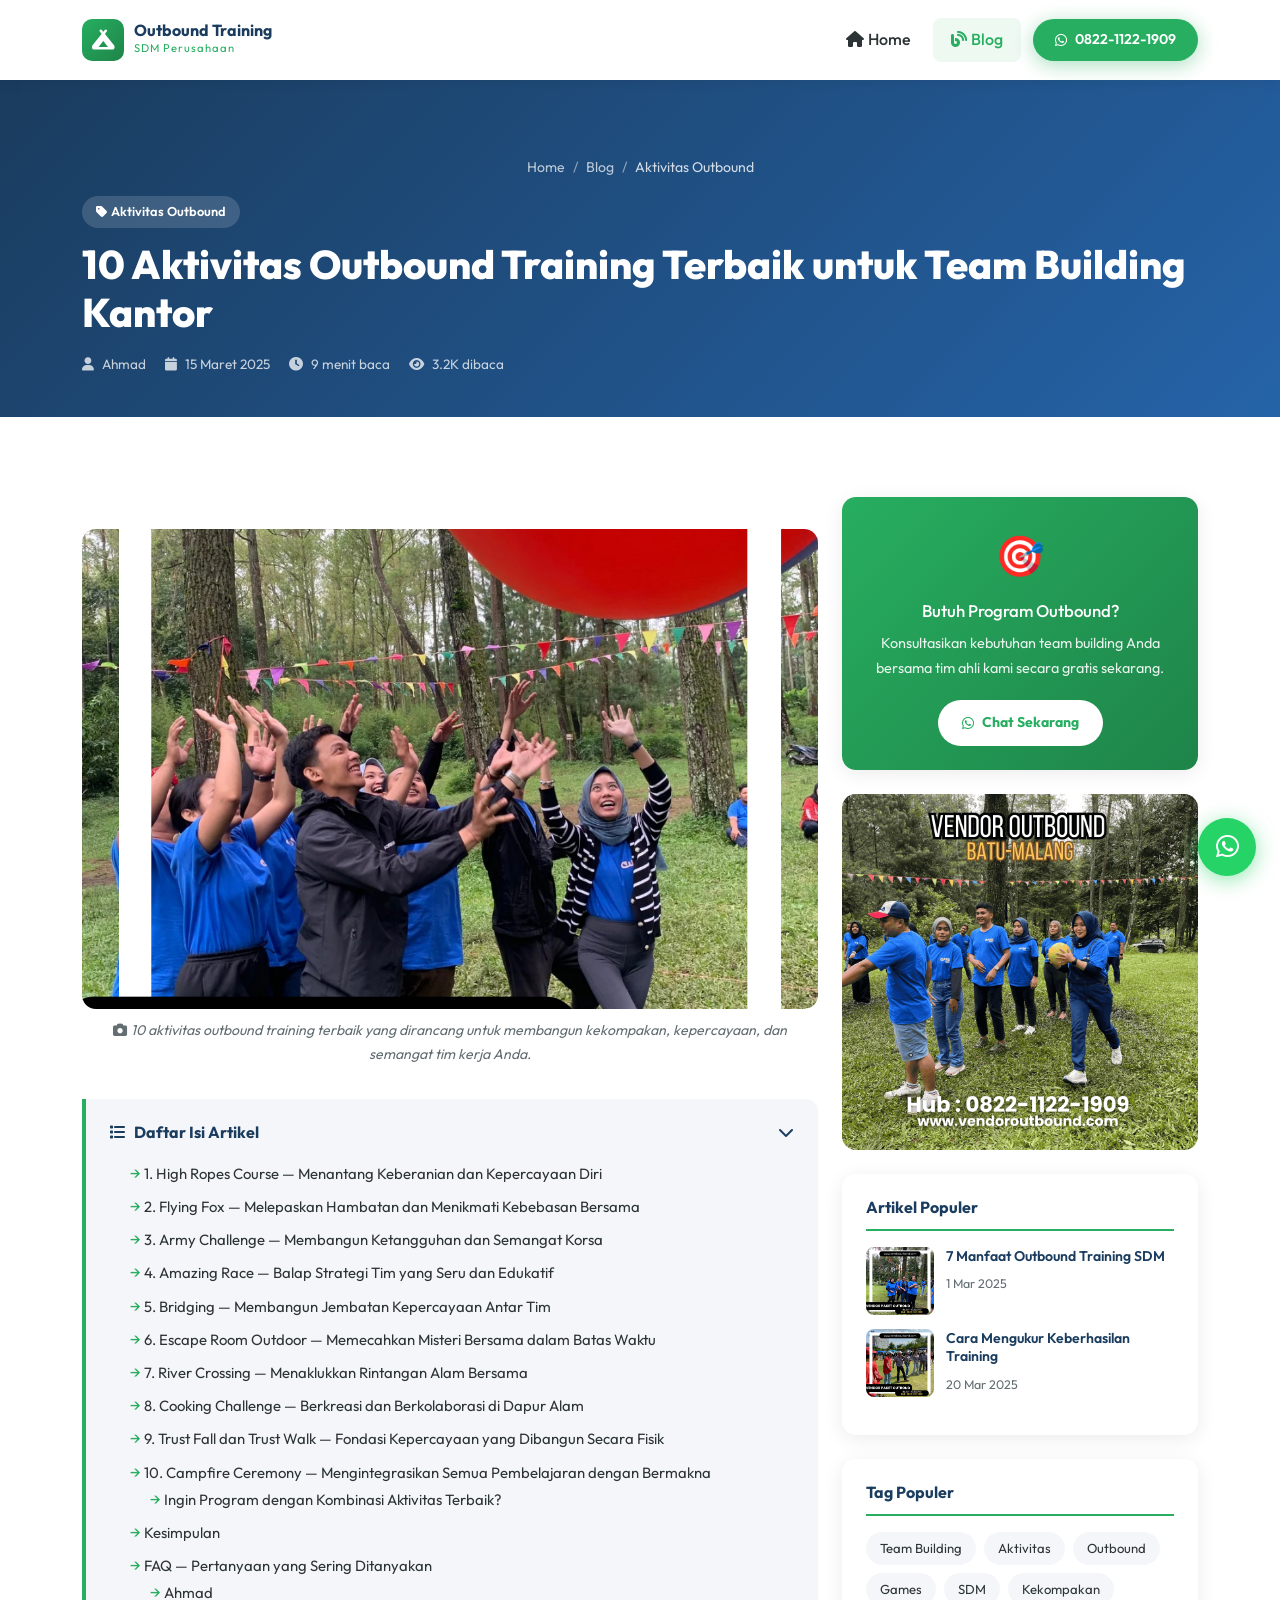
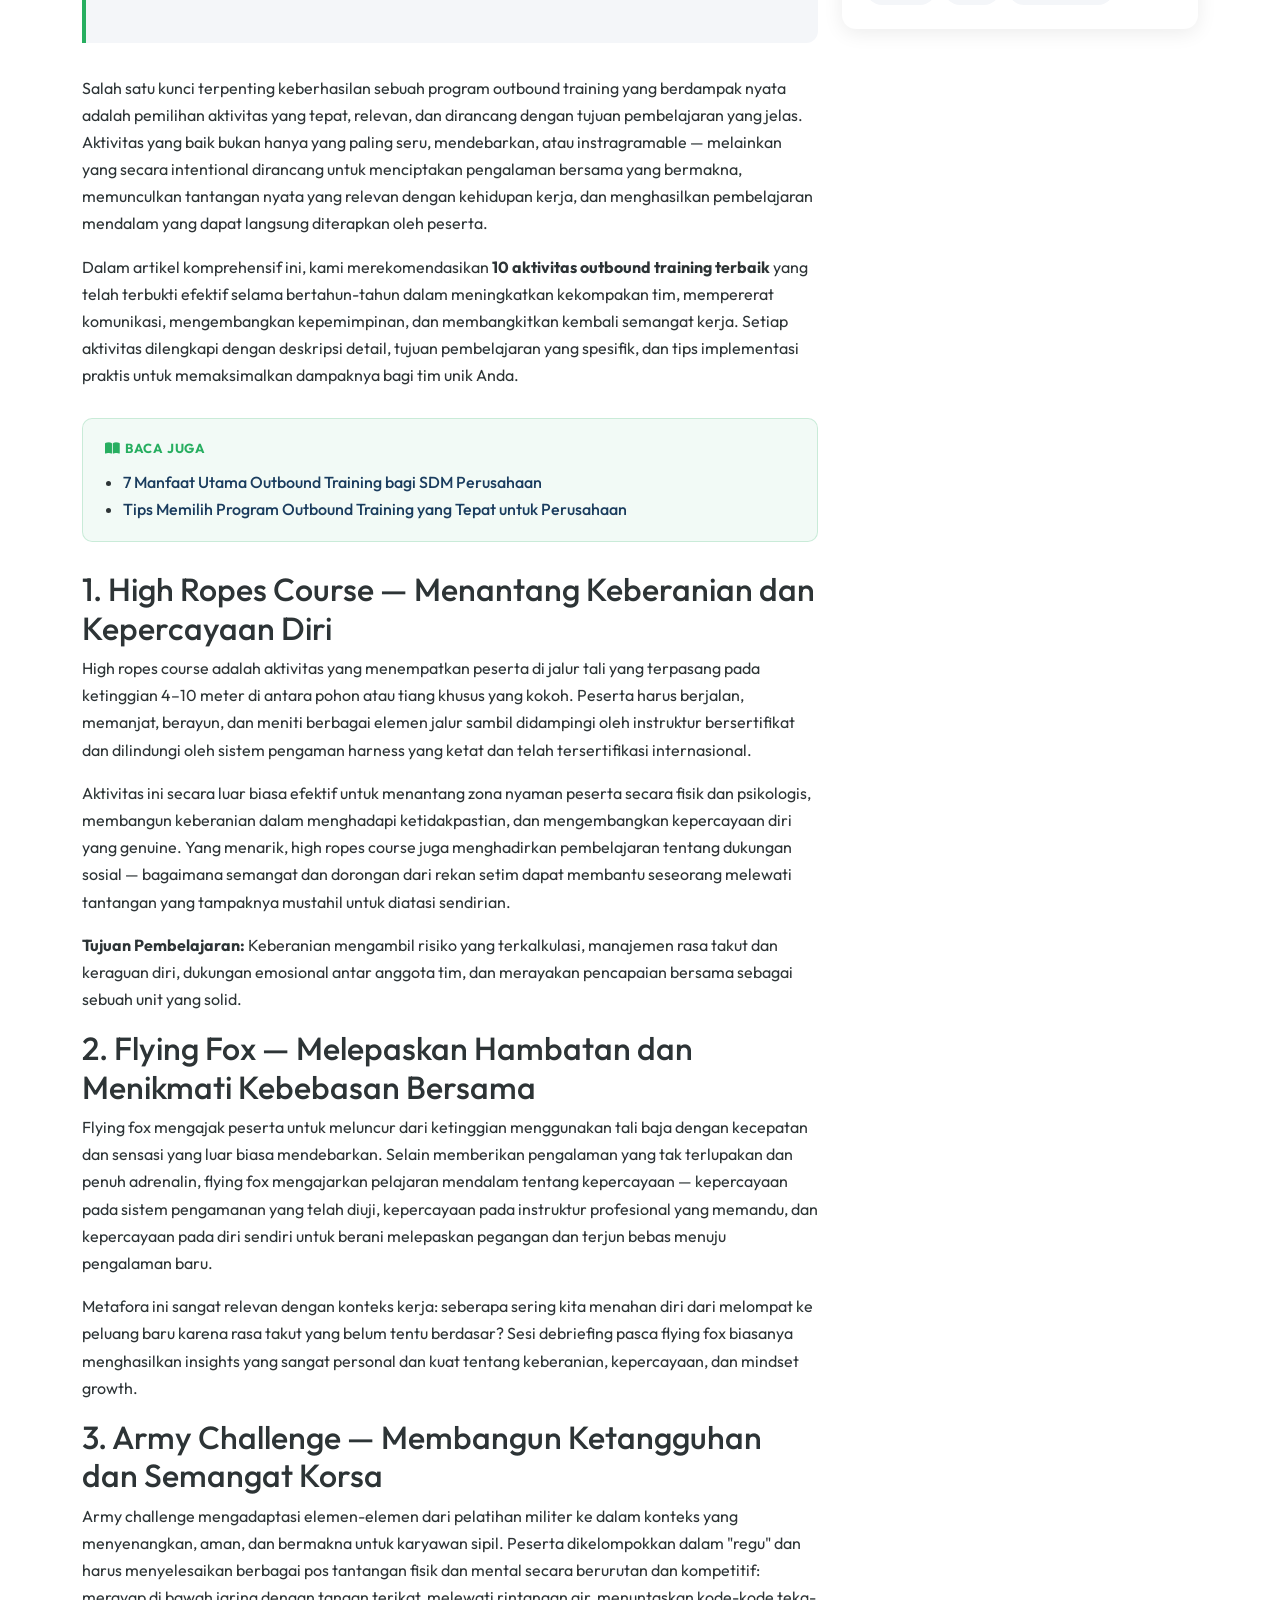
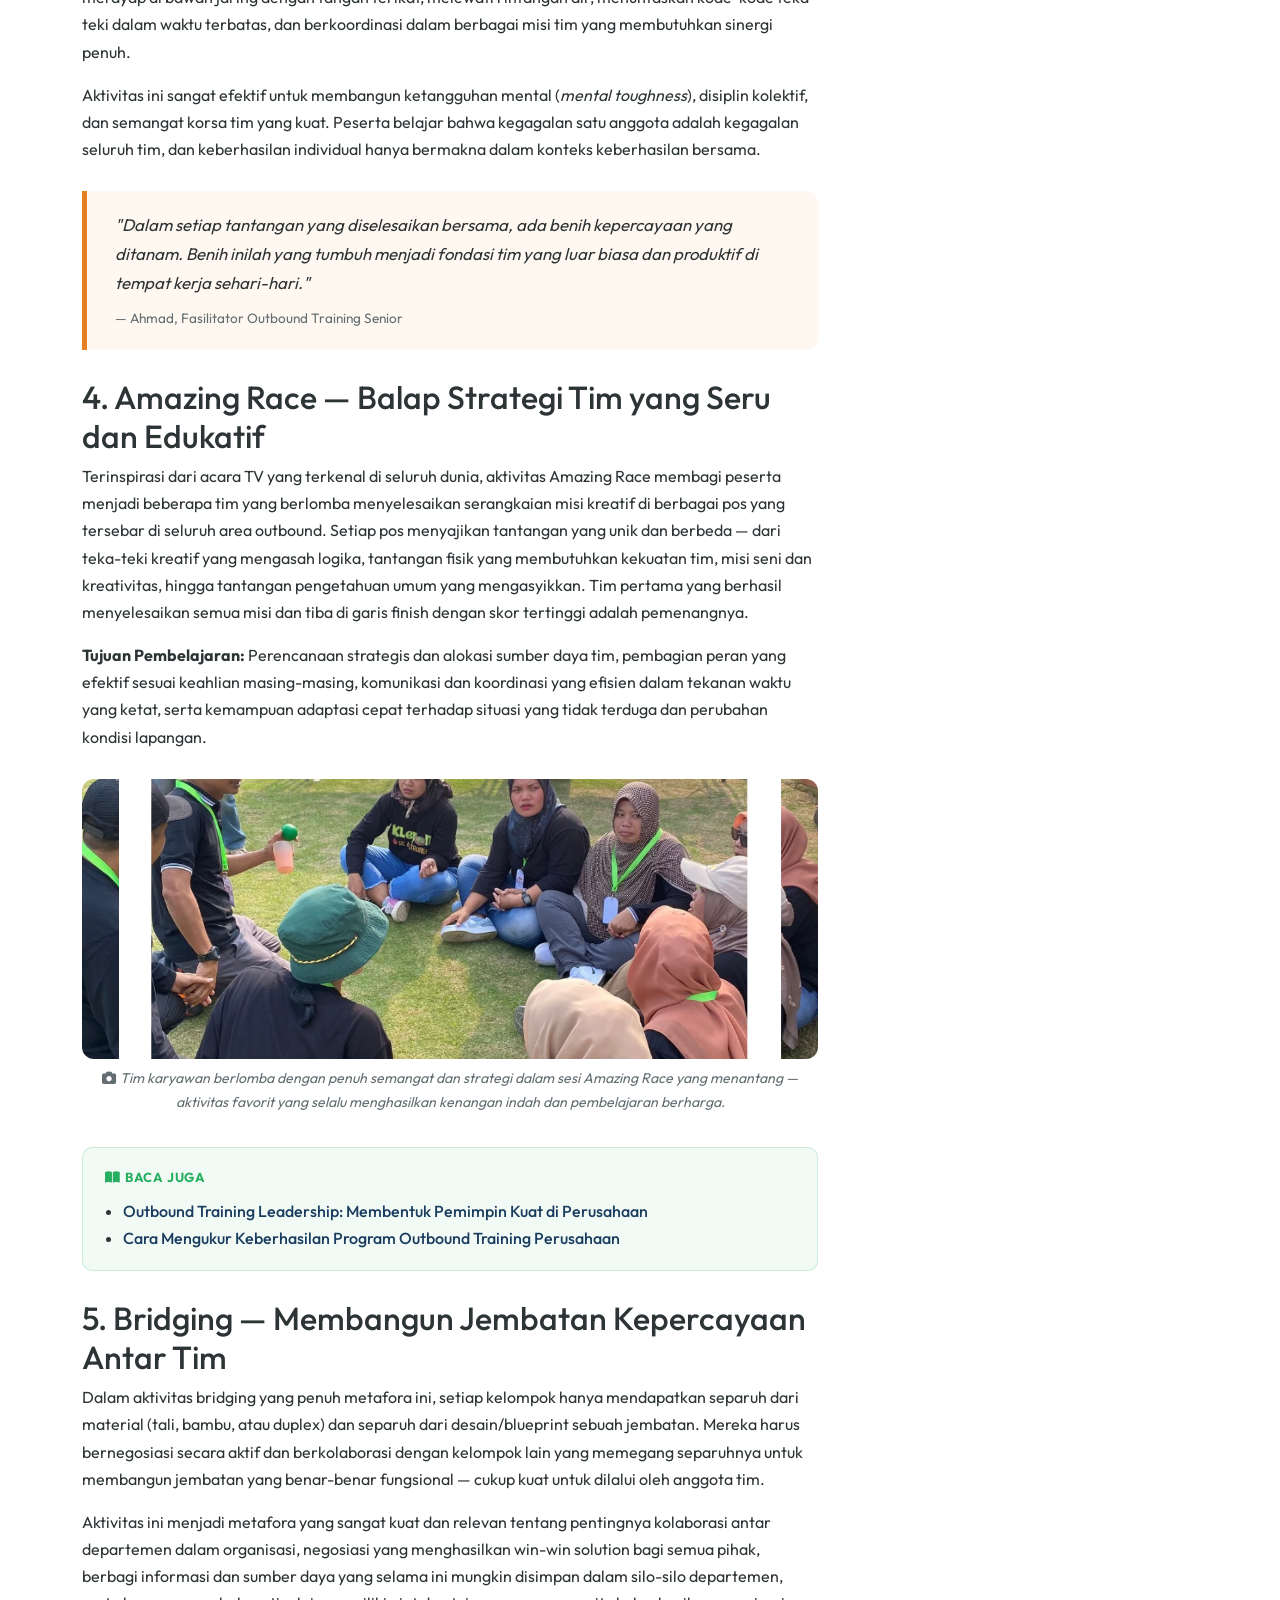
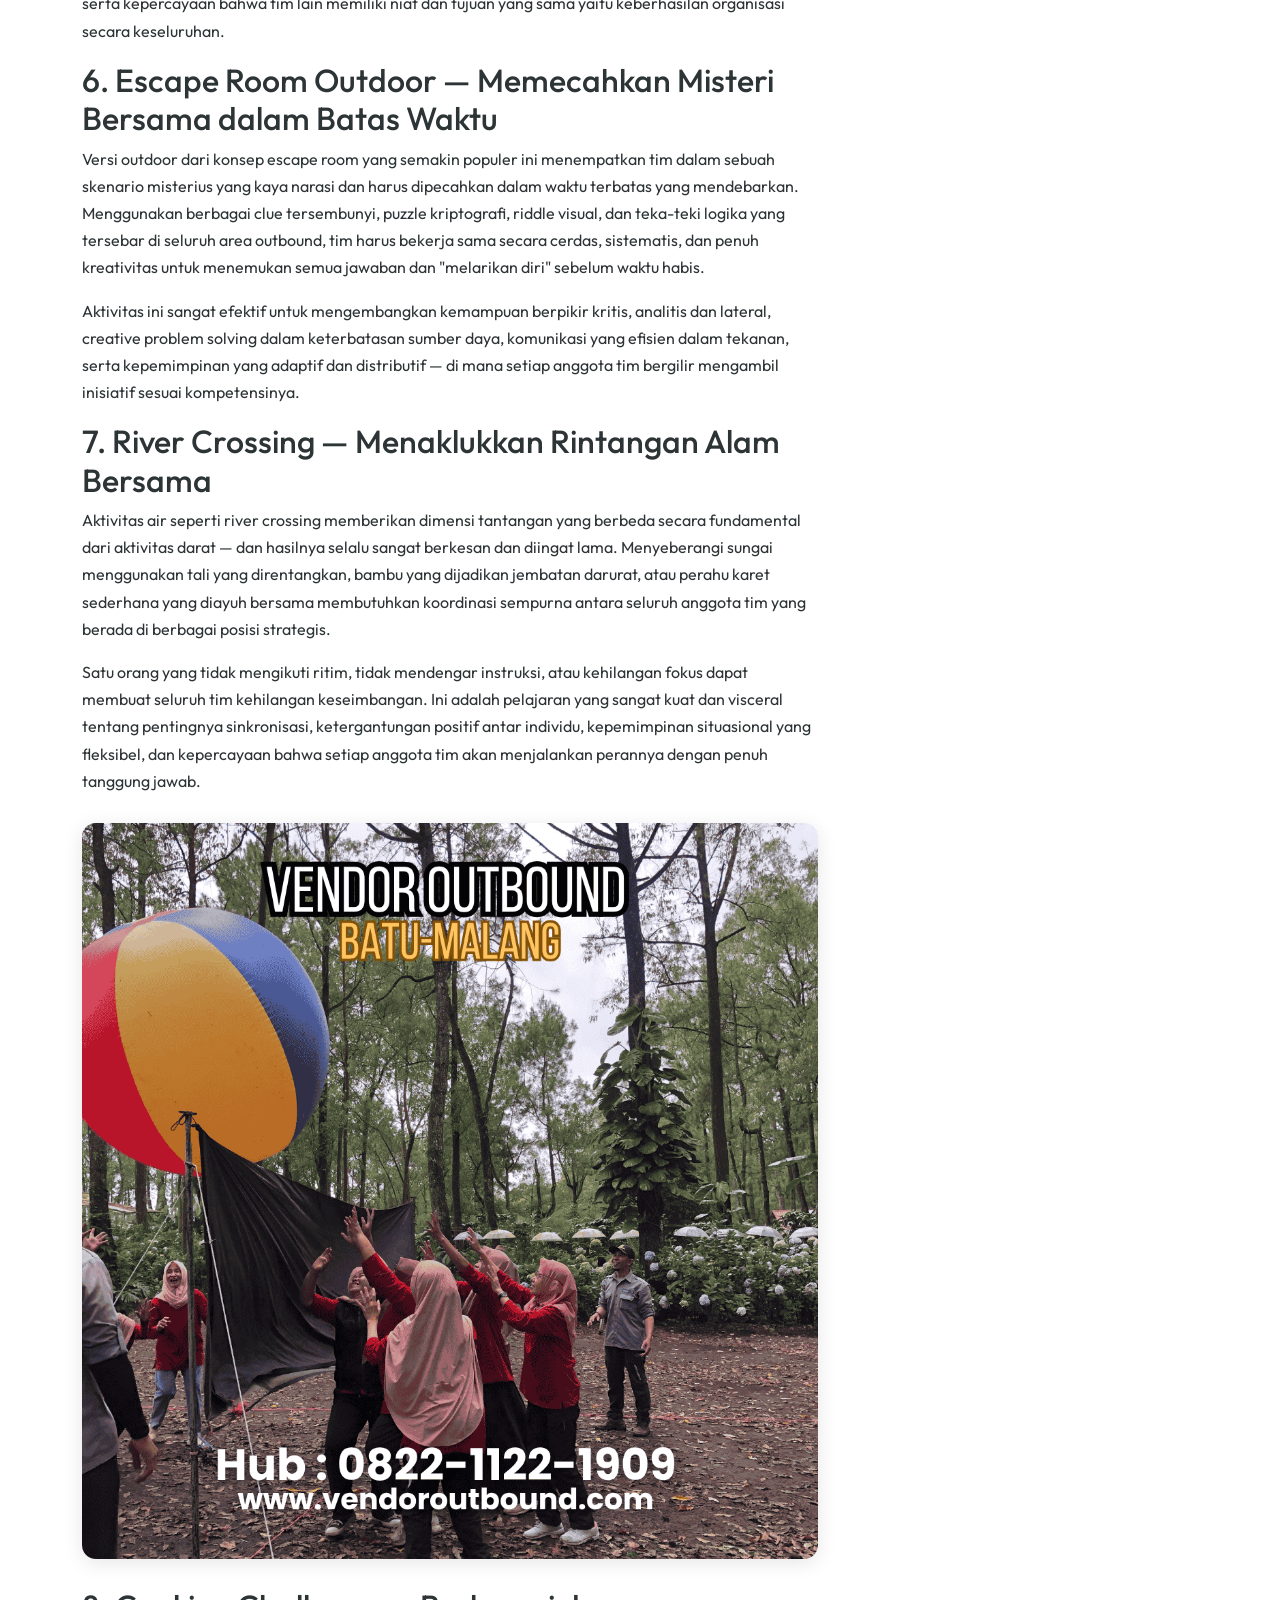
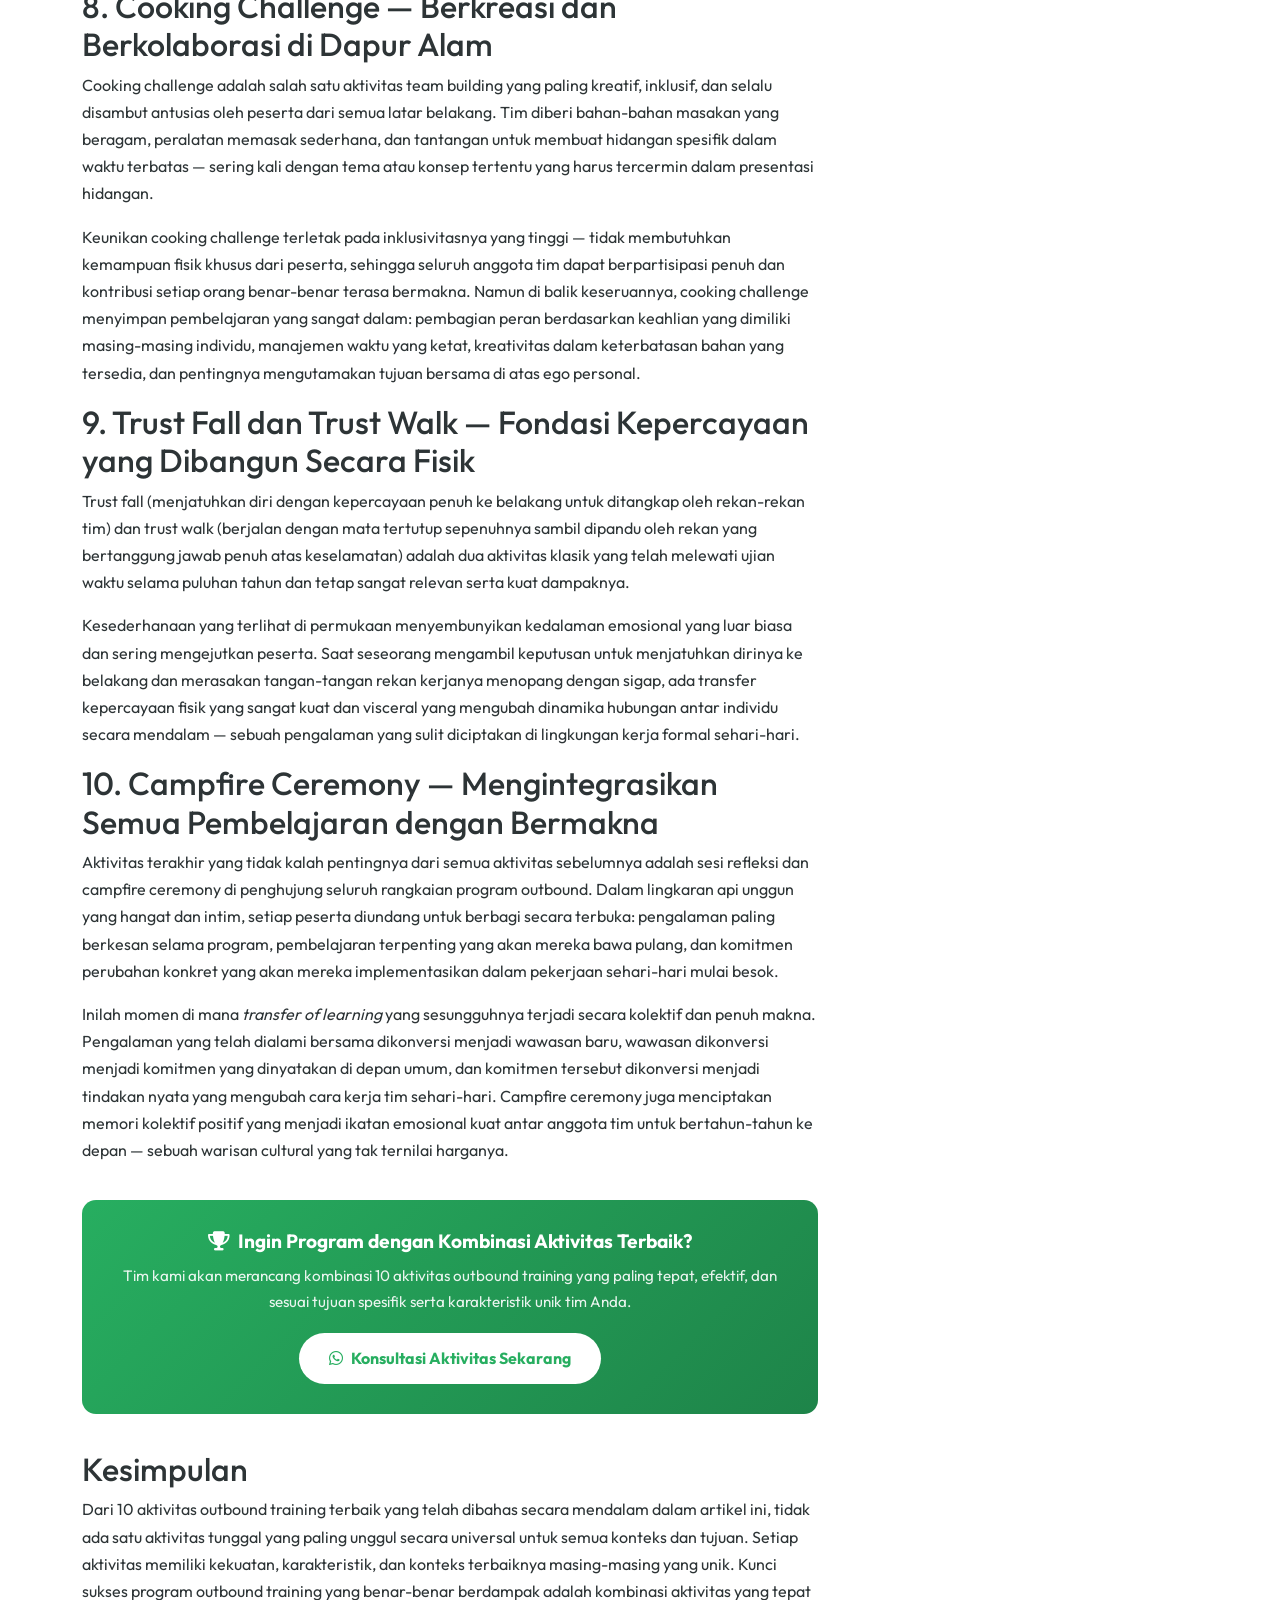
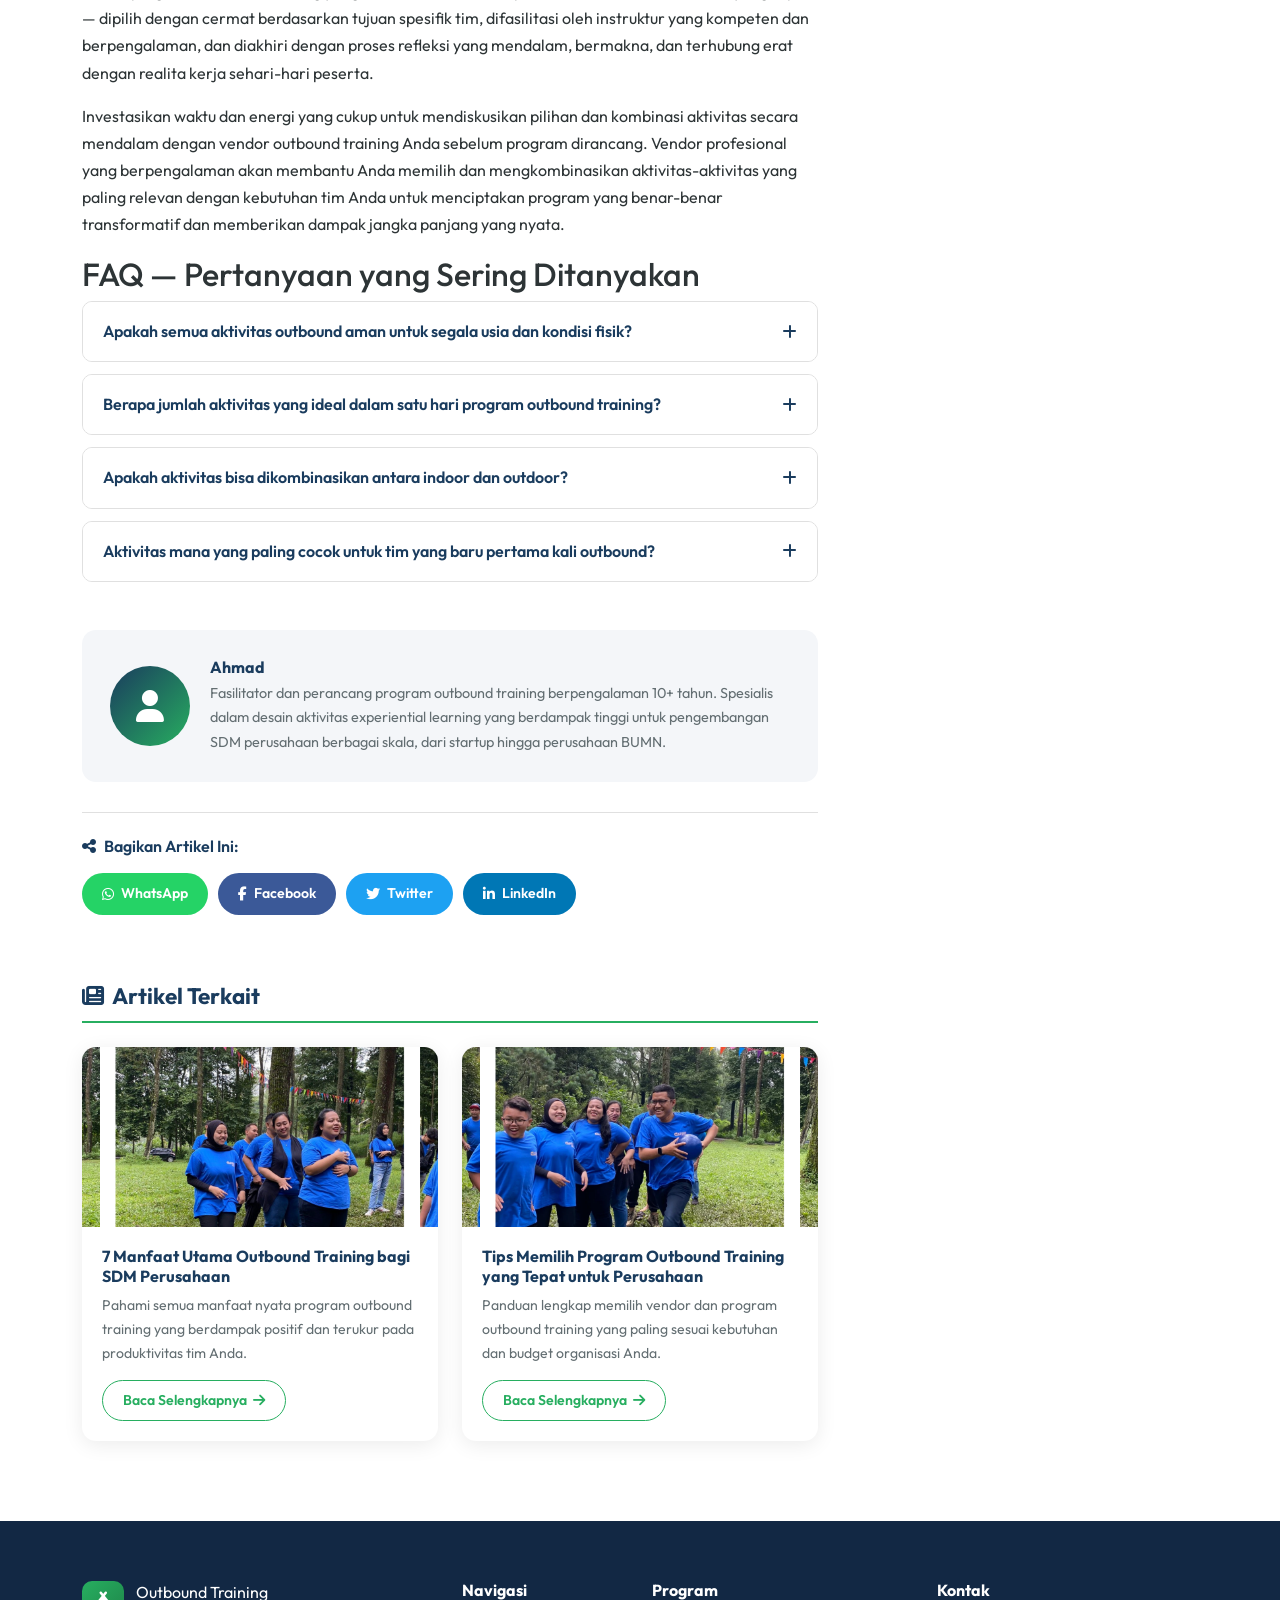
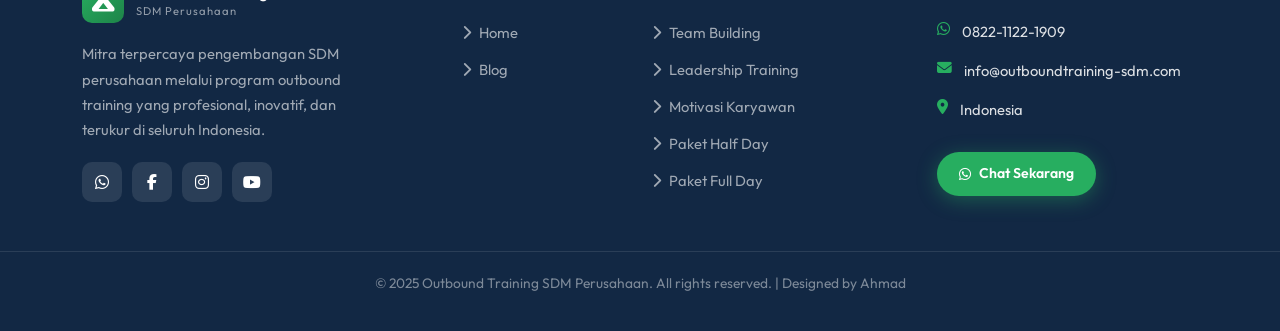
<file: aktivitas-outbound-training-terbaik-team-building.html>
<!DOCTYPE html>
<html lang="id">

<head>
    <meta charset="UTF-8" />
    <meta name="viewport" content="width=device-width, initial-scale=1.0, maximum-scale=5.0" />
    <meta http-equiv="X-UA-Compatible" content="IE=edge" />
    <title>10 Aktivitas Outbound Training Terbaik untuk Team Building Kantor | Ahmad</title>
    <meta name="description"
        content="Rekomendasi 10 aktivitas outbound training terbaik dan paling efektif untuk meningkatkan kekompakan, komunikasi, dan semangat tim kerja kantor Anda secara nyata." />
    <meta name="keywords"
        content="aktivitas outbound training terbaik, games team building, permainan outbound kantor, rekomendasi outbound training, aktivitas team building efektif" />
    <meta name="author" content="Ahmad" />
    <meta name="robots" content="index, follow, max-snippet:-1, max-image-preview:large, max-video-preview:-1" />
    <link rel="canonical"
        href="https://outboundtraining-sdmperusahaan.vercel.app/aktivitas-outbound-training-terbaik-team-building.html" />
    <meta name="geo.region" content="ID" />
    <meta name="language" content="Indonesian" />
    <meta property="og:type" content="article" />
    <meta property="og:locale" content="id_ID" />
    <meta property="og:site_name" content="Outbound Training SDM Perusahaan" />
    <meta property="og:title" content="10 Aktivitas Outbound Training Terbaik untuk Team Building Kantor" />
    <meta property="og:description"
        content="Rekomendasi 10 aktivitas outbound training terbaik untuk team building yang efektif dan menyenangkan bagi tim kantor." />
    <meta property="og:url"
        content="https://outboundtraining-sdmperusahaan.vercel.app/aktivitas-outbound-training-terbaik-team-building.html" />
    <meta property="og:image"
        content="https://outboundtraining-sdmperusahaan.vercel.app/img/img-outbound-activity.png" />
    <meta property="article:author" content="Ahmad" />
    <meta property="article:published_time" content="2025-03-15T08:00:00+07:00" />
    <meta property="article:section" content="Aktivitas Outbound" />
    <meta name="twitter:card" content="summary_large_image" />
    <meta name="twitter:title" content="10 Aktivitas Outbound Training Terbaik untuk Team Building Kantor" />
    <meta name="twitter:description"
        content="Rekomendasi 10 aktivitas outbound training terbaik untuk team building kantor yang efektif dan menyenangkan." />
    <meta name="twitter:image"
        content="https://outboundtraining-sdmperusahaan.vercel.app/img/img-outbound-activity.png" />
    <link rel="icon" type="image/svg+xml"
        href="data:image/svg+xml,<svg xmlns='http://www.w3.org/2000/svg' viewBox='0 0 100 100'><rect width='100' height='100' rx='20' fill='%2327ae60'/><text y='.9em' font-size='68' x='14'>🏕️</text></svg>" />
    <meta name="theme-color" content="#27ae60" />
    <script type="application/ld+json">
  {
    "@context": "https://schema.org",
    "@graph": [
      {
        "@type": "Article",
        "headline": "10 Aktivitas Outbound Training Terbaik untuk Team Building Kantor",
        "author": { "@type": "Person", "name": "Ahmad" },
        "datePublished": "2025-03-15",
        "image": "https://outboundtraining-sdmperusahaan.vercel.app/img/img-outbound-activity.png",
        "inLanguage": "id-ID",
        "publisher": { "@type": "Organization", "name": "Outbound Training SDM Perusahaan" },
        "mainEntityOfPage": { "@type": "WebPage", "@id": "https://outboundtraining-sdmperusahaan.vercel.app/aktivitas-outbound-training-terbaik-team-building.html" }
      },
      {
        "@type": "BreadcrumbList",
        "itemListElement": [
          { "@type": "ListItem", "position": 1, "name": "Home", "item": "https://outboundtraining-sdmperusahaan.vercel.app/" },
          { "@type": "ListItem", "position": 2, "name": "Blog", "item": "https://outboundtraining-sdmperusahaan.vercel.app/blog.html" },
          { "@type": "ListItem", "position": 3, "name": "10 Aktivitas Outbound Training Terbaik", "item": "https://outboundtraining-sdmperusahaan.vercel.app/aktivitas-outbound-training-terbaik-team-building.html" }
        ]
      },
      {
        "@type": "FAQPage",
        "mainEntity": [
          {
            "@type": "Question",
            "name": "Apakah semua aktivitas outbound aman untuk segala usia?",
            "acceptedAnswer": { "@type": "Answer", "text": "Tidak semua aktivitas cocok untuk semua usia dan kondisi fisik. Program berkualitas menyediakan level aktivitas berbeda — dari ringan hingga menantang — sehingga setiap peserta dapat berpartisipasi sesuai kemampuan. Fasilitator selalu menjaga keselamatan semua peserta." }
          },
          {
            "@type": "Question",
            "name": "Berapa aktivitas ideal dalam satu hari outbound training?",
            "acceptedAnswer": { "@type": "Answer", "text": "Untuk program full day (8 jam), idealnya 4–6 aktivitas utama dengan sesi debriefing di antara setiap aktivitas. Terlalu banyak aktivitas akan mengurangi waktu refleksi yang sangat penting untuk proses pembelajaran yang bermakna." }
          }
        ]
      }
    ]
  }
  </script>
    <link rel="preconnect" href="https://cdn.jsdelivr.net" />
    <link rel="stylesheet" href="https://cdn.jsdelivr.net/npm/bootstrap@5.3.2/dist/css/bootstrap.min.css" />
    <link rel="stylesheet" href="https://cdnjs.cloudflare.com/ajax/libs/font-awesome/6.5.0/css/all.min.css" />
    <link rel="stylesheet" href="css/style.css" />
</head>

<body>

    <nav class="navbar navbar-expand-lg" id="mainNav" aria-label="Main Navigation">
        <div class="container">
            <a class="navbar-brand" href="index.html">
                <div class="brand-icon"><i class="fas fa-campground" aria-hidden="true"></i></div>
                <div><span class="brand-text-main">Outbound Training</span><span class="brand-text-sub">SDM
                        Perusahaan</span></div>
            </a>
            <button class="navbar-toggler" type="button" data-bs-toggle="collapse" data-bs-target="#navMenu"
                aria-controls="navMenu" aria-expanded="false" aria-label="Buka menu navigasi"><span
                    class="navbar-toggler-icon"></span></button>
            <div class="collapse navbar-collapse" id="navMenu">
                <ul class="navbar-nav ms-auto align-items-lg-center gap-lg-1">
                    <li class="nav-item"><a class="nav-link" href="index.html"><i class="fas fa-home me-1"
                                aria-hidden="true"></i>Home</a></li>
                    <li class="nav-item"><a class="nav-link active" href="blog.html" aria-current="page"><i
                                class="fas fa-blog me-1" aria-hidden="true"></i>Blog</a></li>
                    <li class="nav-item ms-lg-2"><a
                            href="https://api.whatsapp.com/send?phone=6282211221909&text=Halo%2C%20saya%20ingin%20konsultasi%20program%20outbound%20training."
                            class="btn-primary-custom" style="padding:9px 22px;font-size:.88rem;" target="_blank"
                            rel="noopener"><i class="fab fa-whatsapp" aria-hidden="true"></i> 0822-1122-1909</a></li>
                </ul>
            </div>
        </div>
    </nav>

    <header class="article-header-section">
        <div class="container">
            <nav aria-label="Breadcrumb">
                <div class="breadcrumb-custom mb-3"><a href="index.html">Home</a><span>/</span><a
                        href="blog.html">Blog</a><span>/</span><span style="color:rgba(255,255,255,.8)"
                        aria-current="page">Aktivitas Outbound</span></div>
            </nav>
            <span
                style="display:inline-block;background:rgba(255,255,255,.15);color:white;padding:5px 14px;border-radius:50px;font-size:.8rem;font-weight:600;margin-bottom:12px;"><i
                    class="fas fa-tag me-1" aria-hidden="true"></i>Aktivitas Outbound</span>
            <h1 style="font-size:clamp(1.6rem,4vw,2.5rem);font-weight:800;margin:0 0 14px;color:white;line-height:1.2;">
                10 Aktivitas Outbound Training Terbaik untuk Team Building Kantor</h1>
            <div class="article-meta">
                <span><i class="fas fa-user" aria-hidden="true"></i> Ahmad</span>
                <span><i class="fas fa-calendar" aria-hidden="true"></i> 15 Maret 2025</span>
                <span><i class="fas fa-clock" aria-hidden="true"></i> 9 menit baca</span>
                <span><i class="fas fa-eye" aria-hidden="true"></i> 3.2K dibaca</span>
            </div>
        </div>
    </header>

    <main>
        <section class="py-section">
            <div class="container">
                <div class="row g-4">
                    <div class="col-lg-8">
                        <article class="article-content">

                            <figure>
                                <img src="img/img-outbound-activity.png"
                                    alt="Berbagai aktivitas outbound training terbaik yang seru dan penuh makna untuk membangun kekompakan tim kantor"
                                    class="article-main-img" width="800" height="460" loading="eager"
                                    fetchpriority="high" />
                                <figcaption class="img-caption"><i class="fas fa-camera me-1" aria-hidden="true"></i>10
                                    aktivitas outbound training terbaik yang dirancang untuk membangun kekompakan,
                                    kepercayaan, dan semangat tim kerja Anda.</figcaption>
                            </figure>

                            <div class="toc-box" role="navigation" aria-label="Daftar Isi">
                                <button class="toc-toggle-btn" id="tocToggle" aria-expanded="true"
                                    aria-controls="tocList"><span><i class="fas fa-list me-2"
                                            aria-hidden="true"></i>Daftar Isi Artikel</span><i
                                        class="fas fa-chevron-down" aria-hidden="true"></i></button>
                                <div id="tocList"></div>
                            </div>

                            <p>Salah satu kunci terpenting keberhasilan sebuah program outbound training yang berdampak
                                nyata adalah pemilihan aktivitas yang tepat, relevan, dan dirancang dengan tujuan
                                pembelajaran yang jelas. Aktivitas yang baik bukan hanya yang paling seru, mendebarkan,
                                atau instragramable — melainkan yang secara intentional dirancang untuk menciptakan
                                pengalaman bersama yang bermakna, memunculkan tantangan nyata yang relevan dengan
                                kehidupan kerja, dan menghasilkan pembelajaran mendalam yang dapat langsung diterapkan
                                oleh peserta.</p>
                            <p>Dalam artikel komprehensif ini, kami merekomendasikan <strong>10 aktivitas outbound
                                    training terbaik</strong> yang telah terbukti efektif selama bertahun-tahun dalam
                                meningkatkan kekompakan tim, mempererat komunikasi, mengembangkan kepemimpinan, dan
                                membangkitkan kembali semangat kerja. Setiap aktivitas dilengkapi dengan deskripsi
                                detail, tujuan pembelajaran yang spesifik, dan tips implementasi praktis untuk
                                memaksimalkan dampaknya bagi tim unik Anda.</p>

                            <div class="baca-juga-box" role="complementary">
                                <div class="bjt"><i class="fas fa-book-open me-1" aria-hidden="true"></i>Baca Juga</div>
                                <ul style="padding-left:18px;margin:0;">
                                    <li><a href="manfaat-outbound-training-sdm-perusahaan.html">7 Manfaat Utama Outbound
                                            Training bagi SDM Perusahaan</a></li>
                                    <li><a href="tips-memilih-program-outbound-training-perusahaan.html">Tips Memilih
                                            Program Outbound Training yang Tepat untuk Perusahaan</a></li>
                                </ul>
                            </div>

                            <h2 id="aktivitas-1">1. High Ropes Course — Menantang Keberanian dan Kepercayaan Diri</h2>
                            <p>High ropes course adalah aktivitas yang menempatkan peserta di jalur tali yang terpasang
                                pada ketinggian 4–10 meter di antara pohon atau tiang khusus yang kokoh. Peserta harus
                                berjalan, memanjat, berayun, dan meniti berbagai elemen jalur sambil didampingi oleh
                                instruktur bersertifikat dan dilindungi oleh sistem pengaman harness yang ketat dan
                                telah tersertifikasi internasional.</p>
                            <p>Aktivitas ini secara luar biasa efektif untuk menantang zona nyaman peserta secara fisik
                                dan psikologis, membangun keberanian dalam menghadapi ketidakpastian, dan mengembangkan
                                kepercayaan diri yang genuine. Yang menarik, high ropes course juga menghadirkan
                                pembelajaran tentang dukungan sosial — bagaimana semangat dan dorongan dari rekan setim
                                dapat membantu seseorang melewati tantangan yang tampaknya mustahil untuk diatasi
                                sendirian.</p>
                            <p><strong>Tujuan Pembelajaran:</strong> Keberanian mengambil risiko yang terkalkulasi,
                                manajemen rasa takut dan keraguan diri, dukungan emosional antar anggota tim, dan
                                merayakan pencapaian bersama sebagai sebuah unit yang solid.</p>

                            <h2 id="aktivitas-2">2. Flying Fox — Melepaskan Hambatan dan Menikmati Kebebasan Bersama
                            </h2>
                            <p>Flying fox mengajak peserta untuk meluncur dari ketinggian menggunakan tali baja dengan
                                kecepatan dan sensasi yang luar biasa mendebarkan. Selain memberikan pengalaman yang tak
                                terlupakan dan penuh adrenalin, flying fox mengajarkan pelajaran mendalam tentang
                                kepercayaan — kepercayaan pada sistem pengamanan yang telah diuji, kepercayaan pada
                                instruktur profesional yang memandu, dan kepercayaan pada diri sendiri untuk berani
                                melepaskan pegangan dan terjun bebas menuju pengalaman baru.</p>
                            <p>Metafora ini sangat relevan dengan konteks kerja: seberapa sering kita menahan diri dari
                                melompat ke peluang baru karena rasa takut yang belum tentu berdasar? Sesi debriefing
                                pasca flying fox biasanya menghasilkan insights yang sangat personal dan kuat tentang
                                keberanian, kepercayaan, dan mindset growth.</p>

                            <h2 id="aktivitas-3">3. Army Challenge — Membangun Ketangguhan dan Semangat Korsa</h2>
                            <p>Army challenge mengadaptasi elemen-elemen dari pelatihan militer ke dalam konteks yang
                                menyenangkan, aman, dan bermakna untuk karyawan sipil. Peserta dikelompokkan dalam
                                "regu" dan harus menyelesaikan berbagai pos tantangan fisik dan mental secara berurutan
                                dan kompetitif: merayap di bawah jaring dengan tangan terikat, melewati rintangan air,
                                menuntaskan kode-kode teka-teki dalam waktu terbatas, dan berkoordinasi dalam berbagai
                                misi tim yang membutuhkan sinergi penuh.</p>
                            <p>Aktivitas ini sangat efektif untuk membangun ketangguhan mental (<em>mental
                                    toughness</em>), disiplin kolektif, dan semangat korsa tim yang kuat. Peserta
                                belajar bahwa kegagalan satu anggota adalah kegagalan seluruh tim, dan keberhasilan
                                individual hanya bermakna dalam konteks keberhasilan bersama.</p>

                            <blockquote>
                                "Dalam setiap tantangan yang diselesaikan bersama, ada benih kepercayaan yang ditanam.
                                Benih inilah yang tumbuh menjadi fondasi tim yang luar biasa dan produktif di tempat
                                kerja sehari-hari."
                                <cite>— Ahmad, Fasilitator Outbound Training Senior</cite>
                            </blockquote>

                            <h2 id="aktivitas-4">4. Amazing Race — Balap Strategi Tim yang Seru dan Edukatif</h2>
                            <p>Terinspirasi dari acara TV yang terkenal di seluruh dunia, aktivitas Amazing Race membagi
                                peserta menjadi beberapa tim yang berlomba menyelesaikan serangkaian misi kreatif di
                                berbagai pos yang tersebar di seluruh area outbound. Setiap pos menyajikan tantangan
                                yang unik dan berbeda — dari teka-teki kreatif yang mengasah logika, tantangan fisik
                                yang membutuhkan kekuatan tim, misi seni dan kreativitas, hingga tantangan pengetahuan
                                umum yang mengasyikkan. Tim pertama yang berhasil menyelesaikan semua misi dan tiba di
                                garis finish dengan skor tertinggi adalah pemenangnya.</p>
                            <p><strong>Tujuan Pembelajaran:</strong> Perencanaan strategis dan alokasi sumber daya tim,
                                pembagian peran yang efektif sesuai keahlian masing-masing, komunikasi dan koordinasi
                                yang efisien dalam tekanan waktu yang ketat, serta kemampuan adaptasi cepat terhadap
                                situasi yang tidak terduga dan perubahan kondisi lapangan.</p>

                            <figure style="margin:28px 0;">
                                <img src="img/img-outbound-teamwork.png"
                                    alt="Tim peserta outbound training berlomba dan berkoordinasi dengan penuh semangat dalam Amazing Race"
                                    class="support-img" width="700" height="280" loading="lazy" />
                                <figcaption class="img-caption"><i class="fas fa-camera me-1" aria-hidden="true"></i>Tim
                                    karyawan berlomba dengan penuh semangat dan strategi dalam sesi Amazing Race yang
                                    menantang — aktivitas favorit yang selalu menghasilkan kenangan indah dan
                                    pembelajaran berharga.</figcaption>
                            </figure>

                            <div class="baca-juga-box" role="complementary">
                                <div class="bjt"><i class="fas fa-book-open me-1" aria-hidden="true"></i>Baca Juga</div>
                                <ul style="padding-left:18px;margin:0;">
                                    <li><a href="outbound-training-leadership-membentuk-pemimpin-kuat.html">Outbound
                                            Training Leadership: Membentuk Pemimpin Kuat di Perusahaan</a></li>
                                    <li><a href="cara-mengukur-keberhasilan-program-outbound-training.html">Cara
                                            Mengukur Keberhasilan Program Outbound Training Perusahaan</a></li>
                                </ul>
                            </div>

                            <h2 id="aktivitas-5">5. Bridging — Membangun Jembatan Kepercayaan Antar Tim</h2>
                            <p>Dalam aktivitas bridging yang penuh metafora ini, setiap kelompok hanya mendapatkan
                                separuh dari material (tali, bambu, atau duplex) dan separuh dari desain/blueprint
                                sebuah jembatan. Mereka harus bernegosiasi secara aktif dan berkolaborasi dengan
                                kelompok lain yang memegang separuhnya untuk membangun jembatan yang benar-benar
                                fungsional — cukup kuat untuk dilalui oleh anggota tim.</p>
                            <p>Aktivitas ini menjadi metafora yang sangat kuat dan relevan tentang pentingnya kolaborasi
                                antar departemen dalam organisasi, negosiasi yang menghasilkan win-win solution bagi
                                semua pihak, berbagi informasi dan sumber daya yang selama ini mungkin disimpan dalam
                                silo-silo departemen, serta kepercayaan bahwa tim lain memiliki niat dan tujuan yang
                                sama yaitu keberhasilan organisasi secara keseluruhan.</p>

                            <h2 id="aktivitas-6">6. Escape Room Outdoor — Memecahkan Misteri Bersama dalam Batas Waktu
                            </h2>
                            <p>Versi outdoor dari konsep escape room yang semakin populer ini menempatkan tim dalam
                                sebuah skenario misterius yang kaya narasi dan harus dipecahkan dalam waktu terbatas
                                yang mendebarkan. Menggunakan berbagai clue tersembunyi, puzzle kriptografi, riddle
                                visual, dan teka-teki logika yang tersebar di seluruh area outbound, tim harus bekerja
                                sama secara cerdas, sistematis, dan penuh kreativitas untuk menemukan semua jawaban dan
                                "melarikan diri" sebelum waktu habis.</p>
                            <p>Aktivitas ini sangat efektif untuk mengembangkan kemampuan berpikir kritis, analitis dan
                                lateral, creative problem solving dalam keterbatasan sumber daya, komunikasi yang
                                efisien dalam tekanan, serta kepemimpinan yang adaptif dan distributif — di mana setiap
                                anggota tim bergilir mengambil inisiatif sesuai kompetensinya.</p>

                            <h2 id="aktivitas-7">7. River Crossing — Menaklukkan Rintangan Alam Bersama</h2>
                            <p>Aktivitas air seperti river crossing memberikan dimensi tantangan yang berbeda secara
                                fundamental dari aktivitas darat — dan hasilnya selalu sangat berkesan dan diingat lama.
                                Menyeberangi sungai menggunakan tali yang direntangkan, bambu yang dijadikan jembatan
                                darurat, atau perahu karet sederhana yang diayuh bersama membutuhkan koordinasi sempurna
                                antara seluruh anggota tim yang berada di berbagai posisi strategis.</p>
                            <p>Satu orang yang tidak mengikuti ritim, tidak mendengar instruksi, atau kehilangan fokus
                                dapat membuat seluruh tim kehilangan keseimbangan. Ini adalah pelajaran yang sangat kuat
                                dan visceral tentang pentingnya sinkronisasi, ketergantungan positif antar individu,
                                kepemimpinan situasional yang fleksibel, dan kepercayaan bahwa setiap anggota tim akan
                                menjalankan perannya dengan penuh tanggung jawab.</p>

                            <!-- Foto Promo WA -->
                            <a href="https://api.whatsapp.com/send?phone=6282211221909&text=Halo%2C%20saya%20ingin%20konsultasi%20aktivitas%20outbound%20training%20terbaik%20untuk%20team%20building%20kami."
                                target="_blank" rel="noopener" style="display:block;margin:28px 0;"
                                aria-label="Konsultasi aktivitas outbound training via WhatsApp">
                                <img src="img/img-promo-wa-2.png"
                                    alt="Konsultasi ragam aktivitas outbound training terbaik untuk team building - WhatsApp 0822-1122-1909"
                                    style="width:100%;border-radius:14px;box-shadow:0 4px 20px rgba(0,0,0,.1);"
                                    width="800" height="300" loading="lazy" />
                            </a>

                            <h2 id="aktivitas-8">8. Cooking Challenge — Berkreasi dan Berkolaborasi di Dapur Alam</h2>
                            <p>Cooking challenge adalah salah satu aktivitas team building yang paling kreatif,
                                inklusif, dan selalu disambut antusias oleh peserta dari semua latar belakang. Tim
                                diberi bahan-bahan masakan yang beragam, peralatan memasak sederhana, dan tantangan
                                untuk membuat hidangan spesifik dalam waktu terbatas — sering kali dengan tema atau
                                konsep tertentu yang harus tercermin dalam presentasi hidangan.</p>
                            <p>Keunikan cooking challenge terletak pada inklusivitasnya yang tinggi — tidak membutuhkan
                                kemampuan fisik khusus dari peserta, sehingga seluruh anggota tim dapat berpartisipasi
                                penuh dan kontribusi setiap orang benar-benar terasa bermakna. Namun di balik
                                keseruannya, cooking challenge menyimpan pembelajaran yang sangat dalam: pembagian peran
                                berdasarkan keahlian yang dimiliki masing-masing individu, manajemen waktu yang ketat,
                                kreativitas dalam keterbatasan bahan yang tersedia, dan pentingnya mengutamakan tujuan
                                bersama di atas ego personal.</p>

                            <h2 id="aktivitas-9">9. Trust Fall dan Trust Walk — Fondasi Kepercayaan yang Dibangun Secara
                                Fisik</h2>
                            <p>Trust fall (menjatuhkan diri dengan kepercayaan penuh ke belakang untuk ditangkap oleh
                                rekan-rekan tim) dan trust walk (berjalan dengan mata tertutup sepenuhnya sambil dipandu
                                oleh rekan yang bertanggung jawab penuh atas keselamatan) adalah dua aktivitas klasik
                                yang telah melewati ujian waktu selama puluhan tahun dan tetap sangat relevan serta kuat
                                dampaknya.</p>
                            <p>Kesederhanaan yang terlihat di permukaan menyembunyikan kedalaman emosional yang luar
                                biasa dan sering mengejutkan peserta. Saat seseorang mengambil keputusan untuk
                                menjatuhkan dirinya ke belakang dan merasakan tangan-tangan rekan kerjanya menopang
                                dengan sigap, ada transfer kepercayaan fisik yang sangat kuat dan visceral yang mengubah
                                dinamika hubungan antar individu secara mendalam — sebuah pengalaman yang sulit
                                diciptakan di lingkungan kerja formal sehari-hari.</p>

                            <h2 id="aktivitas-10">10. Campfire Ceremony — Mengintegrasikan Semua Pembelajaran dengan
                                Bermakna</h2>
                            <p>Aktivitas terakhir yang tidak kalah pentingnya dari semua aktivitas sebelumnya adalah
                                sesi refleksi dan campfire ceremony di penghujung seluruh rangkaian program outbound.
                                Dalam lingkaran api unggun yang hangat dan intim, setiap peserta diundang untuk berbagi
                                secara terbuka: pengalaman paling berkesan selama program, pembelajaran terpenting yang
                                akan mereka bawa pulang, dan komitmen perubahan konkret yang akan mereka implementasikan
                                dalam pekerjaan sehari-hari mulai besok.</p>
                            <p>Inilah momen di mana <em>transfer of learning</em> yang sesungguhnya terjadi secara
                                kolektif dan penuh makna. Pengalaman yang telah dialami bersama dikonversi menjadi
                                wawasan baru, wawasan dikonversi menjadi komitmen yang dinyatakan di depan umum, dan
                                komitmen tersebut dikonversi menjadi tindakan nyata yang mengubah cara kerja tim
                                sehari-hari. Campfire ceremony juga menciptakan memori kolektif positif yang menjadi
                                ikatan emosional kuat antar anggota tim untuk bertahun-tahun ke depan — sebuah warisan
                                cultural yang tak ternilai harganya.</p>

                            <div class="promo-banner" role="complementary">
                                <h3 style="font-size:1.2rem;font-weight:700;margin-bottom:10px;color:white;"><i
                                        class="fas fa-trophy me-2" aria-hidden="true"></i>Ingin Program dengan Kombinasi
                                    Aktivitas Terbaik?</h3>
                                <p>Tim kami akan merancang kombinasi 10 aktivitas outbound training yang paling tepat,
                                    efektif, dan sesuai tujuan spesifik serta karakteristik unik tim Anda.</p>
                                <a href="https://api.whatsapp.com/send?phone=6282211221909&text=Halo%2C%20saya%20ingin%20konsultasi%20aktivitas%20outbound%20training%20terbaik%20untuk%20tim%20kami."
                                    target="_blank" rel="noopener" class="btn-promo"
                                    aria-label="Konsultasi aktivitas terbaik via WhatsApp"><i class="fab fa-whatsapp"
                                        aria-hidden="true"></i> Konsultasi Aktivitas Sekarang</a>
                            </div>

                            <h2 id="kesimpulan">Kesimpulan</h2>
                            <p>Dari 10 aktivitas outbound training terbaik yang telah dibahas secara mendalam dalam
                                artikel ini, tidak ada satu aktivitas tunggal yang paling unggul secara universal untuk
                                semua konteks dan tujuan. Setiap aktivitas memiliki kekuatan, karakteristik, dan konteks
                                terbaiknya masing-masing yang unik. Kunci sukses program outbound training yang
                                benar-benar berdampak adalah kombinasi aktivitas yang tepat — dipilih dengan cermat
                                berdasarkan tujuan spesifik tim, difasilitasi oleh instruktur yang kompeten dan
                                berpengalaman, dan diakhiri dengan proses refleksi yang mendalam, bermakna, dan
                                terhubung erat dengan realita kerja sehari-hari peserta.</p>
                            <p>Investasikan waktu dan energi yang cukup untuk mendiskusikan pilihan dan kombinasi
                                aktivitas secara mendalam dengan vendor outbound training Anda sebelum program
                                dirancang. Vendor profesional yang berpengalaman akan membantu Anda memilih dan
                                mengkombinasikan aktivitas-aktivitas yang paling relevan dengan kebutuhan tim Anda untuk
                                menciptakan program yang benar-benar transformatif dan memberikan dampak jangka panjang
                                yang nyata.</p>

                            <section aria-labelledby="faq-a4">
                                <h2 id="faq-a4">FAQ — Pertanyaan yang Sering Ditanyakan</h2>
                                <div class="faq-item">
                                    <div class="faq-question" role="button" aria-expanded="false" tabindex="0">Apakah
                                        semua aktivitas outbound aman untuk segala usia dan kondisi fisik? <i
                                            class="fas fa-plus" aria-hidden="true"></i></div>
                                    <div class="faq-answer">Tidak semua aktivitas cocok untuk semua usia dan kondisi
                                        fisik. Program berkualitas menyediakan level aktivitas yang berbeda-beda — dari
                                        yang sangat ringan hingga yang sangat menantang — sehingga setiap peserta dapat
                                        berpartisipasi sesuai kondisi dan kemampuan fisiknya. Fasilitator profesional
                                        selalu menjaga keselamatan seluruh peserta sepanjang program berlangsung.</div>
                                </div>
                                <div class="faq-item">
                                    <div class="faq-question" role="button" aria-expanded="false" tabindex="0">Berapa
                                        jumlah aktivitas yang ideal dalam satu hari program outbound training? <i
                                            class="fas fa-plus" aria-hidden="true"></i></div>
                                    <div class="faq-answer">Untuk program full day (8 jam), idealnya 4–6 aktivitas utama
                                        dengan sesi debriefing yang terstruktur di antara setiap aktivitas. Terlalu
                                        banyak aktivitas tanpa debriefing yang memadai akan membuat program terasa
                                        terburu-buru dan mengorbankan waktu refleksi yang sangat penting untuk proses
                                        pembelajaran yang bermakna dan berkesan.</div>
                                </div>
                                <div class="faq-item">
                                    <div class="faq-question" role="button" aria-expanded="false" tabindex="0">Apakah
                                        aktivitas bisa dikombinasikan antara indoor dan outdoor? <i class="fas fa-plus"
                                            aria-hidden="true"></i></div>
                                    <div class="faq-answer">Tentu bisa dan sangat direkomendasikan! Kombinasi indoor dan
                                        outdoor memberikan variasi yang menarik bagi peserta dan mengantisipasi
                                        kemungkinan perubahan cuaca yang tidak terduga. Aktivitas seperti escape room,
                                        cooking challenge, dan campfire dapat dilakukan indoor, sementara aktivitas
                                        fisik dan alam dilakukan outdoor secara optimal.</div>
                                </div>
                                <div class="faq-item">
                                    <div class="faq-question" role="button" aria-expanded="false" tabindex="0">Aktivitas
                                        mana yang paling cocok untuk tim yang baru pertama kali outbound? <i
                                            class="fas fa-plus" aria-hidden="true"></i></div>
                                    <div class="faq-answer">Untuk tim yang baru pertama kali mengikuti outbound
                                        training, disarankan memulai dengan aktivitas yang lebih inklusif dan tidak
                                        terlalu menuntut secara fisik seperti Amazing Race, Cooking Challenge, dan Trust
                                        Walk. Kemudian tingkatkan secara bertahap ke aktivitas yang lebih menantang
                                        seiring kepercayaan diri tim yang semakin terbentuk.</div>
                                </div>
                            </section>

                            <div class="author-bio" role="contentinfo">
                                <div class="author-avatar" aria-hidden="true"><i class="fas fa-user"></i></div>
                                <div class="author-info">
                                    <h3 style="font-size:1rem;font-weight:700;color:var(--primary);margin-bottom:4px;">
                                        Ahmad</h3>
                                    <p>Fasilitator dan perancang program outbound training berpengalaman 10+ tahun.
                                        Spesialis dalam desain aktivitas experiential learning yang berdampak tinggi
                                        untuk pengembangan SDM perusahaan berbagai skala, dari startup hingga perusahaan
                                        BUMN.</p>
                                </div>
                            </div>

                            <div class="share-section" aria-label="Bagikan artikel ini">
                                <p><i class="fas fa-share-alt me-2" aria-hidden="true"></i>Bagikan Artikel Ini:</p>
                                <div class="share-btns">
                                    <a class="share-btn wa" data-share="wa" href="#" aria-label="Bagikan ke WhatsApp"><i
                                            class="fab fa-whatsapp" aria-hidden="true"></i> WhatsApp</a>
                                    <a class="share-btn fb" data-share="fb" href="#" target="_blank" rel="noopener"
                                        aria-label="Bagikan ke Facebook"><i class="fab fa-facebook-f"
                                            aria-hidden="true"></i> Facebook</a>
                                    <a class="share-btn tw" data-share="tw" href="#" target="_blank" rel="noopener"
                                        aria-label="Bagikan ke Twitter"><i class="fab fa-twitter"
                                            aria-hidden="true"></i> Twitter</a>
                                    <a class="share-btn li" data-share="li" href="#" target="_blank" rel="noopener"
                                        aria-label="Bagikan ke LinkedIn"><i class="fab fa-linkedin-in"
                                            aria-hidden="true"></i> LinkedIn</a>
                                </div>
                            </div>

                        </article>

                        <section class="mt-5" aria-labelledby="related-a4">
                            <h2 id="related-a4"
                                style="font-size:1.4rem;font-weight:700;color:var(--primary);margin-bottom:24px;padding-bottom:12px;border-bottom:2px solid var(--secondary);">
                                <i class="fas fa-newspaper me-2" aria-hidden="true"></i>Artikel Terkait
                            </h2>
                            <div class="row g-4">
                                <div class="col-md-6">
                                    <article class="related-card">
                                        <img src="img/img-outbound-hero.png"
                                            alt="7 Manfaat Utama Outbound Training bagi SDM Perusahaan" width="400"
                                            height="180" loading="lazy"
                                            style="width:100%;height:180px;object-fit:cover;" />
                                        <div class="related-card-body">
                                            <h3
                                                style="font-size:1rem;font-weight:700;color:var(--primary);margin-bottom:8px;">
                                                7 Manfaat Utama Outbound Training bagi SDM Perusahaan</h3>
                                            <p>Pahami semua manfaat nyata program outbound training yang berdampak
                                                positif dan terukur pada produktivitas tim Anda.</p>
                                            <a href="manfaat-outbound-training-sdm-perusahaan.html"
                                                class="btn-read-more">Baca Selengkapnya <i class="fas fa-arrow-right"
                                                    aria-hidden="true"></i></a>
                                        </div>
                                    </article>
                                </div>
                                <div class="col-md-6">
                                    <article class="related-card">
                                        <img src="img/img-outbound-team.png"
                                            alt="Tips Memilih Program Outbound Training yang Tepat" width="400"
                                            height="180" loading="lazy"
                                            style="width:100%;height:180px;object-fit:cover;" />
                                        <div class="related-card-body">
                                            <h3
                                                style="font-size:1rem;font-weight:700;color:var(--primary);margin-bottom:8px;">
                                                Tips Memilih Program Outbound Training yang Tepat untuk Perusahaan</h3>
                                            <p>Panduan lengkap memilih vendor dan program outbound training yang paling
                                                sesuai kebutuhan dan budget organisasi Anda.</p>
                                            <a href="tips-memilih-program-outbound-training-perusahaan.html"
                                                class="btn-read-more">Baca Selengkapnya <i class="fas fa-arrow-right"
                                                    aria-hidden="true"></i></a>
                                        </div>
                                    </article>
                                </div>
                            </div>
                        </section>
                    </div>

                    <aside class="col-lg-4" aria-label="Sidebar">
                        <div class="sidebar-card"
                            style="background:linear-gradient(135deg,var(--secondary),#1e8449);color:white;text-align:center;">
                            <div style="font-size:2.5rem;margin-bottom:12px;" aria-hidden="true">🎯</div>
                            <h3 style="color:white;font-size:1.05rem;border:none;margin-bottom:10px;">Butuh Program
                                Outbound?</h3>
                            <p style="opacity:.9;font-size:.9rem;margin:0 0 20px;">Konsultasikan kebutuhan team building
                                Anda bersama tim ahli kami secara gratis sekarang.</p>
                            <a href="https://api.whatsapp.com/send?phone=6282211221909&text=Halo%2C%20saya%20ingin%20konsultasi%20program%20outbound%20training."
                                target="_blank" rel="noopener"
                                style="display:inline-flex;align-items:center;gap:8px;background:white;color:var(--secondary);padding:11px 24px;border-radius:50px;font-weight:700;font-size:.88rem;"
                                aria-label="Chat WhatsApp"><i class="fab fa-whatsapp" aria-hidden="true"></i> Chat
                                Sekarang</a>
                        </div>
                        <div style="margin-bottom:24px;">
                            <a href="https://api.whatsapp.com/send?phone=6282211221909&text=Halo%2C%20saya%20ingin%20tahu%20tentang%20program%20outbound%20training."
                                target="_blank" rel="noopener" aria-label="Promo outbound training">
                                <img src="img/img-promo-wa-1.png"
                                    alt="Promo program outbound training team building - hubungi 0822-1122-1909"
                                    style="width:100%;border-radius:14px;" width="350" height="200" loading="lazy" />
                            </a>
                        </div>
                        <div class="sidebar-card">
                            <h3
                                style="font-weight:700;color:var(--primary);margin-bottom:16px;padding-bottom:12px;border-bottom:2px solid var(--secondary);font-size:1rem;">
                                Artikel Populer</h3>
                            <div class="recent-post"><img src="img/img-outbound-hero.png" alt="" width="68" height="68"
                                    loading="lazy" style="object-fit:cover;" />
                                <div class="recent-post-info">
                                    <h4 style="font-size:.88rem;font-weight:600;margin-bottom:4px;line-height:1.3;"><a
                                            href="manfaat-outbound-training-sdm-perusahaan.html"
                                            style="color:var(--primary);text-decoration:none;">7 Manfaat Outbound
                                            Training SDM</a></h4><span
                                        style="font-size:.78rem;color:var(--text-light);">1 Mar 2025</span>
                                </div>
                            </div>
                            <div class="recent-post"><img src="img/img-outbound-evaluation.png" alt="" width="68"
                                    height="68" loading="lazy" style="object-fit:cover;" />
                                <div class="recent-post-info">
                                    <h4 style="font-size:.88rem;font-weight:600;margin-bottom:4px;line-height:1.3;"><a
                                            href="cara-mengukur-keberhasilan-program-outbound-training.html"
                                            style="color:var(--primary);text-decoration:none;">Cara Mengukur
                                            Keberhasilan Training</a></h4><span
                                        style="font-size:.78rem;color:var(--text-light);">20 Mar 2025</span>
                                </div>
                            </div>
                        </div>
                        <div class="sidebar-card">
                            <h3
                                style="font-weight:700;color:var(--primary);margin-bottom:16px;padding-bottom:12px;border-bottom:2px solid var(--secondary);font-size:1rem;">
                                Tag Populer</h3>
                            <div class="tag-cloud">
                                <a href="blog.html" class="tag-chip">Team Building</a>
                                <a href="blog.html" class="tag-chip">Aktivitas</a>
                                <a href="blog.html" class="tag-chip">Outbound</a>
                                <a href="blog.html" class="tag-chip">Games</a>
                                <a href="blog.html" class="tag-chip">SDM</a>
                                <a href="blog.html" class="tag-chip">Kekompakan</a>
                            </div>
                        </div>
                    </aside>
                </div>
            </div>
        </section>
    </main>

    <footer>
        <div class="container">
            <div class="row g-4">
                <div class="col-lg-4 col-md-6">
                    <div class="footer-logo">
                        <div class="brand-icon"><i class="fas fa-campground" aria-hidden="true"></i></div>
                        <div><span class="brand-text-main">Outbound Training</span><span class="brand-text-sub">SDM
                                Perusahaan</span></div>
                    </div>
                    <p class="footer-desc">Mitra terpercaya pengembangan SDM perusahaan melalui program outbound
                        training yang profesional, inovatif, dan terukur di seluruh Indonesia.</p>
                    <div class="footer-social">
                        <a href="https://api.whatsapp.com/send?phone=6282211221909" target="_blank" rel="noopener"
                            aria-label="WhatsApp"><i class="fab fa-whatsapp" aria-hidden="true"></i></a>
                        <a href="#" aria-label="Facebook"><i class="fab fa-facebook-f" aria-hidden="true"></i></a>
                        <a href="#" aria-label="Instagram"><i class="fab fa-instagram" aria-hidden="true"></i></a>
                        <a href="#" aria-label="YouTube"><i class="fab fa-youtube" aria-hidden="true"></i></a>
                    </div>
                </div>
                <div class="col-lg-2 col-md-6">
                    <h4 class="footer-heading">Navigasi</h4>
                    <ul class="footer-links">
                        <li><a href="index.html" class="footer-link"><i class="fas fa-chevron-right me-2"
                                    aria-hidden="true"></i>Home</a></li>
                        <li><a href="blog.html" class="footer-link"><i class="fas fa-chevron-right me-2"
                                    aria-hidden="true"></i>Blog</a></li>
                    </ul>
                </div>
                <div class="col-lg-3 col-md-6">
                    <h4 class="footer-heading">Program</h4>
                    <ul class="footer-links">
                        <li><a href="index.html#layanan" class="footer-link"><i class="fas fa-chevron-right me-2"
                                    aria-hidden="true"></i>Team Building</a></li>
                        <li><a href="index.html#layanan" class="footer-link"><i class="fas fa-chevron-right me-2"
                                    aria-hidden="true"></i>Leadership Training</a></li>
                        <li><a href="index.html#layanan" class="footer-link"><i class="fas fa-chevron-right me-2"
                                    aria-hidden="true"></i>Motivasi Karyawan</a></li>
                        <li><a href="index.html#paket" class="footer-link"><i class="fas fa-chevron-right me-2"
                                    aria-hidden="true"></i>Paket Half Day</a></li>
                        <li><a href="index.html#paket" class="footer-link"><i class="fas fa-chevron-right me-2"
                                    aria-hidden="true"></i>Paket Full Day</a></li>
                    </ul>
                </div>
                <div class="col-lg-3 col-md-6">
                    <h4 class="footer-heading">Kontak</h4>
                    <div class="footer-contact-item"><i class="fab fa-whatsapp"
                            aria-hidden="true"></i><span>0822-1122-1909</span></div>
                    <div class="footer-contact-item"><i class="fas fa-envelope"
                            aria-hidden="true"></i><span>info@outboundtraining-sdm.com</span></div>
                    <div class="footer-contact-item"><i class="fas fa-map-marker-alt"
                            aria-hidden="true"></i><span>Indonesia</span></div>
                    <a href="https://api.whatsapp.com/send?phone=6282211221909&text=Halo%2C%20saya%20ingin%20konsultasi%20outbound%20training."
                        class="btn-primary-custom mt-3 d-inline-flex" target="_blank" rel="noopener"
                        style="font-size:.88rem;padding:10px 22px;"><i class="fab fa-whatsapp" aria-hidden="true"></i>
                        Chat Sekarang</a>
                </div>
            </div>
        </div>
        <div class="footer-bottom">
            <p>&copy; 2025 Outbound Training SDM Perusahaan. All rights reserved. | Designed by Ahmad</p>
        </div>
    </footer>

    <a href="https://api.whatsapp.com/send?phone=6282211221909&text=Halo%2C%20saya%20ingin%20tanya%20tentang%20outbound%20training."
        class="floating-wa" target="_blank" rel="noopener" aria-label="Chat WhatsApp sekarang"><i
            class="fab fa-whatsapp" aria-hidden="true"></i></a>
    <button class="floating-top" id="btnTop" aria-label="Kembali ke atas"><i class="fas fa-chevron-up"
            aria-hidden="true"></i></button>
    <script src="https://cdn.jsdelivr.net/npm/bootstrap@5.3.2/dist/js/bootstrap.bundle.min.js"></script>
    <script src="js/main.js"></script>
</body>

</html>
</file>
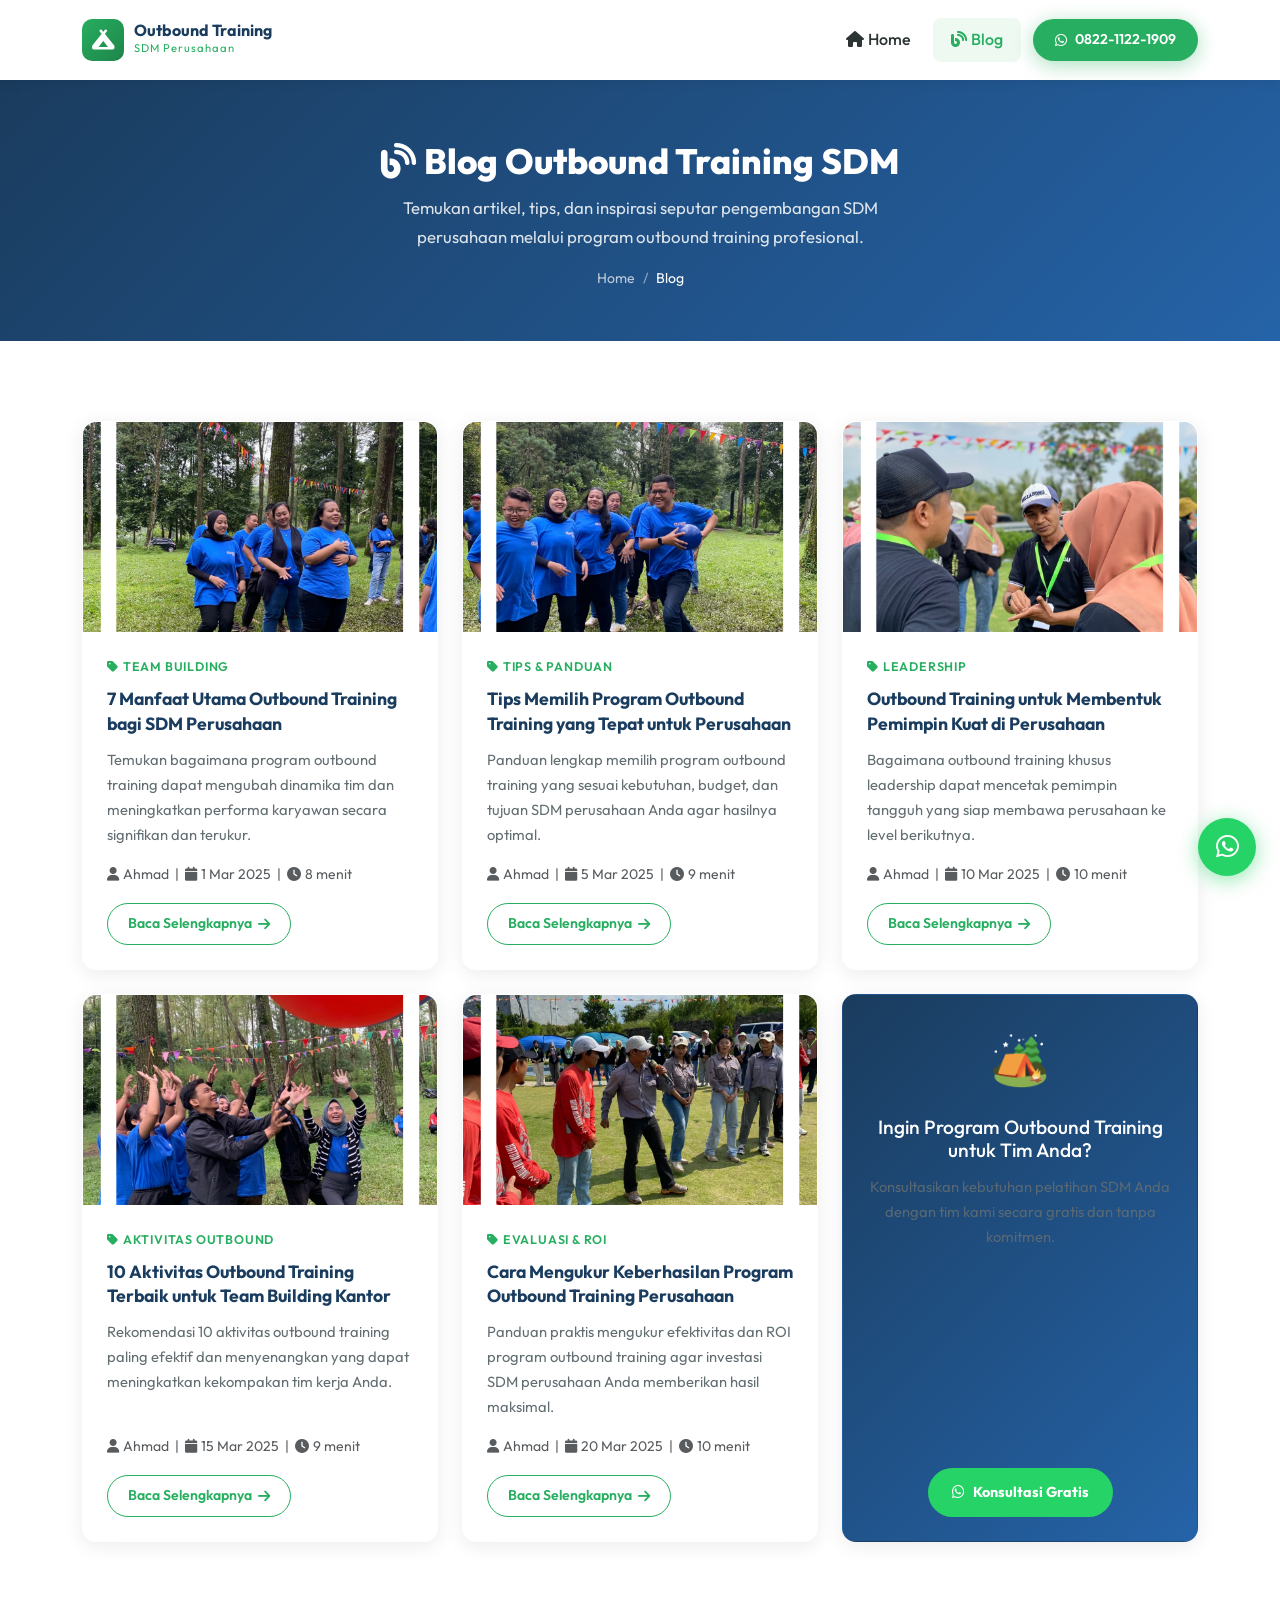
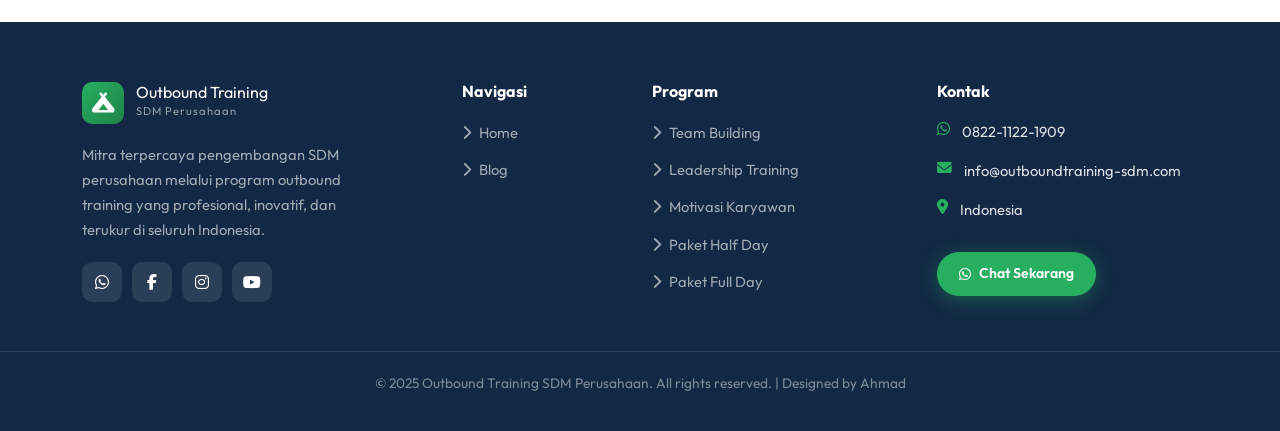
<file: blog.html>
<!DOCTYPE html>
<html lang="id">

<head>
    <meta charset="UTF-8" />
    <meta name="viewport" content="width=device-width, initial-scale=1.0, maximum-scale=5.0" />
    <meta http-equiv="X-UA-Compatible" content="IE=edge" />
    <title>Blog Outbound Training SDM | Artikel Tips, Panduan & Inspirasi</title>
    <meta name="description"
        content="Kumpulan artikel lengkap tentang outbound training SDM perusahaan. Tips team building, leadership, motivasi karyawan, dan pengembangan SDM terkini." />
    <meta name="keywords"
        content="blog outbound training, artikel SDM perusahaan, tips team building, panduan outbound training, inspirasi pelatihan karyawan, artikel leadership" />
    <meta name="author" content="Ahmad" />
    <meta name="robots" content="index, follow, max-snippet:-1, max-image-preview:large, max-video-preview:-1" />
    <link rel="canonical" href="https://outboundtraining-sdmperusahaan.vercel.app/blog.html" />
    <meta name="geo.region" content="ID" />
    <meta name="language" content="Indonesian" />
    <!-- Open Graph -->
    <meta property="og:type" content="website" />
    <meta property="og:locale" content="id_ID" />
    <meta property="og:site_name" content="Outbound Training SDM Perusahaan" />
    <meta property="og:title" content="Blog Outbound Training SDM | Artikel Tips, Panduan & Inspirasi" />
    <meta property="og:description"
        content="Kumpulan artikel lengkap tentang outbound training SDM perusahaan: tips, panduan, dan inspirasi pengembangan SDM." />
    <meta property="og:url" content="https://outboundtraining-sdmperusahaan.vercel.app/blog.html" />
    <meta property="og:image" content="https://outboundtraining-sdmperusahaan.vercel.app/img/img-outbound-hero.png" />
    <meta property="og:image:alt" content="Blog Outbound Training SDM Perusahaan" />
    <!-- Twitter -->
    <meta name="twitter:card" content="summary_large_image" />
    <meta name="twitter:title" content="Blog Outbound Training SDM" />
    <meta name="twitter:description" content="Artikel tips dan inspirasi seputar outbound training SDM perusahaan." />
    <meta name="twitter:image" content="https://outboundtraining-sdmperusahaan.vercel.app/img/img-outbound-hero.png" />
    <!-- Favicon -->
    <link rel="icon" type="image/svg+xml"
        href="data:image/svg+xml,<svg xmlns='http://www.w3.org/2000/svg' viewBox='0 0 100 100'><rect width='100' height='100' rx='20' fill='%2327ae60'/><text y='.9em' font-size='68' x='14'>🏕️</text></svg>" />
    <meta name="theme-color" content="#27ae60" />
    <!-- Schema.org -->
    <script type="application/ld+json">
  {
    "@context": "https://schema.org",
    "@type": "Blog",
    "name": "Blog Outbound Training SDM Perusahaan",
    "url": "https://outboundtraining-sdmperusahaan.vercel.app/blog.html",
    "description": "Kumpulan artikel tips, panduan, dan inspirasi seputar outbound training SDM perusahaan.",
    "author": { "@type": "Person", "name": "Ahmad" },
    "inLanguage": "id-ID",
    "publisher": {
      "@type": "Organization",
      "name": "Outbound Training SDM Perusahaan",
      "url": "https://outboundtraining-sdmperusahaan.vercel.app/"
    }
  }
  </script>
    <link rel="preconnect" href="https://fonts.googleapis.com" />
    <link rel="preconnect" href="https://cdn.jsdelivr.net" />
    <link rel="stylesheet" href="https://cdn.jsdelivr.net/npm/bootstrap@5.3.2/dist/css/bootstrap.min.css" />
    <link rel="stylesheet" href="https://cdnjs.cloudflare.com/ajax/libs/font-awesome/6.5.0/css/all.min.css" />
    <link rel="stylesheet" href="css/style.css" />
</head>

<body>

    <!-- ══ NAVBAR ════════════════════════════════════════════════════ -->
    <nav class="navbar navbar-expand-lg" id="mainNav" aria-label="Main Navigation">
        <div class="container">
            <a class="navbar-brand" href="index.html">
                <div class="brand-icon"><i class="fas fa-campground" aria-hidden="true"></i></div>
                <div><span class="brand-text-main">Outbound Training</span><span class="brand-text-sub">SDM
                        Perusahaan</span></div>
            </a>
            <button class="navbar-toggler" type="button" data-bs-toggle="collapse" data-bs-target="#navMenu"
                aria-controls="navMenu" aria-expanded="false" aria-label="Buka menu navigasi">
                <span class="navbar-toggler-icon"></span>
            </button>
            <div class="collapse navbar-collapse" id="navMenu">
                <ul class="navbar-nav ms-auto align-items-lg-center gap-lg-1">
                    <li class="nav-item"><a class="nav-link" href="index.html"><i class="fas fa-home me-1"
                                aria-hidden="true"></i>Home</a></li>
                    <li class="nav-item"><a class="nav-link active" href="blog.html" aria-current="page"><i
                                class="fas fa-blog me-1" aria-hidden="true"></i>Blog</a></li>
                    <li class="nav-item ms-lg-2">
                        <a href="https://api.whatsapp.com/send?phone=6282211221909&text=Halo%2C%20saya%20ingin%20konsultasi%20program%20outbound%20training."
                            class="btn-primary-custom" style="padding:9px 22px;font-size:.88rem;" target="_blank"
                            rel="noopener">
                            <i class="fab fa-whatsapp" aria-hidden="true"></i> 0822-1122-1909
                        </a>
                    </li>
                </ul>
            </div>
        </div>
    </nav>

    <!-- ══ PAGE HEADER ════════════════════════════════════════════════ -->
    <header class="page-header">
        <div class="container">
            <h1><i class="fas fa-blog me-2" aria-hidden="true"></i>Blog Outbound Training SDM</h1>
            <p>Temukan artikel, tips, dan inspirasi seputar pengembangan SDM perusahaan melalui program outbound
                training profesional.</p>
            <nav aria-label="Breadcrumb">
                <div class="breadcrumb-custom">
                    <a href="index.html">Home</a><span aria-hidden="true">/</span><span style="color:white"
                        aria-current="page">Blog</span>
                </div>
            </nav>
        </div>
    </header>

    <!-- ══ BLOG CONTENT ════════════════════════════════════════════════ -->
    <main>
        <section class="py-section" aria-label="Daftar Artikel Blog">
            <div class="container">
                <div class="row g-4">

                    <!-- Card 1 -->
                    <div class="col-md-6 col-lg-4">
                        <article class="blog-card">
                            <img src="img/img-outbound-hero.png"
                                alt="7 Manfaat Utama Outbound Training bagi SDM Perusahaan" class="blog-card-img"
                                width="400" height="210" loading="lazy" />
                            <div class="blog-card-body">
                                <span class="blog-card-cat"><i class="fas fa-tag me-1" aria-hidden="true"></i>Team
                                    Building</span>
                                <h2
                                    style="font-size:1.1rem;font-weight:700;color:var(--primary);margin-bottom:10px;line-height:1.4;">
                                    7 Manfaat Utama Outbound Training bagi SDM Perusahaan</h2>
                                <p>Temukan bagaimana program outbound training dapat mengubah dinamika tim dan
                                    meningkatkan performa karyawan secara signifikan dan terukur.</p>
                                <div class="d-flex align-items-center mb-3">
                                    <small class="text-muted"><i class="fas fa-user me-1" aria-hidden="true"></i>Ahmad
                                        &nbsp;|&nbsp; <i class="fas fa-calendar me-1" aria-hidden="true"></i>1 Mar 2025
                                        &nbsp;|&nbsp; <i class="fas fa-clock me-1" aria-hidden="true"></i>8
                                        menit</small>
                                </div>
                                <a href="manfaat-outbound-training-sdm-perusahaan.html" class="btn-read-more"
                                    aria-label="Baca selengkapnya artikel 7 Manfaat Outbound Training">Baca Selengkapnya
                                    <i class="fas fa-arrow-right" aria-hidden="true"></i></a>
                            </div>
                        </article>
                    </div>

                    <!-- Card 2 -->
                    <div class="col-md-6 col-lg-4">
                        <article class="blog-card">
                            <img src="img/img-outbound-team.png"
                                alt="Tips Memilih Program Outbound Training yang Tepat untuk Perusahaan"
                                class="blog-card-img" width="400" height="210" loading="lazy" />
                            <div class="blog-card-body">
                                <span class="blog-card-cat"><i class="fas fa-tag me-1" aria-hidden="true"></i>Tips &amp;
                                    Panduan</span>
                                <h2
                                    style="font-size:1.1rem;font-weight:700;color:var(--primary);margin-bottom:10px;line-height:1.4;">
                                    Tips Memilih Program Outbound Training yang Tepat untuk Perusahaan</h2>
                                <p>Panduan lengkap memilih program outbound training yang sesuai kebutuhan, budget, dan
                                    tujuan SDM perusahaan Anda agar hasilnya optimal.</p>
                                <div class="d-flex align-items-center mb-3">
                                    <small class="text-muted"><i class="fas fa-user me-1" aria-hidden="true"></i>Ahmad
                                        &nbsp;|&nbsp; <i class="fas fa-calendar me-1" aria-hidden="true"></i>5 Mar 2025
                                        &nbsp;|&nbsp; <i class="fas fa-clock me-1" aria-hidden="true"></i>9
                                        menit</small>
                                </div>
                                <a href="tips-memilih-program-outbound-training-perusahaan.html" class="btn-read-more"
                                    aria-label="Baca selengkapnya artikel Tips Memilih Program Outbound">Baca
                                    Selengkapnya <i class="fas fa-arrow-right" aria-hidden="true"></i></a>
                            </div>
                        </article>
                    </div>

                    <!-- Card 3 -->
                    <div class="col-md-6 col-lg-4">
                        <article class="blog-card">
                            <img src="img/img-outbound-leadership.png"
                                alt="Outbound Training Leadership: Membentuk Pemimpin Kuat di Perusahaan"
                                class="blog-card-img" width="400" height="210" loading="lazy" />
                            <div class="blog-card-body">
                                <span class="blog-card-cat"><i class="fas fa-tag me-1"
                                        aria-hidden="true"></i>Leadership</span>
                                <h2
                                    style="font-size:1.1rem;font-weight:700;color:var(--primary);margin-bottom:10px;line-height:1.4;">
                                    Outbound Training untuk Membentuk Pemimpin Kuat di Perusahaan</h2>
                                <p>Bagaimana outbound training khusus leadership dapat mencetak pemimpin tangguh yang
                                    siap membawa perusahaan ke level berikutnya.</p>
                                <div class="d-flex align-items-center mb-3">
                                    <small class="text-muted"><i class="fas fa-user me-1" aria-hidden="true"></i>Ahmad
                                        &nbsp;|&nbsp; <i class="fas fa-calendar me-1" aria-hidden="true"></i>10 Mar 2025
                                        &nbsp;|&nbsp; <i class="fas fa-clock me-1" aria-hidden="true"></i>10
                                        menit</small>
                                </div>
                                <a href="outbound-training-leadership-membentuk-pemimpin-kuat.html"
                                    class="btn-read-more"
                                    aria-label="Baca selengkapnya artikel Leadership Outbound Training">Baca
                                    Selengkapnya <i class="fas fa-arrow-right" aria-hidden="true"></i></a>
                            </div>
                        </article>
                    </div>

                    <!-- Card 4 -->
                    <div class="col-md-6 col-lg-4">
                        <article class="blog-card">
                            <img src="img/img-outbound-activity.png"
                                alt="10 Aktivitas Outbound Training Terbaik untuk Team Building Kantor"
                                class="blog-card-img" width="400" height="210" loading="lazy" />
                            <div class="blog-card-body">
                                <span class="blog-card-cat"><i class="fas fa-tag me-1" aria-hidden="true"></i>Aktivitas
                                    Outbound</span>
                                <h2
                                    style="font-size:1.1rem;font-weight:700;color:var(--primary);margin-bottom:10px;line-height:1.4;">
                                    10 Aktivitas Outbound Training Terbaik untuk Team Building Kantor</h2>
                                <p>Rekomendasi 10 aktivitas outbound training paling efektif dan menyenangkan yang dapat
                                    meningkatkan kekompakan tim kerja Anda.</p>
                                <div class="d-flex align-items-center mb-3">
                                    <small class="text-muted"><i class="fas fa-user me-1" aria-hidden="true"></i>Ahmad
                                        &nbsp;|&nbsp; <i class="fas fa-calendar me-1" aria-hidden="true"></i>15 Mar 2025
                                        &nbsp;|&nbsp; <i class="fas fa-clock me-1" aria-hidden="true"></i>9
                                        menit</small>
                                </div>
                                <a href="aktivitas-outbound-training-terbaik-team-building.html" class="btn-read-more"
                                    aria-label="Baca selengkapnya artikel 10 Aktivitas Outbound Terbaik">Baca
                                    Selengkapnya <i class="fas fa-arrow-right" aria-hidden="true"></i></a>
                            </div>
                        </article>
                    </div>

                    <!-- Card 5 -->
                    <div class="col-md-6 col-lg-4">
                        <article class="blog-card">
                            <img src="img/img-outbound-evaluation.png"
                                alt="Cara Mengukur Keberhasilan Program Outbound Training Perusahaan"
                                class="blog-card-img" width="400" height="210" loading="lazy" />
                            <div class="blog-card-body">
                                <span class="blog-card-cat"><i class="fas fa-tag me-1" aria-hidden="true"></i>Evaluasi
                                    &amp; ROI</span>
                                <h2
                                    style="font-size:1.1rem;font-weight:700;color:var(--primary);margin-bottom:10px;line-height:1.4;">
                                    Cara Mengukur Keberhasilan Program Outbound Training Perusahaan</h2>
                                <p>Panduan praktis mengukur efektivitas dan ROI program outbound training agar investasi
                                    SDM perusahaan Anda memberikan hasil maksimal.</p>
                                <div class="d-flex align-items-center mb-3">
                                    <small class="text-muted"><i class="fas fa-user me-1" aria-hidden="true"></i>Ahmad
                                        &nbsp;|&nbsp; <i class="fas fa-calendar me-1" aria-hidden="true"></i>20 Mar 2025
                                        &nbsp;|&nbsp; <i class="fas fa-clock me-1" aria-hidden="true"></i>10
                                        menit</small>
                                </div>
                                <a href="cara-mengukur-keberhasilan-program-outbound-training.html"
                                    class="btn-read-more"
                                    aria-label="Baca selengkapnya artikel Cara Mengukur Keberhasilan Outbound">Baca
                                    Selengkapnya <i class="fas fa-arrow-right" aria-hidden="true"></i></a>
                            </div>
                        </article>
                    </div>

                    <!-- CTA Card -->
                    <div class="col-md-6 col-lg-4">
                        <div class="blog-card d-flex flex-column align-items-center justify-content-center text-center p-4"
                            style="background:linear-gradient(135deg,var(--primary),#2563a8);color:white;min-height:380px;">
                            <div style="font-size:3rem;margin-bottom:16px;" aria-hidden="true">🏕️</div>
                            <h2 style="color:white;font-size:1.2rem;margin-bottom:12px;">Ingin Program Outbound Training
                                untuk Tim Anda?</h2>
                            <p style="opacity:.85;font-size:.92rem;margin-bottom:20px;">Konsultasikan kebutuhan
                                pelatihan SDM Anda dengan tim kami secara gratis dan tanpa komitmen.</p>
                            <a href="https://api.whatsapp.com/send?phone=6282211221909&text=Halo%2C%20saya%20ingin%20konsultasi%20program%20outbound%20training."
                                target="_blank" rel="noopener"
                                style="display:inline-flex;align-items:center;gap:8px;background:#25d366;color:white;padding:12px 24px;border-radius:50px;font-weight:700;font-size:.9rem;"
                                aria-label="Konsultasi gratis via WhatsApp">
                                <i class="fab fa-whatsapp" aria-hidden="true"></i> Konsultasi Gratis
                            </a>
                        </div>
                    </div>

                </div>
            </div>
        </section>
    </main>

    <!-- ══ FOOTER ════════════════════════════════════════════════════ -->
    <footer>
        <div class="container">
            <div class="row g-4">
                <div class="col-lg-4 col-md-6">
                    <div class="footer-logo">
                        <div class="brand-icon"><i class="fas fa-campground" aria-hidden="true"></i></div>
                        <div><span class="brand-text-main">Outbound Training</span><span class="brand-text-sub">SDM
                                Perusahaan</span></div>
                    </div>
                    <p class="footer-desc">Mitra terpercaya pengembangan SDM perusahaan melalui program outbound
                        training yang profesional, inovatif, dan terukur di seluruh Indonesia.</p>
                    <div class="footer-social">
                        <a href="https://api.whatsapp.com/send?phone=6282211221909" target="_blank" rel="noopener"
                            aria-label="WhatsApp kami"><i class="fab fa-whatsapp" aria-hidden="true"></i></a>
                        <a href="#" aria-label="Facebook kami"><i class="fab fa-facebook-f" aria-hidden="true"></i></a>
                        <a href="#" aria-label="Instagram kami"><i class="fab fa-instagram" aria-hidden="true"></i></a>
                        <a href="#" aria-label="YouTube kami"><i class="fab fa-youtube" aria-hidden="true"></i></a>
                    </div>
                </div>
                <div class="col-lg-2 col-md-6">
                    <h4 class="footer-heading">Navigasi</h4>
                    <ul class="footer-links">
                        <li><a href="index.html" class="footer-link"><i class="fas fa-chevron-right me-2"
                                    aria-hidden="true"></i>Home</a></li>
                        <li><a href="blog.html" class="footer-link"><i class="fas fa-chevron-right me-2"
                                    aria-hidden="true"></i>Blog</a></li>
                    </ul>
                </div>
                <div class="col-lg-3 col-md-6">
                    <h4 class="footer-heading">Program</h4>
                    <ul class="footer-links">
                        <li><a href="index.html#layanan" class="footer-link"><i class="fas fa-chevron-right me-2"
                                    aria-hidden="true"></i>Team Building</a></li>
                        <li><a href="index.html#layanan" class="footer-link"><i class="fas fa-chevron-right me-2"
                                    aria-hidden="true"></i>Leadership Training</a></li>
                        <li><a href="index.html#layanan" class="footer-link"><i class="fas fa-chevron-right me-2"
                                    aria-hidden="true"></i>Motivasi Karyawan</a></li>
                        <li><a href="index.html#paket" class="footer-link"><i class="fas fa-chevron-right me-2"
                                    aria-hidden="true"></i>Paket Half Day</a></li>
                        <li><a href="index.html#paket" class="footer-link"><i class="fas fa-chevron-right me-2"
                                    aria-hidden="true"></i>Paket Full Day</a></li>
                    </ul>
                </div>
                <div class="col-lg-3 col-md-6">
                    <h4 class="footer-heading">Kontak</h4>
                    <div class="footer-contact-item"><i class="fab fa-whatsapp"
                            aria-hidden="true"></i><span>0822-1122-1909</span></div>
                    <div class="footer-contact-item"><i class="fas fa-envelope"
                            aria-hidden="true"></i><span>info@outboundtraining-sdm.com</span></div>
                    <div class="footer-contact-item"><i class="fas fa-map-marker-alt"
                            aria-hidden="true"></i><span>Indonesia</span></div>
                    <a href="https://api.whatsapp.com/send?phone=6282211221909&text=Halo%2C%20saya%20ingin%20konsultasi%20outbound%20training."
                        class="btn-primary-custom mt-3 d-inline-flex" target="_blank" rel="noopener"
                        style="font-size:.88rem;padding:10px 22px;">
                        <i class="fab fa-whatsapp" aria-hidden="true"></i> Chat Sekarang
                    </a>
                </div>
            </div>
        </div>
        <div class="footer-bottom">
            <p>&copy; 2025 Outbound Training SDM Perusahaan. All rights reserved. | Designed by Ahmad</p>
        </div>
    </footer>

    <a href="https://api.whatsapp.com/send?phone=6282211221909&text=Halo%2C%20saya%20ingin%20tanya%20tentang%20outbound%20training."
        class="floating-wa" target="_blank" rel="noopener" aria-label="Chat WhatsApp sekarang"><i
            class="fab fa-whatsapp" aria-hidden="true"></i></a>
    <button class="floating-top" id="btnTop" aria-label="Kembali ke atas halaman"><i class="fas fa-chevron-up"
            aria-hidden="true"></i></button>

    <script src="https://cdn.jsdelivr.net/npm/bootstrap@5.3.2/dist/js/bootstrap.bundle.min.js"></script>
    <script src="js/main.js"></script>
</body>

</html>
</file>
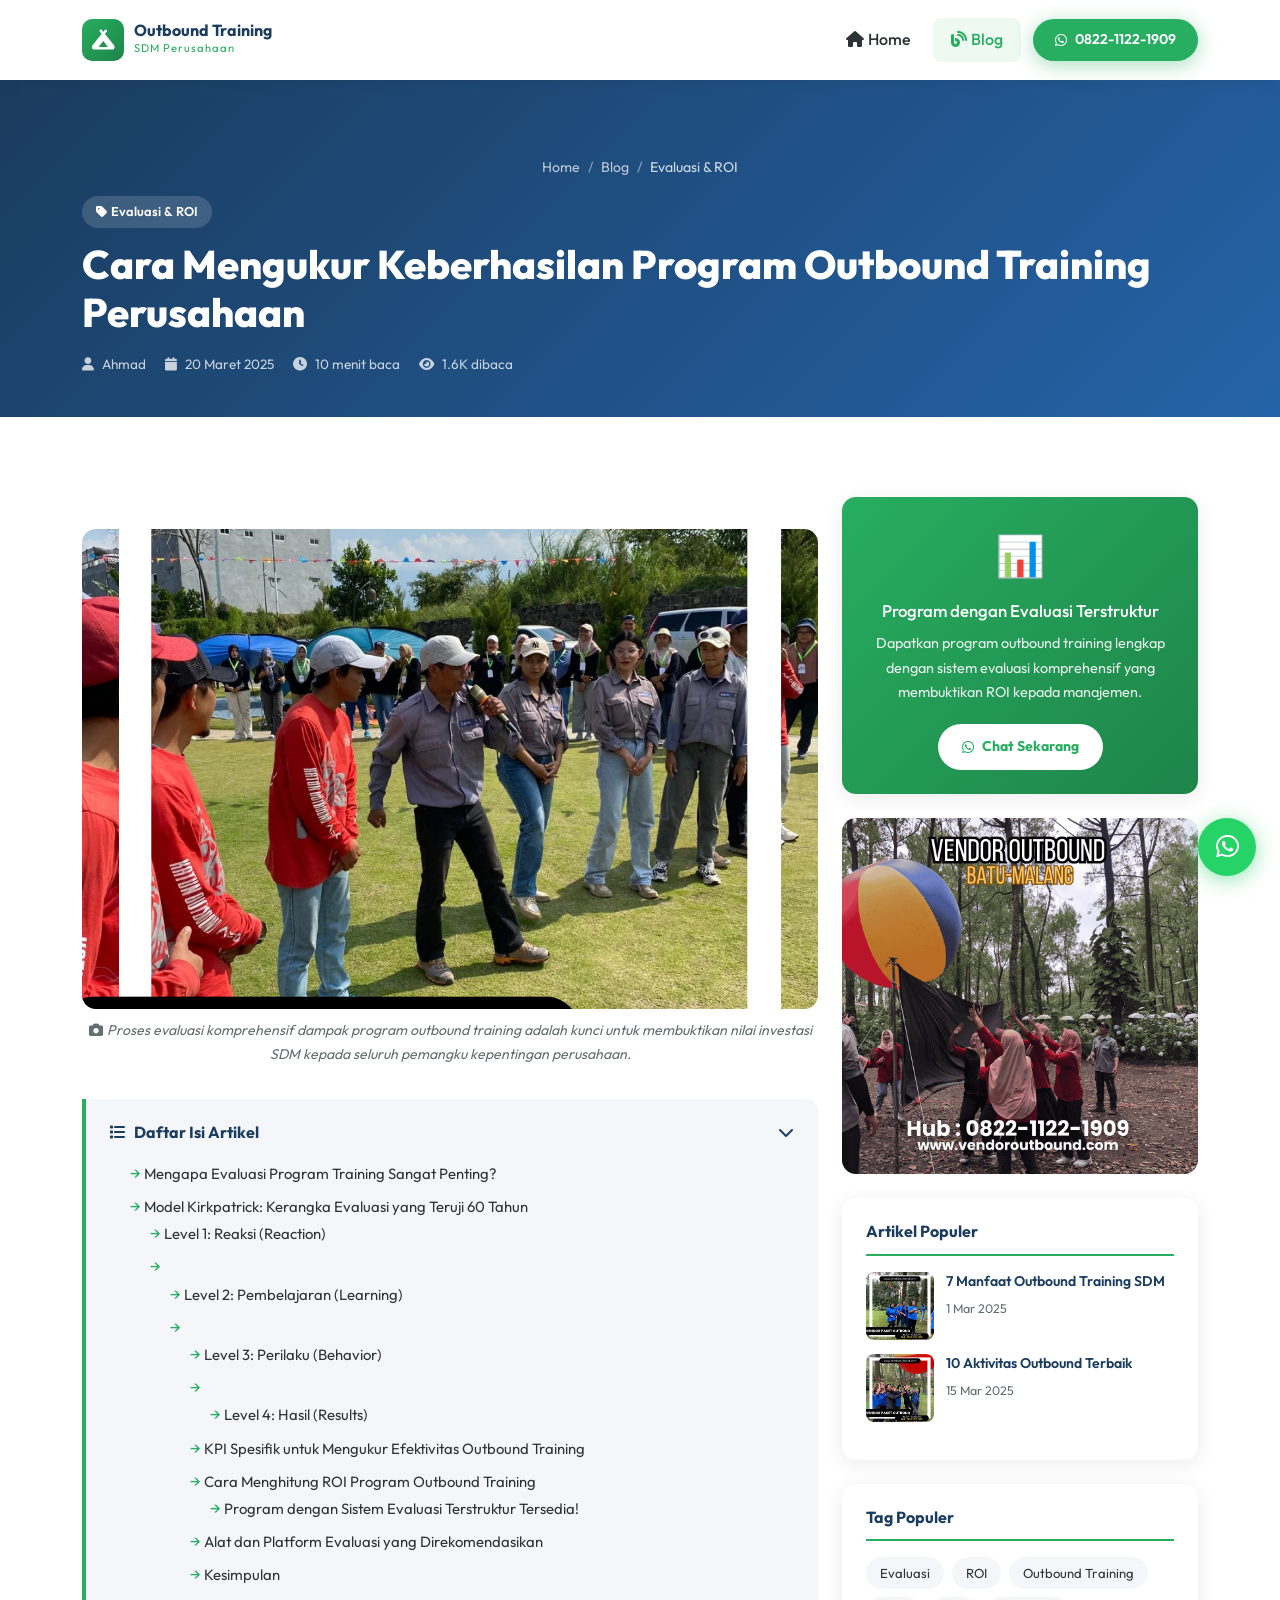
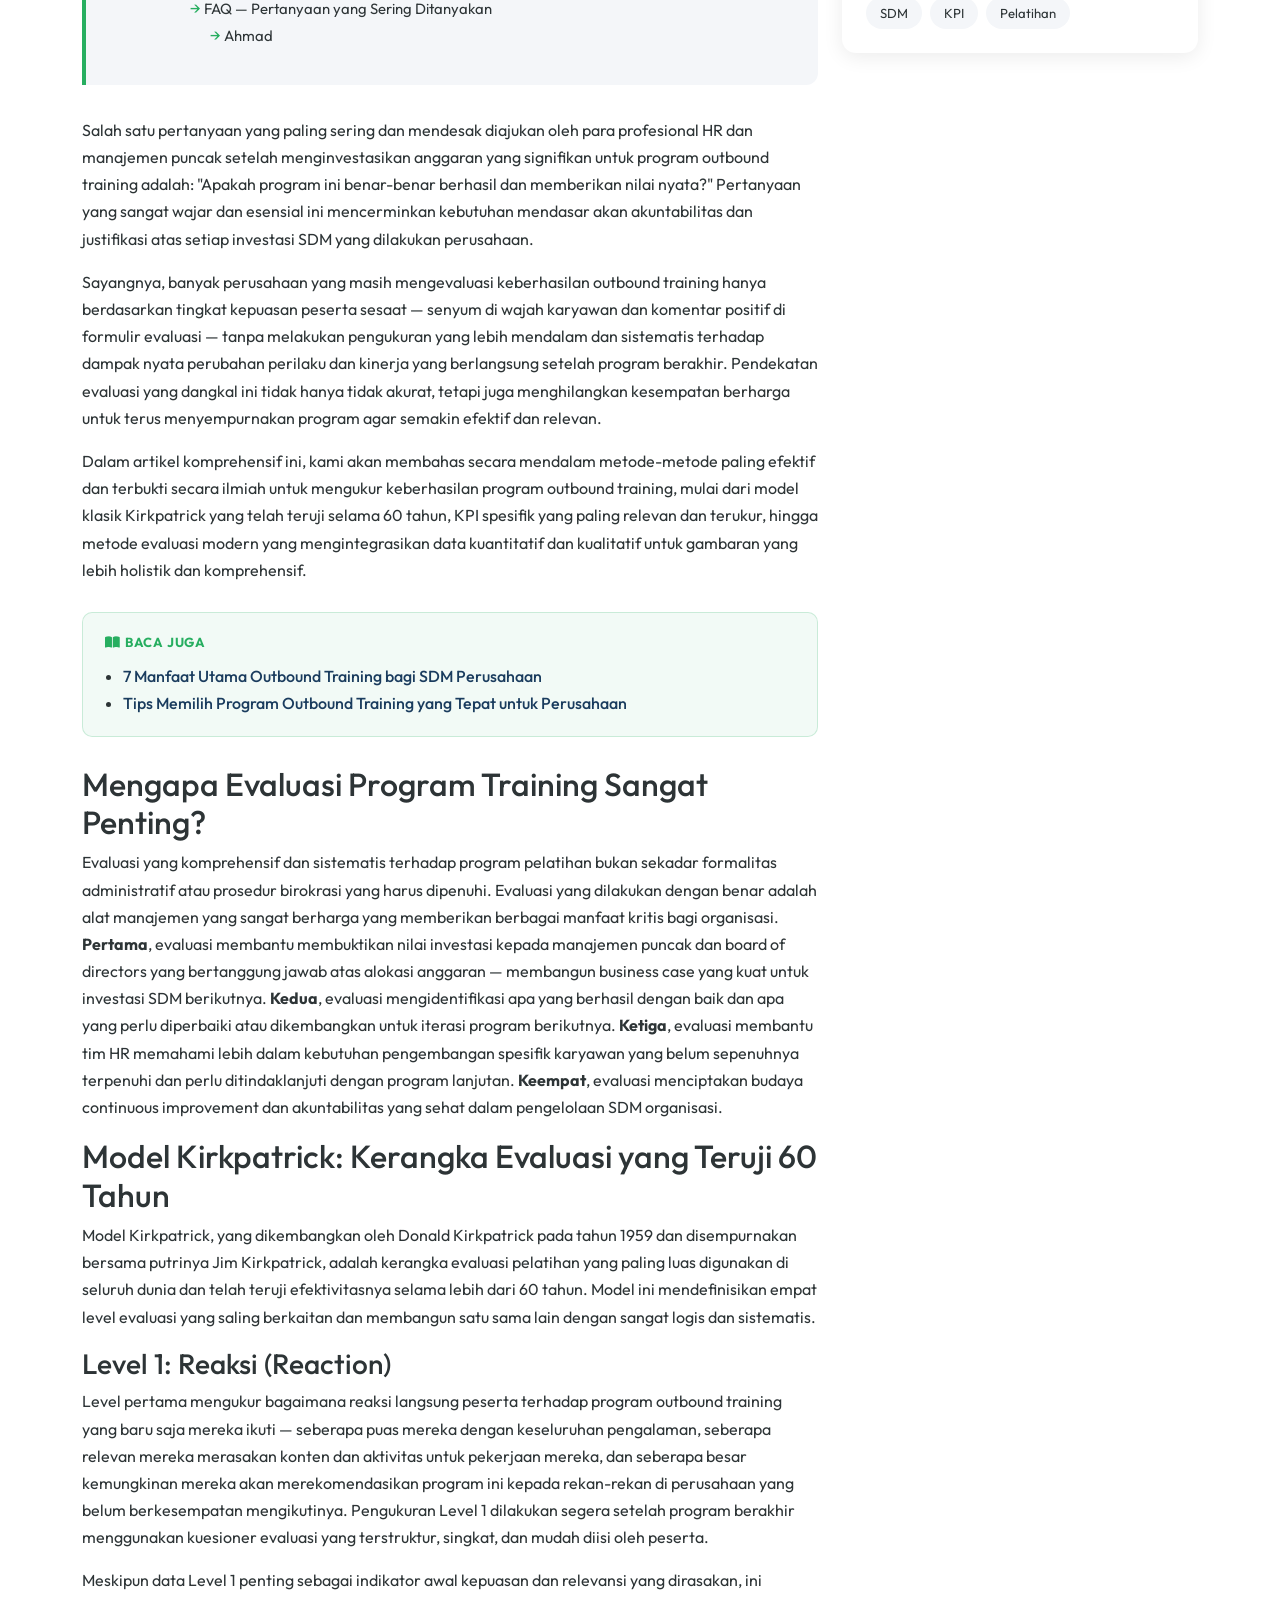
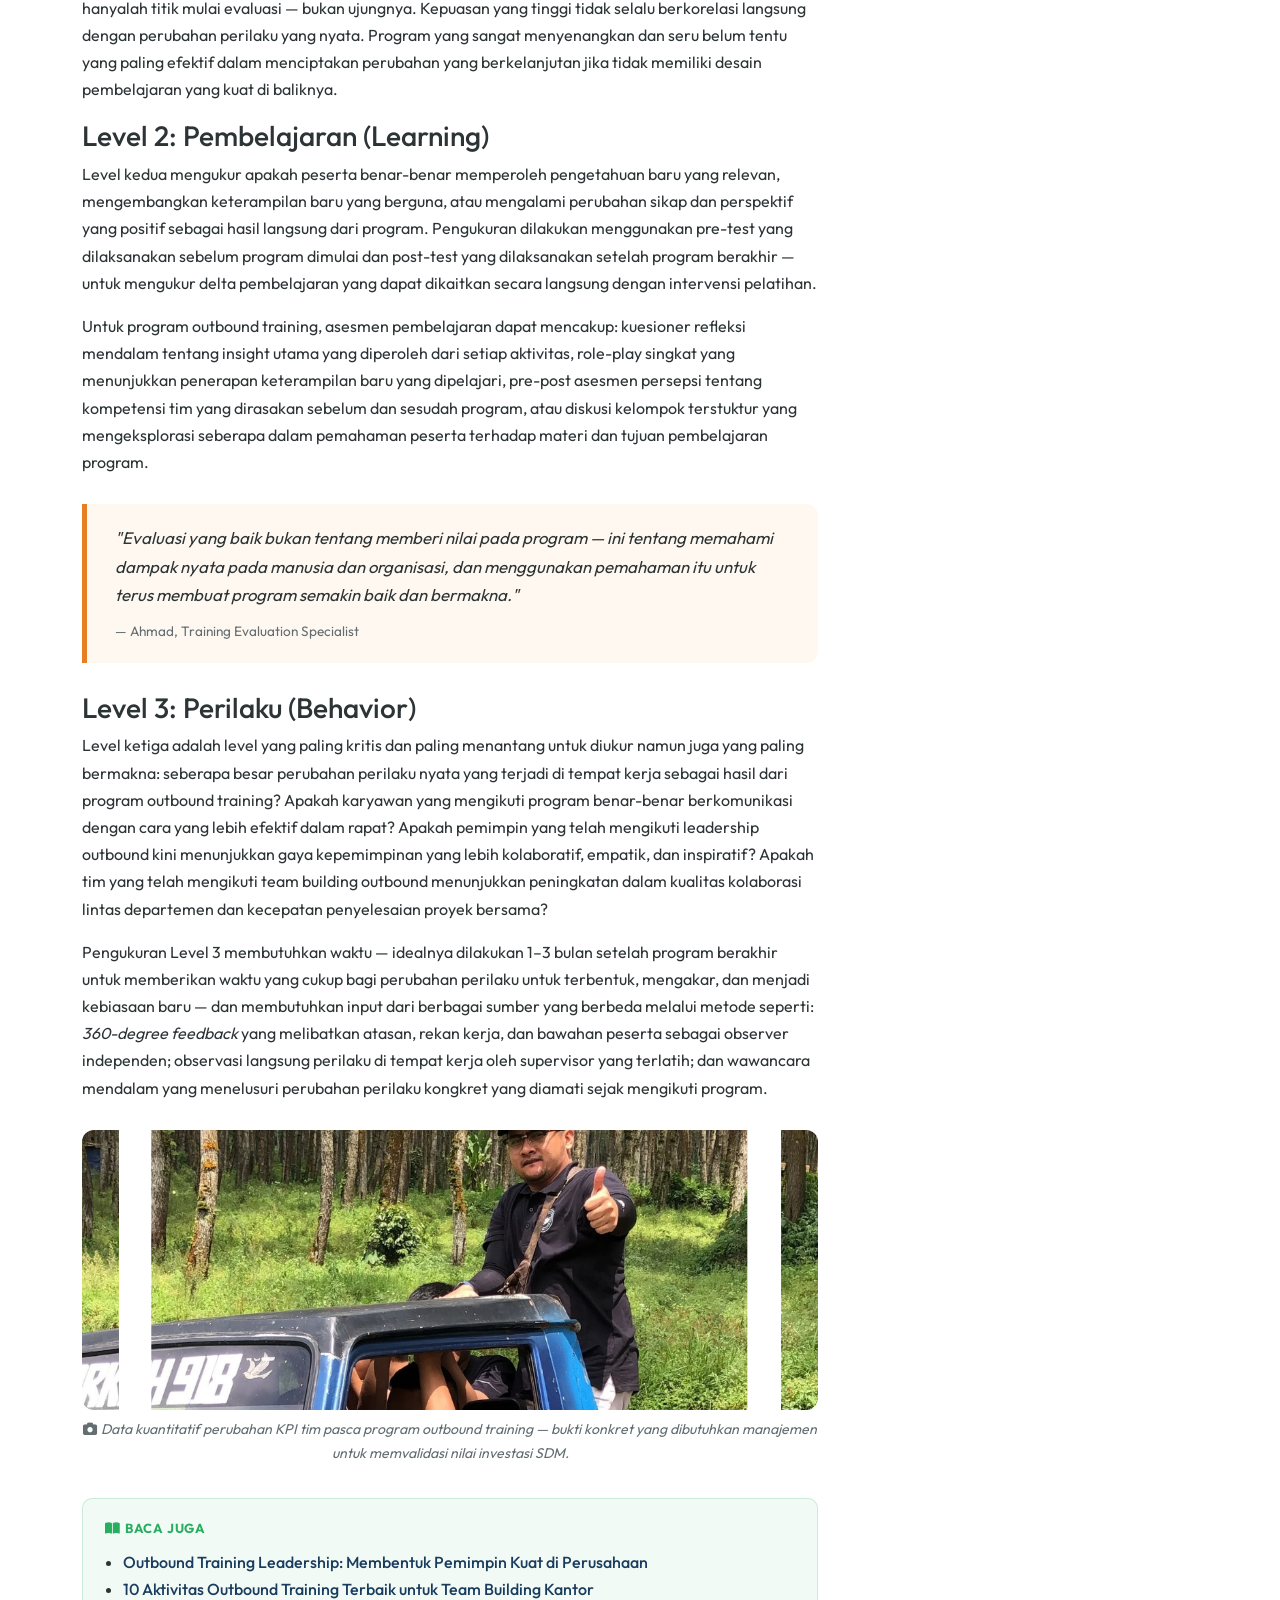
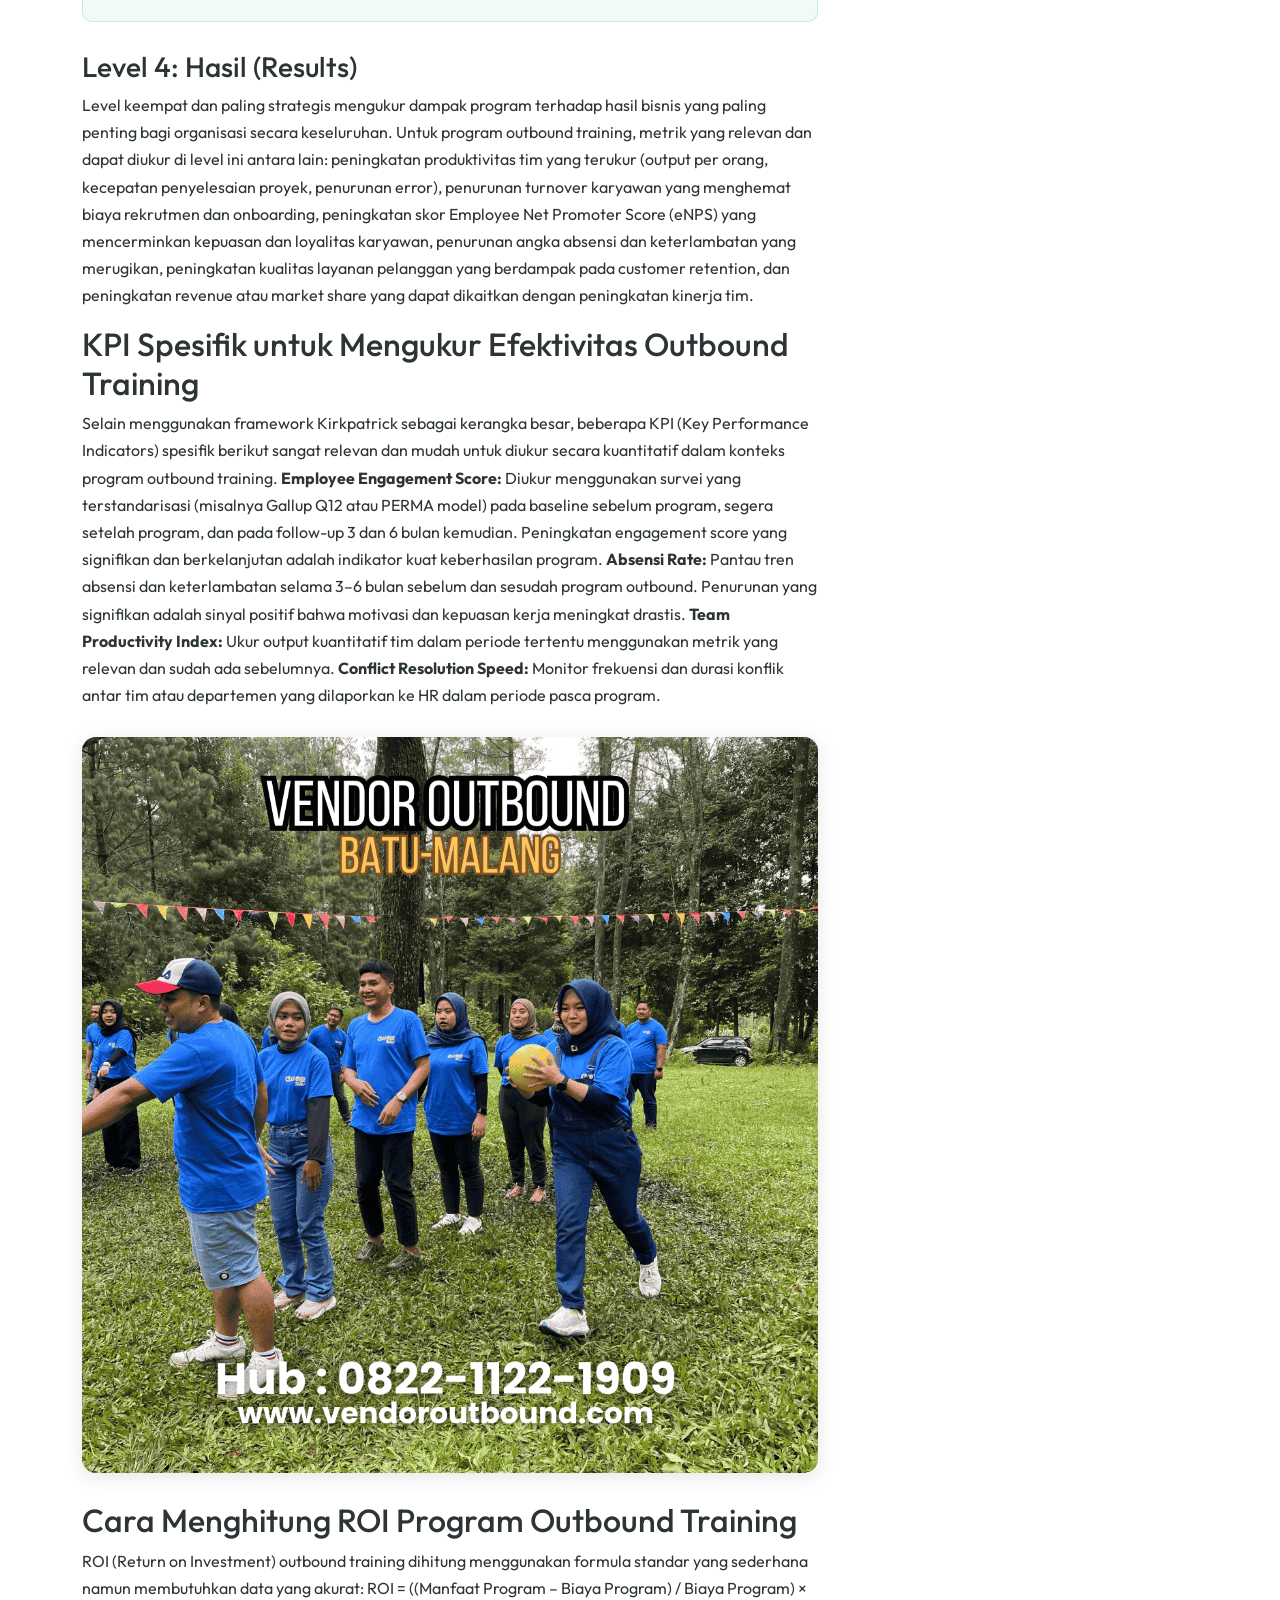
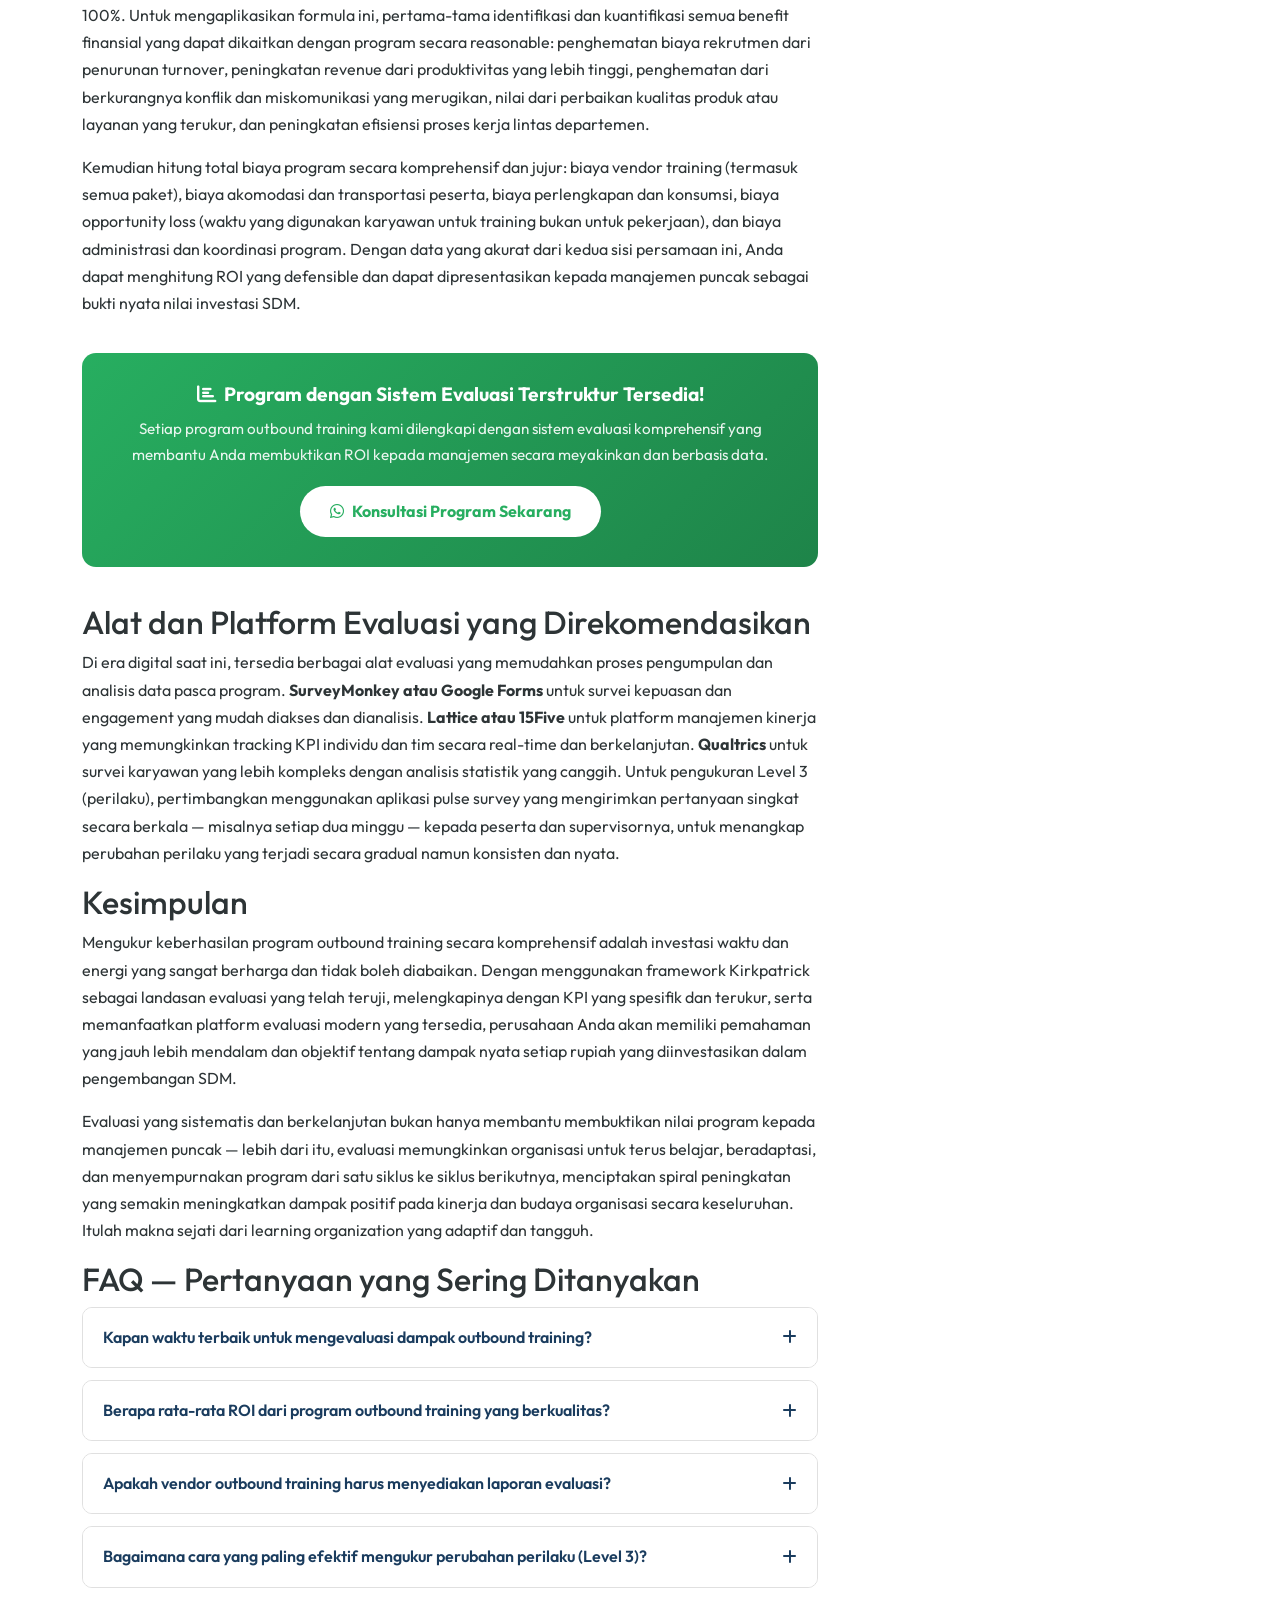
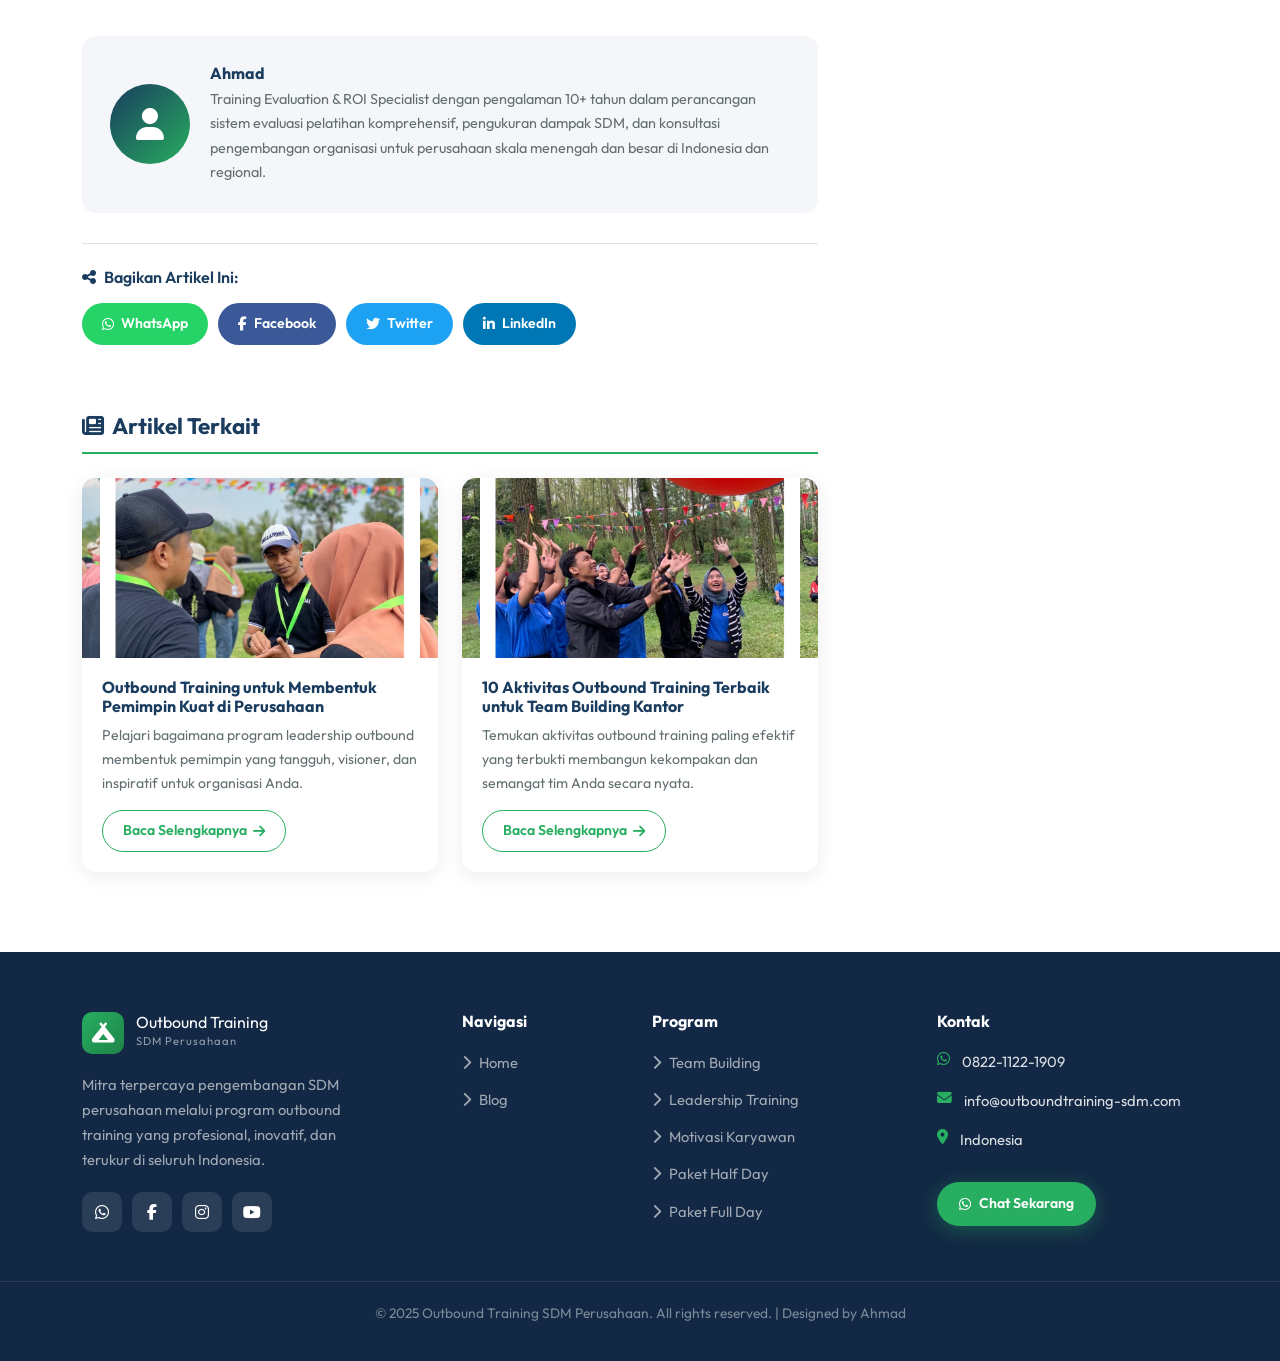
<file: cara-mengukur-keberhasilan-program-outbound-training.html>
<!DOCTYPE html>
<html lang="id">

<head>
  <meta charset="UTF-8" />
  <meta name="viewport" content="width=device-width, initial-scale=1.0, maximum-scale=5.0" />
  <meta http-equiv="X-UA-Compatible" content="IE=edge" />
  <title>Cara Mengukur Keberhasilan Program Outbound Training Perusahaan | Ahmad</title>
  <meta name="description"
    content="Panduan lengkap cara mengukur keberhasilan dan ROI program outbound training perusahaan menggunakan Kirkpatrick Model, KPI terukur, dan metode evaluasi modern yang terbukti efektif." />
  <meta name="keywords"
    content="cara mengukur outbound training, ROI outbound training, evaluasi program pelatihan, Kirkpatrick model, KPI outbound training, keberhasilan pelatihan SDM" />
  <meta name="author" content="Ahmad" />
  <meta name="robots" content="index, follow, max-snippet:-1, max-image-preview:large, max-video-preview:-1" />
  <link rel="canonical"
    href="https://outboundtraining-sdmperusahaan.vercel.app/cara-mengukur-keberhasilan-program-outbound-training.html" />
  <meta name="geo.region" content="ID" />
  <meta name="language" content="Indonesian" />
  <meta property="og:type" content="article" />
  <meta property="og:locale" content="id_ID" />
  <meta property="og:site_name" content="Outbound Training SDM Perusahaan" />
  <meta property="og:title" content="Cara Mengukur Keberhasilan Program Outbound Training Perusahaan" />
  <meta property="og:description"
    content="Panduan lengkap mengukur efektivitas dan ROI program outbound training menggunakan Kirkpatrick Model dan KPI terukur." />
  <meta property="og:url"
    content="https://outboundtraining-sdmperusahaan.vercel.app/cara-mengukur-keberhasilan-program-outbound-training.html" />
  <meta property="og:image"
    content="https://outboundtraining-sdmperusahaan.vercel.app/img/img-outbound-evaluation.png" />
  <meta property="article:author" content="Ahmad" />
  <meta property="article:published_time" content="2025-03-20T08:00:00+07:00" />
  <meta property="article:section" content="Evaluasi &amp; ROI" />
  <meta name="twitter:card" content="summary_large_image" />
  <meta name="twitter:title" content="Cara Mengukur Keberhasilan Program Outbound Training Perusahaan" />
  <meta name="twitter:description"
    content="Panduan mengukur ROI dan keberhasilan nyata program outbound training SDM perusahaan Anda." />
  <meta name="twitter:image"
    content="https://outboundtraining-sdmperusahaan.vercel.app/img/img-outbound-evaluation.png" />
  <link rel="icon" type="image/svg+xml"
    href="data:image/svg+xml,<svg xmlns='http://www.w3.org/2000/svg' viewBox='0 0 100 100'><rect width='100' height='100' rx='20' fill='%2327ae60'/><text y='.9em' font-size='68' x='14'>🏕️</text></svg>" />
  <meta name="theme-color" content="#27ae60" />
  <script type="application/ld+json">
  {
    "@context": "https://schema.org",
    "@graph": [
      {
        "@type": "Article",
        "headline": "Cara Mengukur Keberhasilan Program Outbound Training Perusahaan",
        "author": { "@type": "Person", "name": "Ahmad" },
        "datePublished": "2025-03-20",
        "image": "https://outboundtraining-sdmperusahaan.vercel.app/img/img-outbound-evaluation.png",
        "inLanguage": "id-ID",
        "publisher": { "@type": "Organization", "name": "Outbound Training SDM Perusahaan" },
        "mainEntityOfPage": { "@type": "WebPage", "@id": "https://outboundtraining-sdmperusahaan.vercel.app/cara-mengukur-keberhasilan-program-outbound-training.html" }
      },
      {
        "@type": "BreadcrumbList",
        "itemListElement": [
          { "@type": "ListItem", "position": 1, "name": "Home", "item": "https://outboundtraining-sdmperusahaan.vercel.app/" },
          { "@type": "ListItem", "position": 2, "name": "Blog", "item": "https://outboundtraining-sdmperusahaan.vercel.app/blog.html" },
          { "@type": "ListItem", "position": 3, "name": "Cara Mengukur Keberhasilan Outbound Training", "item": "https://outboundtraining-sdmperusahaan.vercel.app/cara-mengukur-keberhasilan-program-outbound-training.html" }
        ]
      },
      {
        "@type": "FAQPage",
        "mainEntity": [
          {
            "@type": "Question",
            "name": "Kapan waktu terbaik untuk mengevaluasi dampak outbound training?",
            "acceptedAnswer": { "@type": "Answer", "text": "Evaluasi dilakukan dalam tiga tahap: segera setelah program (Level 1 Reaksi), 1 bulan setelah program (Level 2 Pembelajaran), dan 3–6 bulan setelah program (Level 3 Perilaku dan Level 4 Hasil). Evaluasi yang terlalu cepat tidak akan mencerminkan dampak perilaku nyata yang membutuhkan waktu untuk terbentuk." }
          },
          {
            "@type": "Question",
            "name": "Berapa rata-rata ROI dari program outbound training yang baik?",
            "acceptedAnswer": { "@type": "Answer", "text": "Program outbound training yang dirancang dan difasilitasi dengan baik rata-rata menghasilkan ROI 150-400% dalam 6 bulan pertama melalui peningkatan produktivitas, penurunan turnover, dan efisiensi kerja tim. ROI tertinggi diraih oleh program yang memiliki tujuan yang jelas, desain yang terstruktur, dan sistem evaluasi yang konsisten." }
          }
        ]
      }
    ]
  }
  </script>
  <link rel="preconnect" href="https://cdn.jsdelivr.net" />
  <link rel="stylesheet" href="https://cdn.jsdelivr.net/npm/bootstrap@5.3.2/dist/css/bootstrap.min.css" />
  <link rel="stylesheet" href="https://cdnjs.cloudflare.com/ajax/libs/font-awesome/6.5.0/css/all.min.css" />
  <link rel="stylesheet" href="css/style.css" />
</head>

<body>

  <nav class="navbar navbar-expand-lg" id="mainNav" aria-label="Main Navigation">
    <div class="container">
      <a class="navbar-brand" href="index.html">
        <div class="brand-icon"><i class="fas fa-campground" aria-hidden="true"></i></div>
        <div><span class="brand-text-main">Outbound Training</span><span class="brand-text-sub">SDM Perusahaan</span>
        </div>
      </a>
      <button class="navbar-toggler" type="button" data-bs-toggle="collapse" data-bs-target="#navMenu"
        aria-controls="navMenu" aria-expanded="false" aria-label="Buka menu navigasi"><span
          class="navbar-toggler-icon"></span></button>
      <div class="collapse navbar-collapse" id="navMenu">
        <ul class="navbar-nav ms-auto align-items-lg-center gap-lg-1">
          <li class="nav-item"><a class="nav-link" href="index.html"><i class="fas fa-home me-1"
                aria-hidden="true"></i>Home</a></li>
          <li class="nav-item"><a class="nav-link active" href="blog.html" aria-current="page"><i
                class="fas fa-blog me-1" aria-hidden="true"></i>Blog</a></li>
          <li class="nav-item ms-lg-2"><a
              href="https://api.whatsapp.com/send?phone=6282211221909&text=Halo%2C%20saya%20ingin%20konsultasi%20program%20outbound%20training."
              class="btn-primary-custom" style="padding:9px 22px;font-size:.88rem;" target="_blank" rel="noopener"><i
                class="fab fa-whatsapp" aria-hidden="true"></i> 0822-1122-1909</a></li>
        </ul>
      </div>
    </div>
  </nav>

  <header class="article-header-section">
    <div class="container">
      <nav aria-label="Breadcrumb">
        <div class="breadcrumb-custom mb-3"><a href="index.html">Home</a><span>/</span><a
            href="blog.html">Blog</a><span>/</span><span style="color:rgba(255,255,255,.8)" aria-current="page">Evaluasi
            &amp; ROI</span></div>
      </nav>
      <span
        style="display:inline-block;background:rgba(255,255,255,.15);color:white;padding:5px 14px;border-radius:50px;font-size:.8rem;font-weight:600;margin-bottom:12px;"><i
          class="fas fa-tag me-1" aria-hidden="true"></i>Evaluasi &amp; ROI</span>
      <h1 style="font-size:clamp(1.6rem,4vw,2.5rem);font-weight:800;margin:0 0 14px;color:white;line-height:1.2;">Cara
        Mengukur Keberhasilan Program Outbound Training Perusahaan</h1>
      <div class="article-meta">
        <span><i class="fas fa-user" aria-hidden="true"></i> Ahmad</span>
        <span><i class="fas fa-calendar" aria-hidden="true"></i> 20 Maret 2025</span>
        <span><i class="fas fa-clock" aria-hidden="true"></i> 10 menit baca</span>
        <span><i class="fas fa-eye" aria-hidden="true"></i> 1.6K dibaca</span>
      </div>
    </div>
  </header>

  <main>
    <section class="py-section">
      <div class="container">
        <div class="row g-4">
          <div class="col-lg-8">
            <article class="article-content">

              <figure>
                <img src="img/img-outbound-evaluation.png"
                  alt="Tim HR menganalisis data evaluasi dan ROI program outbound training perusahaan menggunakan berbagai metode pengukuran modern"
                  class="article-main-img" width="800" height="460" loading="eager" fetchpriority="high" />
                <figcaption class="img-caption"><i class="fas fa-camera me-1" aria-hidden="true"></i>Proses evaluasi
                  komprehensif dampak program outbound training adalah kunci untuk membuktikan nilai investasi SDM
                  kepada seluruh pemangku kepentingan perusahaan.</figcaption>
              </figure>

              <div class="toc-box" role="navigation" aria-label="Daftar Isi">
                <button class="toc-toggle-btn" id="tocToggle" aria-expanded="true" aria-controls="tocList"><span><i
                      class="fas fa-list me-2" aria-hidden="true"></i>Daftar Isi Artikel</span><i
                    class="fas fa-chevron-down" aria-hidden="true"></i></button>
                <div id="tocList"></div>
              </div>

              <p>Salah satu pertanyaan yang paling sering dan mendesak diajukan oleh para profesional HR dan manajemen
                puncak setelah menginvestasikan anggaran yang signifikan untuk program outbound training adalah: "Apakah
                program ini benar-benar berhasil dan memberikan nilai nyata?" Pertanyaan yang sangat wajar dan esensial
                ini mencerminkan kebutuhan mendasar akan akuntabilitas dan justifikasi atas setiap investasi SDM yang
                dilakukan perusahaan.</p>
              <p>Sayangnya, banyak perusahaan yang masih mengevaluasi keberhasilan outbound training hanya berdasarkan
                tingkat kepuasan peserta sesaat — senyum di wajah karyawan dan komentar positif di formulir evaluasi —
                tanpa melakukan pengukuran yang lebih mendalam dan sistematis terhadap dampak nyata perubahan perilaku
                dan kinerja yang berlangsung setelah program berakhir. Pendekatan evaluasi yang dangkal ini tidak hanya
                tidak akurat, tetapi juga menghilangkan kesempatan berharga untuk terus menyempurnakan program agar
                semakin efektif dan relevan.</p>
              <p>Dalam artikel komprehensif ini, kami akan membahas secara mendalam metode-metode paling efektif dan
                terbukti secara ilmiah untuk mengukur keberhasilan program outbound training, mulai dari model klasik
                Kirkpatrick yang telah teruji selama 60 tahun, KPI spesifik yang paling relevan dan terukur, hingga
                metode evaluasi modern yang mengintegrasikan data kuantitatif dan kualitatif untuk gambaran yang lebih
                holistik dan komprehensif.</p>

              <div class="baca-juga-box" role="complementary">
                <div class="bjt"><i class="fas fa-book-open me-1" aria-hidden="true"></i>Baca Juga</div>
                <ul style="padding-left:18px;margin:0;">
                  <li><a href="manfaat-outbound-training-sdm-perusahaan.html">7 Manfaat Utama Outbound Training bagi SDM
                      Perusahaan</a></li>
                  <li><a href="tips-memilih-program-outbound-training-perusahaan.html">Tips Memilih Program Outbound
                      Training yang Tepat untuk Perusahaan</a></li>
                </ul>
              </div>

              <h2 id="mengapa-evaluasi-penting">Mengapa Evaluasi Program Training Sangat Penting?</h2>
              <p>Evaluasi yang komprehensif dan sistematis terhadap program pelatihan bukan sekadar formalitas
                administratif atau prosedur birokrasi yang harus dipenuhi. Evaluasi yang dilakukan dengan benar adalah
                alat manajemen yang sangat berharga yang memberikan berbagai manfaat kritis bagi organisasi.
                <strong>Pertama</strong>, evaluasi membantu membuktikan nilai investasi kepada manajemen puncak dan
                board of directors yang bertanggung jawab atas alokasi anggaran — membangun business case yang kuat
                untuk investasi SDM berikutnya. <strong>Kedua</strong>, evaluasi mengidentifikasi apa yang berhasil
                dengan baik dan apa yang perlu diperbaiki atau dikembangkan untuk iterasi program berikutnya.
                <strong>Ketiga</strong>, evaluasi membantu tim HR memahami lebih dalam kebutuhan pengembangan spesifik
                karyawan yang belum sepenuhnya terpenuhi dan perlu ditindaklanjuti dengan program lanjutan.
                <strong>Keempat</strong>, evaluasi menciptakan budaya continuous improvement dan akuntabilitas yang
                sehat dalam pengelolaan SDM organisasi.</p>

              <h2 id="kirkpatrick-model">Model Kirkpatrick: Kerangka Evaluasi yang Teruji 60 Tahun</h2>
              <p>Model Kirkpatrick, yang dikembangkan oleh Donald Kirkpatrick pada tahun 1959 dan disempurnakan bersama
                putrinya Jim Kirkpatrick, adalah kerangka evaluasi pelatihan yang paling luas digunakan di seluruh dunia
                dan telah teruji efektivitasnya selama lebih dari 60 tahun. Model ini mendefinisikan empat level
                evaluasi yang saling berkaitan dan membangun satu sama lain dengan sangat logis dan sistematis.</p>

              <h3 id="level-1-reaksi">Level 1: Reaksi (Reaction)</h3>
              <p>Level pertama mengukur bagaimana reaksi langsung peserta terhadap program outbound training yang baru
                saja mereka ikuti — seberapa puas mereka dengan keseluruhan pengalaman, seberapa relevan mereka
                merasakan konten dan aktivitas untuk pekerjaan mereka, dan seberapa besar kemungkinan mereka akan
                merekomendasikan program ini kepada rekan-rekan di perusahaan yang belum berkesempatan mengikutinya.
                Pengukuran Level 1 dilakukan segera setelah program berakhir menggunakan kuesioner evaluasi yang
                terstruktur, singkat, dan mudah diisi oleh peserta.</p>
              <p>Meskipun data Level 1 penting sebagai indikator awal kepuasan dan relevansi yang dirasakan, ini
                hanyalah titik mulai evaluasi — bukan ujungnya. Kepuasan yang tinggi tidak selalu berkorelasi langsung
                dengan perubahan perilaku yang nyata. Program yang sangat menyenangkan dan seru belum tentu yang paling
                efektif dalam menciptakan perubahan yang berkelanjutan jika tidak memiliki desain pembelajaran yang kuat
                di baliknya.</p>

              <h3 id="level-2-pembelajaran">Level 2: Pembelajaran (Learning)</h3>
              <p>Level kedua mengukur apakah peserta benar-benar memperoleh pengetahuan baru yang relevan, mengembangkan
                keterampilan baru yang berguna, atau mengalami perubahan sikap dan perspektif yang positif sebagai hasil
                langsung dari program. Pengukuran dilakukan menggunakan pre-test yang dilaksanakan sebelum program
                dimulai dan post-test yang dilaksanakan setelah program berakhir — untuk mengukur delta pembelajaran
                yang dapat dikaitkan secara langsung dengan intervensi pelatihan.</p>
              <p>Untuk program outbound training, asesmen pembelajaran dapat mencakup: kuesioner refleksi mendalam
                tentang insight utama yang diperoleh dari setiap aktivitas, role-play singkat yang menunjukkan penerapan
                keterampilan baru yang dipelajari, pre-post asesmen persepsi tentang kompetensi tim yang dirasakan
                sebelum dan sesudah program, atau diskusi kelompok terstuktur yang mengeksplorasi seberapa dalam
                pemahaman peserta terhadap materi dan tujuan pembelajaran program.</p>

              <blockquote>
                "Evaluasi yang baik bukan tentang memberi nilai pada program — ini tentang memahami dampak nyata pada
                manusia dan organisasi, dan menggunakan pemahaman itu untuk terus membuat program semakin baik dan
                bermakna."
                <cite>— Ahmad, Training Evaluation Specialist</cite>
              </blockquote>

              <h3 id="level-3-perilaku">Level 3: Perilaku (Behavior)</h3>
              <p>Level ketiga adalah level yang paling kritis dan paling menantang untuk diukur namun juga yang paling
                bermakna: seberapa besar perubahan perilaku nyata yang terjadi di tempat kerja sebagai hasil dari
                program outbound training? Apakah karyawan yang mengikuti program benar-benar berkomunikasi dengan cara
                yang lebih efektif dalam rapat? Apakah pemimpin yang telah mengikuti leadership outbound kini
                menunjukkan gaya kepemimpinan yang lebih kolaboratif, empatik, dan inspiratif? Apakah tim yang telah
                mengikuti team building outbound menunjukkan peningkatan dalam kualitas kolaborasi lintas departemen dan
                kecepatan penyelesaian proyek bersama?</p>
              <p>Pengukuran Level 3 membutuhkan waktu — idealnya dilakukan 1–3 bulan setelah program berakhir untuk
                memberikan waktu yang cukup bagi perubahan perilaku untuk terbentuk, mengakar, dan menjadi kebiasaan
                baru — dan membutuhkan input dari berbagai sumber yang berbeda melalui metode seperti: <em>360-degree
                  feedback</em> yang melibatkan atasan, rekan kerja, dan bawahan peserta sebagai observer independen;
                observasi langsung perilaku di tempat kerja oleh supervisor yang terlatih; dan wawancara mendalam yang
                menelusuri perubahan perilaku kongkret yang diamati sejak mengikuti program.</p>

              <figure style="margin:28px 0;">
                <img src="img/img-outbound-motivasi.png"
                  alt="Chart visualisasi peningkatan KPI tim setelah mengikuti program outbound training yang terukur dan komprehensif"
                  class="support-img" width="700" height="280" loading="lazy" />
                <figcaption class="img-caption"><i class="fas fa-camera me-1" aria-hidden="true"></i>Data kuantitatif
                  perubahan KPI tim pasca program outbound training — bukti konkret yang dibutuhkan manajemen untuk
                  memvalidasi nilai investasi SDM.</figcaption>
              </figure>

              <div class="baca-juga-box" role="complementary">
                <div class="bjt"><i class="fas fa-book-open me-1" aria-hidden="true"></i>Baca Juga</div>
                <ul style="padding-left:18px;margin:0;">
                  <li><a href="outbound-training-leadership-membentuk-pemimpin-kuat.html">Outbound Training Leadership:
                      Membentuk Pemimpin Kuat di Perusahaan</a></li>
                  <li><a href="aktivitas-outbound-training-terbaik-team-building.html">10 Aktivitas Outbound Training
                      Terbaik untuk Team Building Kantor</a></li>
                </ul>
              </div>

              <h3 id="level-4-hasil">Level 4: Hasil (Results)</h3>
              <p>Level keempat dan paling strategis mengukur dampak program terhadap hasil bisnis yang paling penting
                bagi organisasi secara keseluruhan. Untuk program outbound training, metrik yang relevan dan dapat
                diukur di level ini antara lain: peningkatan produktivitas tim yang terukur (output per orang, kecepatan
                penyelesaian proyek, penurunan error), penurunan turnover karyawan yang menghemat biaya rekrutmen dan
                onboarding, peningkatan skor Employee Net Promoter Score (eNPS) yang mencerminkan kepuasan dan loyalitas
                karyawan, penurunan angka absensi dan keterlambatan yang merugikan, peningkatan kualitas layanan
                pelanggan yang berdampak pada customer retention, dan peningkatan revenue atau market share yang dapat
                dikaitkan dengan peningkatan kinerja tim.</p>

              <h2 id="kpi-outbound">KPI Spesifik untuk Mengukur Efektivitas Outbound Training</h2>
              <p>Selain menggunakan framework Kirkpatrick sebagai kerangka besar, beberapa KPI (Key Performance
                Indicators) spesifik berikut sangat relevan dan mudah untuk diukur secara kuantitatif dalam konteks
                program outbound training. <strong>Employee Engagement Score:</strong> Diukur menggunakan survei yang
                terstandarisasi (misalnya Gallup Q12 atau PERMA model) pada baseline sebelum program, segera setelah
                program, dan pada follow-up 3 dan 6 bulan kemudian. Peningkatan engagement score yang signifikan dan
                berkelanjutan adalah indikator kuat keberhasilan program. <strong>Absensi Rate:</strong> Pantau tren
                absensi dan keterlambatan selama 3–6 bulan sebelum dan sesudah program outbound. Penurunan yang
                signifikan adalah sinyal positif bahwa motivasi dan kepuasan kerja meningkat drastis. <strong>Team
                  Productivity Index:</strong> Ukur output kuantitatif tim dalam periode tertentu menggunakan metrik
                yang relevan dan sudah ada sebelumnya. <strong>Conflict Resolution Speed:</strong> Monitor frekuensi dan
                durasi konflik antar tim atau departemen yang dilaporkan ke HR dalam periode pasca program.</p>

              <!-- Foto Promo WA -->
              <a href="https://api.whatsapp.com/send?phone=6282211221909&text=Halo%2C%20saya%20ingin%20konsultasi%20tentang%20evaluasi%20program%20outbound%20training%20yang%20efektif."
                target="_blank" rel="noopener" style="display:block;margin:28px 0;"
                aria-label="Konsultasi evaluasi outbound training via WhatsApp">
                <img src="img/img-promo-wa-1.png"
                  alt="Konsultasi evaluasi dan ROI program outbound training SDM perusahaan - WA 0822-1122-1909"
                  style="width:100%;border-radius:14px;box-shadow:0 4px 20px rgba(0,0,0,.1);" width="800" height="300"
                  loading="lazy" />
              </a>

              <h2 id="menghitung-roi">Cara Menghitung ROI Program Outbound Training</h2>
              <p>ROI (Return on Investment) outbound training dihitung menggunakan formula standar yang sederhana namun
                membutuhkan data yang akurat: ROI = ((Manfaat Program – Biaya Program) / Biaya Program) × 100%. Untuk
                mengaplikasikan formula ini, pertama-tama identifikasi dan kuantifikasi semua benefit finansial yang
                dapat dikaitkan dengan program secara reasonable: penghematan biaya rekrutmen dari penurunan turnover,
                peningkatan revenue dari produktivitas yang lebih tinggi, penghematan dari berkurangnya konflik dan
                miskomunikasi yang merugikan, nilai dari perbaikan kualitas produk atau layanan yang terukur, dan
                peningkatan efisiensi proses kerja lintas departemen.</p>
              <p>Kemudian hitung total biaya program secara komprehensif dan jujur: biaya vendor training (termasuk
                semua paket), biaya akomodasi dan transportasi peserta, biaya perlengkapan dan konsumsi, biaya
                opportunity loss (waktu yang digunakan karyawan untuk training bukan untuk pekerjaan), dan biaya
                administrasi dan koordinasi program. Dengan data yang akurat dari kedua sisi persamaan ini, Anda dapat
                menghitung ROI yang defensible dan dapat dipresentasikan kepada manajemen puncak sebagai bukti nyata
                nilai investasi SDM.</p>

              <div class="promo-banner" role="complementary">
                <h3 style="font-size:1.2rem;font-weight:700;margin-bottom:10px;color:white;"><i
                    class="fas fa-chart-bar me-2" aria-hidden="true"></i>Program dengan Sistem Evaluasi Terstruktur
                  Tersedia!</h3>
                <p>Setiap program outbound training kami dilengkapi dengan sistem evaluasi komprehensif yang membantu
                  Anda membuktikan ROI kepada manajemen secara meyakinkan dan berbasis data.</p>
                <a href="https://api.whatsapp.com/send?phone=6282211221909&text=Halo%2C%20saya%20ingin%20program%20outbound%20training%20dengan%20sistem%20evaluasi%20terstruktur%20untuk%20perusahaan%20saya."
                  target="_blank" rel="noopener" class="btn-promo"
                  aria-label="Program outbound dengan evaluasi via WhatsApp"><i class="fab fa-whatsapp"
                    aria-hidden="true"></i> Konsultasi Program Sekarang</a>
              </div>

              <h2 id="tools-evaluasi">Alat dan Platform Evaluasi yang Direkomendasikan</h2>
              <p>Di era digital saat ini, tersedia berbagai alat evaluasi yang memudahkan proses pengumpulan dan
                analisis data pasca program. <strong>SurveyMonkey atau Google Forms</strong> untuk survei kepuasan dan
                engagement yang mudah diakses dan dianalisis. <strong>Lattice atau 15Five</strong> untuk platform
                manajemen kinerja yang memungkinkan tracking KPI individu dan tim secara real-time dan berkelanjutan.
                <strong>Qualtrics</strong> untuk survei karyawan yang lebih kompleks dengan analisis statistik yang
                canggih. Untuk pengukuran Level 3 (perilaku), pertimbangkan menggunakan aplikasi pulse survey yang
                mengirimkan pertanyaan singkat secara berkala — misalnya setiap dua minggu — kepada peserta dan
                supervisornya, untuk menangkap perubahan perilaku yang terjadi secara gradual namun konsisten dan nyata.
              </p>

              <h2 id="kesimpulan">Kesimpulan</h2>
              <p>Mengukur keberhasilan program outbound training secara komprehensif adalah investasi waktu dan energi
                yang sangat berharga dan tidak boleh diabaikan. Dengan menggunakan framework Kirkpatrick sebagai
                landasan evaluasi yang telah teruji, melengkapinya dengan KPI yang spesifik dan terukur, serta
                memanfaatkan platform evaluasi modern yang tersedia, perusahaan Anda akan memiliki pemahaman yang jauh
                lebih mendalam dan objektif tentang dampak nyata setiap rupiah yang diinvestasikan dalam pengembangan
                SDM.</p>
              <p>Evaluasi yang sistematis dan berkelanjutan bukan hanya membantu membuktikan nilai program kepada
                manajemen puncak — lebih dari itu, evaluasi memungkinkan organisasi untuk terus belajar, beradaptasi,
                dan menyempurnakan program dari satu siklus ke siklus berikutnya, menciptakan spiral peningkatan yang
                semakin meningkatkan dampak positif pada kinerja dan budaya organisasi secara keseluruhan. Itulah makna
                sejati dari learning organization yang adaptif dan tangguh.</p>

              <section aria-labelledby="faq-a5">
                <h2 id="faq-a5">FAQ — Pertanyaan yang Sering Ditanyakan</h2>
                <div class="faq-item">
                  <div class="faq-question" role="button" aria-expanded="false" tabindex="0">Kapan waktu terbaik untuk
                    mengevaluasi dampak outbound training? <i class="fas fa-plus" aria-hidden="true"></i></div>
                  <div class="faq-answer">Evaluasi dilakukan dalam tiga tahap terstruktur: segera setelah program untuk
                    Level 1 Reaksi, 1 bulan setelah program untuk Level 2 Pembelajaran, dan 3–6 bulan setelah program
                    untuk Level 3 Perilaku dan Level 4 Hasil bisnis. Evaluasi yang terlalu cepat tidak mencerminkan
                    dampak perilaku nyata yang membutuhkan waktu dan konsistensi untuk terbentuk sebagai kebiasaan baru.
                  </div>
                </div>
                <div class="faq-item">
                  <div class="faq-question" role="button" aria-expanded="false" tabindex="0">Berapa rata-rata ROI dari
                    program outbound training yang berkualitas? <i class="fas fa-plus" aria-hidden="true"></i></div>
                  <div class="faq-answer">Program outbound training yang dirancang dan difasilitasi dengan profesional
                    rata-rata menghasilkan ROI 150–400% dalam 6 bulan pertama melalui kombinasi peningkatan
                    produktivitas, penurunan turnover karyawan, dan efisiensi kerja tim yang lebih baik. ROI tertinggi
                    diraih oleh program dengan tujuan yang sangat jelas, desain yang terstruktur, dan sistem evaluasi
                    yang konsisten dan berkelanjutan.</div>
                </div>
                <div class="faq-item">
                  <div class="faq-question" role="button" aria-expanded="false" tabindex="0">Apakah vendor outbound
                    training harus menyediakan laporan evaluasi? <i class="fas fa-plus" aria-hidden="true"></i></div>
                  <div class="faq-answer">Ya, vendor berkualitas selalu menyediakan laporan evaluasi komprehensif yang
                    mencakup ringkasan temuan, analisis pencapaian tujuan program, dan rekomendasi perbaikan konkret.
                    Ini adalah salah satu pembeda utama antara vendor profesional berkualitas tinggi dan vendor yang
                    hanya fokus pada penyelenggaraan tanpa memperhatikan dampak jangka panjang program.</div>
                </div>
                <div class="faq-item">
                  <div class="faq-question" role="button" aria-expanded="false" tabindex="0">Bagaimana cara yang paling
                    efektif mengukur perubahan perilaku (Level 3)? <i class="fas fa-plus" aria-hidden="true"></i></div>
                  <div class="faq-answer">Metode paling efektif adalah kombinasi 360-degree feedback (melibatkan atasan,
                    rekan, dan bawahan), observasi langsung perilaku di tempat kerja dalam situasi nyata, wawancara
                    mendalam 1-on-1 yang menelusuri perubahan konkret, dan pulse survey berkala setiap 2 minggu for 3–6
                    bulan pasca program. Semakin banyak sumber data yang digunakan, semakin akurat dan reliabel
                    gambarannya.</div>
                </div>
              </section>

              <div class="author-bio" role="contentinfo">
                <div class="author-avatar" aria-hidden="true"><i class="fas fa-user"></i></div>
                <div class="author-info">
                  <h3 style="font-size:1rem;font-weight:700;color:var(--primary);margin-bottom:4px;">Ahmad</h3>
                  <p>Training Evaluation &amp; ROI Specialist dengan pengalaman 10+ tahun dalam perancangan sistem
                    evaluasi pelatihan komprehensif, pengukuran dampak SDM, dan konsultasi pengembangan organisasi untuk
                    perusahaan skala menengah dan besar di Indonesia dan regional.</p>
                </div>
              </div>

              <div class="share-section" aria-label="Bagikan artikel ini">
                <p><i class="fas fa-share-alt me-2" aria-hidden="true"></i>Bagikan Artikel Ini:</p>
                <div class="share-btns">
                  <a class="share-btn wa" data-share="wa" href="#" aria-label="Bagikan ke WhatsApp"><i
                      class="fab fa-whatsapp" aria-hidden="true"></i> WhatsApp</a>
                  <a class="share-btn fb" data-share="fb" href="#" target="_blank" rel="noopener"
                    aria-label="Bagikan ke Facebook"><i class="fab fa-facebook-f" aria-hidden="true"></i> Facebook</a>
                  <a class="share-btn tw" data-share="tw" href="#" target="_blank" rel="noopener"
                    aria-label="Bagikan ke Twitter"><i class="fab fa-twitter" aria-hidden="true"></i> Twitter</a>
                  <a class="share-btn li" data-share="li" href="#" target="_blank" rel="noopener"
                    aria-label="Bagikan ke LinkedIn"><i class="fab fa-linkedin-in" aria-hidden="true"></i> LinkedIn</a>
                </div>
              </div>

            </article>

            <section class="mt-5" aria-labelledby="related-a5">
              <h2 id="related-a5"
                style="font-size:1.4rem;font-weight:700;color:var(--primary);margin-bottom:24px;padding-bottom:12px;border-bottom:2px solid var(--secondary);">
                <i class="fas fa-newspaper me-2" aria-hidden="true"></i>Artikel Terkait</h2>
              <div class="row g-4">
                <div class="col-md-6">
                  <article class="related-card">
                    <img src="img/img-outbound-leadership.png"
                      alt="Outbound Training Leadership: Membentuk Pemimpin Kuat" width="400" height="180"
                      loading="lazy" style="width:100%;height:180px;object-fit:cover;" />
                    <div class="related-card-body">
                      <h3 style="font-size:1rem;font-weight:700;color:var(--primary);margin-bottom:8px;">Outbound
                        Training untuk Membentuk Pemimpin Kuat di Perusahaan</h3>
                      <p>Pelajari bagaimana program leadership outbound membentuk pemimpin yang tangguh, visioner, dan
                        inspiratif untuk organisasi Anda.</p>
                      <a href="outbound-training-leadership-membentuk-pemimpin-kuat.html" class="btn-read-more">Baca
                        Selengkapnya <i class="fas fa-arrow-right" aria-hidden="true"></i></a>
                    </div>
                  </article>
                </div>
                <div class="col-md-6">
                  <article class="related-card">
                    <img src="img/img-outbound-activity.png"
                      alt="10 Aktivitas Outbound Training Terbaik untuk Team Building" width="400" height="180"
                      loading="lazy" style="width:100%;height:180px;object-fit:cover;" />
                    <div class="related-card-body">
                      <h3 style="font-size:1rem;font-weight:700;color:var(--primary);margin-bottom:8px;">10 Aktivitas
                        Outbound Training Terbaik untuk Team Building Kantor</h3>
                      <p>Temukan aktivitas outbound training paling efektif yang terbukti membangun kekompakan dan
                        semangat tim Anda secara nyata.</p>
                      <a href="aktivitas-outbound-training-terbaik-team-building.html" class="btn-read-more">Baca
                        Selengkapnya <i class="fas fa-arrow-right" aria-hidden="true"></i></a>
                    </div>
                  </article>
                </div>
              </div>
            </section>
          </div>

          <aside class="col-lg-4" aria-label="Sidebar">
            <div class="sidebar-card"
              style="background:linear-gradient(135deg,var(--secondary),#1e8449);color:white;text-align:center;">
              <div style="font-size:2.5rem;margin-bottom:12px;" aria-hidden="true">📊</div>
              <h3 style="color:white;font-size:1.05rem;border:none;margin-bottom:10px;">Program dengan Evaluasi
                Terstruktur</h3>
              <p style="opacity:.9;font-size:.9rem;margin:0 0 20px;">Dapatkan program outbound training lengkap dengan
                sistem evaluasi komprehensif yang membuktikan ROI kepada manajemen.</p>
              <a href="https://api.whatsapp.com/send?phone=6282211221909&text=Halo%2C%20saya%20ingin%20konsultasi%20program%20outbound%20training%20beserta%20sistem%20evaluasinya."
                target="_blank" rel="noopener"
                style="display:inline-flex;align-items:center;gap:8px;background:white;color:var(--secondary);padding:11px 24px;border-radius:50px;font-weight:700;font-size:.88rem;"
                aria-label="Chat WhatsApp untuk konsultasi evaluasi"><i class="fab fa-whatsapp" aria-hidden="true"></i>
                Chat Sekarang</a>
            </div>
            <div style="margin-bottom:24px;">
              <a href="https://api.whatsapp.com/send?phone=6282211221909&text=Halo%2C%20saya%20ingin%20tahu%20lebih%20lanjut%20tentang%20program%20outbound%20training."
                target="_blank" rel="noopener" aria-label="Promo outbound training">
                <img src="img/img-promo-wa-2.png"
                  alt="Promo program outbound training dengan evaluasi ROI - hubungi 0822-1122-1909"
                  style="width:100%;border-radius:14px;" width="350" height="200" loading="lazy" />
              </a>
            </div>
            <div class="sidebar-card">
              <h3
                style="font-weight:700;color:var(--primary);margin-bottom:16px;padding-bottom:12px;border-bottom:2px solid var(--secondary);font-size:1rem;">
                Artikel Populer</h3>
              <div class="recent-post"><img src="img/img-outbound-hero.png" alt="" width="68" height="68" loading="lazy"
                  style="object-fit:cover;" />
                <div class="recent-post-info">
                  <h4 style="font-size:.88rem;font-weight:600;margin-bottom:4px;line-height:1.3;"><a
                      href="manfaat-outbound-training-sdm-perusahaan.html"
                      style="color:var(--primary);text-decoration:none;">7 Manfaat Outbound Training SDM</a></h4><span
                    style="font-size:.78rem;color:var(--text-light);">1 Mar 2025</span>
                </div>
              </div>
              <div class="recent-post"><img src="img/img-outbound-activity.png" alt="" width="68" height="68"
                  loading="lazy" style="object-fit:cover;" />
                <div class="recent-post-info">
                  <h4 style="font-size:.88rem;font-weight:600;margin-bottom:4px;line-height:1.3;"><a
                      href="aktivitas-outbound-training-terbaik-team-building.html"
                      style="color:var(--primary);text-decoration:none;">10 Aktivitas Outbound Terbaik</a></h4><span
                    style="font-size:.78rem;color:var(--text-light);">15 Mar 2025</span>
                </div>
              </div>
            </div>
            <div class="sidebar-card">
              <h3
                style="font-weight:700;color:var(--primary);margin-bottom:16px;padding-bottom:12px;border-bottom:2px solid var(--secondary);font-size:1rem;">
                Tag Populer</h3>
              <div class="tag-cloud">
                <a href="blog.html" class="tag-chip">Evaluasi</a>
                <a href="blog.html" class="tag-chip">ROI</a>
                <a href="blog.html" class="tag-chip">Outbound Training</a>
                <a href="blog.html" class="tag-chip">SDM</a>
                <a href="blog.html" class="tag-chip">KPI</a>
                <a href="blog.html" class="tag-chip">Pelatihan</a>
              </div>
            </div>
          </aside>
        </div>
      </div>
    </section>
  </main>

  <footer>
    <div class="container">
      <div class="row g-4">
        <div class="col-lg-4 col-md-6">
          <div class="footer-logo">
            <div class="brand-icon"><i class="fas fa-campground" aria-hidden="true"></i></div>
            <div><span class="brand-text-main">Outbound Training</span><span class="brand-text-sub">SDM
                Perusahaan</span></div>
          </div>
          <p class="footer-desc">Mitra terpercaya pengembangan SDM perusahaan melalui program outbound training yang
            profesional, inovatif, dan terukur di seluruh Indonesia.</p>
          <div class="footer-social">
            <a href="https://api.whatsapp.com/send?phone=6282211221909" target="_blank" rel="noopener"
              aria-label="WhatsApp"><i class="fab fa-whatsapp" aria-hidden="true"></i></a>
            <a href="#" aria-label="Facebook"><i class="fab fa-facebook-f" aria-hidden="true"></i></a>
            <a href="#" aria-label="Instagram"><i class="fab fa-instagram" aria-hidden="true"></i></a>
            <a href="#" aria-label="YouTube"><i class="fab fa-youtube" aria-hidden="true"></i></a>
          </div>
        </div>
        <div class="col-lg-2 col-md-6">
          <h4 class="footer-heading">Navigasi</h4>
          <ul class="footer-links">
            <li><a href="index.html" class="footer-link"><i class="fas fa-chevron-right me-2"
                  aria-hidden="true"></i>Home</a></li>
            <li><a href="blog.html" class="footer-link"><i class="fas fa-chevron-right me-2"
                  aria-hidden="true"></i>Blog</a></li>
          </ul>
        </div>
        <div class="col-lg-3 col-md-6">
          <h4 class="footer-heading">Program</h4>
          <ul class="footer-links">
            <li><a href="index.html#layanan" class="footer-link"><i class="fas fa-chevron-right me-2"
                  aria-hidden="true"></i>Team Building</a></li>
            <li><a href="index.html#layanan" class="footer-link"><i class="fas fa-chevron-right me-2"
                  aria-hidden="true"></i>Leadership Training</a></li>
            <li><a href="index.html#layanan" class="footer-link"><i class="fas fa-chevron-right me-2"
                  aria-hidden="true"></i>Motivasi Karyawan</a></li>
            <li><a href="index.html#paket" class="footer-link"><i class="fas fa-chevron-right me-2"
                  aria-hidden="true"></i>Paket Half Day</a></li>
            <li><a href="index.html#paket" class="footer-link"><i class="fas fa-chevron-right me-2"
                  aria-hidden="true"></i>Paket Full Day</a></li>
          </ul>
        </div>
        <div class="col-lg-3 col-md-6">
          <h4 class="footer-heading">Kontak</h4>
          <div class="footer-contact-item"><i class="fab fa-whatsapp" aria-hidden="true"></i><span>0822-1122-1909</span>
          </div>
          <div class="footer-contact-item"><i class="fas fa-envelope"
              aria-hidden="true"></i><span>info@outboundtraining-sdm.com</span></div>
          <div class="footer-contact-item"><i class="fas fa-map-marker-alt"
              aria-hidden="true"></i><span>Indonesia</span></div>
          <a href="https://api.whatsapp.com/send?phone=6282211221909&text=Halo%2C%20saya%20ingin%20konsultasi%20outbound%20training."
            class="btn-primary-custom mt-3 d-inline-flex" target="_blank" rel="noopener"
            style="font-size:.88rem;padding:10px 22px;"><i class="fab fa-whatsapp" aria-hidden="true"></i> Chat
            Sekarang</a>
        </div>
      </div>
    </div>
    <div class="footer-bottom">
      <p>&copy; 2025 Outbound Training SDM Perusahaan. All rights reserved. | Designed by Ahmad</p>
    </div>
  </footer>

  <a href="https://api.whatsapp.com/send?phone=6282211221909&text=Halo%2C%20saya%20ingin%20tanya%20tentang%20outbound%20training."
    class="floating-wa" target="_blank" rel="noopener" aria-label="Chat WhatsApp sekarang"><i class="fab fa-whatsapp"
      aria-hidden="true"></i></a>
  <button class="floating-top" id="btnTop" aria-label="Kembali ke atas"><i class="fas fa-chevron-up"
      aria-hidden="true"></i></button>
  <script src="https://cdn.jsdelivr.net/npm/bootstrap@5.3.2/dist/js/bootstrap.bundle.min.js"></script>
  <script src="js/main.js"></script>
</body>

</html>
</file>
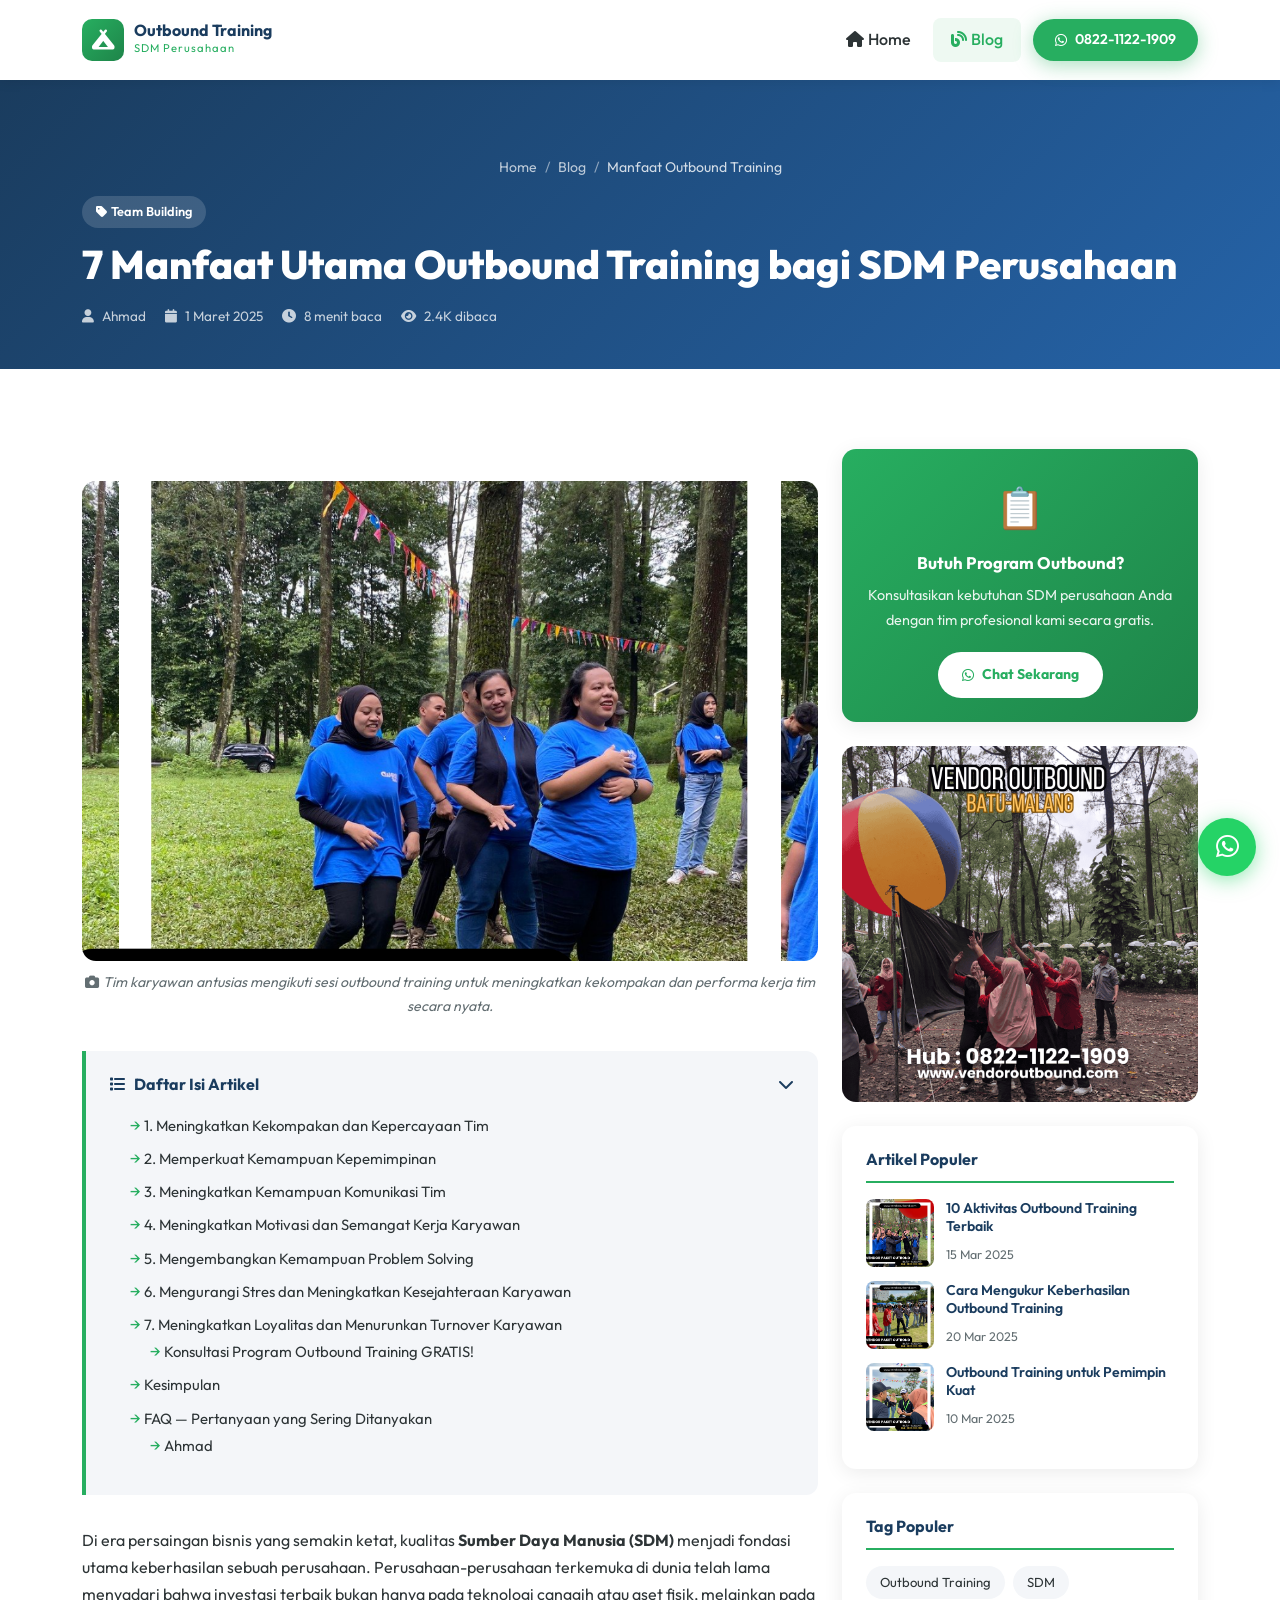
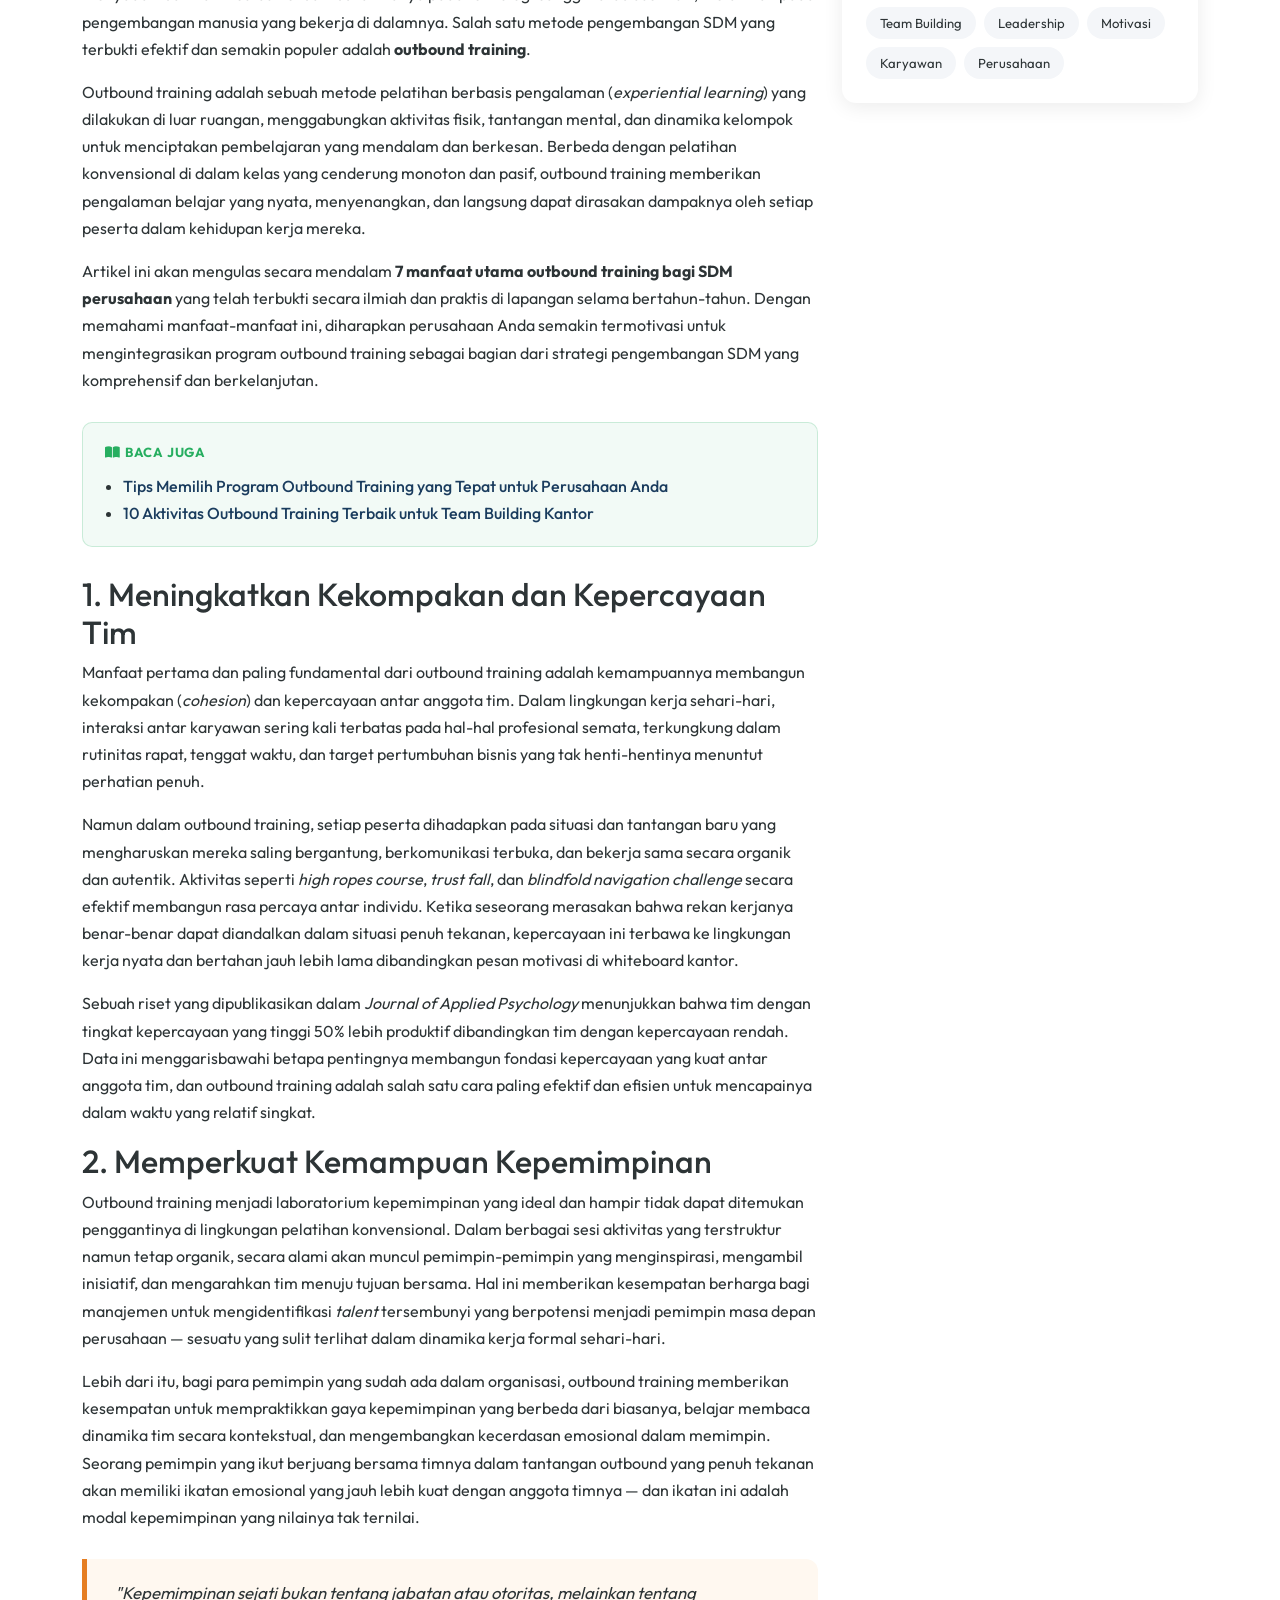
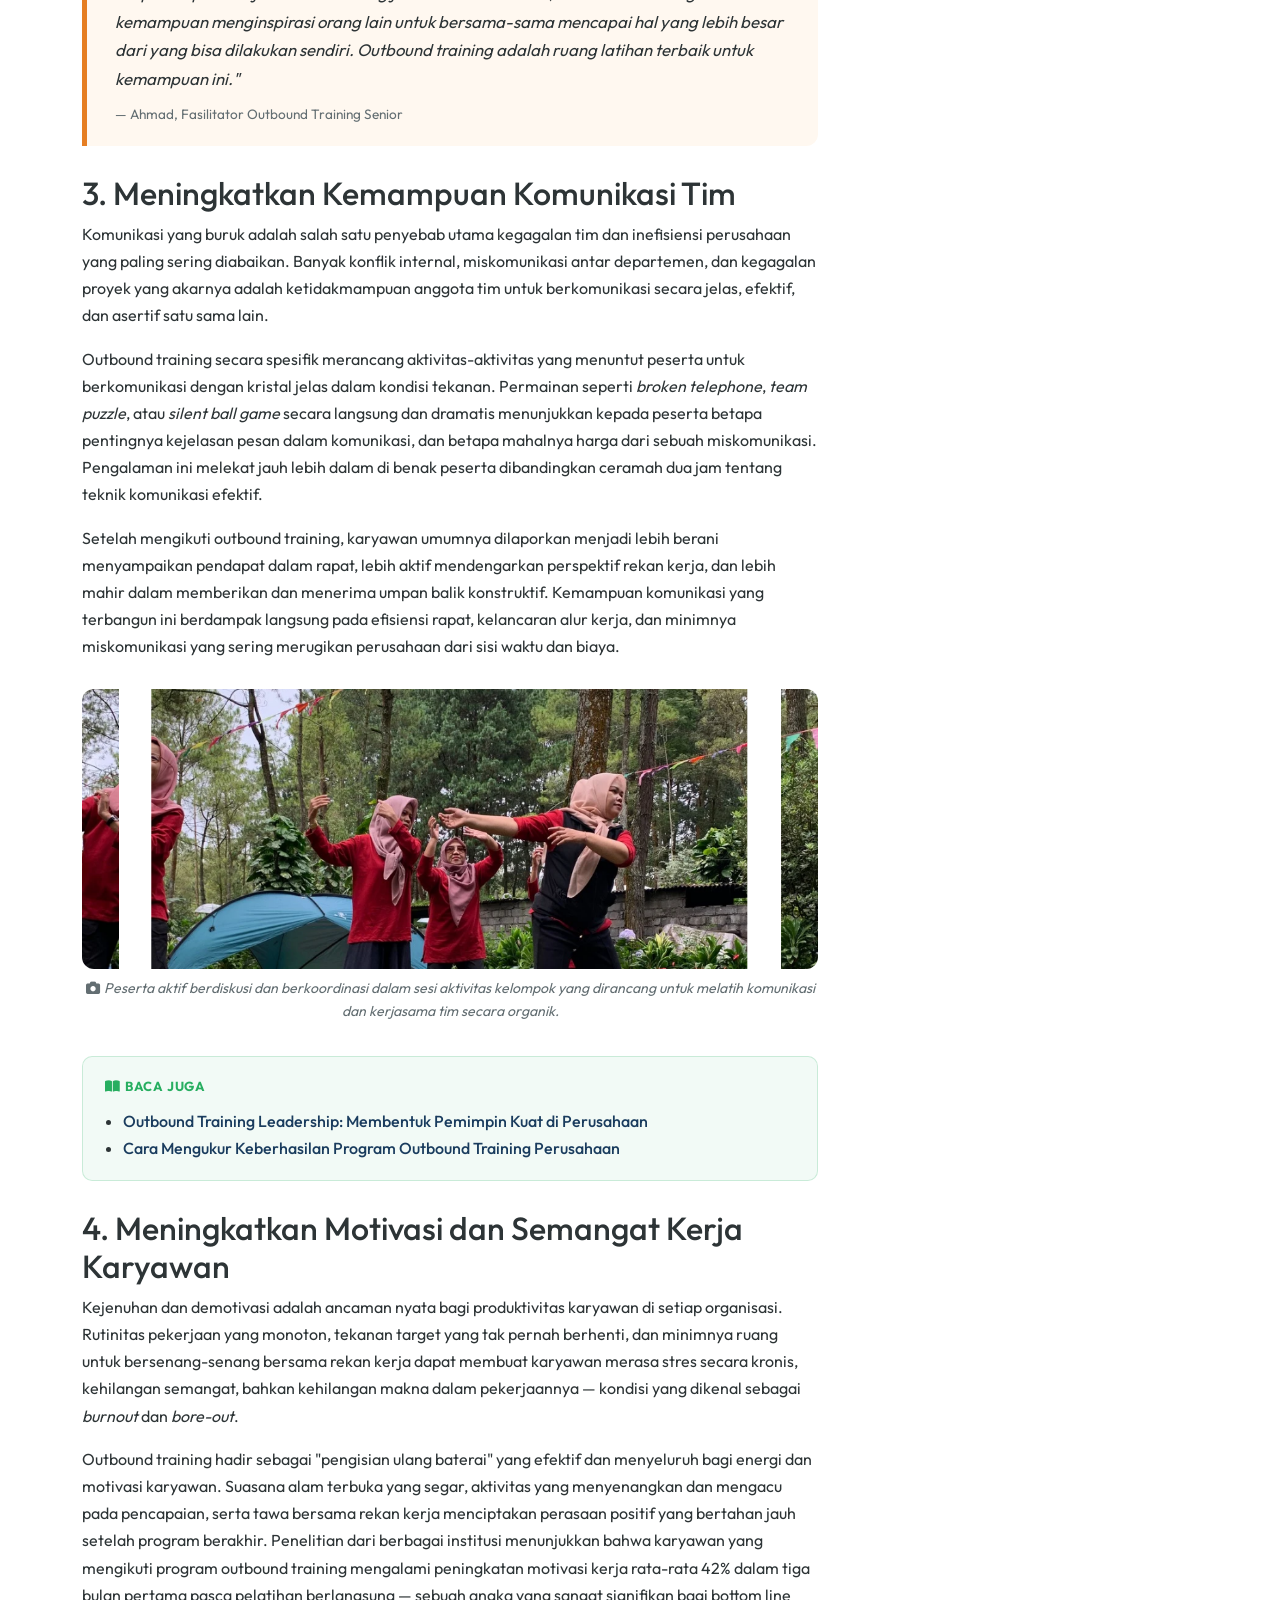
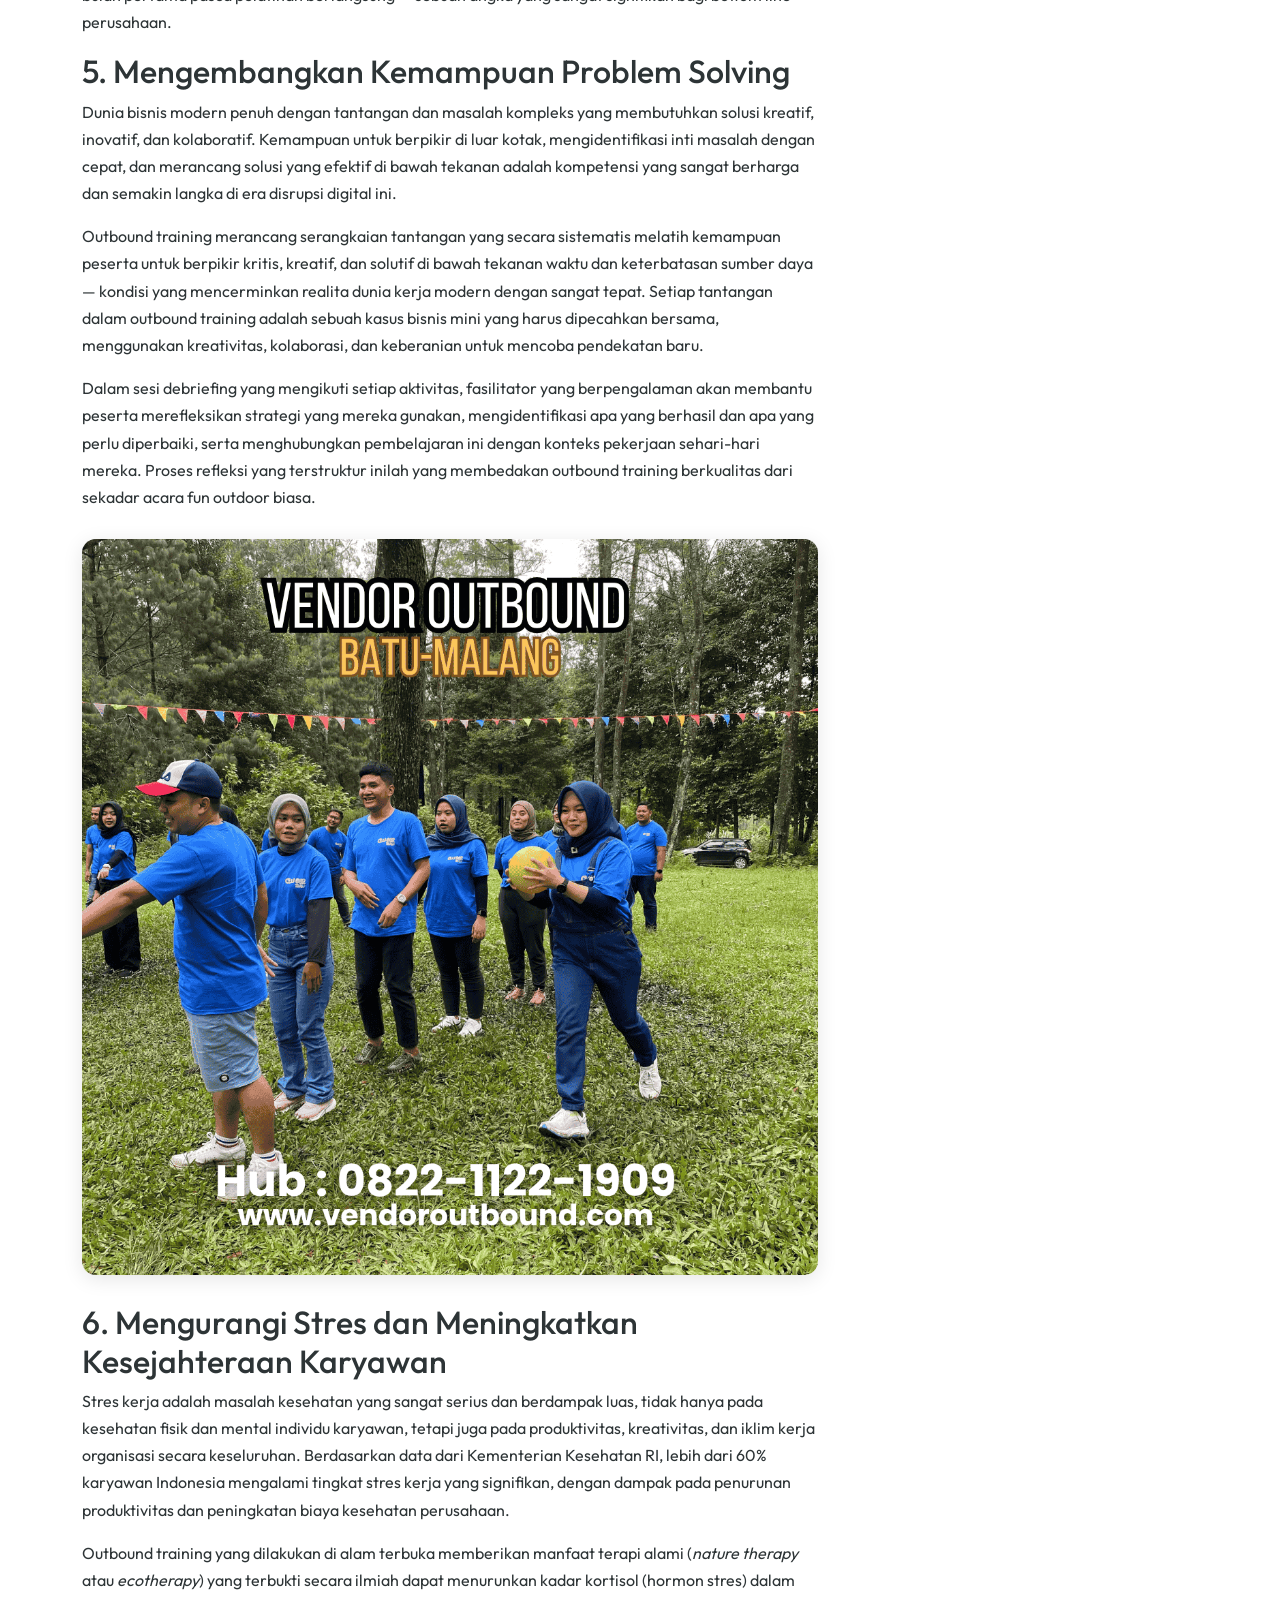
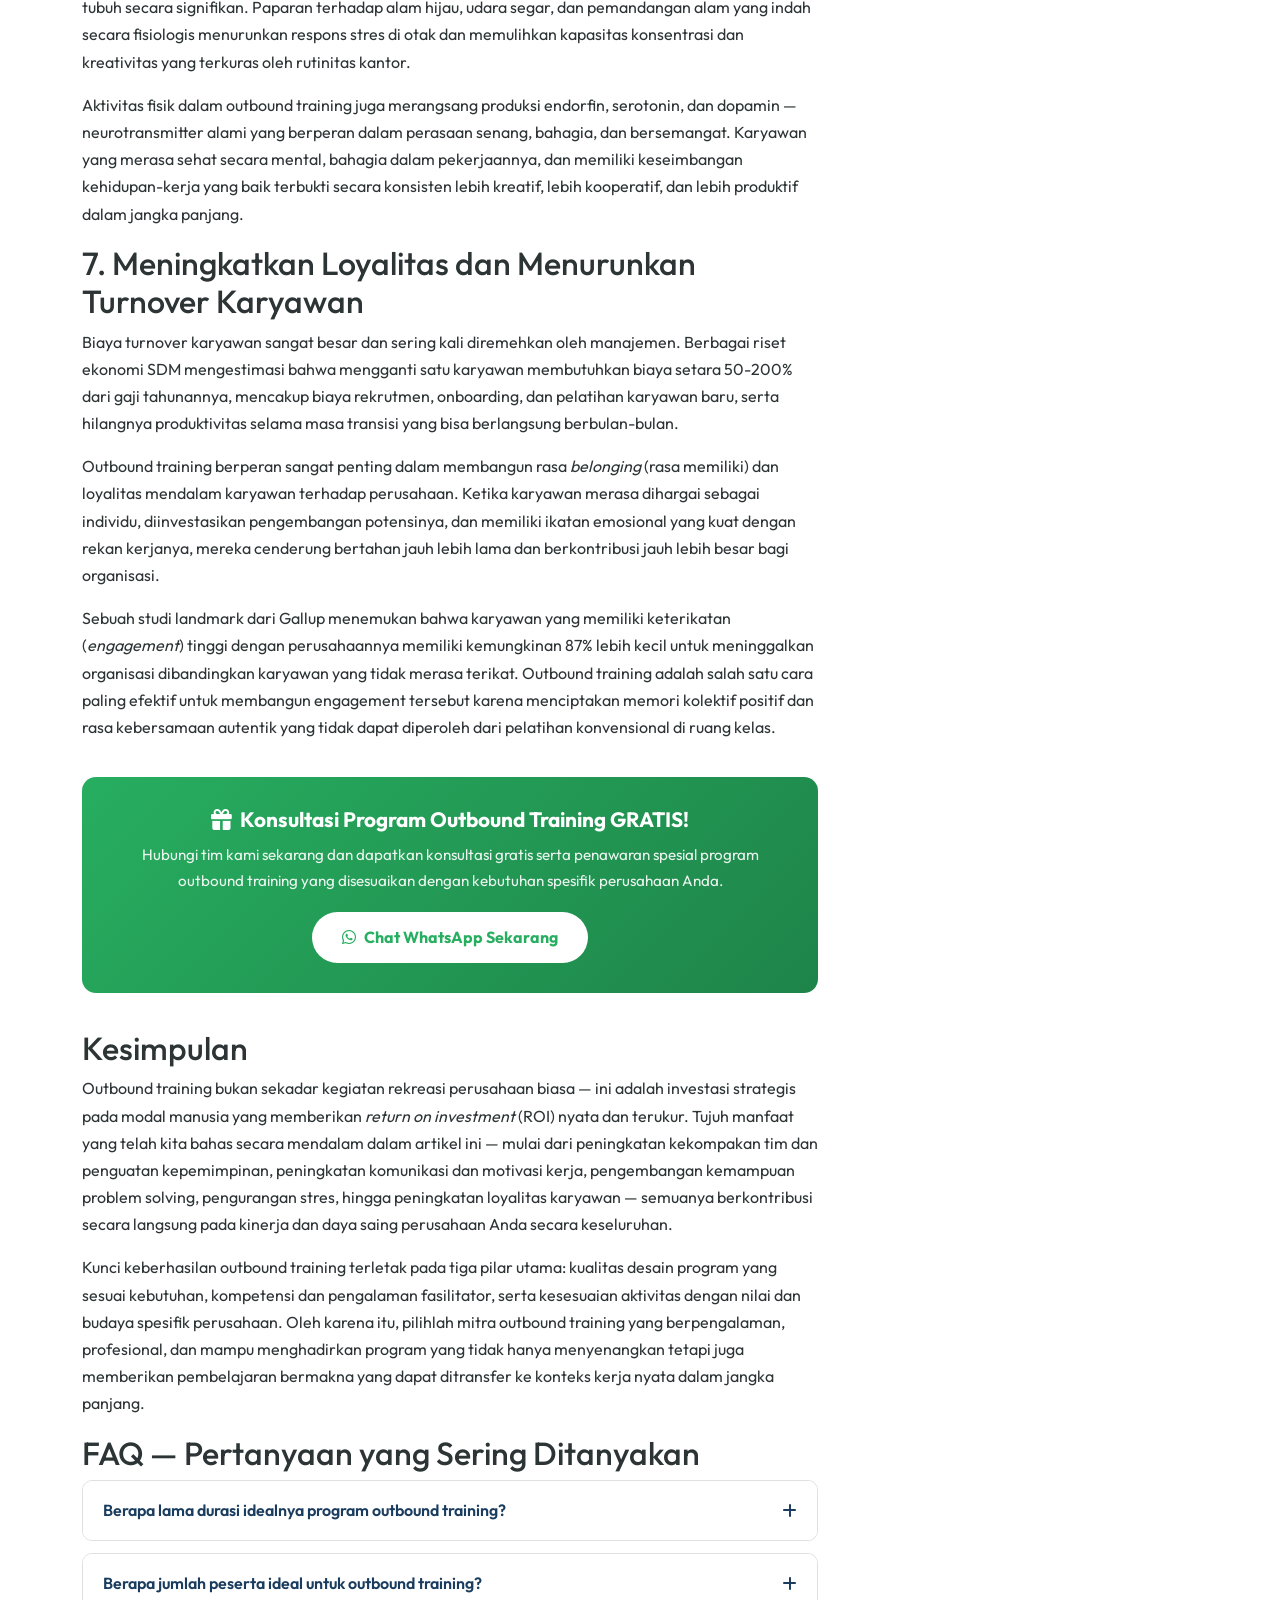
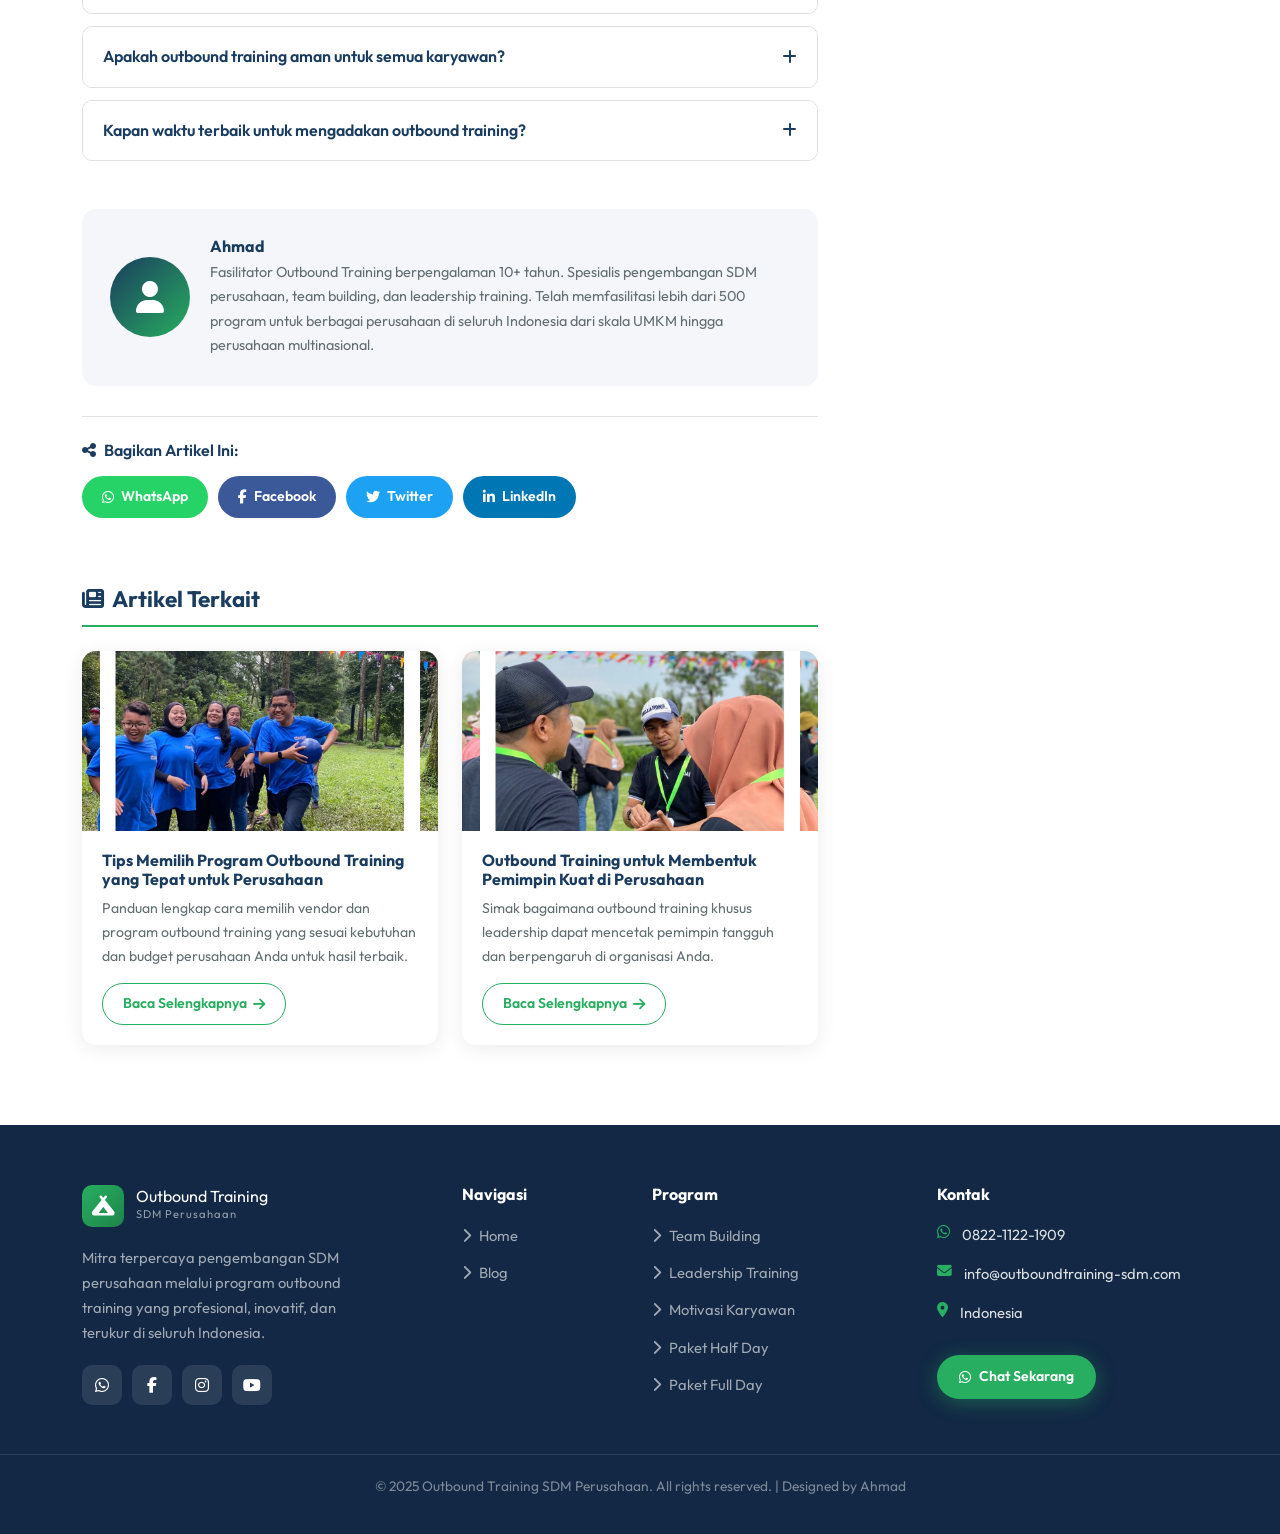
<file: manfaat-outbound-training-sdm-perusahaan.html>
<!DOCTYPE html>
<html lang="id">
<head>
  <meta charset="UTF-8" />
  <meta name="viewport" content="width=device-width, initial-scale=1.0, maximum-scale=5.0" />
  <meta http-equiv="X-UA-Compatible" content="IE=edge" />
  <title>7 Manfaat Utama Outbound Training bagi SDM Perusahaan | Ahmad</title>
  <meta name="description" content="Temukan 7 manfaat utama outbound training bagi SDM perusahaan: produktivitas, kepemimpinan, komunikasi, motivasi, problem solving, kesejahteraan, dan loyalitas karyawan." />
  <meta name="keywords" content="manfaat outbound training, outbound training SDM, manfaat team building, pelatihan karyawan, outbound perusahaan, produktivitas karyawan" />
  <meta name="author" content="Ahmad" />
  <meta name="robots" content="index, follow, max-snippet:-1, max-image-preview:large, max-video-preview:-1" />
  <link rel="canonical" href="https://outboundtraining-sdmperusahaan.vercel.app/manfaat-outbound-training-sdm-perusahaan.html" />
  <meta name="geo.region" content="ID" />
  <meta name="language" content="Indonesian" />
  <!-- OG -->
  <meta property="og:type"              content="article" />
  <meta property="og:locale"            content="id_ID" />
  <meta property="og:site_name"         content="Outbound Training SDM Perusahaan" />
  <meta property="og:title"             content="7 Manfaat Utama Outbound Training bagi SDM Perusahaan" />
  <meta property="og:description"       content="Temukan 7 manfaat utama outbound training bagi SDM perusahaan: produktivitas, kepemimpinan, komunikasi, motivasi, hingga loyalitas karyawan." />
  <meta property="og:url"               content="https://outboundtraining-sdmperusahaan.vercel.app/manfaat-outbound-training-sdm-perusahaan.html" />
  <meta property="og:image"             content="https://outboundtraining-sdmperusahaan.vercel.app/img/img-outbound-hero.png" />
  <meta property="og:image:alt"         content="Tim karyawan mengikuti outbound training SDM perusahaan" />
  <meta property="article:author"       content="Ahmad" />
  <meta property="article:published_time" content="2025-03-01T08:00:00+07:00" />
  <meta property="article:modified_time"  content="2025-03-02T08:00:00+07:00" />
  <meta property="article:section"      content="Team Building" />
  <meta property="article:tag"          content="outbound training, SDM, team building, produktivitas" />
  <!-- Twitter -->
  <meta name="twitter:card"        content="summary_large_image" />
  <meta name="twitter:title"       content="7 Manfaat Utama Outbound Training bagi SDM Perusahaan" />
  <meta name="twitter:description" content="Temukan 7 manfaat nyata outbound training yang terbukti meningkatkan produktivitas dan loyalitas tim perusahaan." />
  <meta name="twitter:image"       content="https://outboundtraining-sdmperusahaan.vercel.app/img/img-outbound-hero.png" />
  <!-- Favicon -->
  <link rel="icon" type="image/svg+xml" href="data:image/svg+xml,<svg xmlns='http://www.w3.org/2000/svg' viewBox='0 0 100 100'><rect width='100' height='100' rx='20' fill='%2327ae60'/><text y='.9em' font-size='68' x='14'>🏕️</text></svg>" />
  <meta name="theme-color" content="#27ae60" />
  <!-- Schema - Article + FAQ + BreadcrumbList -->
  <script type="application/ld+json">
  {
    "@context": "https://schema.org",
    "@graph": [
      {
        "@type": "Article",
        "@id": "https://outboundtraining-sdmperusahaan.vercel.app/manfaat-outbound-training-sdm-perusahaan.html#article",
        "headline": "7 Manfaat Utama Outbound Training bagi SDM Perusahaan",
        "description": "Temukan 7 manfaat utama outbound training bagi SDM perusahaan: produktivitas, kepemimpinan, komunikasi, motivasi, problem solving, kesejahteraan, dan loyalitas karyawan.",
        "author": { "@type": "Person", "name": "Ahmad", "url": "https://outboundtraining-sdmperusahaan.vercel.app/" },
        "datePublished": "2025-03-01",
        "dateModified": "2025-03-02",
        "image": "https://outboundtraining-sdmperusahaan.vercel.app/img/img-outbound-hero.png",
        "inLanguage": "id-ID",
        "publisher": { "@type": "Organization", "name": "Outbound Training SDM Perusahaan", "url": "https://outboundtraining-sdmperusahaan.vercel.app/" },
        "mainEntityOfPage": { "@type": "WebPage", "@id": "https://outboundtraining-sdmperusahaan.vercel.app/manfaat-outbound-training-sdm-perusahaan.html" },
        "keywords": "manfaat outbound training, SDM perusahaan, team building, produktivitas karyawan"
      },
      {
        "@type": "BreadcrumbList",
        "itemListElement": [
          { "@type": "ListItem", "position": 1, "name": "Home", "item": "https://outboundtraining-sdmperusahaan.vercel.app/" },
          { "@type": "ListItem", "position": 2, "name": "Blog", "item": "https://outboundtraining-sdmperusahaan.vercel.app/blog.html" },
          { "@type": "ListItem", "position": 3, "name": "7 Manfaat Utama Outbound Training", "item": "https://outboundtraining-sdmperusahaan.vercel.app/manfaat-outbound-training-sdm-perusahaan.html" }
        ]
      },
      {
        "@type": "FAQPage",
        "mainEntity": [
          {
            "@type": "Question",
            "name": "Berapa lama durasi idealnya program outbound training?",
            "acceptedAnswer": { "@type": "Answer", "text": "Durasi ideal tergantung tujuan: half day (4 jam) untuk refreshing ringan, full day (8 jam) untuk program komprehensif, dan 2D1N atau lebih untuk program intensif mendalam." }
          },
          {
            "@type": "Question",
            "name": "Berapa jumlah peserta ideal untuk outbound training?",
            "acceptedAnswer": { "@type": "Answer", "text": "Jumlah peserta ideal antara 30–200 orang. Untuk efektivitas optimal, setiap kelompok aktivitas terdiri dari 8–12 orang." }
          },
          {
            "@type": "Question",
            "name": "Apakah outbound training aman untuk semua karyawan?",
            "acceptedAnswer": { "@type": "Answer", "text": "Ya, program dirancang dengan standar keamanan ketat. Tersedia berbagai level aktivitas dari ringan hingga menantang, sehingga peserta dapat memilih sesuai kondisi fisiknya." }
          }
        ]
      }
    ]
  }
  </script>
  <link rel="preconnect" href="https://cdn.jsdelivr.net" />
  <link rel="stylesheet" href="https://cdn.jsdelivr.net/npm/bootstrap@5.3.2/dist/css/bootstrap.min.css" />
  <link rel="stylesheet" href="https://cdnjs.cloudflare.com/ajax/libs/font-awesome/6.5.0/css/all.min.css" />
  <link rel="stylesheet" href="css/style.css" />
</head>
<body>

<!-- ══ NAVBAR ════════════════════════════════════════════════════ -->
<nav class="navbar navbar-expand-lg" id="mainNav" aria-label="Main Navigation">
  <div class="container">
    <a class="navbar-brand" href="index.html">
      <div class="brand-icon"><i class="fas fa-campground" aria-hidden="true"></i></div>
      <div><span class="brand-text-main">Outbound Training</span><span class="brand-text-sub">SDM Perusahaan</span></div>
    </a>
    <button class="navbar-toggler" type="button" data-bs-toggle="collapse" data-bs-target="#navMenu" aria-controls="navMenu" aria-expanded="false" aria-label="Buka menu navigasi">
      <span class="navbar-toggler-icon"></span>
    </button>
    <div class="collapse navbar-collapse" id="navMenu">
      <ul class="navbar-nav ms-auto align-items-lg-center gap-lg-1">
        <li class="nav-item"><a class="nav-link" href="index.html"><i class="fas fa-home me-1" aria-hidden="true"></i>Home</a></li>
        <li class="nav-item"><a class="nav-link active" href="blog.html" aria-current="page"><i class="fas fa-blog me-1" aria-hidden="true"></i>Blog</a></li>
        <li class="nav-item ms-lg-2">
          <a href="https://api.whatsapp.com/send?phone=6282211221909&text=Halo%2C%20saya%20ingin%20konsultasi%20program%20outbound%20training." class="btn-primary-custom" style="padding:9px 22px;font-size:.88rem;" target="_blank" rel="noopener">
            <i class="fab fa-whatsapp" aria-hidden="true"></i> 0822-1122-1909
          </a>
        </li>
      </ul>
    </div>
  </div>
</nav>

<!-- ══ ARTICLE HEADER ════════════════════════════════════════════ -->
<header class="article-header-section" aria-label="Header Artikel">
  <div class="container">
    <nav aria-label="Breadcrumb">
      <div class="breadcrumb-custom mb-3">
        <a href="index.html">Home</a><span>/</span>
        <a href="blog.html">Blog</a><span>/</span>
        <span style="color:rgba(255,255,255,.8)" aria-current="page">Manfaat Outbound Training</span>
      </div>
    </nav>
    <span style="display:inline-block;background:rgba(255,255,255,.15);color:white;padding:5px 14px;border-radius:50px;font-size:.8rem;font-weight:600;margin-bottom:12px;"><i class="fas fa-tag me-1" aria-hidden="true"></i>Team Building</span>
    <h1 style="font-size:clamp(1.6rem,4vw,2.5rem);font-weight:800;margin:0 0 14px;color:white;line-height:1.2;">7 Manfaat Utama Outbound Training bagi SDM Perusahaan</h1>
    <div class="article-meta">
      <span><i class="fas fa-user" aria-hidden="true"></i> Ahmad</span>
      <span><i class="fas fa-calendar" aria-hidden="true"></i> 1 Maret 2025</span>
      <span><i class="fas fa-clock" aria-hidden="true"></i> 8 menit baca</span>
      <span><i class="fas fa-eye" aria-hidden="true"></i> 2.4K dibaca</span>
    </div>
  </div>
</header>

<!-- ══ ARTICLE BODY ════════════════════════════════════════════════ -->
<main>
<section class="py-section">
  <div class="container">
    <div class="row g-4">
      <!-- Main Content -->
      <div class="col-lg-8">
        <article class="article-content" itemscope itemtype="https://schema.org/Article">

          <!-- Gambar Utama -->
          <figure>
            <img src="img/img-outbound-hero.png"
                 alt="Tim karyawan antusias mengikuti sesi outbound training SDM perusahaan di alam terbuka"
                 class="article-main-img" width="800" height="460"
                 loading="eager" fetchpriority="high"
                 itemprop="image" />
            <figcaption class="img-caption"><i class="fas fa-camera me-1" aria-hidden="true"></i>Tim karyawan antusias mengikuti sesi outbound training untuk meningkatkan kekompakan dan performa kerja tim secara nyata.</figcaption>
          </figure>

          <!-- TOC -->
          <div class="toc-box" role="navigation" aria-label="Daftar Isi Artikel">
            <button class="toc-toggle-btn" id="tocToggle" aria-expanded="true" aria-controls="tocList">
              <span><i class="fas fa-list me-2" aria-hidden="true"></i>Daftar Isi Artikel</span>
              <i class="fas fa-chevron-down" aria-hidden="true"></i>
            </button>
            <div id="tocList"></div>
          </div>

          <!-- Intro -->
          <p itemprop="description">Di era persaingan bisnis yang semakin ketat, kualitas <strong>Sumber Daya Manusia (SDM)</strong> menjadi fondasi utama keberhasilan sebuah perusahaan. Perusahaan-perusahaan terkemuka di dunia telah lama menyadari bahwa investasi terbaik bukan hanya pada teknologi canggih atau aset fisik, melainkan pada pengembangan manusia yang bekerja di dalamnya. Salah satu metode pengembangan SDM yang terbukti efektif dan semakin populer adalah <strong>outbound training</strong>.</p>
          <p>Outbound training adalah sebuah metode pelatihan berbasis pengalaman (<em>experiential learning</em>) yang dilakukan di luar ruangan, menggabungkan aktivitas fisik, tantangan mental, dan dinamika kelompok untuk menciptakan pembelajaran yang mendalam dan berkesan. Berbeda dengan pelatihan konvensional di dalam kelas yang cenderung monoton dan pasif, outbound training memberikan pengalaman belajar yang nyata, menyenangkan, dan langsung dapat dirasakan dampaknya oleh setiap peserta dalam kehidupan kerja mereka.</p>
          <p>Artikel ini akan mengulas secara mendalam <strong>7 manfaat utama outbound training bagi SDM perusahaan</strong> yang telah terbukti secara ilmiah dan praktis di lapangan selama bertahun-tahun. Dengan memahami manfaat-manfaat ini, diharapkan perusahaan Anda semakin termotivasi untuk mengintegrasikan program outbound training sebagai bagian dari strategi pengembangan SDM yang komprehensif dan berkelanjutan.</p>

          <!-- Baca Juga 1 -->
          <div class="baca-juga-box" role="complementary" aria-label="Artikel terkait">
            <div class="bjt"><i class="fas fa-book-open me-1" aria-hidden="true"></i>Baca Juga</div>
            <ul style="padding-left:18px;margin:0;">
              <li><a href="tips-memilih-program-outbound-training-perusahaan.html">Tips Memilih Program Outbound Training yang Tepat untuk Perusahaan Anda</a></li>
              <li><a href="aktivitas-outbound-training-terbaik-team-building.html">10 Aktivitas Outbound Training Terbaik untuk Team Building Kantor</a></li>
            </ul>
          </div>

          <h2 id="manfaat-1">1. Meningkatkan Kekompakan dan Kepercayaan Tim</h2>
          <p>Manfaat pertama dan paling fundamental dari outbound training adalah kemampuannya membangun kekompakan (<em>cohesion</em>) dan kepercayaan antar anggota tim. Dalam lingkungan kerja sehari-hari, interaksi antar karyawan sering kali terbatas pada hal-hal profesional semata, terkungkung dalam rutinitas rapat, tenggat waktu, dan target pertumbuhan bisnis yang tak henti-hentinya menuntut perhatian penuh.</p>
          <p>Namun dalam outbound training, setiap peserta dihadapkan pada situasi dan tantangan baru yang mengharuskan mereka saling bergantung, berkomunikasi terbuka, dan bekerja sama secara organik dan autentik. Aktivitas seperti <em>high ropes course</em>, <em>trust fall</em>, dan <em>blindfold navigation challenge</em> secara efektif membangun rasa percaya antar individu. Ketika seseorang merasakan bahwa rekan kerjanya benar-benar dapat diandalkan dalam situasi penuh tekanan, kepercayaan ini terbawa ke lingkungan kerja nyata dan bertahan jauh lebih lama dibandingkan pesan motivasi di whiteboard kantor.</p>
          <p>Sebuah riset yang dipublikasikan dalam <em>Journal of Applied Psychology</em> menunjukkan bahwa tim dengan tingkat kepercayaan yang tinggi 50% lebih produktif dibandingkan tim dengan kepercayaan rendah. Data ini menggarisbawahi betapa pentingnya membangun fondasi kepercayaan yang kuat antar anggota tim, dan outbound training adalah salah satu cara paling efektif dan efisien untuk mencapainya dalam waktu yang relatif singkat.</p>

          <h2 id="manfaat-2">2. Memperkuat Kemampuan Kepemimpinan</h2>
          <p>Outbound training menjadi laboratorium kepemimpinan yang ideal dan hampir tidak dapat ditemukan penggantinya di lingkungan pelatihan konvensional. Dalam berbagai sesi aktivitas yang terstruktur namun tetap organik, secara alami akan muncul pemimpin-pemimpin yang menginspirasi, mengambil inisiatif, dan mengarahkan tim menuju tujuan bersama. Hal ini memberikan kesempatan berharga bagi manajemen untuk mengidentifikasi <em>talent</em> tersembunyi yang berpotensi menjadi pemimpin masa depan perusahaan — sesuatu yang sulit terlihat dalam dinamika kerja formal sehari-hari.</p>
          <p>Lebih dari itu, bagi para pemimpin yang sudah ada dalam organisasi, outbound training memberikan kesempatan untuk mempraktikkan gaya kepemimpinan yang berbeda dari biasanya, belajar membaca dinamika tim secara kontekstual, dan mengembangkan kecerdasan emosional dalam memimpin. Seorang pemimpin yang ikut berjuang bersama timnya dalam tantangan outbound yang penuh tekanan akan memiliki ikatan emosional yang jauh lebih kuat dengan anggota timnya — dan ikatan ini adalah modal kepemimpinan yang nilainya tak ternilai.</p>

          <blockquote>
            "Kepemimpinan sejati bukan tentang jabatan atau otoritas, melainkan tentang kemampuan menginspirasi orang lain untuk bersama-sama mencapai hal yang lebih besar dari yang bisa dilakukan sendiri. Outbound training adalah ruang latihan terbaik untuk kemampuan ini."
            <cite>— Ahmad, Fasilitator Outbound Training Senior</cite>
          </blockquote>

          <h2 id="manfaat-3">3. Meningkatkan Kemampuan Komunikasi Tim</h2>
          <p>Komunikasi yang buruk adalah salah satu penyebab utama kegagalan tim dan inefisiensi perusahaan yang paling sering diabaikan. Banyak konflik internal, miskomunikasi antar departemen, dan kegagalan proyek yang akarnya adalah ketidakmampuan anggota tim untuk berkomunikasi secara jelas, efektif, dan asertif satu sama lain.</p>
          <p>Outbound training secara spesifik merancang aktivitas-aktivitas yang menuntut peserta untuk berkomunikasi dengan kristal jelas dalam kondisi tekanan. Permainan seperti <em>broken telephone</em>, <em>team puzzle</em>, atau <em>silent ball game</em> secara langsung dan dramatis menunjukkan kepada peserta betapa pentingnya kejelasan pesan dalam komunikasi, dan betapa mahalnya harga dari sebuah miskomunikasi. Pengalaman ini melekat jauh lebih dalam di benak peserta dibandingkan ceramah dua jam tentang teknik komunikasi efektif.</p>
          <p>Setelah mengikuti outbound training, karyawan umumnya dilaporkan menjadi lebih berani menyampaikan pendapat dalam rapat, lebih aktif mendengarkan perspektif rekan kerja, dan lebih mahir dalam memberikan dan menerima umpan balik konstruktif. Kemampuan komunikasi yang terbangun ini berdampak langsung pada efisiensi rapat, kelancaran alur kerja, dan minimnya miskomunikasi yang sering merugikan perusahaan dari sisi waktu dan biaya.</p>

          <!-- Foto Pendukung -->
          <figure style="margin:28px 0;">
            <img src="img/img-outbound-group.png"
                 alt="Peserta outbound training berdiskusi aktif dan berkoordinasi dalam kelompok kecil di lapangan"
                 class="support-img" width="700" height="280" loading="lazy" />
            <figcaption class="img-caption"><i class="fas fa-camera me-1" aria-hidden="true"></i>Peserta aktif berdiskusi dan berkoordinasi dalam sesi aktivitas kelompok yang dirancang untuk melatih komunikasi dan kerjasama tim secara organik.</figcaption>
          </figure>

          <!-- Baca Juga 2 -->
          <div class="baca-juga-box" role="complementary" aria-label="Artikel terkait lainnya">
            <div class="bjt"><i class="fas fa-book-open me-1" aria-hidden="true"></i>Baca Juga</div>
            <ul style="padding-left:18px;margin:0;">
              <li><a href="outbound-training-leadership-membentuk-pemimpin-kuat.html">Outbound Training Leadership: Membentuk Pemimpin Kuat di Perusahaan</a></li>
              <li><a href="cara-mengukur-keberhasilan-program-outbound-training.html">Cara Mengukur Keberhasilan Program Outbound Training Perusahaan</a></li>
            </ul>
          </div>

          <h2 id="manfaat-4">4. Meningkatkan Motivasi dan Semangat Kerja Karyawan</h2>
          <p>Kejenuhan dan demotivasi adalah ancaman nyata bagi produktivitas karyawan di setiap organisasi. Rutinitas pekerjaan yang monoton, tekanan target yang tak pernah berhenti, dan minimnya ruang untuk bersenang-senang bersama rekan kerja dapat membuat karyawan merasa stres secara kronis, kehilangan semangat, bahkan kehilangan makna dalam pekerjaannya — kondisi yang dikenal sebagai <em>burnout</em> dan <em>bore-out</em>.</p>
          <p>Outbound training hadir sebagai "pengisian ulang baterai" yang efektif dan menyeluruh bagi energi dan motivasi karyawan. Suasana alam terbuka yang segar, aktivitas yang menyenangkan dan mengacu pada pencapaian, serta tawa bersama rekan kerja menciptakan perasaan positif yang bertahan jauh setelah program berakhir. Penelitian dari berbagai institusi menunjukkan bahwa karyawan yang mengikuti program outbound training mengalami peningkatan motivasi kerja rata-rata 42% dalam tiga bulan pertama pasca pelatihan berlangsung — sebuah angka yang sangat signifikan bagi bottom line perusahaan.</p>

          <h2 id="manfaat-5">5. Mengembangkan Kemampuan Problem Solving</h2>
          <p>Dunia bisnis modern penuh dengan tantangan dan masalah kompleks yang membutuhkan solusi kreatif, inovatif, dan kolaboratif. Kemampuan untuk berpikir di luar kotak, mengidentifikasi inti masalah dengan cepat, dan merancang solusi yang efektif di bawah tekanan adalah kompetensi yang sangat berharga dan semakin langka di era disrupsi digital ini.</p>
          <p>Outbound training merancang serangkaian tantangan yang secara sistematis melatih kemampuan peserta untuk berpikir kritis, kreatif, dan solutif di bawah tekanan waktu dan keterbatasan sumber daya — kondisi yang mencerminkan realita dunia kerja modern dengan sangat tepat. Setiap tantangan dalam outbound training adalah sebuah kasus bisnis mini yang harus dipecahkan bersama, menggunakan kreativitas, kolaborasi, dan keberanian untuk mencoba pendekatan baru.</p>
          <p>Dalam sesi debriefing yang mengikuti setiap aktivitas, fasilitator yang berpengalaman akan membantu peserta merefleksikan strategi yang mereka gunakan, mengidentifikasi apa yang berhasil dan apa yang perlu diperbaiki, serta menghubungkan pembelajaran ini dengan konteks pekerjaan sehari-hari mereka. Proses refleksi yang terstruktur inilah yang membedakan outbound training berkualitas dari sekadar acara fun outdoor biasa.</p>

          <!-- Foto Promo WA -->
          <a href="https://api.whatsapp.com/send?phone=6282211221909&text=Halo%2C%20saya%20ingin%20konsultasi%20program%20outbound%20training." target="_blank" rel="noopener" style="display:block;margin:28px 0;" aria-label="Klik untuk konsultasi via WhatsApp">
            <img src="img/img-promo-wa-1.png"
                 alt="Konsultasi gratis program outbound training SDM perusahaan via WhatsApp 0822-1122-1909"
                 style="width:100%;border-radius:14px;box-shadow:0 4px 20px rgba(0,0,0,.1);" width="800" height="300" loading="lazy" />
          </a>

          <h2 id="manfaat-6">6. Mengurangi Stres dan Meningkatkan Kesejahteraan Karyawan</h2>
          <p>Stres kerja adalah masalah kesehatan yang sangat serius dan berdampak luas, tidak hanya pada kesehatan fisik dan mental individu karyawan, tetapi juga pada produktivitas, kreativitas, dan iklim kerja organisasi secara keseluruhan. Berdasarkan data dari Kementerian Kesehatan RI, lebih dari 60% karyawan Indonesia mengalami tingkat stres kerja yang signifikan, dengan dampak pada penurunan produktivitas dan peningkatan biaya kesehatan perusahaan.</p>
          <p>Outbound training yang dilakukan di alam terbuka memberikan manfaat terapi alami (<em>nature therapy</em> atau <em>ecotherapy</em>) yang terbukti secara ilmiah dapat menurunkan kadar kortisol (hormon stres) dalam tubuh secara signifikan. Paparan terhadap alam hijau, udara segar, dan pemandangan alam yang indah secara fisiologis menurunkan respons stres di otak dan memulihkan kapasitas konsentrasi dan kreativitas yang terkuras oleh rutinitas kantor.</p>
          <p>Aktivitas fisik dalam outbound training juga merangsang produksi endorfin, serotonin, dan dopamin — neurotransmitter alami yang berperan dalam perasaan senang, bahagia, dan bersemangat. Karyawan yang merasa sehat secara mental, bahagia dalam pekerjaannya, dan memiliki keseimbangan kehidupan-kerja yang baik terbukti secara konsisten lebih kreatif, lebih kooperatif, dan lebih produktif dalam jangka panjang.</p>

          <h2 id="manfaat-7">7. Meningkatkan Loyalitas dan Menurunkan Turnover Karyawan</h2>
          <p>Biaya turnover karyawan sangat besar dan sering kali diremehkan oleh manajemen. Berbagai riset ekonomi SDM mengestimasi bahwa mengganti satu karyawan membutuhkan biaya setara 50-200% dari gaji tahunannya, mencakup biaya rekrutmen, onboarding, dan pelatihan karyawan baru, serta hilangnya produktivitas selama masa transisi yang bisa berlangsung berbulan-bulan.</p>
          <p>Outbound training berperan sangat penting dalam membangun rasa <em>belonging</em> (rasa memiliki) dan loyalitas mendalam karyawan terhadap perusahaan. Ketika karyawan merasa dihargai sebagai individu, diinvestasikan pengembangan potensinya, dan memiliki ikatan emosional yang kuat dengan rekan kerjanya, mereka cenderung bertahan jauh lebih lama dan berkontribusi jauh lebih besar bagi organisasi.</p>
          <p>Sebuah studi landmark dari Gallup menemukan bahwa karyawan yang memiliki keterikatan (<em>engagement</em>) tinggi dengan perusahaannya memiliki kemungkinan 87% lebih kecil untuk meninggalkan organisasi dibandingkan karyawan yang tidak merasa terikat. Outbound training adalah salah satu cara paling efektif untuk membangun engagement tersebut karena menciptakan memori kolektif positif dan rasa kebersamaan autentik yang tidak dapat diperoleh dari pelatihan konvensional di ruang kelas.</p>

          <!-- Promo Banner -->
          <div class="promo-banner" role="complementary" aria-label="Penawaran spesial">
            <h3 style="font-size:1.3rem;font-weight:700;margin-bottom:10px;color:white;"><i class="fas fa-gift me-2" aria-hidden="true"></i>Konsultasi Program Outbound Training GRATIS!</h3>
            <p>Hubungi tim kami sekarang dan dapatkan konsultasi gratis serta penawaran spesial program outbound training yang disesuaikan dengan kebutuhan spesifik perusahaan Anda.</p>
            <a href="https://api.whatsapp.com/send?phone=6282211221909&text=Halo%2C%20saya%20ingin%20konsultasi%20gratis%20program%20outbound%20training%20untuk%20perusahaan%20saya." target="_blank" rel="noopener" class="btn-promo" aria-label="Konsultasi gratis via WhatsApp">
              <i class="fab fa-whatsapp" aria-hidden="true"></i> Chat WhatsApp Sekarang
            </a>
          </div>

          <h2 id="kesimpulan">Kesimpulan</h2>
          <p>Outbound training bukan sekadar kegiatan rekreasi perusahaan biasa — ini adalah investasi strategis pada modal manusia yang memberikan <em>return on investment</em> (ROI) nyata dan terukur. Tujuh manfaat yang telah kita bahas secara mendalam dalam artikel ini — mulai dari peningkatan kekompakan tim dan penguatan kepemimpinan, peningkatan komunikasi dan motivasi kerja, pengembangan kemampuan problem solving, pengurangan stres, hingga peningkatan loyalitas karyawan — semuanya berkontribusi secara langsung pada kinerja dan daya saing perusahaan Anda secara keseluruhan.</p>
          <p>Kunci keberhasilan outbound training terletak pada tiga pilar utama: kualitas desain program yang sesuai kebutuhan, kompetensi dan pengalaman fasilitator, serta kesesuaian aktivitas dengan nilai dan budaya spesifik perusahaan. Oleh karena itu, pilihlah mitra outbound training yang berpengalaman, profesional, dan mampu menghadirkan program yang tidak hanya menyenangkan tetapi juga memberikan pembelajaran bermakna yang dapat ditransfer ke konteks kerja nyata dalam jangka panjang.</p>

          <!-- FAQ -->
          <section aria-labelledby="faq-heading">
            <h2 id="faq" id="faq-heading">FAQ — Pertanyaan yang Sering Ditanyakan</h2>
            <div class="faq-item">
              <div class="faq-question" role="button" aria-expanded="false" tabindex="0">Berapa lama durasi idealnya program outbound training? <i class="fas fa-plus" aria-hidden="true"></i></div>
              <div class="faq-answer" role="region">Durasi ideal bergantung pada tujuan program. Half day (4 jam) cocok untuk refreshing ringan, full day (8 jam) untuk program yang lebih komprehensif, dan 2D1N atau lebih untuk program mendalam dan intensif. Konsultasikan dengan fasilitator untuk menentukan durasi yang paling sesuai dengan kebutuhan tim Anda.</div>
            </div>
            <div class="faq-item">
              <div class="faq-question" role="button" aria-expanded="false" tabindex="0">Berapa jumlah peserta ideal untuk outbound training? <i class="fas fa-plus" aria-hidden="true"></i></div>
              <div class="faq-answer" role="region">Jumlah peserta ideal adalah antara 30–200 orang. Program dapat dirancang untuk kelompok kecil maupun besar. Untuk efektivitas optimal, setiap kelompok aktivitas sebaiknya terdiri dari 8–12 orang dengan didampingi satu fasilitator berpengalaman.</div>
            </div>
            <div class="faq-item">
              <div class="faq-question" role="button" aria-expanded="false" tabindex="0">Apakah outbound training aman untuk semua karyawan? <i class="fas fa-plus" aria-hidden="true"></i></div>
              <div class="faq-answer" role="region">Ya, program outbound training dirancang dengan standar keamanan yang ketat. Tersedia berbagai level aktivitas dari yang ringan hingga yang menantang. Peserta dapat memilih level yang sesuai kondisi fisiknya. Fasilitator bersertifikat selalu memastikan keselamatan setiap peserta sepanjang program berlangsung.</div>
            </div>
            <div class="faq-item">
              <div class="faq-question" role="button" aria-expanded="false" tabindex="0">Kapan waktu terbaik untuk mengadakan outbound training? <i class="fas fa-plus" aria-hidden="true"></i></div>
              <div class="faq-answer" role="region">Waktu terbaik adalah di awal tahun (untuk energi dan target baru), menjelang proyek besar, setelah periode kerja tekanan tinggi, atau sebagai bagian dari program pengembangan SDM rutin tahunan. Hindari musim hujan untuk aktivitas luar ruangan agar pengalaman lebih optimal dan aman.</div>
            </div>
          </section>

          <!-- Author Bio -->
          <div class="author-bio" role="contentinfo" aria-label="Biografi Penulis" itemprop="author" itemscope itemtype="https://schema.org/Person">
            <div class="author-avatar" aria-hidden="true"><i class="fas fa-user"></i></div>
            <div class="author-info">
              <h3 style="font-size:1rem;font-weight:700;color:var(--primary);margin-bottom:4px;" itemprop="name">Ahmad</h3>
              <p itemprop="description">Fasilitator Outbound Training berpengalaman 10+ tahun. Spesialis pengembangan SDM perusahaan, team building, dan leadership training. Telah memfasilitasi lebih dari 500 program untuk berbagai perusahaan di seluruh Indonesia dari skala UMKM hingga perusahaan multinasional.</p>
            </div>
          </div>

          <!-- Share -->
          <div class="share-section" aria-label="Bagikan artikel ini">
            <p><i class="fas fa-share-alt me-2" aria-hidden="true"></i>Bagikan Artikel Ini:</p>
            <div class="share-btns">
              <a class="share-btn wa"  data-share="wa"  href="#" aria-label="Bagikan ke WhatsApp"><i class="fab fa-whatsapp" aria-hidden="true"></i> WhatsApp</a>
              <a class="share-btn fb"  data-share="fb"  href="#" target="_blank" rel="noopener" aria-label="Bagikan ke Facebook"><i class="fab fa-facebook-f" aria-hidden="true"></i> Facebook</a>
              <a class="share-btn tw"  data-share="tw"  href="#" target="_blank" rel="noopener" aria-label="Bagikan ke Twitter"><i class="fab fa-twitter" aria-hidden="true"></i> Twitter</a>
              <a class="share-btn li"  data-share="li"  href="#" target="_blank" rel="noopener" aria-label="Bagikan ke LinkedIn"><i class="fab fa-linkedin-in" aria-hidden="true"></i> LinkedIn</a>
            </div>
          </div>

        </article>

        <!-- ══ ARTIKEL TERKAIT ══════════════════════════════════ -->
        <section class="mt-5" aria-labelledby="related-heading">
          <h2 id="related-heading" style="font-size:1.4rem;font-weight:700;color:var(--primary);margin-bottom:24px;padding-bottom:12px;border-bottom:2px solid var(--secondary);">
            <i class="fas fa-newspaper me-2" aria-hidden="true"></i>Artikel Terkait
          </h2>
          <div class="row g-4">
            <div class="col-md-6">
              <article class="related-card">
                <img src="img/img-outbound-team.png" alt="Tips Memilih Program Outbound Training yang Tepat untuk Perusahaan" width="400" height="180" loading="lazy" style="width:100%;height:180px;object-fit:cover;" />
                <div class="related-card-body">
                  <h3 style="font-size:1rem;font-weight:700;color:var(--primary);margin-bottom:8px;">Tips Memilih Program Outbound Training yang Tepat untuk Perusahaan</h3>
                  <p>Panduan lengkap cara memilih vendor dan program outbound training yang sesuai kebutuhan dan budget perusahaan Anda untuk hasil terbaik.</p>
                  <a href="tips-memilih-program-outbound-training-perusahaan.html" class="btn-read-more" aria-label="Baca selengkapnya: Tips Memilih Program Outbound Training">Baca Selengkapnya <i class="fas fa-arrow-right" aria-hidden="true"></i></a>
                </div>
              </article>
            </div>
            <div class="col-md-6">
              <article class="related-card">
                <img src="img/img-outbound-leadership.png" alt="Outbound Training Leadership untuk Membentuk Pemimpin Kuat" width="400" height="180" loading="lazy" style="width:100%;height:180px;object-fit:cover;" />
                <div class="related-card-body">
                  <h3 style="font-size:1rem;font-weight:700;color:var(--primary);margin-bottom:8px;">Outbound Training untuk Membentuk Pemimpin Kuat di Perusahaan</h3>
                  <p>Simak bagaimana outbound training khusus leadership dapat mencetak pemimpin tangguh dan berpengaruh di organisasi Anda.</p>
                  <a href="outbound-training-leadership-membentuk-pemimpin-kuat.html" class="btn-read-more" aria-label="Baca selengkapnya: Outbound Training Leadership">Baca Selengkapnya <i class="fas fa-arrow-right" aria-hidden="true"></i></a>
                </div>
              </article>
            </div>
          </div>
        </section>

      </div><!-- end col-lg-8 -->

      <!-- ══ SIDEBAR ════════════════════════════════════════════ -->
      <aside class="col-lg-4" aria-label="Sidebar">
        <!-- CTA Sidebar -->
        <div class="sidebar-card" style="background:linear-gradient(135deg,var(--secondary),#1e8449);color:white;text-align:center;">
          <div style="font-size:2.5rem;margin-bottom:12px;" aria-hidden="true">📋</div>
          <h3 style="color:white;font-size:1.05rem;font-weight:700;border:none;margin-bottom:10px;">Butuh Program Outbound?</h3>
          <p style="opacity:.9;font-size:.9rem;margin:0 0 20px;">Konsultasikan kebutuhan SDM perusahaan Anda dengan tim profesional kami secara gratis.</p>
          <a href="https://api.whatsapp.com/send?phone=6282211221909&text=Halo%2C%20saya%20ingin%20konsultasi%20program%20outbound%20training."
             target="_blank" rel="noopener"
             style="display:inline-flex;align-items:center;gap:8px;background:white;color:var(--secondary);padding:11px 24px;border-radius:50px;font-weight:700;font-size:.88rem;"
             aria-label="Chat WhatsApp untuk konsultasi">
            <i class="fab fa-whatsapp" aria-hidden="true"></i> Chat Sekarang
          </a>
        </div>
        <!-- Foto Promo Sidebar -->
        <div style="margin-bottom:24px;">
          <a href="https://api.whatsapp.com/send?phone=6282211221909&text=Halo%2C%20saya%20tertarik%20dengan%20program%20outbound%20training." target="_blank" rel="noopener" aria-label="Klik untuk info program outbound training">
            <img src="img/img-promo-wa-2.png" alt="Promo Program Outbound Training SDM Perusahaan - Hubungi 0822-1122-1909" style="width:100%;border-radius:14px;" width="350" height="200" loading="lazy" />
          </a>
        </div>
        <!-- Artikel Populer -->
        <div class="sidebar-card">
          <h3 style="font-weight:700;color:var(--primary);margin-bottom:16px;padding-bottom:12px;border-bottom:2px solid var(--secondary);font-size:1rem;">Artikel Populer</h3>
          <div class="recent-post">
            <img src="img/img-outbound-activity.png" alt="10 Aktivitas Outbound Training Terbaik" width="68" height="68" loading="lazy" style="object-fit:cover;" />
            <div class="recent-post-info">
              <h4 style="font-size:.88rem;font-weight:600;color:var(--primary);margin-bottom:4px;line-height:1.3;"><a href="aktivitas-outbound-training-terbaik-team-building.html" style="color:inherit;text-decoration:none;">10 Aktivitas Outbound Training Terbaik</a></h4>
              <span style="font-size:.78rem;color:var(--text-light);">15 Mar 2025</span>
            </div>
          </div>
          <div class="recent-post">
            <img src="img/img-outbound-evaluation.png" alt="Cara Mengukur Keberhasilan Outbound Training" width="68" height="68" loading="lazy" style="object-fit:cover;" />
            <div class="recent-post-info">
              <h4 style="font-size:.88rem;font-weight:600;color:var(--primary);margin-bottom:4px;line-height:1.3;"><a href="cara-mengukur-keberhasilan-program-outbound-training.html" style="color:inherit;text-decoration:none;">Cara Mengukur Keberhasilan Outbound Training</a></h4>
              <span style="font-size:.78rem;color:var(--text-light);">20 Mar 2025</span>
            </div>
          </div>
          <div class="recent-post">
            <img src="img/img-outbound-leadership.png" alt="Outbound Training Leadership" width="68" height="68" loading="lazy" style="object-fit:cover;" />
            <div class="recent-post-info">
              <h4 style="font-size:.88rem;font-weight:600;color:var(--primary);margin-bottom:4px;line-height:1.3;"><a href="outbound-training-leadership-membentuk-pemimpin-kuat.html" style="color:inherit;text-decoration:none;">Outbound Training untuk Pemimpin Kuat</a></h4>
              <span style="font-size:.78rem;color:var(--text-light);">10 Mar 2025</span>
            </div>
          </div>
        </div>
        <!-- Tags -->
        <div class="sidebar-card">
          <h3 style="font-weight:700;color:var(--primary);margin-bottom:16px;padding-bottom:12px;border-bottom:2px solid var(--secondary);font-size:1rem;">Tag Populer</h3>
          <div class="tag-cloud">
            <a href="blog.html" class="tag-chip">Outbound Training</a>
            <a href="blog.html" class="tag-chip">SDM</a>
            <a href="blog.html" class="tag-chip">Team Building</a>
            <a href="blog.html" class="tag-chip">Leadership</a>
            <a href="blog.html" class="tag-chip">Motivasi</a>
            <a href="blog.html" class="tag-chip">Karyawan</a>
            <a href="blog.html" class="tag-chip">Perusahaan</a>
          </div>
        </div>
      </aside>

    </div>
  </div>
</section>
</main>

<!-- ══ FOOTER ════════════════════════════════════════════════════ -->
<footer>
  <div class="container">
    <div class="row g-4">
      <div class="col-lg-4 col-md-6">
        <div class="footer-logo">
          <div class="brand-icon"><i class="fas fa-campground" aria-hidden="true"></i></div>
          <div><span class="brand-text-main">Outbound Training</span><span class="brand-text-sub">SDM Perusahaan</span></div>
        </div>
        <p class="footer-desc">Mitra terpercaya pengembangan SDM perusahaan melalui program outbound training yang profesional, inovatif, dan terukur di seluruh Indonesia.</p>
        <div class="footer-social">
          <a href="https://api.whatsapp.com/send?phone=6282211221909" target="_blank" rel="noopener" aria-label="WhatsApp kami"><i class="fab fa-whatsapp" aria-hidden="true"></i></a>
          <a href="#" aria-label="Facebook kami"><i class="fab fa-facebook-f" aria-hidden="true"></i></a>
          <a href="#" aria-label="Instagram kami"><i class="fab fa-instagram" aria-hidden="true"></i></a>
          <a href="#" aria-label="YouTube kami"><i class="fab fa-youtube" aria-hidden="true"></i></a>
        </div>
      </div>
      <div class="col-lg-2 col-md-6">
        <h4 class="footer-heading">Navigasi</h4>
        <ul class="footer-links">
          <li><a href="index.html" class="footer-link"><i class="fas fa-chevron-right me-2" aria-hidden="true"></i>Home</a></li>
          <li><a href="blog.html" class="footer-link"><i class="fas fa-chevron-right me-2" aria-hidden="true"></i>Blog</a></li>
        </ul>
      </div>
      <div class="col-lg-3 col-md-6">
        <h4 class="footer-heading">Program</h4>
        <ul class="footer-links">
          <li><a href="index.html#layanan" class="footer-link"><i class="fas fa-chevron-right me-2" aria-hidden="true"></i>Team Building</a></li>
          <li><a href="index.html#layanan" class="footer-link"><i class="fas fa-chevron-right me-2" aria-hidden="true"></i>Leadership Training</a></li>
          <li><a href="index.html#layanan" class="footer-link"><i class="fas fa-chevron-right me-2" aria-hidden="true"></i>Motivasi Karyawan</a></li>
          <li><a href="index.html#paket" class="footer-link"><i class="fas fa-chevron-right me-2" aria-hidden="true"></i>Paket Half Day</a></li>
          <li><a href="index.html#paket" class="footer-link"><i class="fas fa-chevron-right me-2" aria-hidden="true"></i>Paket Full Day</a></li>
        </ul>
      </div>
      <div class="col-lg-3 col-md-6">
        <h4 class="footer-heading">Kontak</h4>
        <div class="footer-contact-item"><i class="fab fa-whatsapp" aria-hidden="true"></i><span>0822-1122-1909</span></div>
        <div class="footer-contact-item"><i class="fas fa-envelope" aria-hidden="true"></i><span>info@outboundtraining-sdm.com</span></div>
        <div class="footer-contact-item"><i class="fas fa-map-marker-alt" aria-hidden="true"></i><span>Indonesia</span></div>
        <a href="https://api.whatsapp.com/send?phone=6282211221909&text=Halo%2C%20saya%20ingin%20konsultasi%20outbound%20training." class="btn-primary-custom mt-3 d-inline-flex" target="_blank" rel="noopener" style="font-size:.88rem;padding:10px 22px;"><i class="fab fa-whatsapp" aria-hidden="true"></i> Chat Sekarang</a>
      </div>
    </div>
  </div>
  <div class="footer-bottom"><p>&copy; 2025 Outbound Training SDM Perusahaan. All rights reserved. | Designed by Ahmad</p></div>
</footer>

<a href="https://api.whatsapp.com/send?phone=6282211221909&text=Halo%2C%20saya%20ingin%20tanya%20tentang%20outbound%20training." class="floating-wa" target="_blank" rel="noopener" aria-label="Chat WhatsApp sekarang"><i class="fab fa-whatsapp" aria-hidden="true"></i></a>
<button class="floating-top" id="btnTop" aria-label="Kembali ke atas halaman"><i class="fas fa-chevron-up" aria-hidden="true"></i></button>
<script src="https://cdn.jsdelivr.net/npm/bootstrap@5.3.2/dist/js/bootstrap.bundle.min.js"></script>
<script src="js/main.js"></script>
</body>
</html>
</file>
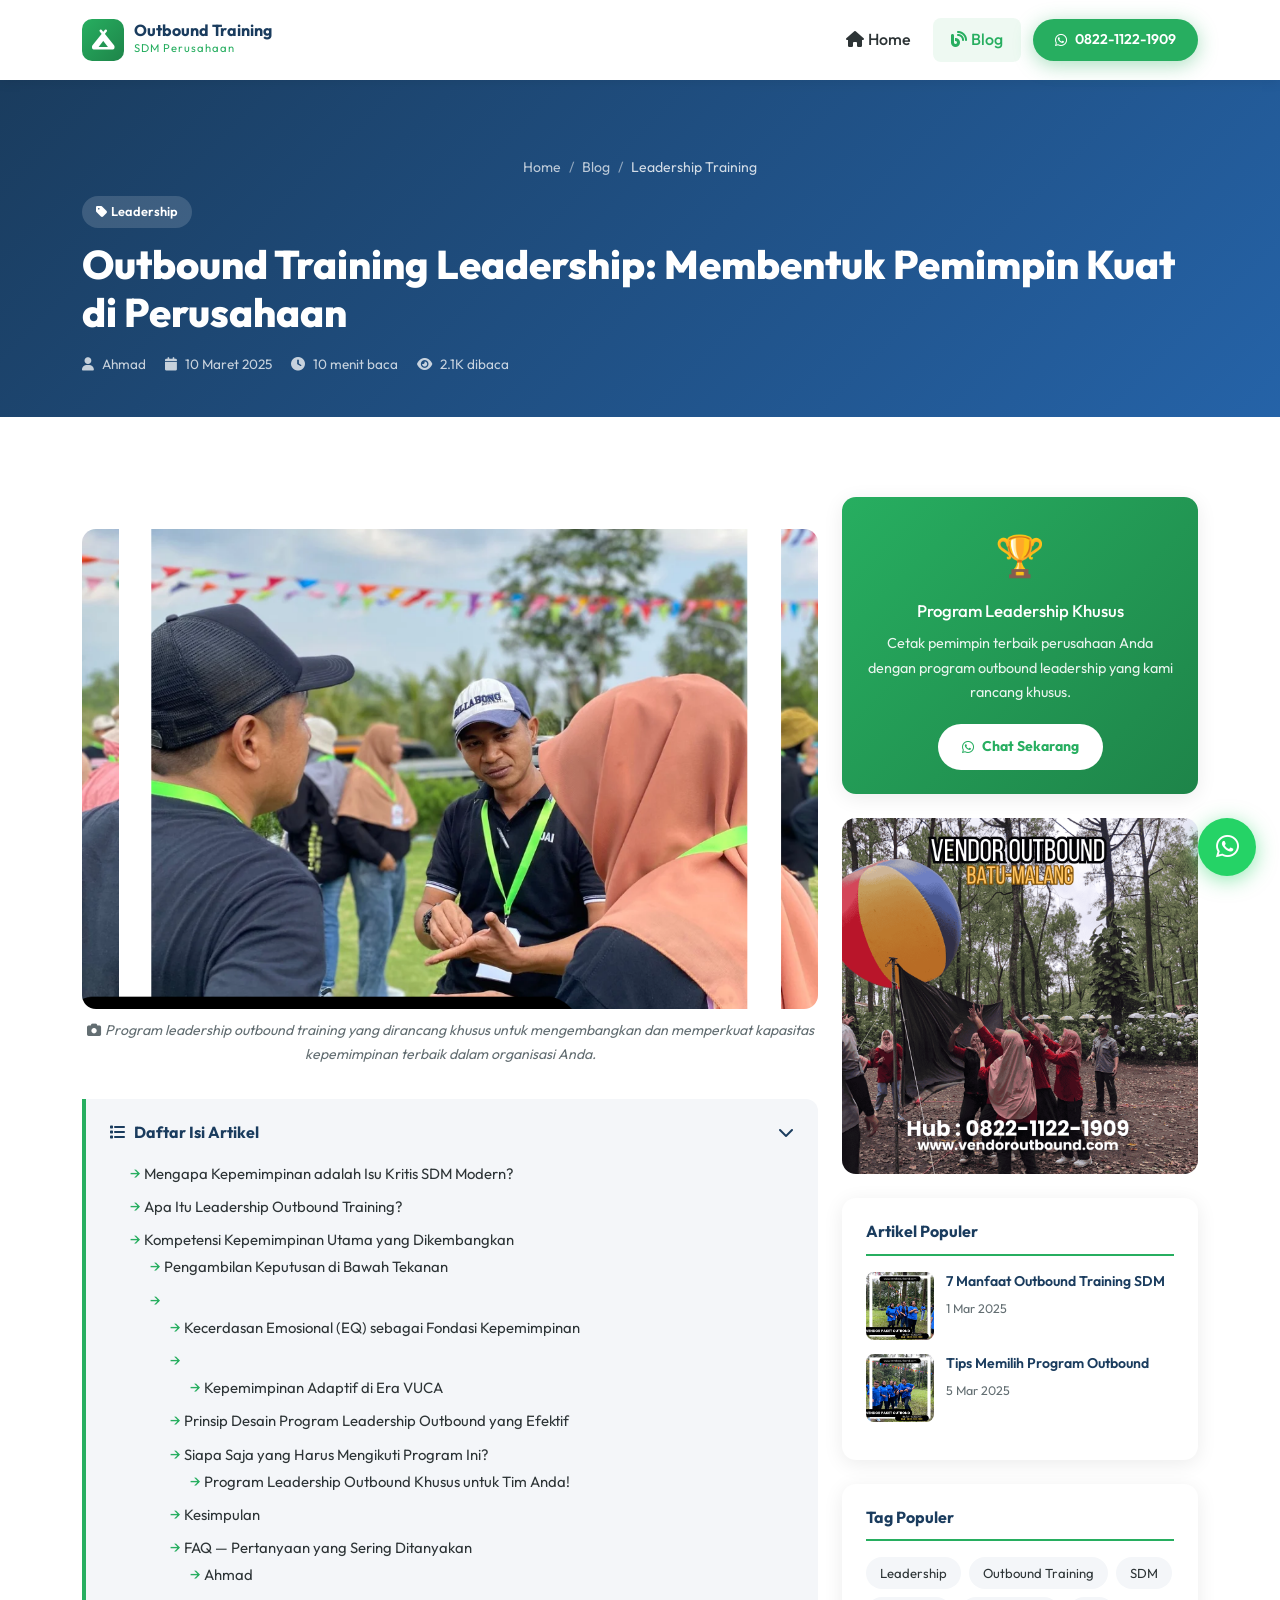
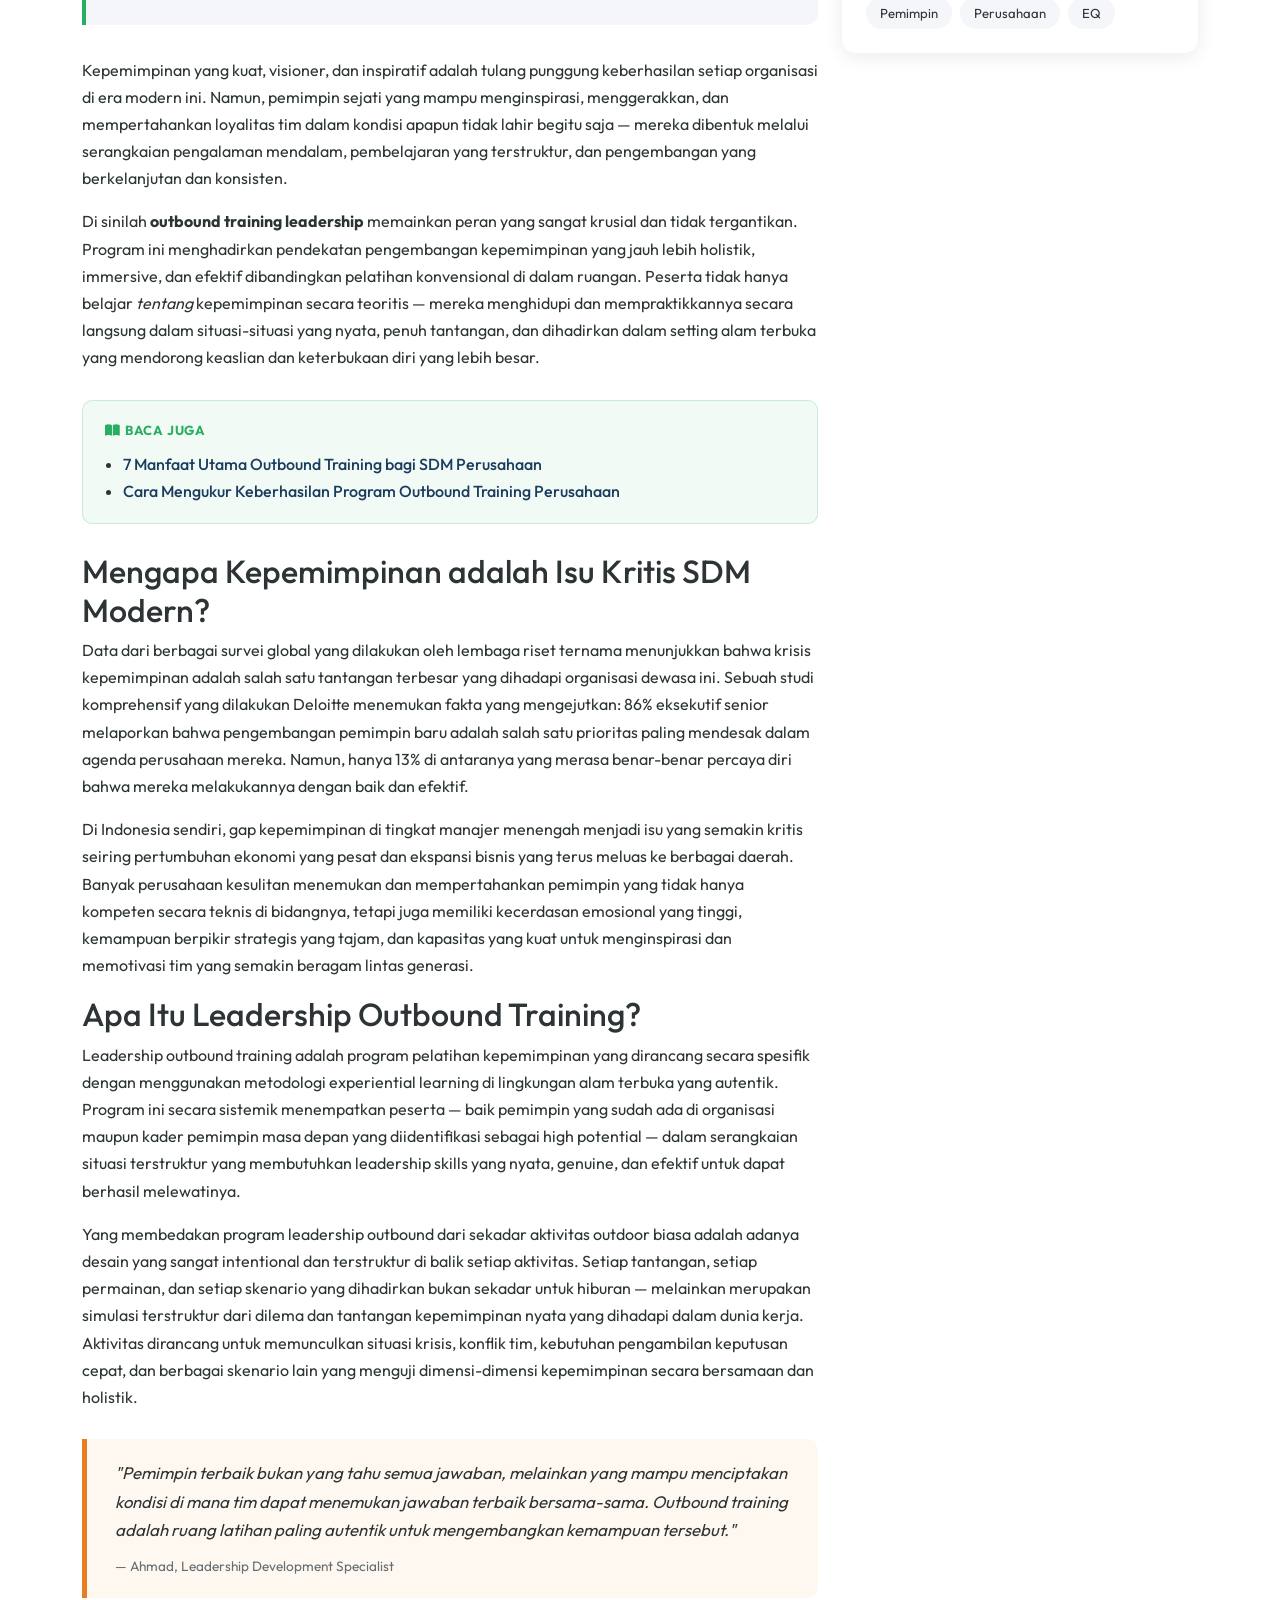
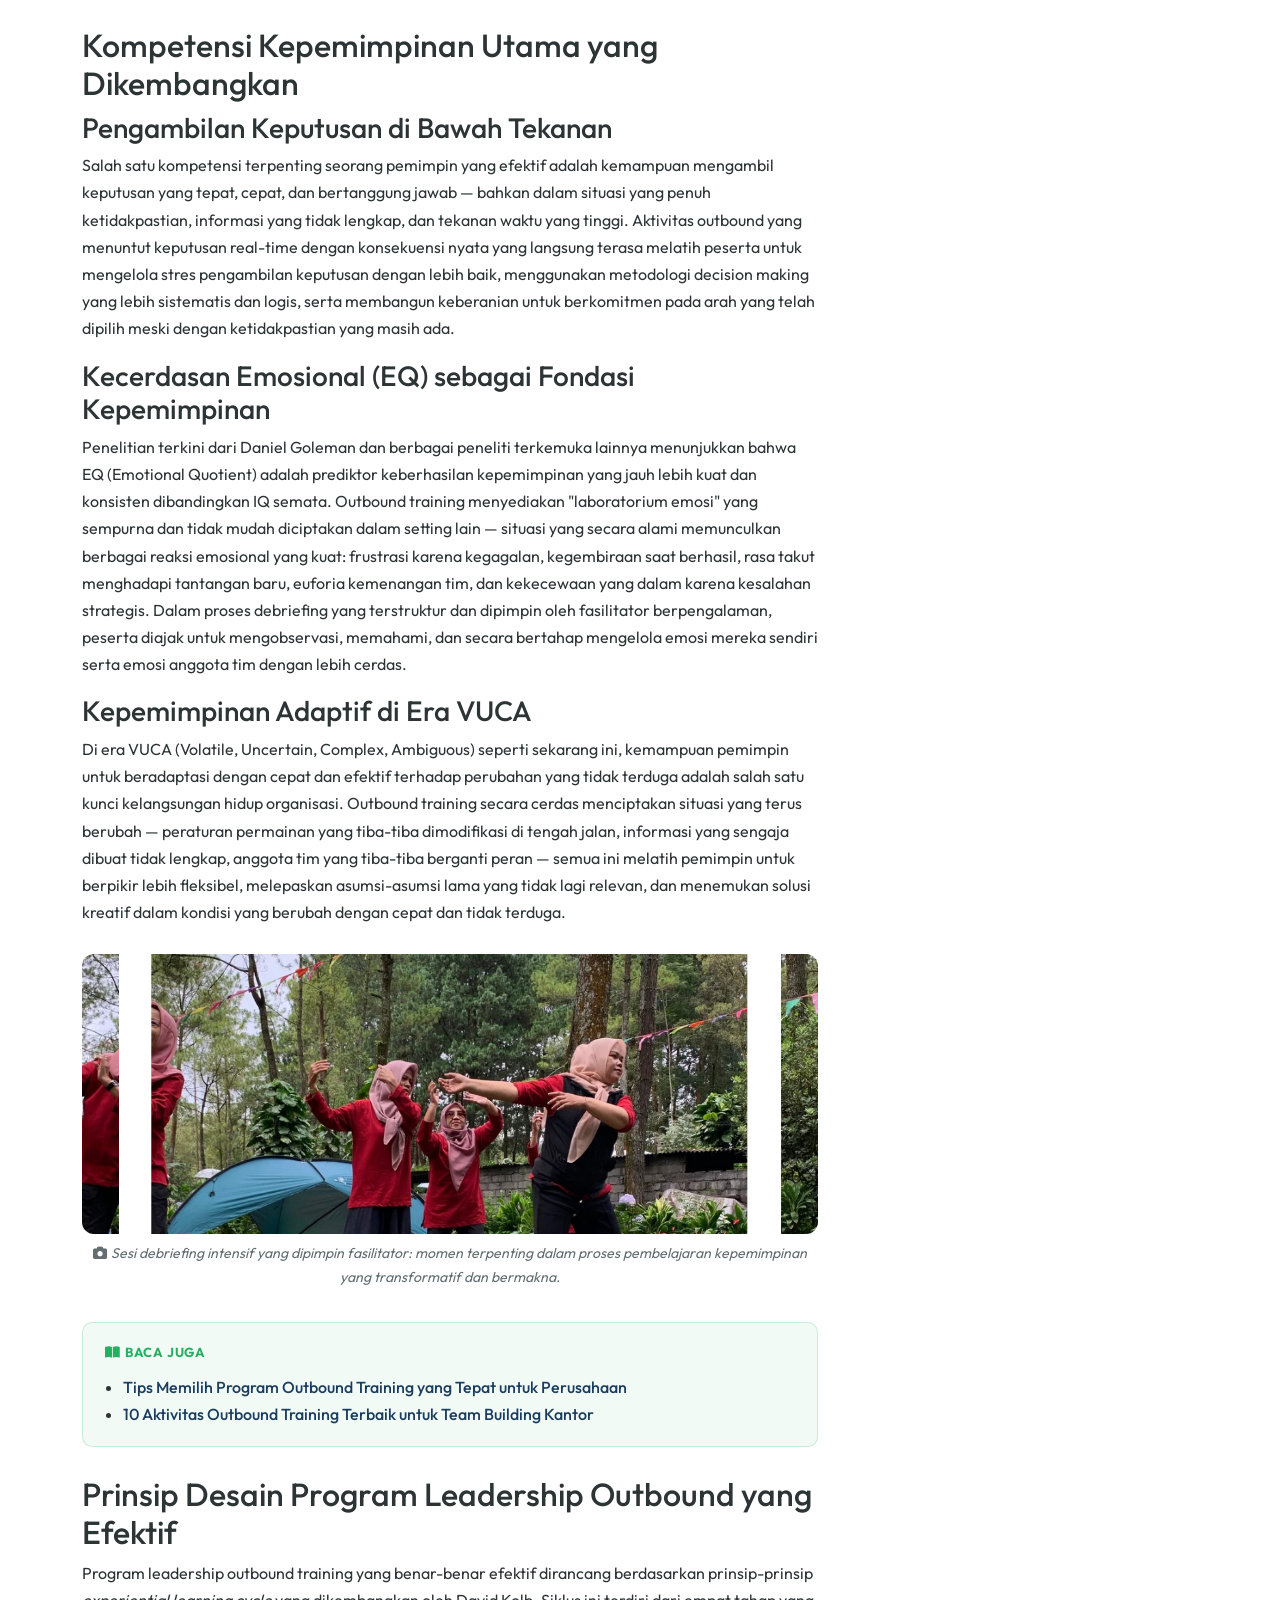
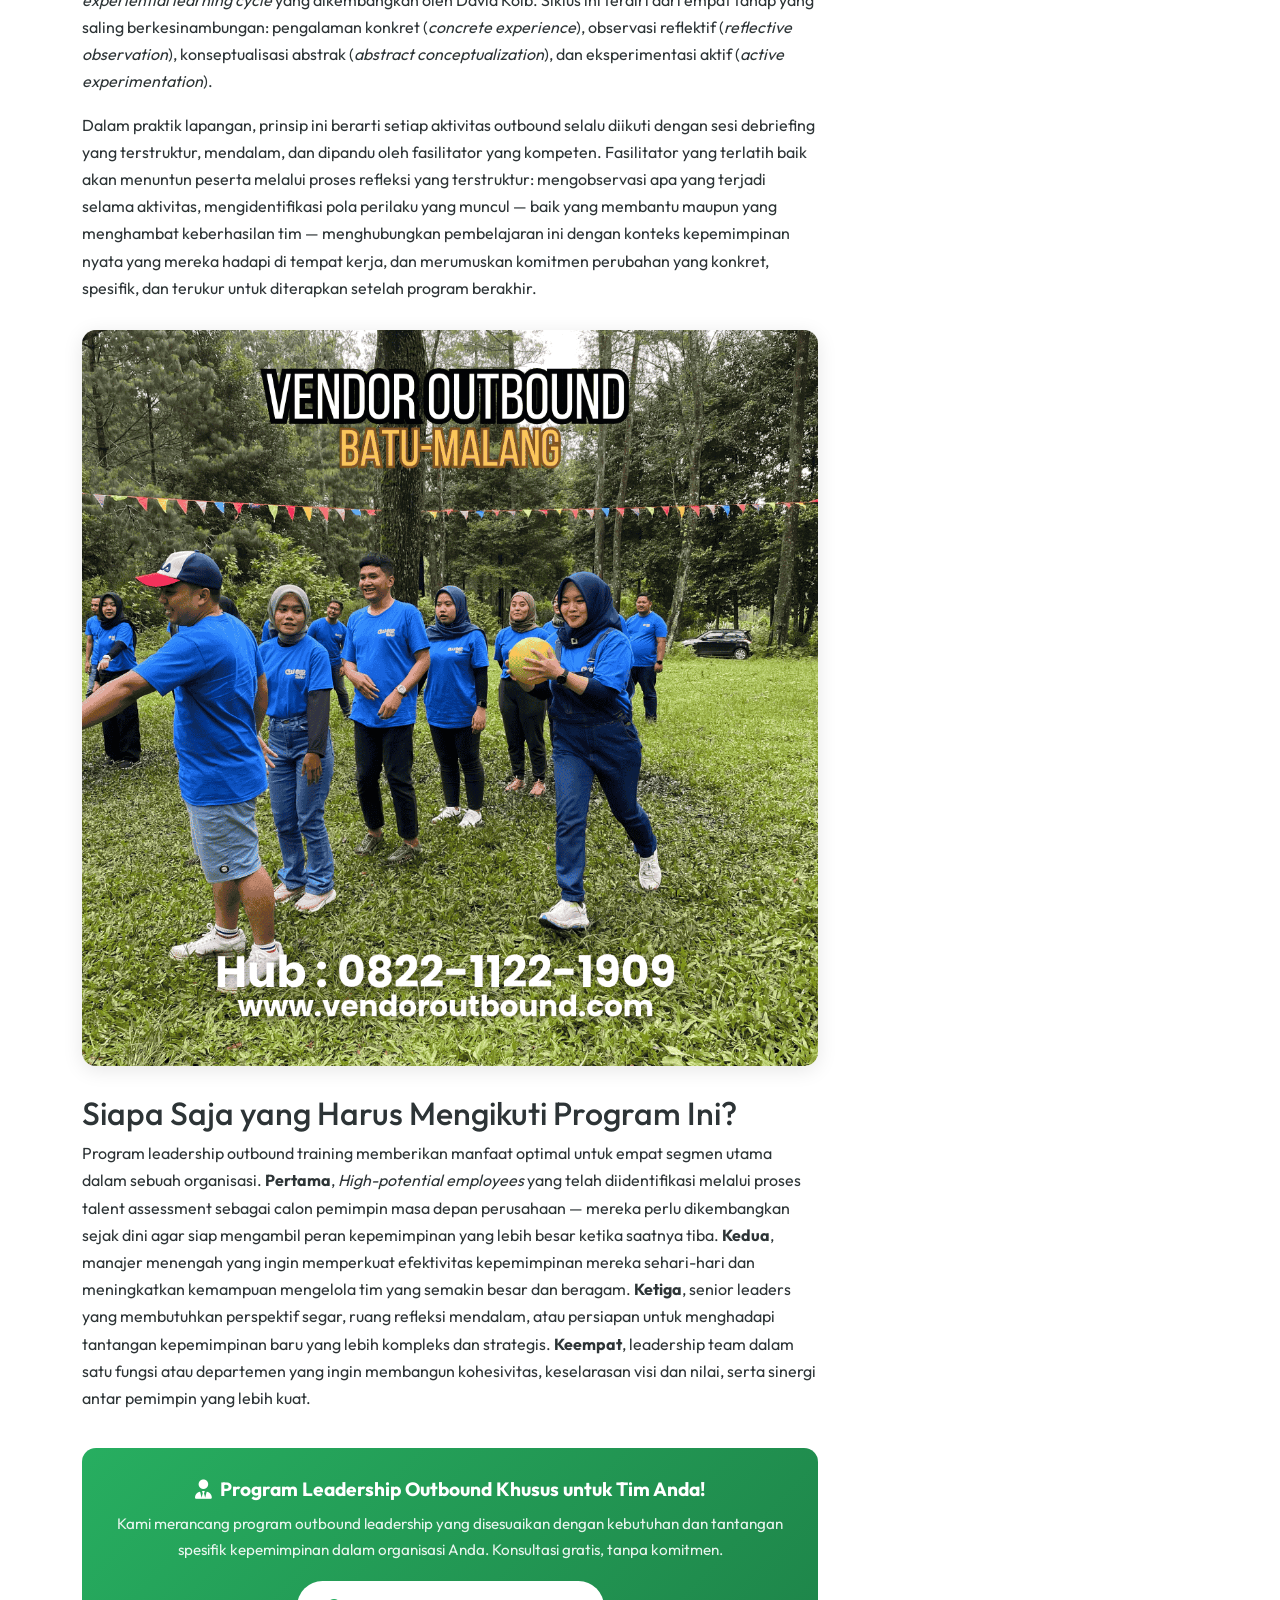
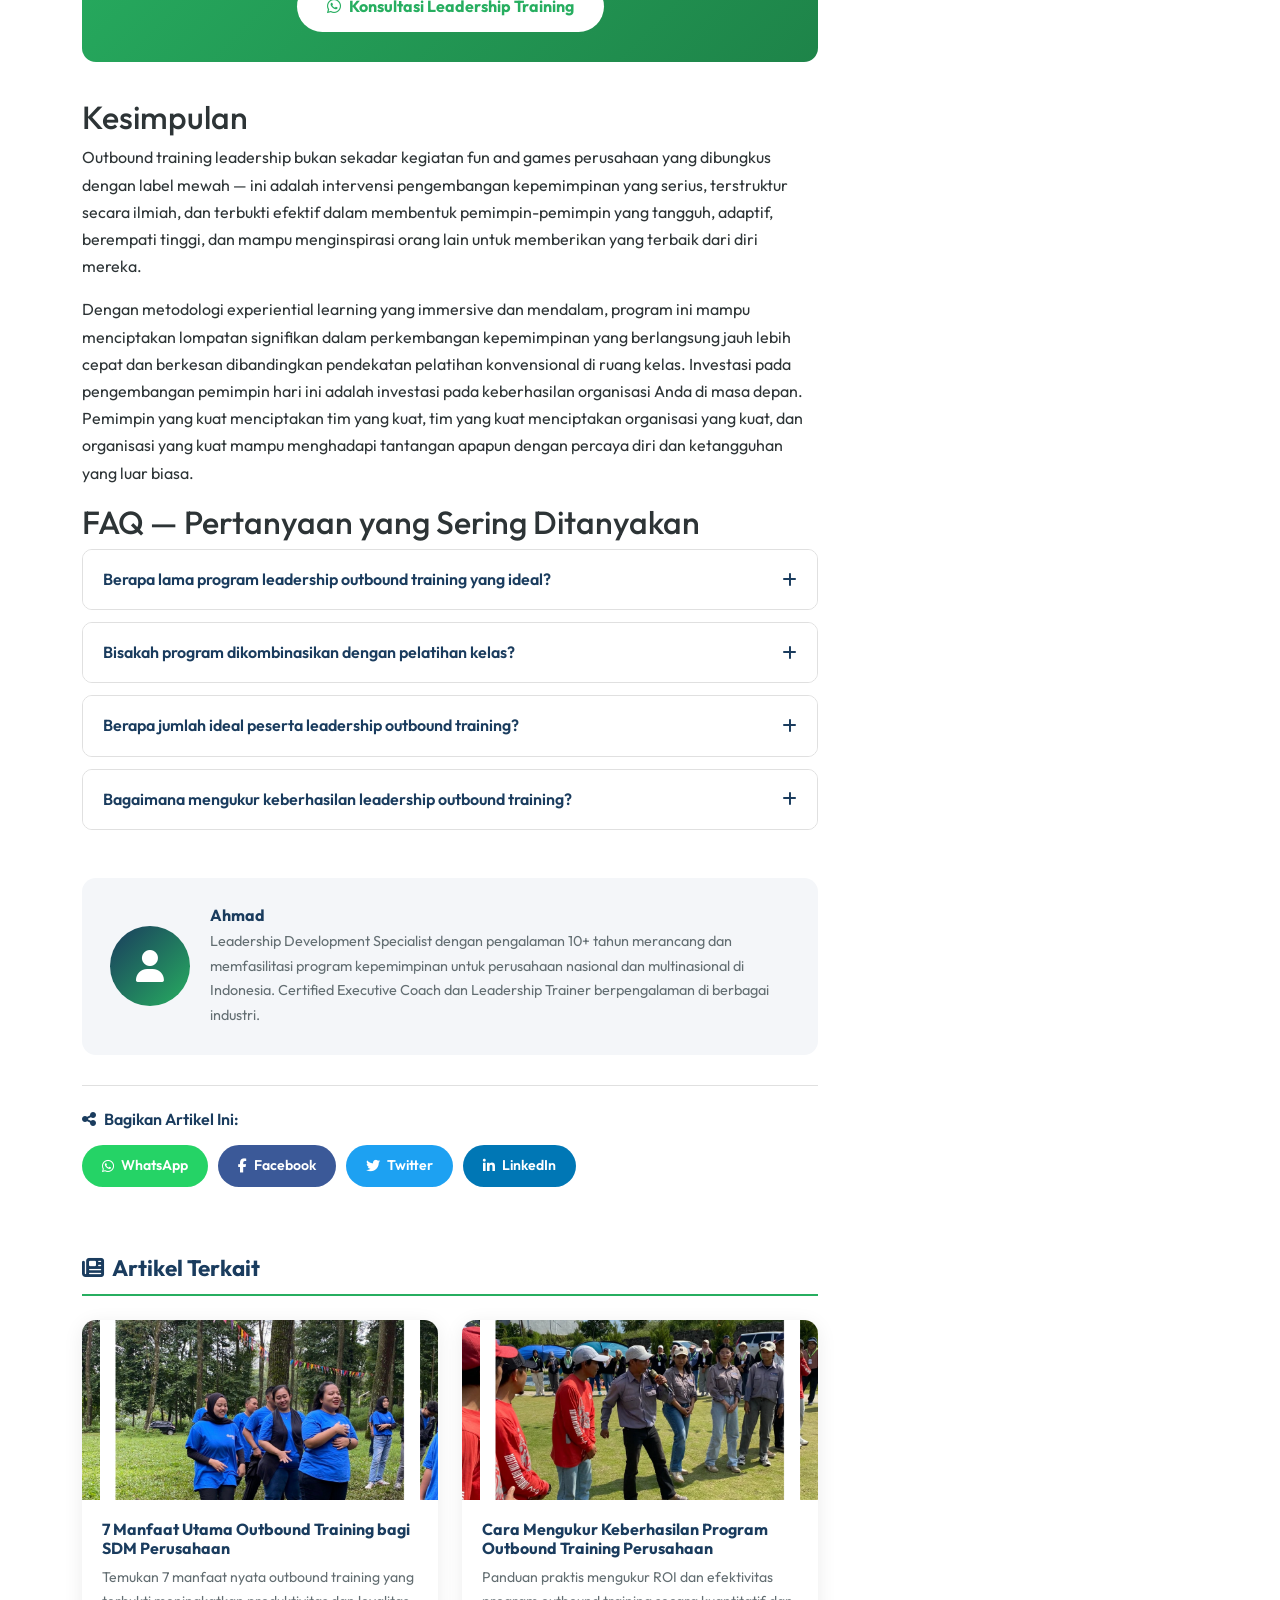
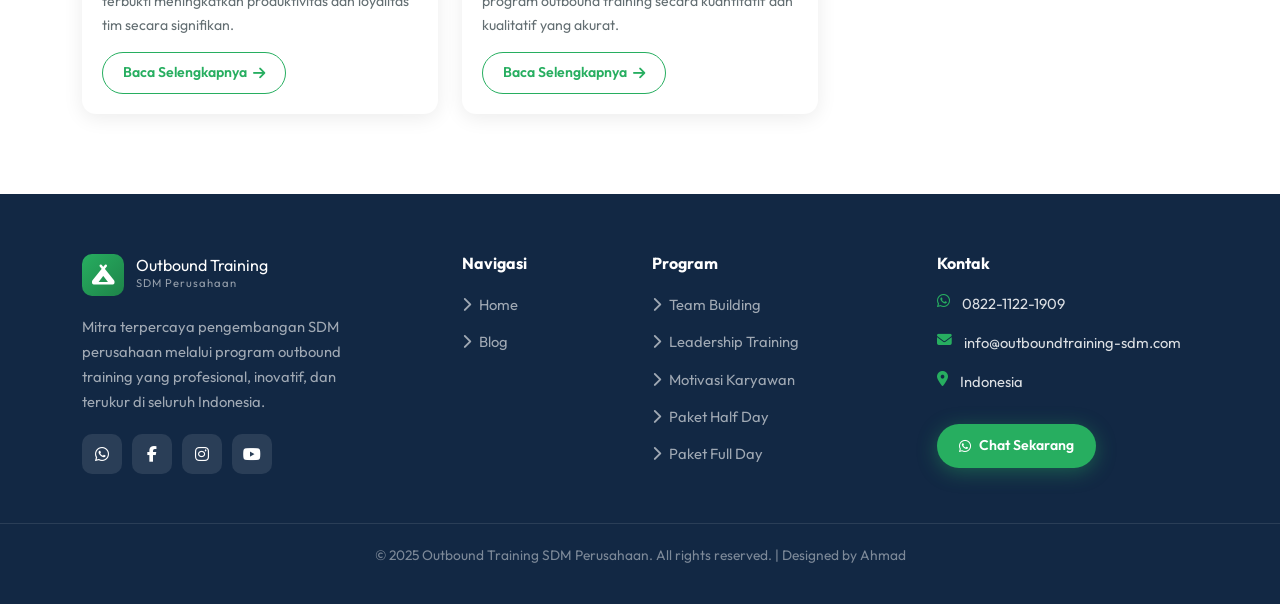
<file: outbound-training-leadership-membentuk-pemimpin-kuat.html>
<!DOCTYPE html>
<html lang="id">

<head>
    <meta charset="UTF-8" />
    <meta name="viewport" content="width=device-width, initial-scale=1.0, maximum-scale=5.0" />
    <meta http-equiv="X-UA-Compatible" content="IE=edge" />
    <title>Outbound Training Leadership: Membentuk Pemimpin Kuat di Perusahaan | Ahmad</title>
    <meta name="description"
        content="Pelajari bagaimana outbound training leadership mampu membentuk pemimpin kuat, visioner, dan adaptif yang siap membawa perusahaan ke level lebih tinggi secara berkelanjutan." />
    <meta name="keywords"
        content="outbound training leadership, program kepemimpinan, leadership training perusahaan, membentuk pemimpin, outbound leadership SDM, pelatihan manajer" />
    <meta name="author" content="Ahmad" />
    <meta name="robots" content="index, follow, max-snippet:-1, max-image-preview:large, max-video-preview:-1" />
    <link rel="canonical"
        href="https://outboundtraining-sdmperusahaan.vercel.app/outbound-training-leadership-membentuk-pemimpin-kuat.html" />
    <meta name="geo.region" content="ID" />
    <meta name="language" content="Indonesian" />
    <meta property="og:type" content="article" />
    <meta property="og:locale" content="id_ID" />
    <meta property="og:site_name" content="Outbound Training SDM Perusahaan" />
    <meta property="og:title" content="Outbound Training Leadership: Membentuk Pemimpin Kuat di Perusahaan" />
    <meta property="og:description"
        content="Pelajari bagaimana outbound training leadership mampu membentuk pemimpin kuat, visioner, dan adaptif untuk perusahaan Anda." />
    <meta property="og:url"
        content="https://outboundtraining-sdmperusahaan.vercel.app/outbound-training-leadership-membentuk-pemimpin-kuat.html" />
    <meta property="og:image"
        content="https://outboundtraining-sdmperusahaan.vercel.app/img/img-outbound-leadership.png" />
    <meta property="article:author" content="Ahmad" />
    <meta property="article:published_time" content="2025-03-10T08:00:00+07:00" />
    <meta property="article:section" content="Leadership" />
    <meta name="twitter:card" content="summary_large_image" />
    <meta name="twitter:title" content="Outbound Training Leadership: Membentuk Pemimpin Kuat di Perusahaan" />
    <meta name="twitter:description"
        content="Bagaimana outbound training membentuk pemimpin kuat, visioner, dan berpengaruh untuk perusahaan Anda." />
    <meta name="twitter:image"
        content="https://outboundtraining-sdmperusahaan.vercel.app/img/img-outbound-leadership.png" />
    <link rel="icon" type="image/svg+xml"
        href="data:image/svg+xml,<svg xmlns='http://www.w3.org/2000/svg' viewBox='0 0 100 100'><rect width='100' height='100' rx='20' fill='%2327ae60'/><text y='.9em' font-size='68' x='14'>🏕️</text></svg>" />
    <meta name="theme-color" content="#27ae60" />
    <script type="application/ld+json">
  {
    "@context": "https://schema.org",
    "@graph": [
      {
        "@type": "Article",
        "headline": "Outbound Training Leadership: Membentuk Pemimpin Kuat di Perusahaan",
        "author": { "@type": "Person", "name": "Ahmad" },
        "datePublished": "2025-03-10",
        "image": "https://outboundtraining-sdmperusahaan.vercel.app/img/img-outbound-leadership.png",
        "inLanguage": "id-ID",
        "publisher": { "@type": "Organization", "name": "Outbound Training SDM Perusahaan" },
        "mainEntityOfPage": { "@type": "WebPage", "@id": "https://outboundtraining-sdmperusahaan.vercel.app/outbound-training-leadership-membentuk-pemimpin-kuat.html" }
      },
      {
        "@type": "BreadcrumbList",
        "itemListElement": [
          { "@type": "ListItem", "position": 1, "name": "Home", "item": "https://outboundtraining-sdmperusahaan.vercel.app/" },
          { "@type": "ListItem", "position": 2, "name": "Blog", "item": "https://outboundtraining-sdmperusahaan.vercel.app/blog.html" },
          { "@type": "ListItem", "position": 3, "name": "Outbound Training Leadership", "item": "https://outboundtraining-sdmperusahaan.vercel.app/outbound-training-leadership-membentuk-pemimpin-kuat.html" }
        ]
      },
      {
        "@type": "FAQPage",
        "mainEntity": [
          {
            "@type": "Question",
            "name": "Berapa lama program leadership outbound training yang ideal?",
            "acceptedAnswer": { "@type": "Answer", "text": "Program leadership outbound idealnya 2 hari 1 malam untuk kedalaman pembelajaran optimal. Program singkat 1 hari tetap efektif untuk refreshing atau pengenalan, namun untuk transformasi kepemimpinan nyata, program 3 hari 2 malam memberikan hasil paling komprehensif." }
          },
          {
            "@type": "Question",
            "name": "Siapa yang sebaiknya mengikuti leadership outbound training?",
            "acceptedAnswer": { "@type": "Answer", "text": "Leadership outbound ideal untuk: high-potential employees (calon pemimpin), manajer menengah yang ingin meningkatkan efektivitas kepemimpinan, senior leaders yang membutuhkan perspektif baru, dan tim kepemimpinan yang ingin meningkatkan kohesivitas dan alignment." }
          }
        ]
      }
    ]
  }
  </script>
    <link rel="preconnect" href="https://cdn.jsdelivr.net" />
    <link rel="stylesheet" href="https://cdn.jsdelivr.net/npm/bootstrap@5.3.2/dist/css/bootstrap.min.css" />
    <link rel="stylesheet" href="https://cdnjs.cloudflare.com/ajax/libs/font-awesome/6.5.0/css/all.min.css" />
    <link rel="stylesheet" href="css/style.css" />
</head>

<body>

    <nav class="navbar navbar-expand-lg" id="mainNav" aria-label="Main Navigation">
        <div class="container">
            <a class="navbar-brand" href="index.html">
                <div class="brand-icon"><i class="fas fa-campground" aria-hidden="true"></i></div>
                <div><span class="brand-text-main">Outbound Training</span><span class="brand-text-sub">SDM
                        Perusahaan</span></div>
            </a>
            <button class="navbar-toggler" type="button" data-bs-toggle="collapse" data-bs-target="#navMenu"
                aria-controls="navMenu" aria-expanded="false" aria-label="Buka menu navigasi"><span
                    class="navbar-toggler-icon"></span></button>
            <div class="collapse navbar-collapse" id="navMenu">
                <ul class="navbar-nav ms-auto align-items-lg-center gap-lg-1">
                    <li class="nav-item"><a class="nav-link" href="index.html"><i class="fas fa-home me-1"
                                aria-hidden="true"></i>Home</a></li>
                    <li class="nav-item"><a class="nav-link active" href="blog.html" aria-current="page"><i
                                class="fas fa-blog me-1" aria-hidden="true"></i>Blog</a></li>
                    <li class="nav-item ms-lg-2"><a
                            href="https://api.whatsapp.com/send?phone=6282211221909&text=Halo%2C%20saya%20ingin%20konsultasi%20program%20outbound%20training."
                            class="btn-primary-custom" style="padding:9px 22px;font-size:.88rem;" target="_blank"
                            rel="noopener"><i class="fab fa-whatsapp" aria-hidden="true"></i> 0822-1122-1909</a></li>
                </ul>
            </div>
        </div>
    </nav>

    <header class="article-header-section">
        <div class="container">
            <nav aria-label="Breadcrumb">
                <div class="breadcrumb-custom mb-3"><a href="index.html">Home</a><span>/</span><a
                        href="blog.html">Blog</a><span>/</span><span style="color:rgba(255,255,255,.8)"
                        aria-current="page">Leadership Training</span></div>
            </nav>
            <span
                style="display:inline-block;background:rgba(255,255,255,.15);color:white;padding:5px 14px;border-radius:50px;font-size:.8rem;font-weight:600;margin-bottom:12px;"><i
                    class="fas fa-tag me-1" aria-hidden="true"></i>Leadership</span>
            <h1 style="font-size:clamp(1.6rem,4vw,2.5rem);font-weight:800;margin:0 0 14px;color:white;line-height:1.2;">
                Outbound Training Leadership: Membentuk Pemimpin Kuat di Perusahaan</h1>
            <div class="article-meta">
                <span><i class="fas fa-user" aria-hidden="true"></i> Ahmad</span>
                <span><i class="fas fa-calendar" aria-hidden="true"></i> 10 Maret 2025</span>
                <span><i class="fas fa-clock" aria-hidden="true"></i> 10 menit baca</span>
                <span><i class="fas fa-eye" aria-hidden="true"></i> 2.1K dibaca</span>
            </div>
        </div>
    </header>

    <main>
        <section class="py-section">
            <div class="container">
                <div class="row g-4">
                    <div class="col-lg-8">
                        <article class="article-content">

                            <figure>
                                <img src="img/img-outbound-leadership.png"
                                    alt="Pemimpin perusahaan memimpin tim dalam sesi outbound training leadership yang intensif"
                                    class="article-main-img" width="800" height="460" loading="eager"
                                    fetchpriority="high" />
                                <figcaption class="img-caption"><i class="fas fa-camera me-1"
                                        aria-hidden="true"></i>Program leadership outbound training yang dirancang
                                    khusus untuk mengembangkan dan memperkuat kapasitas kepemimpinan terbaik dalam
                                    organisasi Anda.</figcaption>
                            </figure>

                            <div class="toc-box" role="navigation" aria-label="Daftar Isi">
                                <button class="toc-toggle-btn" id="tocToggle" aria-expanded="true"
                                    aria-controls="tocList"><span><i class="fas fa-list me-2"
                                            aria-hidden="true"></i>Daftar Isi Artikel</span><i
                                        class="fas fa-chevron-down" aria-hidden="true"></i></button>
                                <div id="tocList"></div>
                            </div>

                            <p>Kepemimpinan yang kuat, visioner, dan inspiratif adalah tulang punggung keberhasilan
                                setiap organisasi di era modern ini. Namun, pemimpin sejati yang mampu menginspirasi,
                                menggerakkan, dan mempertahankan loyalitas tim dalam kondisi apapun tidak lahir begitu
                                saja — mereka dibentuk melalui serangkaian pengalaman mendalam, pembelajaran yang
                                terstruktur, dan pengembangan yang berkelanjutan dan konsisten.</p>
                            <p>Di sinilah <strong>outbound training leadership</strong> memainkan peran yang sangat
                                krusial dan tidak tergantikan. Program ini menghadirkan pendekatan pengembangan
                                kepemimpinan yang jauh lebih holistik, immersive, dan efektif dibandingkan pelatihan
                                konvensional di dalam ruangan. Peserta tidak hanya belajar <em>tentang</em> kepemimpinan
                                secara teoritis — mereka menghidupi dan mempraktikkannya secara langsung dalam
                                situasi-situasi yang nyata, penuh tantangan, dan dihadirkan dalam setting alam terbuka
                                yang mendorong keaslian dan keterbukaan diri yang lebih besar.</p>

                            <div class="baca-juga-box" role="complementary">
                                <div class="bjt"><i class="fas fa-book-open me-1" aria-hidden="true"></i>Baca Juga</div>
                                <ul style="padding-left:18px;margin:0;">
                                    <li><a href="manfaat-outbound-training-sdm-perusahaan.html">7 Manfaat Utama Outbound
                                            Training bagi SDM Perusahaan</a></li>
                                    <li><a href="cara-mengukur-keberhasilan-program-outbound-training.html">Cara
                                            Mengukur Keberhasilan Program Outbound Training Perusahaan</a></li>
                                </ul>
                            </div>

                            <h2 id="krisis-kepemimpinan">Mengapa Kepemimpinan adalah Isu Kritis SDM Modern?</h2>
                            <p>Data dari berbagai survei global yang dilakukan oleh lembaga riset ternama menunjukkan
                                bahwa krisis kepemimpinan adalah salah satu tantangan terbesar yang dihadapi organisasi
                                dewasa ini. Sebuah studi komprehensif yang dilakukan Deloitte menemukan fakta yang
                                mengejutkan: 86% eksekutif senior melaporkan bahwa pengembangan pemimpin baru adalah
                                salah satu prioritas paling mendesak dalam agenda perusahaan mereka. Namun, hanya 13% di
                                antaranya yang merasa benar-benar percaya diri bahwa mereka melakukannya dengan baik dan
                                efektif.</p>
                            <p>Di Indonesia sendiri, gap kepemimpinan di tingkat manajer menengah menjadi isu yang
                                semakin kritis seiring pertumbuhan ekonomi yang pesat dan ekspansi bisnis yang terus
                                meluas ke berbagai daerah. Banyak perusahaan kesulitan menemukan dan mempertahankan
                                pemimpin yang tidak hanya kompeten secara teknis di bidangnya, tetapi juga memiliki
                                kecerdasan emosional yang tinggi, kemampuan berpikir strategis yang tajam, dan kapasitas
                                yang kuat untuk menginspirasi dan memotivasi tim yang semakin beragam lintas generasi.
                            </p>

                            <h2 id="apa-itu-leadership-outbound">Apa Itu Leadership Outbound Training?</h2>
                            <p>Leadership outbound training adalah program pelatihan kepemimpinan yang dirancang secara
                                spesifik dengan menggunakan metodologi experiential learning di lingkungan alam terbuka
                                yang autentik. Program ini secara sistemik menempatkan peserta — baik pemimpin yang
                                sudah ada di organisasi maupun kader pemimpin masa depan yang diidentifikasi sebagai
                                high potential — dalam serangkaian situasi terstruktur yang membutuhkan leadership
                                skills yang nyata, genuine, dan efektif untuk dapat berhasil melewatinya.</p>
                            <p>Yang membedakan program leadership outbound dari sekadar aktivitas outdoor biasa adalah
                                adanya desain yang sangat intentional dan terstruktur di balik setiap aktivitas. Setiap
                                tantangan, setiap permainan, dan setiap skenario yang dihadirkan bukan sekadar untuk
                                hiburan — melainkan merupakan simulasi terstruktur dari dilema dan tantangan
                                kepemimpinan nyata yang dihadapi dalam dunia kerja. Aktivitas dirancang untuk
                                memunculkan situasi krisis, konflik tim, kebutuhan pengambilan keputusan cepat, dan
                                berbagai skenario lain yang menguji dimensi-dimensi kepemimpinan secara bersamaan dan
                                holistik.</p>

                            <blockquote>
                                "Pemimpin terbaik bukan yang tahu semua jawaban, melainkan yang mampu menciptakan
                                kondisi di mana tim dapat menemukan jawaban terbaik bersama-sama. Outbound training
                                adalah ruang latihan paling autentik untuk mengembangkan kemampuan tersebut."
                                <cite>— Ahmad, Leadership Development Specialist</cite>
                            </blockquote>

                            <h2 id="kompetensi-dikembangkan">Kompetensi Kepemimpinan Utama yang Dikembangkan</h2>
                            <h3 id="decision-making">Pengambilan Keputusan di Bawah Tekanan</h3>
                            <p>Salah satu kompetensi terpenting seorang pemimpin yang efektif adalah kemampuan mengambil
                                keputusan yang tepat, cepat, dan bertanggung jawab — bahkan dalam situasi yang penuh
                                ketidakpastian, informasi yang tidak lengkap, dan tekanan waktu yang tinggi. Aktivitas
                                outbound yang menuntut keputusan real-time dengan konsekuensi nyata yang langsung terasa
                                melatih peserta untuk mengelola stres pengambilan keputusan dengan lebih baik,
                                menggunakan metodologi decision making yang lebih sistematis dan logis, serta membangun
                                keberanian untuk berkomitmen pada arah yang telah dipilih meski dengan ketidakpastian
                                yang masih ada.</p>
                            <h3 id="emotional-intelligence">Kecerdasan Emosional (EQ) sebagai Fondasi Kepemimpinan</h3>
                            <p>Penelitian terkini dari Daniel Goleman dan berbagai peneliti terkemuka lainnya
                                menunjukkan bahwa EQ (Emotional Quotient) adalah prediktor keberhasilan kepemimpinan
                                yang jauh lebih kuat dan konsisten dibandingkan IQ semata. Outbound training menyediakan
                                "laboratorium emosi" yang sempurna dan tidak mudah diciptakan dalam setting lain —
                                situasi yang secara alami memunculkan berbagai reaksi emosional yang kuat: frustrasi
                                karena kegagalan, kegembiraan saat berhasil, rasa takut menghadapi tantangan baru,
                                euforia kemenangan tim, dan kekecewaan yang dalam karena kesalahan strategis. Dalam
                                proses debriefing yang terstruktur dan dipimpin oleh fasilitator berpengalaman, peserta
                                diajak untuk mengobservasi, memahami, dan secara bertahap mengelola emosi mereka sendiri
                                serta emosi anggota tim dengan lebih cerdas.</p>
                            <h3 id="adaptive-leadership">Kepemimpinan Adaptif di Era VUCA</h3>
                            <p>Di era VUCA (Volatile, Uncertain, Complex, Ambiguous) seperti sekarang ini, kemampuan
                                pemimpin untuk beradaptasi dengan cepat dan efektif terhadap perubahan yang tidak
                                terduga adalah salah satu kunci kelangsungan hidup organisasi. Outbound training secara
                                cerdas menciptakan situasi yang terus berubah — peraturan permainan yang tiba-tiba
                                dimodifikasi di tengah jalan, informasi yang sengaja dibuat tidak lengkap, anggota tim
                                yang tiba-tiba berganti peran — semua ini melatih pemimpin untuk berpikir lebih
                                fleksibel, melepaskan asumsi-asumsi lama yang tidak lagi relevan, dan menemukan solusi
                                kreatif dalam kondisi yang berubah dengan cepat dan tidak terduga.</p>

                            <figure style="margin:28px 0;">
                                <img src="img/img-outbound-group.png"
                                    alt="Pemimpin memimpin diskusi kelompok dalam sesi debriefing leadership outbound training"
                                    class="support-img" width="700" height="280" loading="lazy" />
                                <figcaption class="img-caption"><i class="fas fa-camera me-1"
                                        aria-hidden="true"></i>Sesi debriefing intensif yang dipimpin fasilitator: momen
                                    terpenting dalam proses pembelajaran kepemimpinan yang transformatif dan bermakna.
                                </figcaption>
                            </figure>

                            <div class="baca-juga-box" role="complementary">
                                <div class="bjt"><i class="fas fa-book-open me-1" aria-hidden="true"></i>Baca Juga</div>
                                <ul style="padding-left:18px;margin:0;">
                                    <li><a href="tips-memilih-program-outbound-training-perusahaan.html">Tips Memilih
                                            Program Outbound Training yang Tepat untuk Perusahaan</a></li>
                                    <li><a href="aktivitas-outbound-training-terbaik-team-building.html">10 Aktivitas
                                            Outbound Training Terbaik untuk Team Building Kantor</a></li>
                                </ul>
                            </div>

                            <h2 id="desain-program">Prinsip Desain Program Leadership Outbound yang Efektif</h2>
                            <p>Program leadership outbound training yang benar-benar efektif dirancang berdasarkan
                                prinsip-prinsip <em>experiential learning cycle</em> yang dikembangkan oleh David Kolb.
                                Siklus ini terdiri dari empat tahap yang saling berkesinambungan: pengalaman konkret
                                (<em>concrete experience</em>), observasi reflektif (<em>reflective observation</em>),
                                konseptualisasi abstrak (<em>abstract conceptualization</em>), dan eksperimentasi aktif
                                (<em>active experimentation</em>).</p>
                            <p>Dalam praktik lapangan, prinsip ini berarti setiap aktivitas outbound selalu diikuti
                                dengan sesi debriefing yang terstruktur, mendalam, dan dipandu oleh fasilitator yang
                                kompeten. Fasilitator yang terlatih baik akan menuntun peserta melalui proses refleksi
                                yang terstruktur: mengobservasi apa yang terjadi selama aktivitas, mengidentifikasi pola
                                perilaku yang muncul — baik yang membantu maupun yang menghambat keberhasilan tim —
                                menghubungkan pembelajaran ini dengan konteks kepemimpinan nyata yang mereka hadapi di
                                tempat kerja, dan merumuskan komitmen perubahan yang konkret, spesifik, dan terukur
                                untuk diterapkan setelah program berakhir.</p>

                            <!-- Foto Promo WA -->
                            <a href="https://api.whatsapp.com/send?phone=6282211221909&text=Halo%2C%20saya%20tertarik%20dengan%20program%20Leadership%20Outbound%20Training%20untuk%20perusahaan%20saya."
                                target="_blank" rel="noopener" style="display:block;margin:28px 0;"
                                aria-label="Klik untuk konsultasi program Leadership Outbound Training via WhatsApp">
                                <img src="img/img-promo-wa-1.png"
                                    alt="Program Leadership Outbound Training khusus perusahaan - konsultasi gratis via WhatsApp 0822-1122-1909"
                                    style="width:100%;border-radius:14px;box-shadow:0 4px 20px rgba(0,0,0,.1);"
                                    width="800" height="300" loading="lazy" />
                            </a>

                            <h2 id="siapa-yang-ikut">Siapa Saja yang Harus Mengikuti Program Ini?</h2>
                            <p>Program leadership outbound training memberikan manfaat optimal untuk empat segmen utama
                                dalam sebuah organisasi. <strong>Pertama</strong>, <em>High-potential employees</em>
                                yang telah diidentifikasi melalui proses talent assessment sebagai calon pemimpin masa
                                depan perusahaan — mereka perlu dikembangkan sejak dini agar siap mengambil peran
                                kepemimpinan yang lebih besar ketika saatnya tiba. <strong>Kedua</strong>, manajer
                                menengah yang ingin memperkuat efektivitas kepemimpinan mereka sehari-hari dan
                                meningkatkan kemampuan mengelola tim yang semakin besar dan beragam.
                                <strong>Ketiga</strong>, senior leaders yang membutuhkan perspektif segar, ruang
                                refleksi mendalam, atau persiapan untuk menghadapi tantangan kepemimpinan baru yang
                                lebih kompleks dan strategis. <strong>Keempat</strong>, leadership team dalam satu
                                fungsi atau departemen yang ingin membangun kohesivitas, keselarasan visi dan nilai,
                                serta sinergi antar pemimpin yang lebih kuat.
                            </p>

                            <div class="promo-banner" role="complementary">
                                <h3 style="font-size:1.2rem;font-weight:700;margin-bottom:10px;color:white;"><i
                                        class="fas fa-user-tie me-2" aria-hidden="true"></i>Program Leadership Outbound
                                    Khusus untuk Tim Anda!</h3>
                                <p>Kami merancang program outbound leadership yang disesuaikan dengan kebutuhan dan
                                    tantangan spesifik kepemimpinan dalam organisasi Anda. Konsultasi gratis, tanpa
                                    komitmen.</p>
                                <a href="https://api.whatsapp.com/send?phone=6282211221909&text=Halo%2C%20saya%20tertarik%20dengan%20program%20Leadership%20Outbound%20Training%20untuk%20perusahaan%20saya."
                                    target="_blank" rel="noopener" class="btn-promo"
                                    aria-label="Konsultasi Leadership Training via WhatsApp">
                                    <i class="fab fa-whatsapp" aria-hidden="true"></i> Konsultasi Leadership Training
                                </a>
                            </div>

                            <h2 id="kesimpulan">Kesimpulan</h2>
                            <p>Outbound training leadership bukan sekadar kegiatan fun and games perusahaan yang
                                dibungkus dengan label mewah — ini adalah intervensi pengembangan kepemimpinan yang
                                serius, terstruktur secara ilmiah, dan terbukti efektif dalam membentuk
                                pemimpin-pemimpin yang tangguh, adaptif, berempati tinggi, dan mampu menginspirasi orang
                                lain untuk memberikan yang terbaik dari diri mereka.</p>
                            <p>Dengan metodologi experiential learning yang immersive dan mendalam, program ini mampu
                                menciptakan lompatan signifikan dalam perkembangan kepemimpinan yang berlangsung jauh
                                lebih cepat dan berkesan dibandingkan pendekatan pelatihan konvensional di ruang kelas.
                                Investasi pada pengembangan pemimpin hari ini adalah investasi pada keberhasilan
                                organisasi Anda di masa depan. Pemimpin yang kuat menciptakan tim yang kuat, tim yang
                                kuat menciptakan organisasi yang kuat, dan organisasi yang kuat mampu menghadapi
                                tantangan apapun dengan percaya diri dan ketangguhan yang luar biasa.</p>

                            <section aria-labelledby="faq-a3">
                                <h2 id="faq-a3">FAQ — Pertanyaan yang Sering Ditanyakan</h2>
                                <div class="faq-item">
                                    <div class="faq-question" role="button" aria-expanded="false" tabindex="0">Berapa
                                        lama program leadership outbound training yang ideal? <i class="fas fa-plus"
                                            aria-hidden="true"></i></div>
                                    <div class="faq-answer">Program leadership outbound idealnya dilaksanakan minimal 2
                                        hari 1 malam untuk memberikan kedalaman pembelajaran yang optimal. Program
                                        singkat 1 hari cocok untuk sesi pengenalan. Untuk transformasi kepemimpinan yang
                                        nyata dan berkelanjutan, program 3 hari 2 malam memberikan hasil paling
                                        komprehensif dan berkesan.</div>
                                </div>
                                <div class="faq-item">
                                    <div class="faq-question" role="button" aria-expanded="false" tabindex="0">Bisakah
                                        program dikombinasikan dengan pelatihan kelas? <i class="fas fa-plus"
                                            aria-hidden="true"></i></div>
                                    <div class="faq-answer">Sangat bisa dan bahkan sangat direkomendasikan. Pendekatan
                                        blended learning yang menggabungkan sesi classroom untuk teori dan model
                                        kepemimpinan dengan outbound training untuk praktek dan experiential learning
                                        terbukti memberikan hasil yang paling optimal, mendalam, dan berkelanjutan.
                                    </div>
                                </div>
                                <div class="faq-item">
                                    <div class="faq-question" role="button" aria-expanded="false" tabindex="0">Berapa
                                        jumlah ideal peserta leadership outbound training? <i class="fas fa-plus"
                                            aria-hidden="true"></i></div>
                                    <div class="faq-answer">Untuk program leadership, jumlah peserta idealnya lebih
                                        kecil — antara 15–40 orang — agar setiap peserta mendapatkan perhatian
                                        individual yang optimal dari fasilitator. Program untuk lebih dari 40 orang
                                        memerlukan tim fasilitator yang lebih besar dan berpengalaman.</div>
                                </div>
                                <div class="faq-item">
                                    <div class="faq-question" role="button" aria-expanded="false" tabindex="0">Bagaimana
                                        mengukur keberhasilan leadership outbound training? <i class="fas fa-plus"
                                            aria-hidden="true"></i></div>
                                    <div class="faq-answer">Keberhasilan diukur melalui pra dan pasca asesmen kompetensi
                                        kepemimpinan (360-degree feedback), observasi perubahan perilaku nyata di tempat
                                        kerja dalam 1–3 bulan setelah program, pencapaian KPI tim yang dipimpin, dan
                                        tingkat retensi karyawan dalam tim peserta program.</div>
                                </div>
                            </section>

                            <div class="author-bio" role="contentinfo">
                                <div class="author-avatar" aria-hidden="true"><i class="fas fa-user"></i></div>
                                <div class="author-info">
                                    <h3 style="font-size:1rem;font-weight:700;color:var(--primary);margin-bottom:4px;">
                                        Ahmad</h3>
                                    <p>Leadership Development Specialist dengan pengalaman 10+ tahun merancang dan
                                        memfasilitasi program kepemimpinan untuk perusahaan nasional dan multinasional
                                        di Indonesia. Certified Executive Coach dan Leadership Trainer berpengalaman di
                                        berbagai industri.</p>
                                </div>
                            </div>

                            <div class="share-section" aria-label="Bagikan artikel ini">
                                <p><i class="fas fa-share-alt me-2" aria-hidden="true"></i>Bagikan Artikel Ini:</p>
                                <div class="share-btns">
                                    <a class="share-btn wa" data-share="wa" href="#" aria-label="Bagikan ke WhatsApp"><i
                                            class="fab fa-whatsapp" aria-hidden="true"></i> WhatsApp</a>
                                    <a class="share-btn fb" data-share="fb" href="#" target="_blank" rel="noopener"
                                        aria-label="Bagikan ke Facebook"><i class="fab fa-facebook-f"
                                            aria-hidden="true"></i> Facebook</a>
                                    <a class="share-btn tw" data-share="tw" href="#" target="_blank" rel="noopener"
                                        aria-label="Bagikan ke Twitter"><i class="fab fa-twitter"
                                            aria-hidden="true"></i> Twitter</a>
                                    <a class="share-btn li" data-share="li" href="#" target="_blank" rel="noopener"
                                        aria-label="Bagikan ke LinkedIn"><i class="fab fa-linkedin-in"
                                            aria-hidden="true"></i> LinkedIn</a>
                                </div>
                            </div>

                        </article>

                        <section class="mt-5" aria-labelledby="related-a3">
                            <h2 id="related-a3"
                                style="font-size:1.4rem;font-weight:700;color:var(--primary);margin-bottom:24px;padding-bottom:12px;border-bottom:2px solid var(--secondary);">
                                <i class="fas fa-newspaper me-2" aria-hidden="true"></i>Artikel Terkait
                            </h2>
                            <div class="row g-4">
                                <div class="col-md-6">
                                    <article class="related-card">
                                        <img src="img/img-outbound-hero.png"
                                            alt="7 Manfaat Utama Outbound Training bagi SDM Perusahaan" width="400"
                                            height="180" loading="lazy"
                                            style="width:100%;height:180px;object-fit:cover;" />
                                        <div class="related-card-body">
                                            <h3
                                                style="font-size:1rem;font-weight:700;color:var(--primary);margin-bottom:8px;">
                                                7 Manfaat Utama Outbound Training bagi SDM Perusahaan</h3>
                                            <p>Temukan 7 manfaat nyata outbound training yang terbukti meningkatkan
                                                produktivitas dan loyalitas tim secara signifikan.</p>
                                            <a href="manfaat-outbound-training-sdm-perusahaan.html"
                                                class="btn-read-more">Baca Selengkapnya <i class="fas fa-arrow-right"
                                                    aria-hidden="true"></i></a>
                                        </div>
                                    </article>
                                </div>
                                <div class="col-md-6">
                                    <article class="related-card">
                                        <img src="img/img-outbound-evaluation.png"
                                            alt="Cara Mengukur Keberhasilan Program Outbound Training" width="400"
                                            height="180" loading="lazy"
                                            style="width:100%;height:180px;object-fit:cover;" />
                                        <div class="related-card-body">
                                            <h3
                                                style="font-size:1rem;font-weight:700;color:var(--primary);margin-bottom:8px;">
                                                Cara Mengukur Keberhasilan Program Outbound Training Perusahaan</h3>
                                            <p>Panduan praktis mengukur ROI dan efektivitas program outbound training
                                                secara kuantitatif dan kualitatif yang akurat.</p>
                                            <a href="cara-mengukur-keberhasilan-program-outbound-training.html"
                                                class="btn-read-more">Baca Selengkapnya <i class="fas fa-arrow-right"
                                                    aria-hidden="true"></i></a>
                                        </div>
                                    </article>
                                </div>
                            </div>
                        </section>
                    </div>

                    <aside class="col-lg-4" aria-label="Sidebar">
                        <div class="sidebar-card"
                            style="background:linear-gradient(135deg,var(--secondary),#1e8449);color:white;text-align:center;">
                            <div style="font-size:2.5rem;margin-bottom:12px;" aria-hidden="true">🏆</div>
                            <h3 style="color:white;font-size:1.05rem;border:none;margin-bottom:10px;">Program Leadership
                                Khusus</h3>
                            <p style="opacity:.9;font-size:.9rem;margin:0 0 20px;">Cetak pemimpin terbaik perusahaan
                                Anda dengan program outbound leadership yang kami rancang khusus.</p>
                            <a href="https://api.whatsapp.com/send?phone=6282211221909&text=Halo%2C%20saya%20tertarik%20program%20Leadership%20Outbound%20Training."
                                target="_blank" rel="noopener"
                                style="display:inline-flex;align-items:center;gap:8px;background:white;color:var(--secondary);padding:11px 24px;border-radius:50px;font-weight:700;font-size:.88rem;"
                                aria-label="Chat WhatsApp untuk program leadership"><i class="fab fa-whatsapp"
                                    aria-hidden="true"></i> Chat Sekarang</a>
                        </div>
                        <div style="margin-bottom:24px;">
                            <a href="https://api.whatsapp.com/send?phone=6282211221909&text=Halo%2C%20saya%20ingin%20tahu%20tentang%20program%20outbound%20training."
                                target="_blank" rel="noopener" aria-label="Promo outbound training">
                                <img src="img/img-promo-wa-2.png"
                                    alt="Promo program leadership outbound training - hubungi 0822-1122-1909"
                                    style="width:100%;border-radius:14px;" width="350" height="200" loading="lazy" />
                            </a>
                        </div>
                        <div class="sidebar-card">
                            <h3
                                style="font-weight:700;color:var(--primary);margin-bottom:16px;padding-bottom:12px;border-bottom:2px solid var(--secondary);font-size:1rem;">
                                Artikel Populer</h3>
                            <div class="recent-post"><img src="img/img-outbound-hero.png" alt="" width="68" height="68"
                                    loading="lazy" style="object-fit:cover;" />
                                <div class="recent-post-info">
                                    <h4
                                        style="font-size:.88rem;font-weight:600;color:var(--primary);margin-bottom:4px;line-height:1.3;">
                                        <a href="manfaat-outbound-training-sdm-perusahaan.html"
                                            style="color:inherit;text-decoration:none;">7 Manfaat Outbound Training
                                            SDM</a>
                                    </h4><span style="font-size:.78rem;color:var(--text-light);">1 Mar
                                        2025</span>
                                </div>
                            </div>
                            <div class="recent-post"><img src="img/img-outbound-team.png" alt="" width="68" height="68"
                                    loading="lazy" style="object-fit:cover;" />
                                <div class="recent-post-info">
                                    <h4
                                        style="font-size:.88rem;font-weight:600;color:var(--primary);margin-bottom:4px;line-height:1.3;">
                                        <a href="tips-memilih-program-outbound-training-perusahaan.html"
                                            style="color:inherit;text-decoration:none;">Tips Memilih Program
                                            Outbound</a>
                                    </h4><span style="font-size:.78rem;color:var(--text-light);">5
                                        Mar 2025</span>
                                </div>
                            </div>
                        </div>
                        <div class="sidebar-card">
                            <h3
                                style="font-weight:700;color:var(--primary);margin-bottom:16px;padding-bottom:12px;border-bottom:2px solid var(--secondary);font-size:1rem;">
                                Tag Populer</h3>
                            <div class="tag-cloud">
                                <a href="blog.html" class="tag-chip">Leadership</a>
                                <a href="blog.html" class="tag-chip">Outbound Training</a>
                                <a href="blog.html" class="tag-chip">SDM</a>
                                <a href="blog.html" class="tag-chip">Pemimpin</a>
                                <a href="blog.html" class="tag-chip">Perusahaan</a>
                                <a href="blog.html" class="tag-chip">EQ</a>
                            </div>
                        </div>
                    </aside>
                </div>
            </div>
        </section>
    </main>

    <footer>
        <div class="container">
            <div class="row g-4">
                <div class="col-lg-4 col-md-6">
                    <div class="footer-logo">
                        <div class="brand-icon"><i class="fas fa-campground" aria-hidden="true"></i></div>
                        <div><span class="brand-text-main">Outbound Training</span><span class="brand-text-sub">SDM
                                Perusahaan</span></div>
                    </div>
                    <p class="footer-desc">Mitra terpercaya pengembangan SDM perusahaan melalui program outbound
                        training yang profesional, inovatif, dan terukur di seluruh Indonesia.</p>
                    <div class="footer-social">
                        <a href="https://api.whatsapp.com/send?phone=6282211221909" target="_blank" rel="noopener"
                            aria-label="WhatsApp"><i class="fab fa-whatsapp" aria-hidden="true"></i></a>
                        <a href="#" aria-label="Facebook"><i class="fab fa-facebook-f" aria-hidden="true"></i></a>
                        <a href="#" aria-label="Instagram"><i class="fab fa-instagram" aria-hidden="true"></i></a>
                        <a href="#" aria-label="YouTube"><i class="fab fa-youtube" aria-hidden="true"></i></a>
                    </div>
                </div>
                <div class="col-lg-2 col-md-6">
                    <h4 class="footer-heading">Navigasi</h4>
                    <ul class="footer-links">
                        <li><a href="index.html" class="footer-link"><i class="fas fa-chevron-right me-2"
                                    aria-hidden="true"></i>Home</a></li>
                        <li><a href="blog.html" class="footer-link"><i class="fas fa-chevron-right me-2"
                                    aria-hidden="true"></i>Blog</a></li>
                    </ul>
                </div>
                <div class="col-lg-3 col-md-6">
                    <h4 class="footer-heading">Program</h4>
                    <ul class="footer-links">
                        <li><a href="index.html#layanan" class="footer-link"><i class="fas fa-chevron-right me-2"
                                    aria-hidden="true"></i>Team Building</a></li>
                        <li><a href="index.html#layanan" class="footer-link"><i class="fas fa-chevron-right me-2"
                                    aria-hidden="true"></i>Leadership Training</a></li>
                        <li><a href="index.html#layanan" class="footer-link"><i class="fas fa-chevron-right me-2"
                                    aria-hidden="true"></i>Motivasi Karyawan</a></li>
                        <li><a href="index.html#paket" class="footer-link"><i class="fas fa-chevron-right me-2"
                                    aria-hidden="true"></i>Paket Half Day</a></li>
                        <li><a href="index.html#paket" class="footer-link"><i class="fas fa-chevron-right me-2"
                                    aria-hidden="true"></i>Paket Full Day</a></li>
                    </ul>
                </div>
                <div class="col-lg-3 col-md-6">
                    <h4 class="footer-heading">Kontak</h4>
                    <div class="footer-contact-item"><i class="fab fa-whatsapp"
                            aria-hidden="true"></i><span>0822-1122-1909</span></div>
                    <div class="footer-contact-item"><i class="fas fa-envelope"
                            aria-hidden="true"></i><span>info@outboundtraining-sdm.com</span></div>
                    <div class="footer-contact-item"><i class="fas fa-map-marker-alt"
                            aria-hidden="true"></i><span>Indonesia</span></div>
                    <a href="https://api.whatsapp.com/send?phone=6282211221909&text=Halo%2C%20saya%20ingin%20konsultasi%20outbound%20training."
                        class="btn-primary-custom mt-3 d-inline-flex" target="_blank" rel="noopener"
                        style="font-size:.88rem;padding:10px 22px;"><i class="fab fa-whatsapp" aria-hidden="true"></i>
                        Chat Sekarang</a>
                </div>
            </div>
        </div>
        <div class="footer-bottom">
            <p>&copy; 2025 Outbound Training SDM Perusahaan. All rights reserved. | Designed by Ahmad</p>
        </div>
    </footer>

    <a href="https://api.whatsapp.com/send?phone=6282211221909&text=Halo%2C%20saya%20ingin%20tanya%20tentang%20outbound%20training."
        class="floating-wa" target="_blank" rel="noopener" aria-label="Chat WhatsApp"><i class="fab fa-whatsapp"
            aria-hidden="true"></i></a>
    <button class="floating-top" id="btnTop" aria-label="Kembali ke atas"><i class="fas fa-chevron-up"
            aria-hidden="true"></i></button>
    <script src="https://cdn.jsdelivr.net/npm/bootstrap@5.3.2/dist/js/bootstrap.bundle.min.js"></script>
    <script src="js/main.js"></script>
</body>

</html>
</file>
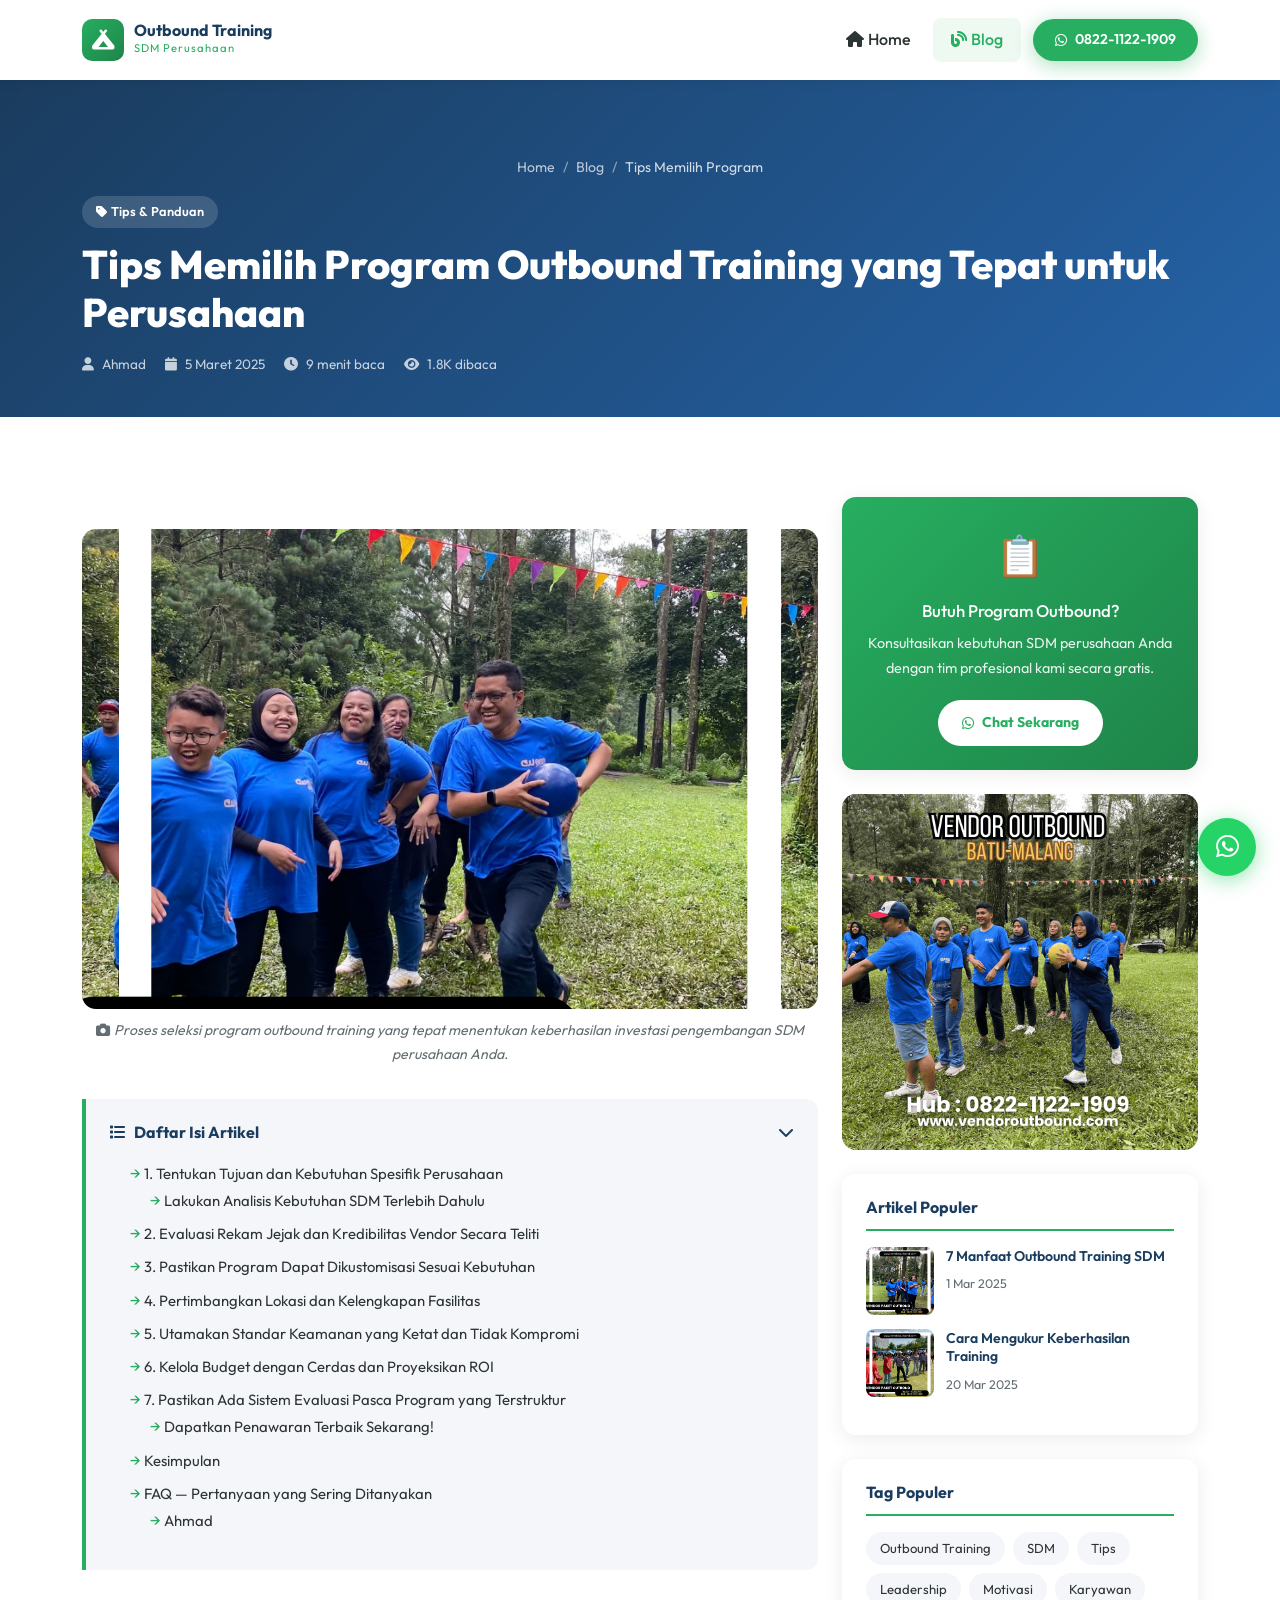
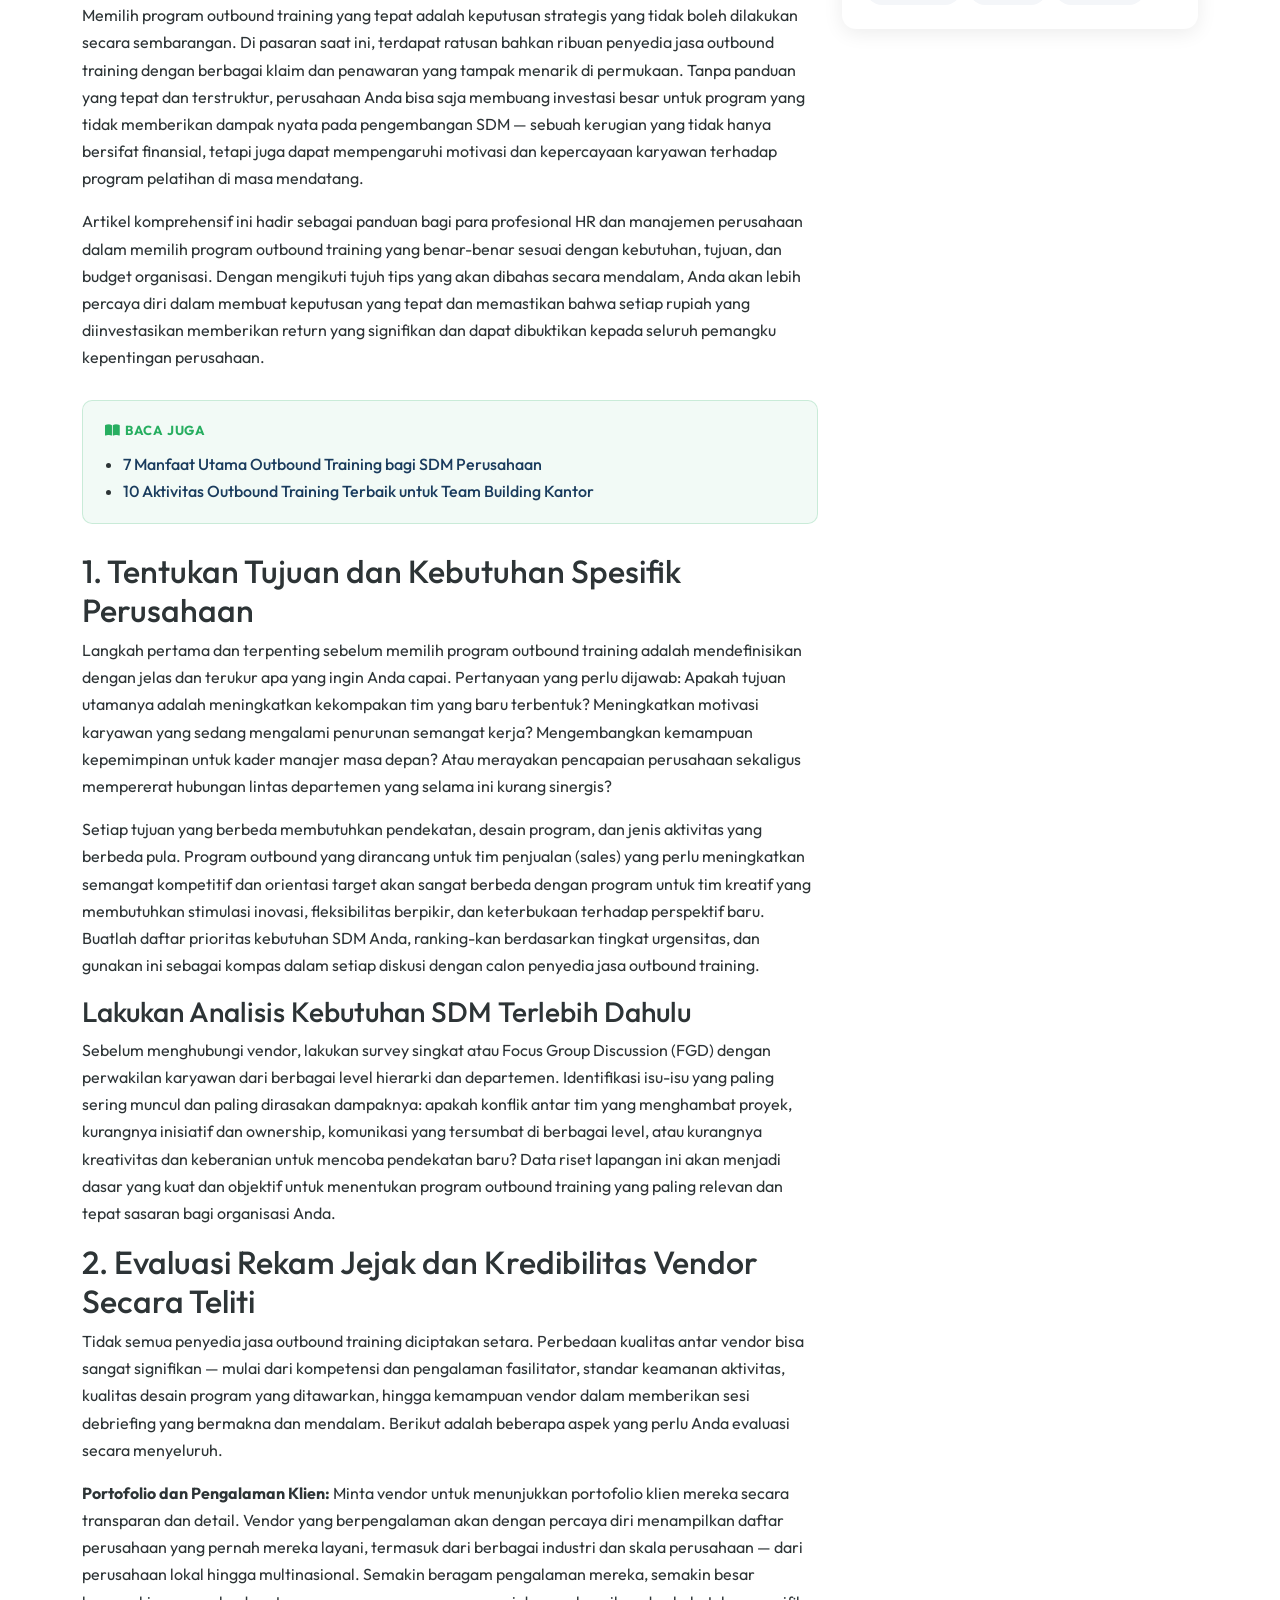
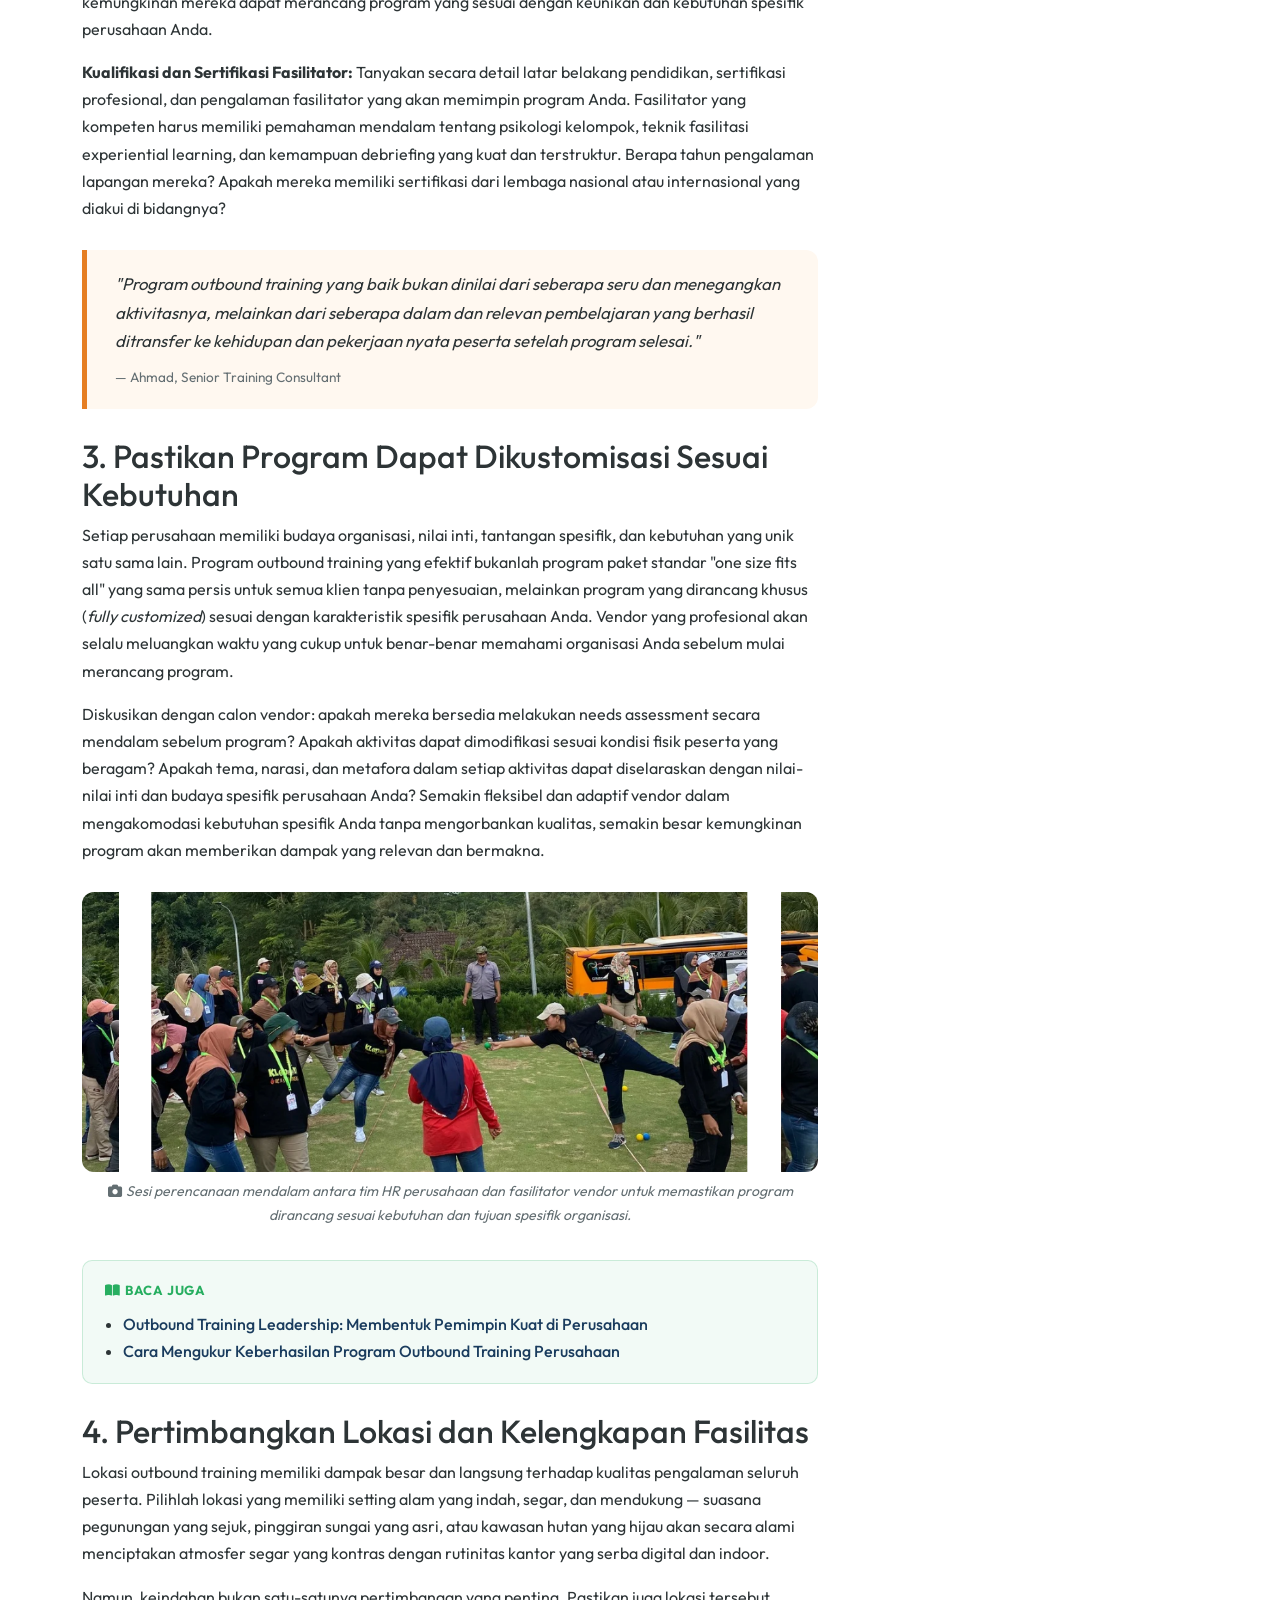
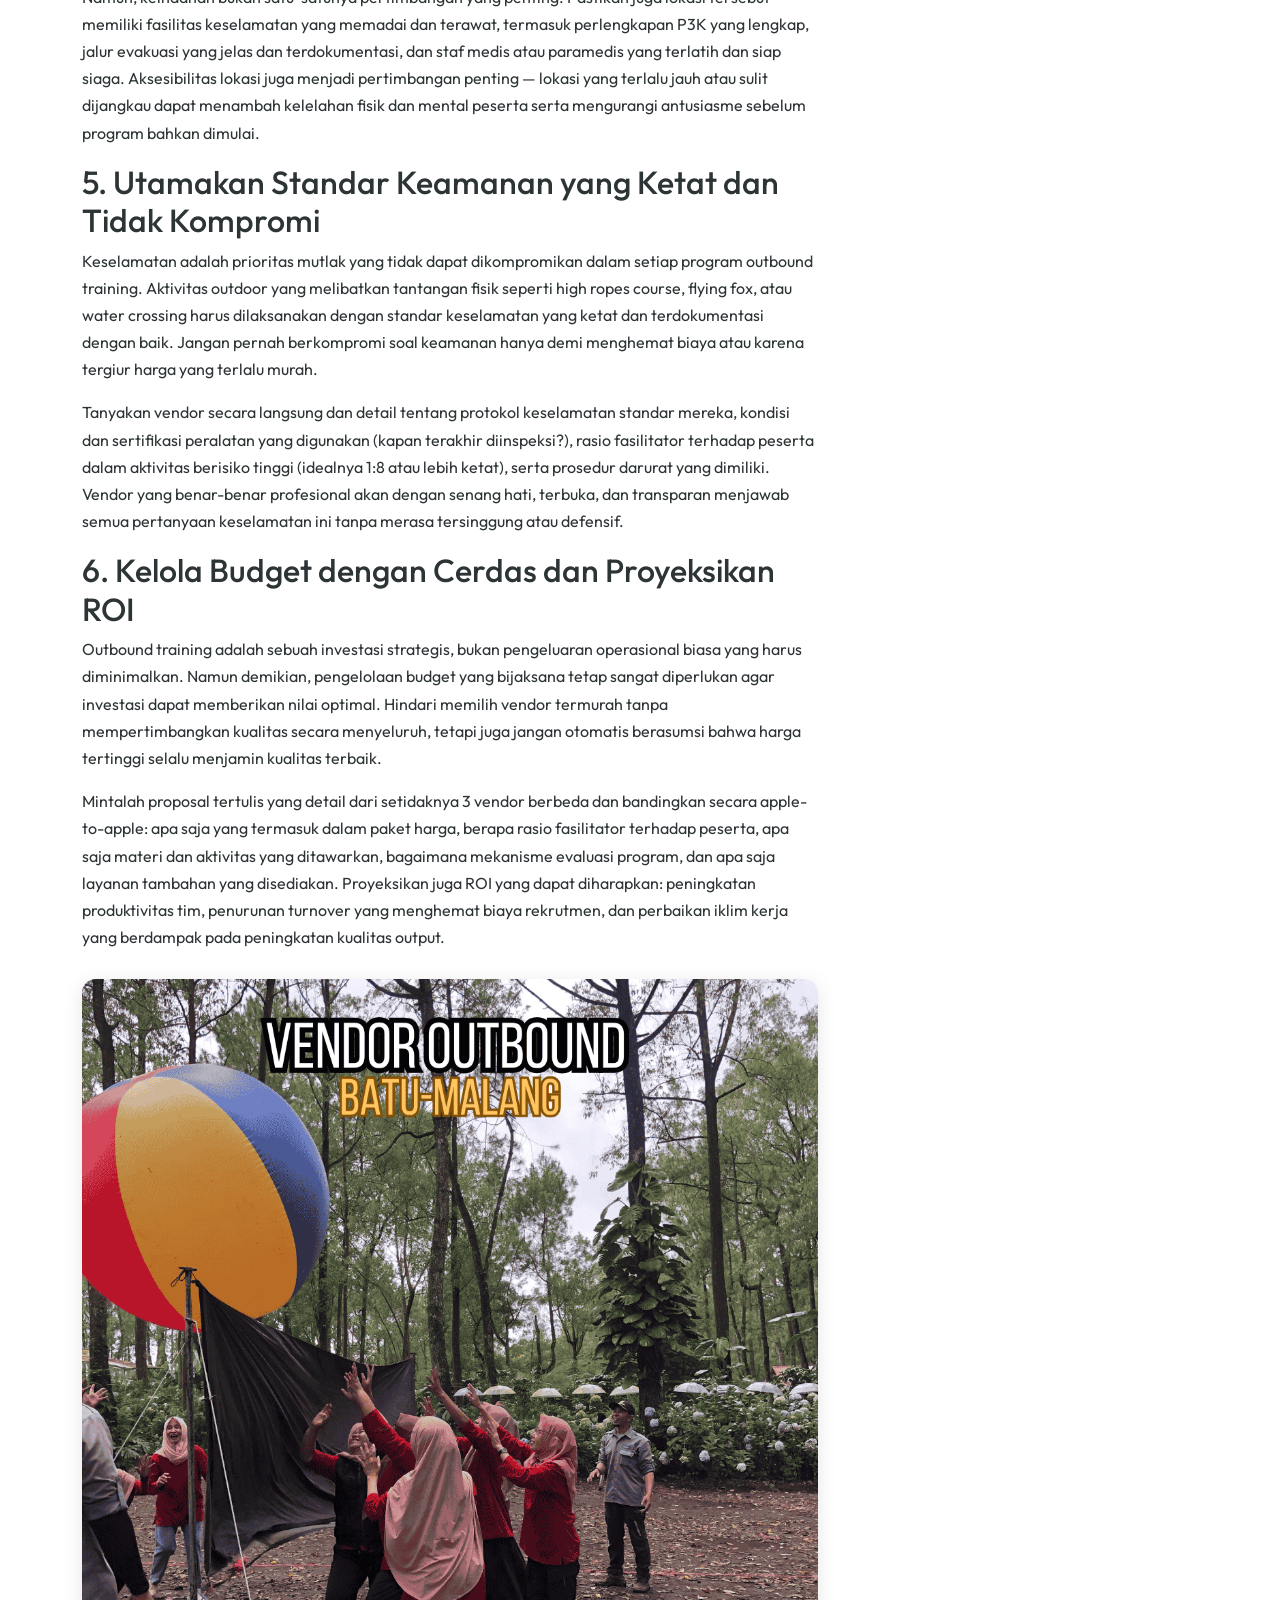
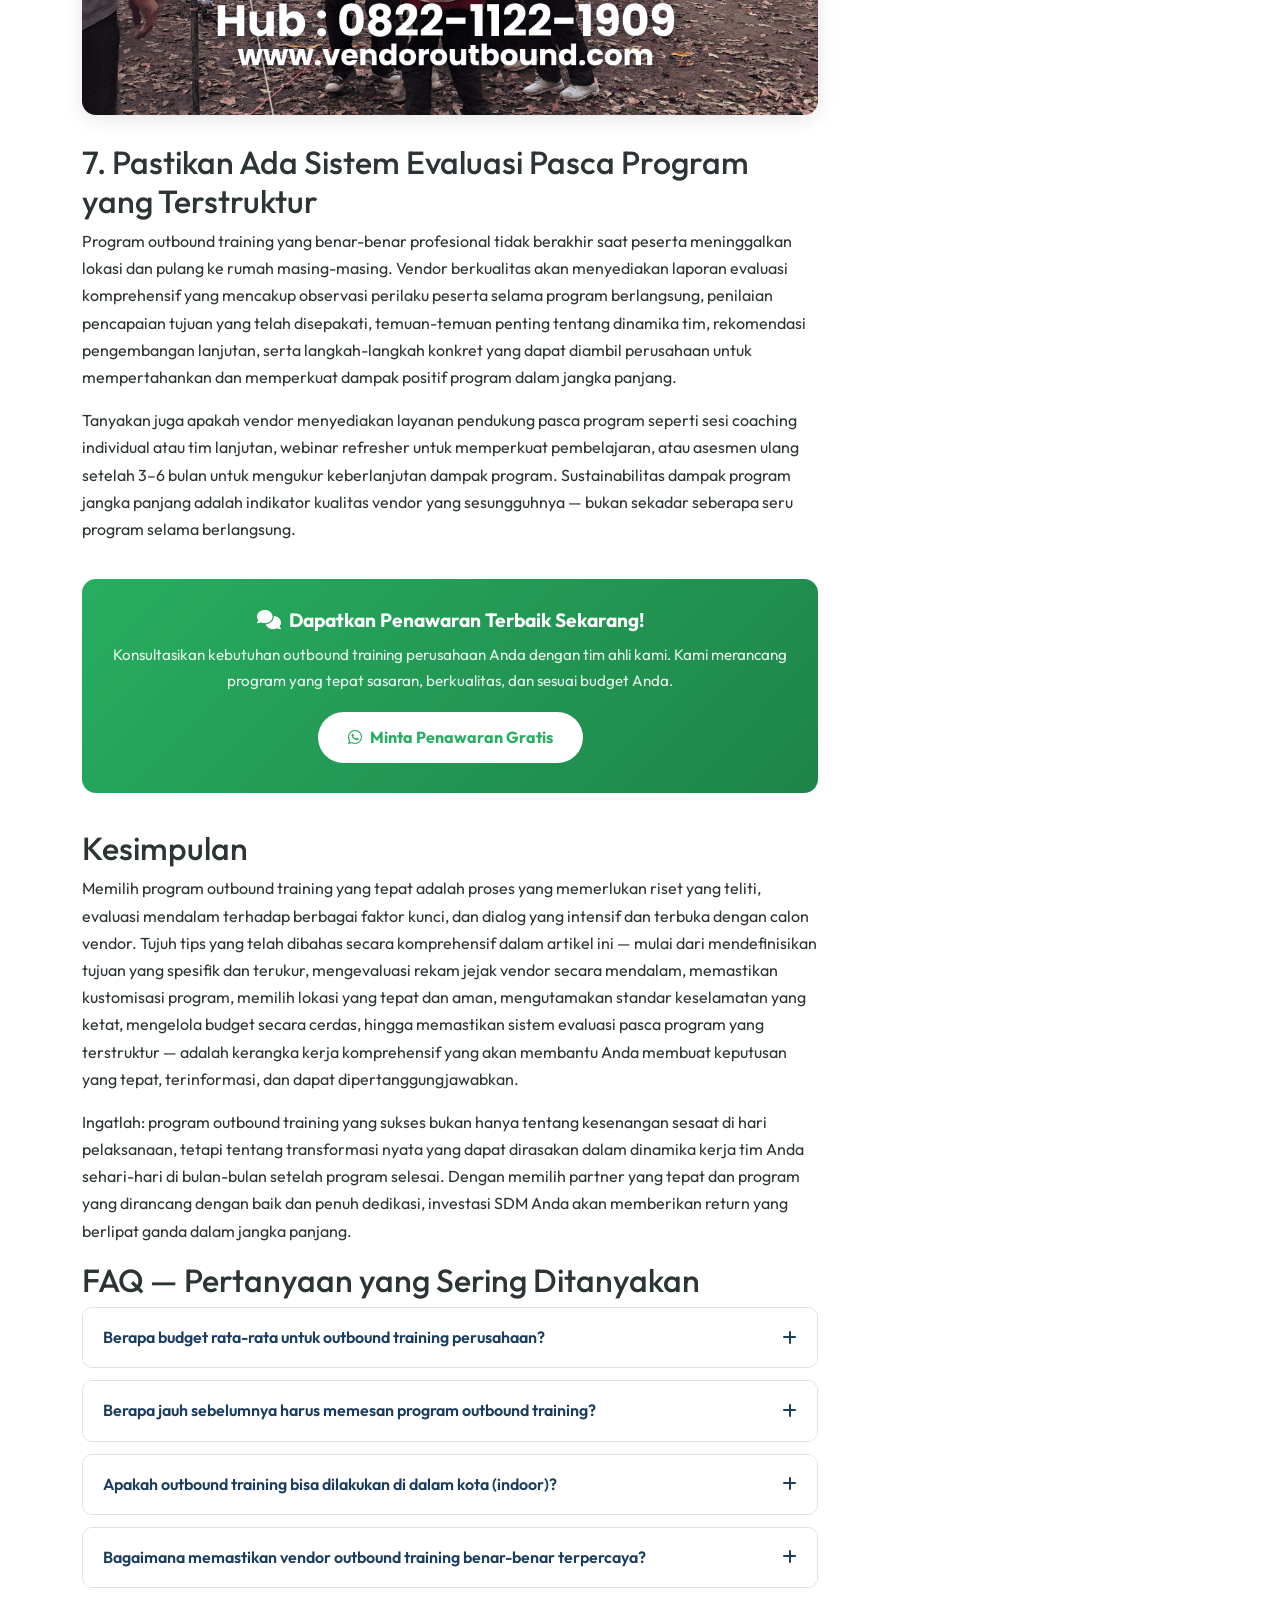
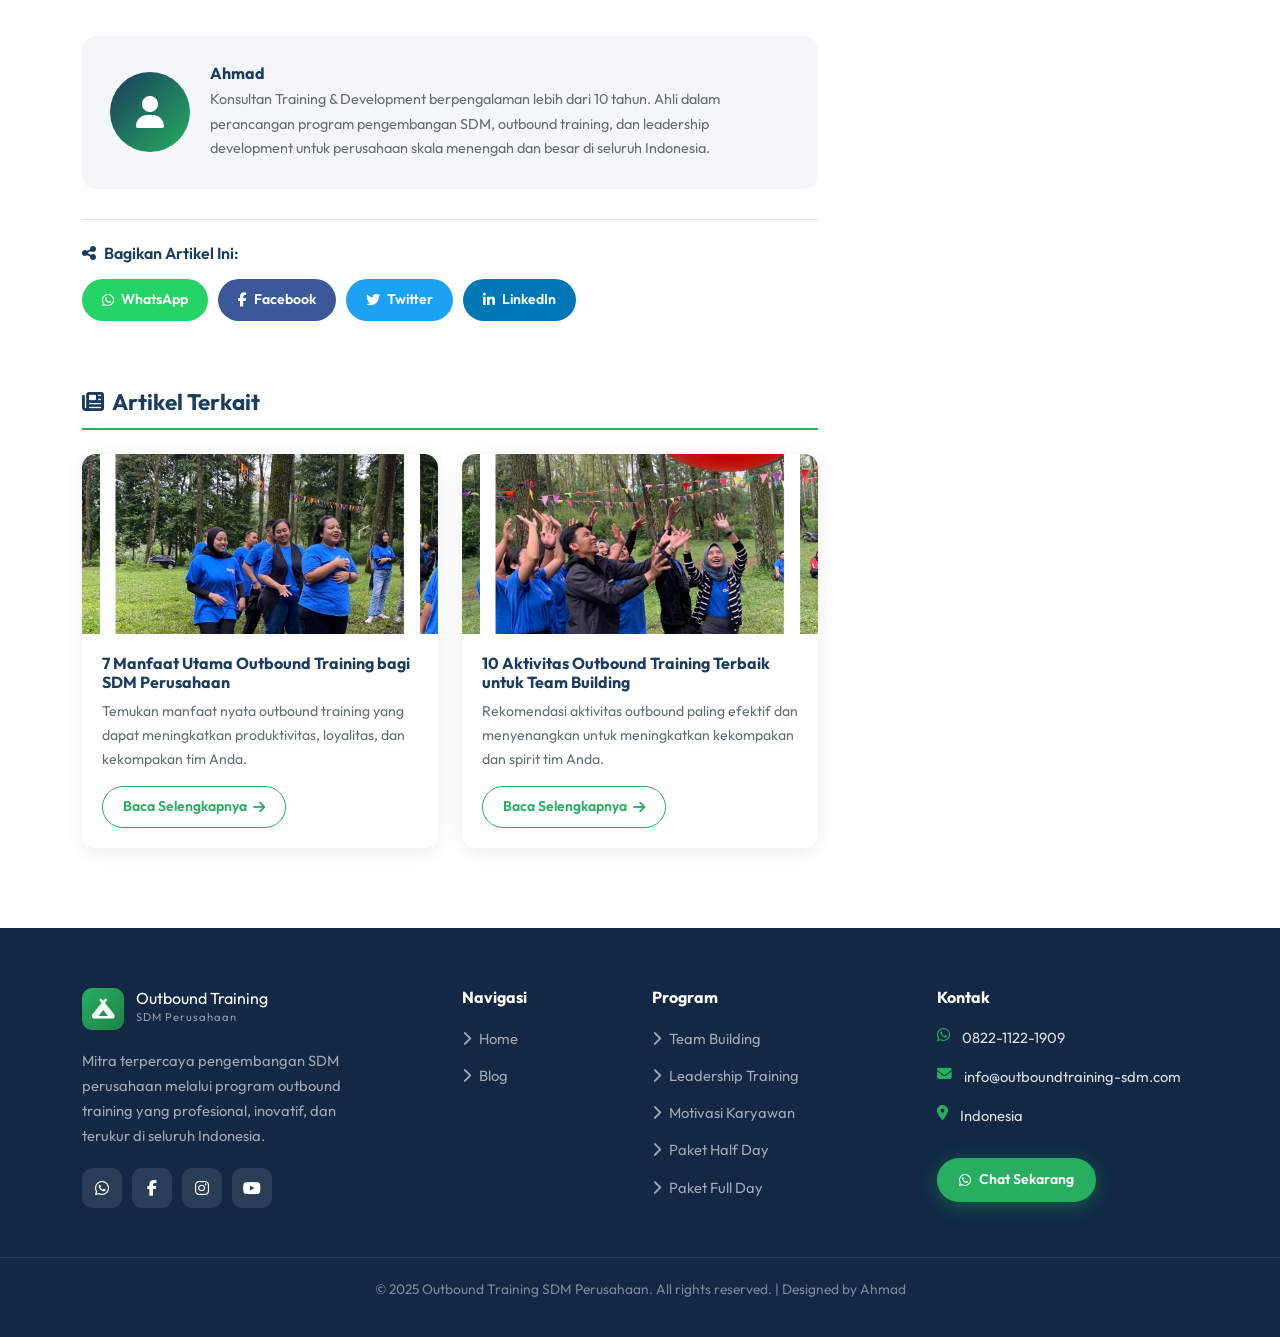
<file: tips-memilih-program-outbound-training-perusahaan.html>
<!DOCTYPE html>
<html lang="id">

<head>
    <meta charset="UTF-8" />
    <meta name="viewport" content="width=device-width, initial-scale=1.0, maximum-scale=5.0" />
    <meta http-equiv="X-UA-Compatible" content="IE=edge" />
    <title>Tips Memilih Program Outbound Training yang Tepat untuk Perusahaan | Ahmad</title>
    <meta name="description"
        content="Panduan lengkap tips memilih program outbound training yang tepat sesuai kebutuhan SDM dan budget perusahaan agar hasil pelatihan optimal dan ROI terukur." />
    <meta name="keywords"
        content="tips memilih outbound training, program outbound training perusahaan, panduan outbound training, rekomendasi vendor outbound, cara memilih training SDM" />
    <meta name="author" content="Ahmad" />
    <meta name="robots" content="index, follow, max-snippet:-1, max-image-preview:large, max-video-preview:-1" />
    <link rel="canonical"
        href="https://outboundtraining-sdmperusahaan.vercel.app/tips-memilih-program-outbound-training-perusahaan.html" />
    <meta name="geo.region" content="ID" />
    <meta name="language" content="Indonesian" />
    <meta property="og:type" content="article" />
    <meta property="og:locale" content="id_ID" />
    <meta property="og:site_name" content="Outbound Training SDM Perusahaan" />
    <meta property="og:title" content="Tips Memilih Program Outbound Training yang Tepat untuk Perusahaan" />
    <meta property="og:description"
        content="Panduan lengkap tips memilih program outbound training yang tepat, sesuai kebutuhan SDM dan budget perusahaan Anda." />
    <meta property="og:url"
        content="https://outboundtraining-sdmperusahaan.vercel.app/tips-memilih-program-outbound-training-perusahaan.html" />
    <meta property="og:image" content="https://outboundtraining-sdmperusahaan.vercel.app/img/img-outbound-team.png" />
    <meta property="og:image:alt" content="Tim HR berdiskusi tentang tips memilih program outbound training terbaik" />
    <meta property="article:author" content="Ahmad" />
    <meta property="article:published_time" content="2025-03-05T08:00:00+07:00" />
    <meta property="article:section" content="Tips &amp; Panduan" />
    <meta name="twitter:card" content="summary_large_image" />
    <meta name="twitter:title" content="Tips Memilih Program Outbound Training yang Tepat untuk Perusahaan" />
    <meta name="twitter:description"
        content="Panduan lengkap memilih program outbound training terbaik sesuai kebutuhan dan budget perusahaan Anda." />
    <meta name="twitter:image" content="https://outboundtraining-sdmperusahaan.vercel.app/img/img-outbound-team.png" />
    <link rel="icon" type="image/svg+xml"
        href="data:image/svg+xml,<svg xmlns='http://www.w3.org/2000/svg' viewBox='0 0 100 100'><rect width='100' height='100' rx='20' fill='%2327ae60'/><text y='.9em' font-size='68' x='14'>🏕️</text></svg>" />
    <meta name="theme-color" content="#27ae60" />
    <script type="application/ld+json">
  {
    "@context": "https://schema.org",
    "@graph": [
      {
        "@type": "Article",
        "headline": "Tips Memilih Program Outbound Training yang Tepat untuk Perusahaan",
        "description": "Panduan lengkap tips memilih program outbound training yang tepat sesuai kebutuhan SDM dan budget perusahaan.",
        "author": { "@type": "Person", "name": "Ahmad" },
        "datePublished": "2025-03-05",
        "image": "https://outboundtraining-sdmperusahaan.vercel.app/img/img-outbound-team.png",
        "inLanguage": "id-ID",
        "publisher": { "@type": "Organization", "name": "Outbound Training SDM Perusahaan" },
        "mainEntityOfPage": { "@type": "WebPage", "@id": "https://outboundtraining-sdmperusahaan.vercel.app/tips-memilih-program-outbound-training-perusahaan.html" }
      },
      {
        "@type": "BreadcrumbList",
        "itemListElement": [
          { "@type": "ListItem", "position": 1, "name": "Home", "item": "https://outboundtraining-sdmperusahaan.vercel.app/" },
          { "@type": "ListItem", "position": 2, "name": "Blog", "item": "https://outboundtraining-sdmperusahaan.vercel.app/blog.html" },
          { "@type": "ListItem", "position": 3, "name": "Tips Memilih Program Outbound Training", "item": "https://outboundtraining-sdmperusahaan.vercel.app/tips-memilih-program-outbound-training-perusahaan.html" }
        ]
      },
      {
        "@type": "FAQPage",
        "mainEntity": [
          {
            "@type": "Question",
            "name": "Berapa budget rata-rata untuk outbound training perusahaan?",
            "acceptedAnswer": { "@type": "Answer", "text": "Budget bervariasi tergantung skala program, durasi, lokasi, dan jumlah peserta. Program half day mulai dari Rp 350.000/orang, full day Rp 600.000–1.200.000/orang, dan paket overnight mulai Rp 1.500.000/orang sudah termasuk fasilitas dan konsumsi." }
          },
          {
            "@type": "Question",
            "name": "Berapa jauh sebelumnya harus memesan program outbound training?",
            "acceptedAnswer": { "@type": "Answer", "text": "Disarankan memesan minimal 3–4 minggu sebelum pelaksanaan untuk program standar, dan 6–8 minggu untuk program kustomisasi tinggi atau peserta besar (>200 orang)." }
          }
        ]
      }
    ]
  }
  </script>
    <link rel="preconnect" href="https://cdn.jsdelivr.net" />
    <link rel="stylesheet" href="https://cdn.jsdelivr.net/npm/bootstrap@5.3.2/dist/css/bootstrap.min.css" />
    <link rel="stylesheet" href="https://cdnjs.cloudflare.com/ajax/libs/font-awesome/6.5.0/css/all.min.css" />
    <link rel="stylesheet" href="css/style.css" />
</head>

<body>

    <!-- ══ NAVBAR ════════════════════════════════════════════════════ -->
    <nav class="navbar navbar-expand-lg" id="mainNav" aria-label="Main Navigation">
        <div class="container">
            <a class="navbar-brand" href="index.html">
                <div class="brand-icon"><i class="fas fa-campground" aria-hidden="true"></i></div>
                <div><span class="brand-text-main">Outbound Training</span><span class="brand-text-sub">SDM
                        Perusahaan</span></div>
            </a>
            <button class="navbar-toggler" type="button" data-bs-toggle="collapse" data-bs-target="#navMenu"
                aria-controls="navMenu" aria-expanded="false" aria-label="Buka menu navigasi"><span
                    class="navbar-toggler-icon"></span></button>
            <div class="collapse navbar-collapse" id="navMenu">
                <ul class="navbar-nav ms-auto align-items-lg-center gap-lg-1">
                    <li class="nav-item"><a class="nav-link" href="index.html"><i class="fas fa-home me-1"
                                aria-hidden="true"></i>Home</a></li>
                    <li class="nav-item"><a class="nav-link active" href="blog.html" aria-current="page"><i
                                class="fas fa-blog me-1" aria-hidden="true"></i>Blog</a></li>
                    <li class="nav-item ms-lg-2"><a
                            href="https://api.whatsapp.com/send?phone=6282211221909&text=Halo%2C%20saya%20ingin%20konsultasi%20program%20outbound%20training."
                            class="btn-primary-custom" style="padding:9px 22px;font-size:.88rem;" target="_blank"
                            rel="noopener"><i class="fab fa-whatsapp" aria-hidden="true"></i> 0822-1122-1909</a></li>
                </ul>
            </div>
        </div>
    </nav>

    <!-- ══ ARTICLE HEADER ════════════════════════════════════════════ -->
    <header class="article-header-section">
        <div class="container">
            <nav aria-label="Breadcrumb">
                <div class="breadcrumb-custom mb-3">
                    <a href="index.html">Home</a><span>/</span><a href="blog.html">Blog</a><span>/</span><span
                        style="color:rgba(255,255,255,.8)" aria-current="page">Tips Memilih Program</span>
                </div>
            </nav>
            <span
                style="display:inline-block;background:rgba(255,255,255,.15);color:white;padding:5px 14px;border-radius:50px;font-size:.8rem;font-weight:600;margin-bottom:12px;"><i
                    class="fas fa-tag me-1" aria-hidden="true"></i>Tips &amp; Panduan</span>
            <h1 style="font-size:clamp(1.6rem,4vw,2.5rem);font-weight:800;margin:0 0 14px;color:white;line-height:1.2;">
                Tips Memilih Program Outbound Training yang Tepat untuk Perusahaan</h1>
            <div class="article-meta">
                <span><i class="fas fa-user" aria-hidden="true"></i> Ahmad</span>
                <span><i class="fas fa-calendar" aria-hidden="true"></i> 5 Maret 2025</span>
                <span><i class="fas fa-clock" aria-hidden="true"></i> 9 menit baca</span>
                <span><i class="fas fa-eye" aria-hidden="true"></i> 1.8K dibaca</span>
            </div>
        </div>
    </header>

    <main>
        <section class="py-section">
            <div class="container">
                <div class="row g-4">
                    <div class="col-lg-8">
                        <article class="article-content">

                            <figure>
                                <img src="img/img-outbound-team.png"
                                    alt="Tim HR dan manajemen berdiskusi tentang cara memilih program outbound training terbaik untuk perusahaan"
                                    class="article-main-img" width="800" height="460" loading="eager"
                                    fetchpriority="high" />
                                <figcaption class="img-caption"><i class="fas fa-camera me-1"
                                        aria-hidden="true"></i>Proses seleksi program outbound training yang tepat
                                    menentukan keberhasilan investasi pengembangan SDM perusahaan Anda.</figcaption>
                            </figure>

                            <div class="toc-box" role="navigation" aria-label="Daftar Isi">
                                <button class="toc-toggle-btn" id="tocToggle" aria-expanded="true"
                                    aria-controls="tocList">
                                    <span><i class="fas fa-list me-2" aria-hidden="true"></i>Daftar Isi Artikel</span>
                                    <i class="fas fa-chevron-down" aria-hidden="true"></i>
                                </button>
                                <div id="tocList"></div>
                            </div>

                            <p>Memilih program outbound training yang tepat adalah keputusan strategis yang tidak boleh
                                dilakukan secara sembarangan. Di pasaran saat ini, terdapat ratusan bahkan ribuan
                                penyedia jasa outbound training dengan berbagai klaim dan penawaran yang tampak menarik
                                di permukaan. Tanpa panduan yang tepat dan terstruktur, perusahaan Anda bisa saja
                                membuang investasi besar untuk program yang tidak memberikan dampak nyata pada
                                pengembangan SDM — sebuah kerugian yang tidak hanya bersifat finansial, tetapi juga
                                dapat mempengaruhi motivasi dan kepercayaan karyawan terhadap program pelatihan di masa
                                mendatang.</p>
                            <p>Artikel komprehensif ini hadir sebagai panduan bagi para profesional HR dan manajemen
                                perusahaan dalam memilih program outbound training yang benar-benar sesuai dengan
                                kebutuhan, tujuan, dan budget organisasi. Dengan mengikuti tujuh tips yang akan dibahas
                                secara mendalam, Anda akan lebih percaya diri dalam membuat keputusan yang tepat dan
                                memastikan bahwa setiap rupiah yang diinvestasikan memberikan return yang signifikan dan
                                dapat dibuktikan kepada seluruh pemangku kepentingan perusahaan.</p>

                            <div class="baca-juga-box" role="complementary" aria-label="Artikel terkait">
                                <div class="bjt"><i class="fas fa-book-open me-1" aria-hidden="true"></i>Baca Juga</div>
                                <ul style="padding-left:18px;margin:0;">
                                    <li><a href="manfaat-outbound-training-sdm-perusahaan.html">7 Manfaat Utama Outbound
                                            Training bagi SDM Perusahaan</a></li>
                                    <li><a href="aktivitas-outbound-training-terbaik-team-building.html">10 Aktivitas
                                            Outbound Training Terbaik untuk Team Building Kantor</a></li>
                                </ul>
                            </div>

                            <h2 id="tentukan-tujuan">1. Tentukan Tujuan dan Kebutuhan Spesifik Perusahaan</h2>
                            <p>Langkah pertama dan terpenting sebelum memilih program outbound training adalah
                                mendefinisikan dengan jelas dan terukur apa yang ingin Anda capai. Pertanyaan yang perlu
                                dijawab: Apakah tujuan utamanya adalah meningkatkan kekompakan tim yang baru terbentuk?
                                Meningkatkan motivasi karyawan yang sedang mengalami penurunan semangat kerja?
                                Mengembangkan kemampuan kepemimpinan untuk kader manajer masa depan? Atau merayakan
                                pencapaian perusahaan sekaligus mempererat hubungan lintas departemen yang selama ini
                                kurang sinergis?</p>
                            <p>Setiap tujuan yang berbeda membutuhkan pendekatan, desain program, dan jenis aktivitas
                                yang berbeda pula. Program outbound yang dirancang untuk tim penjualan (sales) yang
                                perlu meningkatkan semangat kompetitif dan orientasi target akan sangat berbeda dengan
                                program untuk tim kreatif yang membutuhkan stimulasi inovasi, fleksibilitas berpikir,
                                dan keterbukaan terhadap perspektif baru. Buatlah daftar prioritas kebutuhan SDM Anda,
                                ranking-kan berdasarkan tingkat urgensitas, dan gunakan ini sebagai kompas dalam setiap
                                diskusi dengan calon penyedia jasa outbound training.</p>

                            <h3 id="analisis-sdm">Lakukan Analisis Kebutuhan SDM Terlebih Dahulu</h3>
                            <p>Sebelum menghubungi vendor, lakukan survey singkat atau Focus Group Discussion (FGD)
                                dengan perwakilan karyawan dari berbagai level hierarki dan departemen. Identifikasi
                                isu-isu yang paling sering muncul dan paling dirasakan dampaknya: apakah konflik antar
                                tim yang menghambat proyek, kurangnya inisiatif dan ownership, komunikasi yang tersumbat
                                di berbagai level, atau kurangnya kreativitas dan keberanian untuk mencoba pendekatan
                                baru? Data riset lapangan ini akan menjadi dasar yang kuat dan objektif untuk menentukan
                                program outbound training yang paling relevan dan tepat sasaran bagi organisasi Anda.
                            </p>

                            <h2 id="evaluasi-vendor">2. Evaluasi Rekam Jejak dan Kredibilitas Vendor Secara Teliti</h2>
                            <p>Tidak semua penyedia jasa outbound training diciptakan setara. Perbedaan kualitas antar
                                vendor bisa sangat signifikan — mulai dari kompetensi dan pengalaman fasilitator,
                                standar keamanan aktivitas, kualitas desain program yang ditawarkan, hingga kemampuan
                                vendor dalam memberikan sesi debriefing yang bermakna dan mendalam. Berikut adalah
                                beberapa aspek yang perlu Anda evaluasi secara menyeluruh.</p>
                            <p><strong>Portofolio dan Pengalaman Klien:</strong> Minta vendor untuk menunjukkan
                                portofolio klien mereka secara transparan dan detail. Vendor yang berpengalaman akan
                                dengan percaya diri menampilkan daftar perusahaan yang pernah mereka layani, termasuk
                                dari berbagai industri dan skala perusahaan — dari perusahaan lokal hingga
                                multinasional. Semakin beragam pengalaman mereka, semakin besar kemungkinan mereka dapat
                                merancang program yang sesuai dengan keunikan dan kebutuhan spesifik perusahaan Anda.
                            </p>
                            <p><strong>Kualifikasi dan Sertifikasi Fasilitator:</strong> Tanyakan secara detail latar
                                belakang pendidikan, sertifikasi profesional, dan pengalaman fasilitator yang akan
                                memimpin program Anda. Fasilitator yang kompeten harus memiliki pemahaman mendalam
                                tentang psikologi kelompok, teknik fasilitasi experiential learning, dan kemampuan
                                debriefing yang kuat dan terstruktur. Berapa tahun pengalaman lapangan mereka? Apakah
                                mereka memiliki sertifikasi dari lembaga nasional atau internasional yang diakui di
                                bidangnya?</p>

                            <blockquote>
                                "Program outbound training yang baik bukan dinilai dari seberapa seru dan menegangkan
                                aktivitasnya, melainkan dari seberapa dalam dan relevan pembelajaran yang berhasil
                                ditransfer ke kehidupan dan pekerjaan nyata peserta setelah program selesai."
                                <cite>— Ahmad, Senior Training Consultant</cite>
                            </blockquote>

                            <h2 id="kustomisasi">3. Pastikan Program Dapat Dikustomisasi Sesuai Kebutuhan</h2>
                            <p>Setiap perusahaan memiliki budaya organisasi, nilai inti, tantangan spesifik, dan
                                kebutuhan yang unik satu sama lain. Program outbound training yang efektif bukanlah
                                program paket standar "one size fits all" yang sama persis untuk semua klien tanpa
                                penyesuaian, melainkan program yang dirancang khusus (<em>fully customized</em>) sesuai
                                dengan karakteristik spesifik perusahaan Anda. Vendor yang profesional akan selalu
                                meluangkan waktu yang cukup untuk benar-benar memahami organisasi Anda sebelum mulai
                                merancang program.</p>
                            <p>Diskusikan dengan calon vendor: apakah mereka bersedia melakukan needs assessment secara
                                mendalam sebelum program? Apakah aktivitas dapat dimodifikasi sesuai kondisi fisik
                                peserta yang beragam? Apakah tema, narasi, dan metafora dalam setiap aktivitas dapat
                                diselaraskan dengan nilai-nilai inti dan budaya spesifik perusahaan Anda? Semakin
                                fleksibel dan adaptif vendor dalam mengakomodasi kebutuhan spesifik Anda tanpa
                                mengorbankan kualitas, semakin besar kemungkinan program akan memberikan dampak yang
                                relevan dan bermakna.</p>

                            <figure style="margin:28px 0;">
                                <img src="img/img-outbound-workshop.png"
                                    alt="Sesi diskusi perencanaan kustomisasi program outbound training antara tim HR dan fasilitator vendor"
                                    class="support-img" width="700" height="280" loading="lazy" />
                                <figcaption class="img-caption"><i class="fas fa-camera me-1"
                                        aria-hidden="true"></i>Sesi perencanaan mendalam antara tim HR perusahaan dan
                                    fasilitator vendor untuk memastikan program dirancang sesuai kebutuhan dan tujuan
                                    spesifik organisasi.</figcaption>
                            </figure>

                            <div class="baca-juga-box" role="complementary">
                                <div class="bjt"><i class="fas fa-book-open me-1" aria-hidden="true"></i>Baca Juga</div>
                                <ul style="padding-left:18px;margin:0;">
                                    <li><a href="outbound-training-leadership-membentuk-pemimpin-kuat.html">Outbound
                                            Training Leadership: Membentuk Pemimpin Kuat di Perusahaan</a></li>
                                    <li><a href="cara-mengukur-keberhasilan-program-outbound-training.html">Cara
                                            Mengukur Keberhasilan Program Outbound Training Perusahaan</a></li>
                                </ul>
                            </div>

                            <h2 id="lokasi-fasilitas">4. Pertimbangkan Lokasi dan Kelengkapan Fasilitas</h2>
                            <p>Lokasi outbound training memiliki dampak besar dan langsung terhadap kualitas pengalaman
                                seluruh peserta. Pilihlah lokasi yang memiliki setting alam yang indah, segar, dan
                                mendukung — suasana pegunungan yang sejuk, pinggiran sungai yang asri, atau kawasan
                                hutan yang hijau akan secara alami menciptakan atmosfer segar yang kontras dengan
                                rutinitas kantor yang serba digital dan indoor.</p>
                            <p>Namun, keindahan bukan satu-satunya pertimbangan yang penting. Pastikan juga lokasi
                                tersebut memiliki fasilitas keselamatan yang memadai dan terawat, termasuk perlengkapan
                                P3K yang lengkap, jalur evakuasi yang jelas dan terdokumentasi, dan staf medis atau
                                paramedis yang terlatih dan siap siaga. Aksesibilitas lokasi juga menjadi pertimbangan
                                penting — lokasi yang terlalu jauh atau sulit dijangkau dapat menambah kelelahan fisik
                                dan mental peserta serta mengurangi antusiasme sebelum program bahkan dimulai.</p>

                            <h2 id="standar-keamanan">5. Utamakan Standar Keamanan yang Ketat dan Tidak Kompromi</h2>
                            <p>Keselamatan adalah prioritas mutlak yang tidak dapat dikompromikan dalam setiap program
                                outbound training. Aktivitas outdoor yang melibatkan tantangan fisik seperti high ropes
                                course, flying fox, atau water crossing harus dilaksanakan dengan standar keselamatan
                                yang ketat dan terdokumentasi dengan baik. Jangan pernah berkompromi soal keamanan hanya
                                demi menghemat biaya atau karena tergiur harga yang terlalu murah.</p>
                            <p>Tanyakan vendor secara langsung dan detail tentang protokol keselamatan standar mereka,
                                kondisi dan sertifikasi peralatan yang digunakan (kapan terakhir diinspeksi?), rasio
                                fasilitator terhadap peserta dalam aktivitas berisiko tinggi (idealnya 1:8 atau lebih
                                ketat), serta prosedur darurat yang dimiliki. Vendor yang benar-benar profesional akan
                                dengan senang hati, terbuka, dan transparan menjawab semua pertanyaan keselamatan ini
                                tanpa merasa tersinggung atau defensif.</p>

                            <h2 id="budget-roi">6. Kelola Budget dengan Cerdas dan Proyeksikan ROI</h2>
                            <p>Outbound training adalah sebuah investasi strategis, bukan pengeluaran operasional biasa
                                yang harus diminimalkan. Namun demikian, pengelolaan budget yang bijaksana tetap sangat
                                diperlukan agar investasi dapat memberikan nilai optimal. Hindari memilih vendor
                                termurah tanpa mempertimbangkan kualitas secara menyeluruh, tetapi juga jangan otomatis
                                berasumsi bahwa harga tertinggi selalu menjamin kualitas terbaik.</p>
                            <p>Mintalah proposal tertulis yang detail dari setidaknya 3 vendor berbeda dan bandingkan
                                secara apple-to-apple: apa saja yang termasuk dalam paket harga, berapa rasio
                                fasilitator terhadap peserta, apa saja materi dan aktivitas yang ditawarkan, bagaimana
                                mekanisme evaluasi program, dan apa saja layanan tambahan yang disediakan. Proyeksikan
                                juga ROI yang dapat diharapkan: peningkatan produktivitas tim, penurunan turnover yang
                                menghemat biaya rekrutmen, dan perbaikan iklim kerja yang berdampak pada peningkatan
                                kualitas output.</p>

                            <!-- Foto Promo WA -->
                            <a href="https://api.whatsapp.com/send?phone=6282211221909&text=Halo%2C%20saya%20ingin%20mendapatkan%20penawaran%20terbaik%20program%20outbound%20training."
                                target="_blank" rel="noopener" style="display:block;margin:28px 0;"
                                aria-label="Klik untuk mendapatkan penawaran terbaik via WhatsApp">
                                <img src="img/img-promo-wa-2.png"
                                    alt="Dapatkan penawaran terbaik program outbound training SDM via WhatsApp 0822-1122-1909 sekarang"
                                    style="width:100%;border-radius:14px;box-shadow:0 4px 20px rgba(0,0,0,.1);"
                                    width="800" height="300" loading="lazy" />
                            </a>

                            <h2 id="evaluasi-pasca">7. Pastikan Ada Sistem Evaluasi Pasca Program yang Terstruktur</h2>
                            <p>Program outbound training yang benar-benar profesional tidak berakhir saat peserta
                                meninggalkan lokasi dan pulang ke rumah masing-masing. Vendor berkualitas akan
                                menyediakan laporan evaluasi komprehensif yang mencakup observasi perilaku peserta
                                selama program berlangsung, penilaian pencapaian tujuan yang telah disepakati,
                                temuan-temuan penting tentang dinamika tim, rekomendasi pengembangan lanjutan, serta
                                langkah-langkah konkret yang dapat diambil perusahaan untuk mempertahankan dan
                                memperkuat dampak positif program dalam jangka panjang.</p>
                            <p>Tanyakan juga apakah vendor menyediakan layanan pendukung pasca program seperti sesi
                                coaching individual atau tim lanjutan, webinar refresher untuk memperkuat pembelajaran,
                                atau asesmen ulang setelah 3–6 bulan untuk mengukur keberlanjutan dampak program.
                                Sustainabilitas dampak program jangka panjang adalah indikator kualitas vendor yang
                                sesungguhnya — bukan sekadar seberapa seru program selama berlangsung.</p>

                            <div class="promo-banner" role="complementary">
                                <h3 style="font-size:1.2rem;font-weight:700;margin-bottom:10px;color:white;"><i
                                        class="fas fa-comments me-2" aria-hidden="true"></i>Dapatkan Penawaran Terbaik
                                    Sekarang!</h3>
                                <p>Konsultasikan kebutuhan outbound training perusahaan Anda dengan tim ahli kami. Kami
                                    merancang program yang tepat sasaran, berkualitas, dan sesuai budget Anda.</p>
                                <a href="https://api.whatsapp.com/send?phone=6282211221909&text=Halo%2C%20saya%20ingin%20mendapatkan%20penawaran%20program%20outbound%20training%20untuk%20perusahaan%20saya."
                                    target="_blank" rel="noopener" class="btn-promo"
                                    aria-label="Minta penawaran gratis via WhatsApp">
                                    <i class="fab fa-whatsapp" aria-hidden="true"></i> Minta Penawaran Gratis
                                </a>
                            </div>

                            <h2 id="kesimpulan">Kesimpulan</h2>
                            <p>Memilih program outbound training yang tepat adalah proses yang memerlukan riset yang
                                teliti, evaluasi mendalam terhadap berbagai faktor kunci, dan dialog yang intensif dan
                                terbuka dengan calon vendor. Tujuh tips yang telah dibahas secara komprehensif dalam
                                artikel ini — mulai dari mendefinisikan tujuan yang spesifik dan terukur, mengevaluasi
                                rekam jejak vendor secara mendalam, memastikan kustomisasi program, memilih lokasi yang
                                tepat dan aman, mengutamakan standar keselamatan yang ketat, mengelola budget secara
                                cerdas, hingga memastikan sistem evaluasi pasca program yang terstruktur — adalah
                                kerangka kerja komprehensif yang akan membantu Anda membuat keputusan yang tepat,
                                terinformasi, dan dapat dipertanggungjawabkan.</p>
                            <p>Ingatlah: program outbound training yang sukses bukan hanya tentang kesenangan sesaat di
                                hari pelaksanaan, tetapi tentang transformasi nyata yang dapat dirasakan dalam dinamika
                                kerja tim Anda sehari-hari di bulan-bulan setelah program selesai. Dengan memilih
                                partner yang tepat dan program yang dirancang dengan baik dan penuh dedikasi, investasi
                                SDM Anda akan memberikan return yang berlipat ganda dalam jangka panjang.</p>

                            <section aria-labelledby="faq-heading">
                                <h2 id="faq-heading">FAQ — Pertanyaan yang Sering Ditanyakan</h2>
                                <div class="faq-item">
                                    <div class="faq-question" role="button" aria-expanded="false" tabindex="0">Berapa
                                        budget rata-rata untuk outbound training perusahaan? <i class="fas fa-plus"
                                            aria-hidden="true"></i></div>
                                    <div class="faq-answer">Budget bervariasi tergantung skala program, durasi, lokasi,
                                        dan jumlah peserta. Program half day mulai dari Rp 350.000/orang, full day Rp
                                        600.000–1.200.000/orang, dan paket overnight mulai dari Rp 1.500.000/orang sudah
                                        termasuk fasilitas dan konsumsi lengkap.</div>
                                </div>
                                <div class="faq-item">
                                    <div class="faq-question" role="button" aria-expanded="false" tabindex="0">Berapa
                                        jauh sebelumnya harus memesan program outbound training? <i class="fas fa-plus"
                                            aria-hidden="true"></i></div>
                                    <div class="faq-answer">Disarankan memesan minimal 3–4 minggu sebelum pelaksanaan
                                        untuk program standar, dan 6–8 minggu untuk program yang memerlukan kustomisasi
                                        tinggi atau dengan jumlah peserta yang sangat besar (lebih dari 200 orang).
                                    </div>
                                </div>
                                <div class="faq-item">
                                    <div class="faq-question" role="button" aria-expanded="false" tabindex="0">Apakah
                                        outbound training bisa dilakukan di dalam kota (indoor)? <i class="fas fa-plus"
                                            aria-hidden="true"></i></div>
                                    <div class="faq-answer">Ya, tersedia program indoor outbound training yang dapat
                                        dilaksanakan di hotel, gedung pertemuan, atau di kantor. Meskipun berbeda
                                        nuansanya, program indoor tetap efektif untuk mencapai tujuan team building dan
                                        pengembangan SDM tertentu.</div>
                                </div>
                                <div class="faq-item">
                                    <div class="faq-question" role="button" aria-expanded="false" tabindex="0">Bagaimana
                                        memastikan vendor outbound training benar-benar terpercaya? <i
                                            class="fas fa-plus" aria-hidden="true"></i></div>
                                    <div class="faq-answer">Minta referensi klien sebelumnya dan hubungi mereka, periksa
                                        portofolio dan testimoni secara detail, tanyakan sertifikasi fasilitator, minta
                                        sesi presentasi langsung, dan kunjungi lokasi sebelum memutuskan. Vendor
                                        terpercaya selalu transparan dan responsif menjawab semua pertanyaan Anda.</div>
                                </div>
                            </section>

                            <div class="author-bio" role="contentinfo">
                                <div class="author-avatar" aria-hidden="true"><i class="fas fa-user"></i></div>
                                <div class="author-info">
                                    <h3 style="font-size:1rem;font-weight:700;color:var(--primary);margin-bottom:4px;">
                                        Ahmad</h3>
                                    <p>Konsultan Training &amp; Development berpengalaman lebih dari 10 tahun. Ahli
                                        dalam perancangan program pengembangan SDM, outbound training, dan leadership
                                        development untuk perusahaan skala menengah dan besar di seluruh Indonesia.</p>
                                </div>
                            </div>

                            <div class="share-section" aria-label="Bagikan artikel ini">
                                <p><i class="fas fa-share-alt me-2" aria-hidden="true"></i>Bagikan Artikel Ini:</p>
                                <div class="share-btns">
                                    <a class="share-btn wa" data-share="wa" href="#" aria-label="Bagikan ke WhatsApp"><i
                                            class="fab fa-whatsapp" aria-hidden="true"></i> WhatsApp</a>
                                    <a class="share-btn fb" data-share="fb" href="#" target="_blank" rel="noopener"
                                        aria-label="Bagikan ke Facebook"><i class="fab fa-facebook-f"
                                            aria-hidden="true"></i> Facebook</a>
                                    <a class="share-btn tw" data-share="tw" href="#" target="_blank" rel="noopener"
                                        aria-label="Bagikan ke Twitter"><i class="fab fa-twitter"
                                            aria-hidden="true"></i> Twitter</a>
                                    <a class="share-btn li" data-share="li" href="#" target="_blank" rel="noopener"
                                        aria-label="Bagikan ke LinkedIn"><i class="fab fa-linkedin-in"
                                            aria-hidden="true"></i> LinkedIn</a>
                                </div>
                            </div>

                        </article>

                        <section class="mt-5" aria-labelledby="related-a2">
                            <h2 id="related-a2"
                                style="font-size:1.4rem;font-weight:700;color:var(--primary);margin-bottom:24px;padding-bottom:12px;border-bottom:2px solid var(--secondary);">
                                <i class="fas fa-newspaper me-2" aria-hidden="true"></i>Artikel Terkait
                            </h2>
                            <div class="row g-4">
                                <div class="col-md-6">
                                    <article class="related-card">
                                        <img src="img/img-outbound-hero.png"
                                            alt="7 Manfaat Utama Outbound Training bagi SDM Perusahaan" width="400"
                                            height="180" loading="lazy"
                                            style="width:100%;height:180px;object-fit:cover;" />
                                        <div class="related-card-body">
                                            <h3
                                                style="font-size:1rem;font-weight:700;color:var(--primary);margin-bottom:8px;">
                                                7 Manfaat Utama Outbound Training bagi SDM Perusahaan</h3>
                                            <p>Temukan manfaat nyata outbound training yang dapat meningkatkan
                                                produktivitas, loyalitas, dan kekompakan tim Anda.</p>
                                            <a href="manfaat-outbound-training-sdm-perusahaan.html"
                                                class="btn-read-more"
                                                aria-label="Baca selengkapnya tentang manfaat outbound training">Baca
                                                Selengkapnya <i class="fas fa-arrow-right" aria-hidden="true"></i></a>
                                        </div>
                                    </article>
                                </div>
                                <div class="col-md-6">
                                    <article class="related-card">
                                        <img src="img/img-outbound-activity.png"
                                            alt="10 Aktivitas Outbound Training Terbaik untuk Team Building" width="400"
                                            height="180" loading="lazy"
                                            style="width:100%;height:180px;object-fit:cover;" />
                                        <div class="related-card-body">
                                            <h3
                                                style="font-size:1rem;font-weight:700;color:var(--primary);margin-bottom:8px;">
                                                10 Aktivitas Outbound Training Terbaik untuk Team Building</h3>
                                            <p>Rekomendasi aktivitas outbound paling efektif dan menyenangkan untuk
                                                meningkatkan kekompakan dan spirit tim Anda.</p>
                                            <a href="aktivitas-outbound-training-terbaik-team-building.html"
                                                class="btn-read-more"
                                                aria-label="Baca selengkapnya tentang aktivitas outbound terbaik">Baca
                                                Selengkapnya <i class="fas fa-arrow-right" aria-hidden="true"></i></a>
                                        </div>
                                    </article>
                                </div>
                            </div>
                        </section>
                    </div>

                    <aside class="col-lg-4" aria-label="Sidebar">
                        <div class="sidebar-card"
                            style="background:linear-gradient(135deg,var(--secondary),#1e8449);color:white;text-align:center;">
                            <div style="font-size:2.5rem;margin-bottom:12px;" aria-hidden="true">📋</div>
                            <h3 style="color:white;font-size:1.05rem;border:none;margin-bottom:10px;">Butuh Program
                                Outbound?</h3>
                            <p style="opacity:.9;font-size:.9rem;margin:0 0 20px;">Konsultasikan kebutuhan SDM
                                perusahaan Anda dengan tim profesional kami secara gratis.</p>
                            <a href="https://api.whatsapp.com/send?phone=6282211221909&text=Halo%2C%20saya%20ingin%20konsultasi%20program%20outbound%20training."
                                target="_blank" rel="noopener"
                                style="display:inline-flex;align-items:center;gap:8px;background:white;color:var(--secondary);padding:11px 24px;border-radius:50px;font-weight:700;font-size:.88rem;"
                                aria-label="Chat WhatsApp konsultasi"><i class="fab fa-whatsapp" aria-hidden="true"></i>
                                Chat Sekarang</a>
                        </div>
                        <div style="margin-bottom:24px;">
                            <a href="https://api.whatsapp.com/send?phone=6282211221909&text=Halo%2C%20saya%20tertarik%20program%20outbound%20training."
                                target="_blank" rel="noopener" aria-label="Promo outbound training">
                                <img src="img/img-promo-wa-1.png"
                                    alt="Promo spesial program outbound training SDM - hubungi 0822-1122-1909"
                                    style="width:100%;border-radius:14px;" width="350" height="200" loading="lazy" />
                            </a>
                        </div>
                        <div class="sidebar-card">
                            <h3
                                style="font-weight:700;color:var(--primary);margin-bottom:16px;padding-bottom:12px;border-bottom:2px solid var(--secondary);font-size:1rem;">
                                Artikel Populer</h3>
                            <div class="recent-post">
                                <img src="img/img-outbound-hero.png" alt="" width="68" height="68" loading="lazy"
                                    style="object-fit:cover;" />
                                <div class="recent-post-info">
                                    <h4
                                        style="font-size:.88rem;font-weight:600;color:var(--primary);margin-bottom:4px;line-height:1.3;">
                                        <a href="manfaat-outbound-training-sdm-perusahaan.html"
                                            style="color:inherit;text-decoration:none;">7 Manfaat Outbound Training
                                            SDM</a>
                                    </h4><span style="font-size:.78rem;color:var(--text-light);">1 Mar
                                        2025</span>
                                </div>
                            </div>
                            <div class="recent-post">
                                <img src="img/img-outbound-evaluation.png" alt="" width="68" height="68" loading="lazy"
                                    style="object-fit:cover;" />
                                <div class="recent-post-info">
                                    <h4
                                        style="font-size:.88rem;font-weight:600;color:var(--primary);margin-bottom:4px;line-height:1.3;">
                                        <a href="cara-mengukur-keberhasilan-program-outbound-training.html"
                                            style="color:inherit;text-decoration:none;">Cara Mengukur Keberhasilan
                                            Training</a>
                                    </h4><span style="font-size:.78rem;color:var(--text-light);">20
                                        Mar 2025</span>
                                </div>
                            </div>
                        </div>
                        <div class="sidebar-card">
                            <h3
                                style="font-weight:700;color:var(--primary);margin-bottom:16px;padding-bottom:12px;border-bottom:2px solid var(--secondary);font-size:1rem;">
                                Tag Populer</h3>
                            <div class="tag-cloud">
                                <a href="blog.html" class="tag-chip">Outbound Training</a>
                                <a href="blog.html" class="tag-chip">SDM</a>
                                <a href="blog.html" class="tag-chip">Tips</a>
                                <a href="blog.html" class="tag-chip">Leadership</a>
                                <a href="blog.html" class="tag-chip">Motivasi</a>
                                <a href="blog.html" class="tag-chip">Karyawan</a>
                            </div>
                        </div>
                    </aside>
                </div>
            </div>
        </section>
    </main>

    <!-- ══ FOOTER ════════════════════════════════════════════════════ -->
    <footer>
        <div class="container">
            <div class="row g-4">
                <div class="col-lg-4 col-md-6">
                    <div class="footer-logo">
                        <div class="brand-icon"><i class="fas fa-campground" aria-hidden="true"></i></div>
                        <div><span class="brand-text-main">Outbound Training</span><span class="brand-text-sub">SDM
                                Perusahaan</span></div>
                    </div>
                    <p class="footer-desc">Mitra terpercaya pengembangan SDM perusahaan melalui program outbound
                        training yang profesional, inovatif, dan terukur di seluruh Indonesia.</p>
                    <div class="footer-social">
                        <a href="https://api.whatsapp.com/send?phone=6282211221909" target="_blank" rel="noopener"
                            aria-label="WhatsApp kami"><i class="fab fa-whatsapp" aria-hidden="true"></i></a>
                        <a href="#" aria-label="Facebook kami"><i class="fab fa-facebook-f" aria-hidden="true"></i></a>
                        <a href="#" aria-label="Instagram kami"><i class="fab fa-instagram" aria-hidden="true"></i></a>
                        <a href="#" aria-label="YouTube kami"><i class="fab fa-youtube" aria-hidden="true"></i></a>
                    </div>
                </div>
                <div class="col-lg-2 col-md-6">
                    <h4 class="footer-heading">Navigasi</h4>
                    <ul class="footer-links">
                        <li><a href="index.html" class="footer-link"><i class="fas fa-chevron-right me-2"
                                    aria-hidden="true"></i>Home</a></li>
                        <li><a href="blog.html" class="footer-link"><i class="fas fa-chevron-right me-2"
                                    aria-hidden="true"></i>Blog</a></li>
                    </ul>
                </div>
                <div class="col-lg-3 col-md-6">
                    <h4 class="footer-heading">Program</h4>
                    <ul class="footer-links">
                        <li><a href="index.html#layanan" class="footer-link"><i class="fas fa-chevron-right me-2"
                                    aria-hidden="true"></i>Team Building</a></li>
                        <li><a href="index.html#layanan" class="footer-link"><i class="fas fa-chevron-right me-2"
                                    aria-hidden="true"></i>Leadership Training</a></li>
                        <li><a href="index.html#layanan" class="footer-link"><i class="fas fa-chevron-right me-2"
                                    aria-hidden="true"></i>Motivasi Karyawan</a></li>
                        <li><a href="index.html#paket" class="footer-link"><i class="fas fa-chevron-right me-2"
                                    aria-hidden="true"></i>Paket Half Day</a></li>
                        <li><a href="index.html#paket" class="footer-link"><i class="fas fa-chevron-right me-2"
                                    aria-hidden="true"></i>Paket Full Day</a></li>
                    </ul>
                </div>
                <div class="col-lg-3 col-md-6">
                    <h4 class="footer-heading">Kontak</h4>
                    <div class="footer-contact-item"><i class="fab fa-whatsapp"
                            aria-hidden="true"></i><span>0822-1122-1909</span></div>
                    <div class="footer-contact-item"><i class="fas fa-envelope"
                            aria-hidden="true"></i><span>info@outboundtraining-sdm.com</span></div>
                    <div class="footer-contact-item"><i class="fas fa-map-marker-alt"
                            aria-hidden="true"></i><span>Indonesia</span></div>
                    <a href="https://api.whatsapp.com/send?phone=6282211221909&text=Halo%2C%20saya%20ingin%20konsultasi%20outbound%20training."
                        class="btn-primary-custom mt-3 d-inline-flex" target="_blank" rel="noopener"
                        style="font-size:.88rem;padding:10px 22px;"><i class="fab fa-whatsapp" aria-hidden="true"></i>
                        Chat Sekarang</a>
                </div>
            </div>
        </div>
        <div class="footer-bottom">
            <p>&copy; 2025 Outbound Training SDM Perusahaan. All rights reserved. | Designed by Ahmad</p>
        </div>
    </footer>

    <a href="https://api.whatsapp.com/send?phone=6282211221909&text=Halo%2C%20saya%20ingin%20tanya%20tentang%20outbound%20training."
        class="floating-wa" target="_blank" rel="noopener" aria-label="Chat WhatsApp sekarang"><i
            class="fab fa-whatsapp" aria-hidden="true"></i></a>
    <button class="floating-top" id="btnTop" aria-label="Kembali ke atas halaman"><i class="fas fa-chevron-up"
            aria-hidden="true"></i></button>
    <script src="https://cdn.jsdelivr.net/npm/bootstrap@5.3.2/dist/js/bootstrap.bundle.min.js"></script>
    <script src="js/main.js"></script>
</body>

</html>
</file>
<file: css/style.css>
/* ==========================================
   OUTBOUND TRAINING SDM - Main CSS
   Author: Ahmad
   ========================================== */
@import url('https://fonts.googleapis.com/css2?family=Outfit:wght@300;400;500;600;700;800&display=swap');

/* ── CSS Variables ── */
:root {
    --primary: #1a3c5e;
    --primary-dark: #122844;
    --secondary: #27ae60;
    --accent: #e67e22;
    --text: #2d3436;
    --text-light: #636e72;
    --bg-light: #f4f6f9;
    --white: #ffffff;
    --border: #e0e0e0;
    --shadow: 0 4px 20px rgba(0, 0, 0, 0.08);
    --shadow-hover: 0 8px 30px rgba(0, 0, 0, 0.14);
    --radius: 14px;
    --font: 'Outfit', sans-serif;
}

/* ── Reset & Base ── */
*,
*::before,
*::after {
    box-sizing: border-box;
    margin: 0;
    padding: 0;
}

html {
    scroll-behavior: smooth;
    overflow-x: hidden;
    max-width: 100vw;
}

body {
    font-family: var(--font);
    color: var(--text);
    line-height: 1.7;
    background: var(--white);
    overflow-x: hidden;
    width: 100%;
    max-width: 100vw;
}

img {
    max-width: 100%;
    height: auto;
    display: block;
}

a {
    text-decoration: none;
}

/* ── NAVBAR ── */
.navbar {
    background: var(--white) !important;
    box-shadow: 0 2px 12px rgba(0, 0, 0, 0.08);
    padding: 14px 0;
    position: sticky;
    top: 0;
    z-index: 999;
    width: 100%;
}

.navbar-brand {
    font-size: 1.35rem;
    font-weight: 700;
    color: var(--primary) !important;
    display: flex;
    align-items: center;
    gap: 10px;
}

.brand-icon {
    width: 42px;
    height: 42px;
    background: linear-gradient(135deg, var(--secondary), #1e8449);
    border-radius: 10px;
    display: flex;
    align-items: center;
    justify-content: center;
    color: white;
    font-size: 20px;
    flex-shrink: 0;
}

.brand-text-main {
    color: var(--primary);
    display: block;
    font-size: 1rem;
    line-height: 1.1;
}

.brand-text-sub {
    color: var(--secondary);
    display: block;
    font-size: 0.7rem;
    font-weight: 400;
    letter-spacing: 1px;
}

.navbar-nav .nav-link {
    font-weight: 500;
    color: var(--text) !important;
    padding: 8px 18px !important;
    border-radius: 8px;
    transition: all .25s;
    white-space: nowrap;
}

.navbar-nav .nav-link:hover,
.navbar-nav .nav-link.active {
    color: var(--secondary) !important;
    background: rgba(39, 174, 96, .08);
}

.navbar-toggler {
    border: 2px solid var(--primary);
    padding: 4px 8px;
}

.navbar-toggler-icon {
    background-image: url("data:image/svg+xml,%3csvg xmlns='http://www.w3.org/2000/svg' viewBox='0 0 30 30'%3e%3cpath stroke='%231a3c5e' stroke-linecap='round' stroke-miterlimit='10' stroke-width='2' d='M4 7h22M4 15h22M4 23h22'/%3e%3c/svg%3e");
}

/* ── HERO ── */
.hero-section {
    min-height: 88vh;
    background: linear-gradient(135deg, rgba(26, 60, 94, .85) 0%, rgba(39, 174, 96, .7) 100%),
        url('../img/hero_outbound.png') center/cover no-repeat;
    display: flex;
    align-items: center;
    padding: 80px 0 60px;
    color: var(--white);
}

.hero-badge {
    display: inline-block;
    background: rgba(255, 255, 255, .18);
    border: 1px solid rgba(255, 255, 255, .35);
    color: #fff;
    padding: 6px 18px;
    border-radius: 50px;
    font-size: .85rem;
    letter-spacing: 1px;
    margin-bottom: 22px;
    backdrop-filter: blur(6px);
}

.hero-title {
    font-size: clamp(2rem, 5vw, 3.4rem);
    font-weight: 800;
    line-height: 1.2;
    margin-bottom: 20px;
    text-shadow: 0 2px 10px rgba(0, 0, 0, .3);
}

.hero-desc {
    font-size: 1.1rem;
    opacity: .9;
    max-width: 560px;
    margin-bottom: 32px;
}

.btn-primary-custom {
    background: var(--secondary);
    color: #fff;
    padding: 14px 34px;
    border-radius: 50px;
    font-weight: 600;
    font-size: 1rem;
    border: none;
    display: inline-flex;
    align-items: center;
    gap: 8px;
    transition: all .3s;
    box-shadow: 0 4px 20px rgba(39, 174, 96, .4);
}

.btn-primary-custom:hover {
    background: #1e8449;
    transform: translateY(-3px);
    color: #fff;
    box-shadow: 0 8px 30px rgba(39, 174, 96, .5);
}

.btn-outline-custom {
    background: transparent;
    color: #fff;
    padding: 13px 30px;
    border-radius: 50px;
    font-weight: 600;
    font-size: 1rem;
    border: 2px solid rgba(255, 255, 255, .7);
    display: inline-flex;
    align-items: center;
    gap: 8px;
    transition: all .3s;
}

.btn-outline-custom:hover {
    background: rgba(255, 255, 255, .15);
    color: #fff;
    border-color: #fff;
}

.hero-stats {
    display: flex;
    gap: 30px;
    flex-wrap: wrap;
    margin-top: 50px;
    padding-top: 30px;
    border-top: 1px solid rgba(255, 255, 255, .2);
}

.hero-stat-num {
    font-size: 2.2rem;
    font-weight: 800;
    color: #fff;
    display: block;
}

.hero-stat-label {
    font-size: .85rem;
    opacity: .8;
}

/* ── SECTIONS ── */
.section-title {
    font-size: 2rem;
    font-weight: 700;
    color: var(--primary);
    margin-bottom: 8px;
}

.section-subtitle {
    color: var(--text-light);
    font-size: 1rem;
    max-width: 580px;
    margin: 0 auto 40px;
}

.section-badge {
    display: inline-block;
    background: rgba(39, 174, 96, .1);
    color: var(--secondary);
    padding: 5px 16px;
    border-radius: 50px;
    font-size: .82rem;
    font-weight: 600;
    letter-spacing: .5px;
    margin-bottom: 12px;
}

.py-section {
    padding: 80px 0;
}

.bg-light-section {
    background: var(--bg-light);
}

/* ── SERVICE CARDS ── */
.service-card {
    background: var(--white);
    border-radius: var(--radius);
    padding: 36px 28px;
    text-align: center;
    box-shadow: var(--shadow);
    transition: all .3s;
    height: 100%;
    border: 1px solid transparent;
}

.service-card:hover {
    transform: translateY(-8px);
    box-shadow: var(--shadow-hover);
    border-color: rgba(39, 174, 96, .2);
}

.service-icon {
    width: 72px;
    height: 72px;
    background: linear-gradient(135deg, var(--secondary), #1e8449);
    border-radius: 18px;
    display: flex;
    align-items: center;
    justify-content: center;
    margin: 0 auto 20px;
    font-size: 28px;
    color: white;
    box-shadow: 0 8px 20px rgba(39, 174, 96, .3);
}

.service-card h4 {
    font-size: 1.15rem;
    font-weight: 700;
    color: var(--primary);
    margin-bottom: 12px;
}

.service-card p {
    color: var(--text-light);
    font-size: .95rem;
}

/* ── BENEFIT LIST ── */
.benefit-item {
    display: flex;
    align-items: flex-start;
    gap: 16px;
    margin-bottom: 22px;
}

.benefit-icon {
    width: 48px;
    height: 48px;
    background: rgba(39, 174, 96, .1);
    border-radius: 12px;
    display: flex;
    align-items: center;
    justify-content: center;
    color: var(--secondary);
    font-size: 22px;
    flex-shrink: 0;
}

.benefit-text h5 {
    font-weight: 600;
    color: var(--primary);
    margin-bottom: 4px;
}

.benefit-text p {
    color: var(--text-light);
    font-size: .92rem;
    margin: 0;
}

/* ── CTA SECTION ── */
.cta-section {
    background: linear-gradient(135deg, var(--primary) 0%, var(--primary-dark) 100%);
    color: white;
    text-align: center;
    padding: 80px 0;
}

.cta-section .btn-wa {
    display: inline-flex;
    align-items: center;
    gap: 10px;
    background: #25d366;
    color: white;
    padding: 15px 38px;
    border-radius: 50px;
    font-weight: 700;
    font-size: 1.05rem;
    transition: all .3s;
    box-shadow: 0 4px 20px rgba(37, 211, 102, .35);
}

.cta-section .btn-wa:hover {
    background: #1ebe57;
    transform: translateY(-3px);
    color: white;
    box-shadow: 0 8px 30px rgba(37, 211, 102, .5);
}

/* ── TESTIMONIALS ── */
.testimonial-card {
    background: var(--white);
    border-radius: var(--radius);
    padding: 30px;
    box-shadow: var(--shadow);
    height: 100%;
}

.testimonial-stars {
    color: #f39c12;
    margin-bottom: 12px;
}

.testimonial-text {
    color: var(--text-light);
    font-style: italic;
    margin-bottom: 20px;
}

.testimonial-author {
    display: flex;
    align-items: center;
    gap: 12px;
}

.testimonial-avatar {
    width: 50px;
    height: 50px;
    border-radius: 50%;
    background: linear-gradient(135deg, var(--primary), var(--secondary));
    display: flex;
    align-items: center;
    justify-content: center;
    color: white;
    font-size: 20px;
    flex-shrink: 0;
}

.testimonial-name {
    font-weight: 600;
    color: var(--primary);
    margin: 0;
}

.testimonial-company {
    font-size: .85rem;
    color: var(--text-light);
    margin: 0;
}

/* ── BLOG CARDS ── */
.blog-card {
    background: var(--white);
    border-radius: var(--radius);
    overflow: hidden;
    box-shadow: var(--shadow);
    transition: all .3s;
    height: 100%;
    display: flex;
    flex-direction: column;
    border: 1px solid transparent;
}

.blog-card:hover {
    transform: translateY(-8px);
    box-shadow: var(--shadow-hover);
    border-color: rgba(39, 174, 96, .15);
}

.blog-card-img {
    width: 100%;
    height: 210px;
    object-fit: cover;
}

.blog-card-body {
    padding: 24px;
    display: flex;
    flex-direction: column;
    flex: 1;
}

.blog-card-cat {
    font-size: .78rem;
    font-weight: 600;
    color: var(--secondary);
    text-transform: uppercase;
    letter-spacing: .8px;
    margin-bottom: 10px;
}

.blog-card h3 {
    font-size: 1.1rem;
    font-weight: 700;
    color: var(--primary);
    margin-bottom: 10px;
    line-height: 1.4;
}

.blog-card p {
    color: var(--text-light);
    font-size: .92rem;
    flex: 1;
    margin-bottom: 16px;
}

.btn-read-more {
    background: transparent;
    color: var(--secondary);
    border: 1.5px solid var(--secondary);
    padding: 8px 20px;
    border-radius: 50px;
    font-weight: 600;
    font-size: .88rem;
    transition: all .25s;
    display: inline-flex;
    align-items: center;
    gap: 6px;
    align-self: flex-start;
}

.btn-read-more:hover {
    background: var(--secondary);
    color: white;
}

/* ── FOOTER ── */
footer {
    background: var(--primary-dark);
    color: rgba(255, 255, 255, .85);
    padding: 60px 0 0;
}

.footer-logo {
    display: flex;
    align-items: center;
    gap: 12px;
    margin-bottom: 18px;
}

.footer-logo .brand-icon {
    flex-shrink: 0;
}

.footer-logo .brand-text-main {
    color: #fff;
    font-size: 1rem;
}

.footer-logo .brand-text-sub {
    color: rgba(255, 255, 255, .55);
}

.footer-desc {
    font-size: .92rem;
    color: rgba(255, 255, 255, .6);
    max-width: 280px;
    line-height: 1.7;
}

.footer-social {
    display: flex;
    gap: 10px;
    margin-top: 20px;
}

.footer-social a {
    width: 40px;
    height: 40px;
    border-radius: 10px;
    background: rgba(255, 255, 255, .1);
    color: white;
    display: flex;
    align-items: center;
    justify-content: center;
    transition: all .25s;
    font-size: 16px;
}

.footer-social a:hover {
    background: var(--secondary);
    transform: translateY(-3px);
}

.footer-heading {
    color: #fff;
    font-weight: 700;
    font-size: 1rem;
    margin-bottom: 18px;
}

.footer-links {
    list-style: none;
    padding: 0;
}

.footer-links li {
    margin-bottom: 10px;
}

.footer-links a {
    color: rgba(255, 255, 255, .6);
    font-size: .92rem;
    transition: color .2s;
}

.footer-links a:hover {
    color: #fff;
}

.footer-contact-item {
    display: flex;
    gap: 12px;
    margin-bottom: 14px;
    font-size: .92rem;
}

.footer-contact-item i {
    color: var(--secondary);
    margin-top: 3px;
}

.footer-bottom {
    border-top: 1px solid rgba(255, 255, 255, .1);
    padding: 20px 0;
    margin-top: 40px;
    text-align: center;
    font-size: .86rem;
    color: rgba(255, 255, 255, .45);
}

/* ── FLOATING BUTTONS ── */
.floating-wa {
    position: fixed;
    bottom: 24px;
    right: 24px;
    width: 58px;
    height: 58px;
    background: #25d366;
    color: white;
    border-radius: 50%;
    display: flex;
    align-items: center;
    justify-content: center;
    font-size: 26px;
    box-shadow: 0 4px 20px rgba(37, 211, 102, .5);
    z-index: 9999;
    transition: transform .3s;
    text-decoration: none;
}

.floating-wa:hover {
    transform: scale(1.12);
    color: white;
}

.floating-top {
    position: fixed;
    bottom: 94px;
    right: 24px;
    width: 50px;
    height: 50px;
    background: var(--primary);
    color: white;
    border-radius: 50%;
    display: flex;
    align-items: center;
    justify-content: center;
    font-size: 18px;
    box-shadow: 0 4px 16px rgba(26, 60, 94, .4);
    z-index: 9999;
    border: none;
    cursor: pointer;
    opacity: 0;
    visibility: hidden;
    transition: all .3s;
}

.floating-top.show {
    opacity: 1;
    visibility: visible;
}

.floating-top:hover {
    background: var(--primary-dark);
    transform: translateY(-3px);
}

/* ── ARTICLE ── */
.article-header-section {
    background: linear-gradient(135deg, var(--primary) 0%, #2563a8 100%);
    color: white;
    padding: 60px 0 40px;
}

.article-meta span {
    font-size: .85rem;
    opacity: .75;
    margin-right: 16px;
}

.article-meta i {
    margin-right: 5px;
}

.article-main-img {
    width: 100%;
    max-height: 480px;
    object-fit: cover;
    border-radius: 14px;
    margin: 32px 0 10px;
}

.img-caption {
    font-size: .88rem;
    color: var(--text-light);
    font-style: italic;
    text-align: center;
    margin-bottom: 32px;
}

/* TOC */
.toc-box {
    background: var(--bg-light);
    border-left: 4px solid var(--secondary);
    border-radius: 0 12px 12px 0;
    padding: 20px 24px;
    margin: 32px 0;
}

.toc-toggle-btn {
    background: none;
    border: none;
    font-weight: 700;
    color: var(--primary);
    font-size: 1rem;
    display: flex;
    justify-content: space-between;
    align-items: center;
    width: 100%;
    cursor: pointer;
    padding: 0;
    font-family: var(--font);
}

.toc-toggle-btn i {
    transition: transform .3s;
}

.toc-toggle-btn.collapsed i {
    transform: rotate(-90deg);
}

#tocList {
    margin-top: 14px;
    padding-left: 0;
}

#tocList ul {
    padding-left: 20px;
}

#tocList li {
    margin-bottom: 6px;
    list-style: none;
}

#tocList li::before {
    content: '→ ';
    color: var(--secondary);
}

#tocList a {
    color: var(--text);
    font-size: .93rem;
}

#tocList a:hover {
    color: var(--secondary);
}

/* Baca Juga */
.baca-juga-box {
    background: rgba(39, 174, 96, .06);
    border: 1px solid rgba(39, 174, 96, .2);
    border-radius: 10px;
    padding: 18px 22px;
    margin: 28px 0;
}

.baca-juga-box .bjt {
    font-size: .82rem;
    font-weight: 700;
    color: var(--secondary);
    text-transform: uppercase;
    letter-spacing: .8px;
    margin-bottom: 10px;
}

.baca-juga-box a {
    color: var(--primary);
    font-weight: 500;
}

.baca-juga-box a:hover {
    color: var(--secondary);
}

/* Promo Banner */
.promo-banner {
    background: linear-gradient(135deg, var(--secondary), #1e8449);
    color: white;
    border-radius: var(--radius);
    padding: 30px;
    text-align: center;
    margin: 36px 0;
}

.promo-banner h4 {
    font-size: 1.3rem;
    font-weight: 700;
    margin-bottom: 10px;
}

.promo-banner p {
    opacity: .9;
    margin-bottom: 18px;
    font-size: .95rem;
}

.promo-banner .btn-promo {
    background: white;
    color: var(--secondary);
    font-weight: 700;
    padding: 12px 30px;
    border-radius: 50px;
    display: inline-flex;
    align-items: center;
    gap: 8px;
    transition: all .3s;
}

.promo-banner .btn-promo:hover {
    background: var(--primary);
    color: white;
    transform: translateY(-2px);
}

blockquote {
    border-left: 5px solid var(--accent);
    background: #fff8f0;
    padding: 20px 28px;
    border-radius: 0 12px 12px 0;
    font-style: italic;
    font-size: 1.05rem;
    color: var(--text);
    margin: 28px 0;
}

blockquote cite {
    display: block;
    margin-top: 10px;
    font-size: .85rem;
    font-style: normal;
    color: var(--text-light);
}

.support-img {
    border-radius: 12px;
    width: 100%;
    height: 280px;
    object-fit: cover;
    margin-bottom: 8px;
}

/* Author Bio */
.author-bio {
    background: var(--bg-light);
    border-radius: var(--radius);
    padding: 28px;
    margin-top: 48px;
    display: flex;
    gap: 20px;
    align-items: center;
}

.author-avatar {
    width: 80px;
    height: 80px;
    border-radius: 50%;
    background: linear-gradient(135deg, var(--primary), var(--secondary));
    display: flex;
    align-items: center;
    justify-content: center;
    color: white;
    font-size: 32px;
    flex-shrink: 0;
}

.author-info h5 {
    font-weight: 700;
    color: var(--primary);
    margin-bottom: 4px;
}

.author-info p {
    color: var(--text-light);
    font-size: .9rem;
    margin: 0;
}

/* Share */
.share-section {
    margin: 30px 0;
    padding: 20px 0;
    border-top: 1px solid var(--border);
}

.share-section p {
    font-weight: 600;
    color: var(--primary);
    margin-bottom: 12px;
}

.share-btns {
    display: flex;
    gap: 10px;
    flex-wrap: wrap;
}

.share-btn {
    display: inline-flex;
    align-items: center;
    gap: 7px;
    padding: 9px 20px;
    border-radius: 50px;
    font-weight: 600;
    font-size: .88rem;
    transition: all .3s;
    color: white;
}

.share-btn:hover {
    transform: translateY(-2px);
    color: white;
}

.share-btn.wa {
    background: #25d366;
}

.share-btn.fb {
    background: #3b5998;
}

.share-btn.tw {
    background: #1da1f2;
}

.share-btn.li {
    background: #0077b5;
}

/* FAQ */
.faq-item {
    border: 1px solid var(--border);
    border-radius: 10px;
    margin-bottom: 12px;
    overflow: hidden;
}

.faq-question {
    padding: 16px 20px;
    font-weight: 600;
    cursor: pointer;
    display: flex;
    justify-content: space-between;
    align-items: center;
    color: var(--primary);
    background: var(--white);
    transition: background .2s;
}

.faq-question:hover {
    background: var(--bg-light);
}

.faq-question i {
    transition: transform .3s;
}

.faq-question.active i {
    transform: rotate(45deg);
}

.faq-answer {
    padding: 0 20px;
    max-height: 0;
    overflow: hidden;
    transition: max-height .4s ease, padding .3s;
    color: var(--text-light);
    font-size: .95rem;
}

.faq-answer.open {
    padding: 14px 20px;
    max-height: 300px;
}

/* Related Articles */
.related-card {
    background: var(--white);
    border-radius: var(--radius);
    overflow: hidden;
    box-shadow: var(--shadow);
    transition: all .3s;
    height: 100%;
    display: flex;
    flex-direction: column;
}

.related-card:hover {
    transform: translateY(-6px);
    box-shadow: var(--shadow-hover);
}

.related-card img {
    width: 100%;
    height: 180px;
    object-fit: cover;
}

.related-card-body {
    padding: 20px;
    flex: 1;
    display: flex;
    flex-direction: column;
}

.related-card-body h5 {
    font-size: 1rem;
    font-weight: 700;
    color: var(--primary);
    margin-bottom: 8px;
}

.related-card-body p {
    color: var(--text-light);
    font-size: .88rem;
    flex: 1;
    margin-bottom: 14px;
}

/* Sidebar */
.sidebar-card {
    background: var(--white);
    border-radius: var(--radius);
    padding: 24px;
    box-shadow: var(--shadow);
    margin-bottom: 24px;
}

.sidebar-card h5 {
    font-weight: 700;
    color: var(--primary);
    margin-bottom: 16px;
    padding-bottom: 12px;
    border-bottom: 2px solid var(--secondary);
}

.recent-post {
    display: flex;
    gap: 12px;
    margin-bottom: 14px;
}

.recent-post img {
    width: 68px;
    height: 68px;
    border-radius: 8px;
    object-fit: cover;
    flex-shrink: 0;
}

.recent-post-info h6 {
    font-size: .88rem;
    font-weight: 600;
    color: var(--primary);
    margin-bottom: 4px;
    line-height: 1.3;
}

.recent-post-info span {
    font-size: .78rem;
    color: var(--text-light);
}

.tag-cloud {
    display: flex;
    flex-wrap: wrap;
    gap: 8px;
}

.tag-chip {
    padding: 5px 14px;
    background: var(--bg-light);
    color: var(--text);
    border-radius: 50px;
    font-size: .82rem;
    transition: all .2s;
}

.tag-chip:hover {
    background: var(--secondary);
    color: white;
}

/* Page Header */
.page-header {
    background: linear-gradient(135deg, var(--primary) 0%, #2563a8 100%);
    color: white;
    padding: 60px 0 50px;
    text-align: center;
}

.page-header h1 {
    font-size: 2.2rem;
    font-weight: 800;
    margin-bottom: 12px;
}

.page-header p {
    font-size: 1.05rem;
    opacity: .85;
    max-width: 560px;
    margin: 0 auto;
}

.breadcrumb-custom {
    display: flex;
    justify-content: center;
    gap: 8px;
    margin-top: 16px;
    font-size: .88rem;
}

.breadcrumb-custom a {
    color: rgba(255, 255, 255, .7);
}

.breadcrumb-custom a:hover {
    color: white;
}

.breadcrumb-custom span {
    color: rgba(255, 255, 255, .5);
}

/* ── RESPONSIVE ── */
@media (max-width: 991.98px) {
    .navbar-collapse {
        background: var(--white);
        padding: 16px 20px;
        border-radius: 12px;
        margin-top: 8px;
        box-shadow: 0 8px 24px rgba(0, 0, 0, .1);
    }

    .hero-stats {
        gap: 20px;
    }
}

@media (max-width: 767.98px) {
    .hero-section {
        min-height: auto;
        padding: 70px 0 50px;
    }

    .hero-title {
        font-size: 1.8rem;
    }

    .py-section {
        padding: 50px 0;
    }

    .section-title {
        font-size: 1.6rem;
    }

    .author-bio {
        flex-direction: column;
        text-align: center;
    }

    .floating-wa {
        bottom: 18px;
        right: 18px;
        width: 52px;
        height: 52px;
        font-size: 22px;
    }

    .floating-top {
        bottom: 82px;
        right: 18px;
        width: 44px;
        height: 44px;
        font-size: 16px;
    }

    .share-btns {
        gap: 8px;
    }

    .hero-stat-num {
        font-size: 1.7rem;
    }
}
</file>
